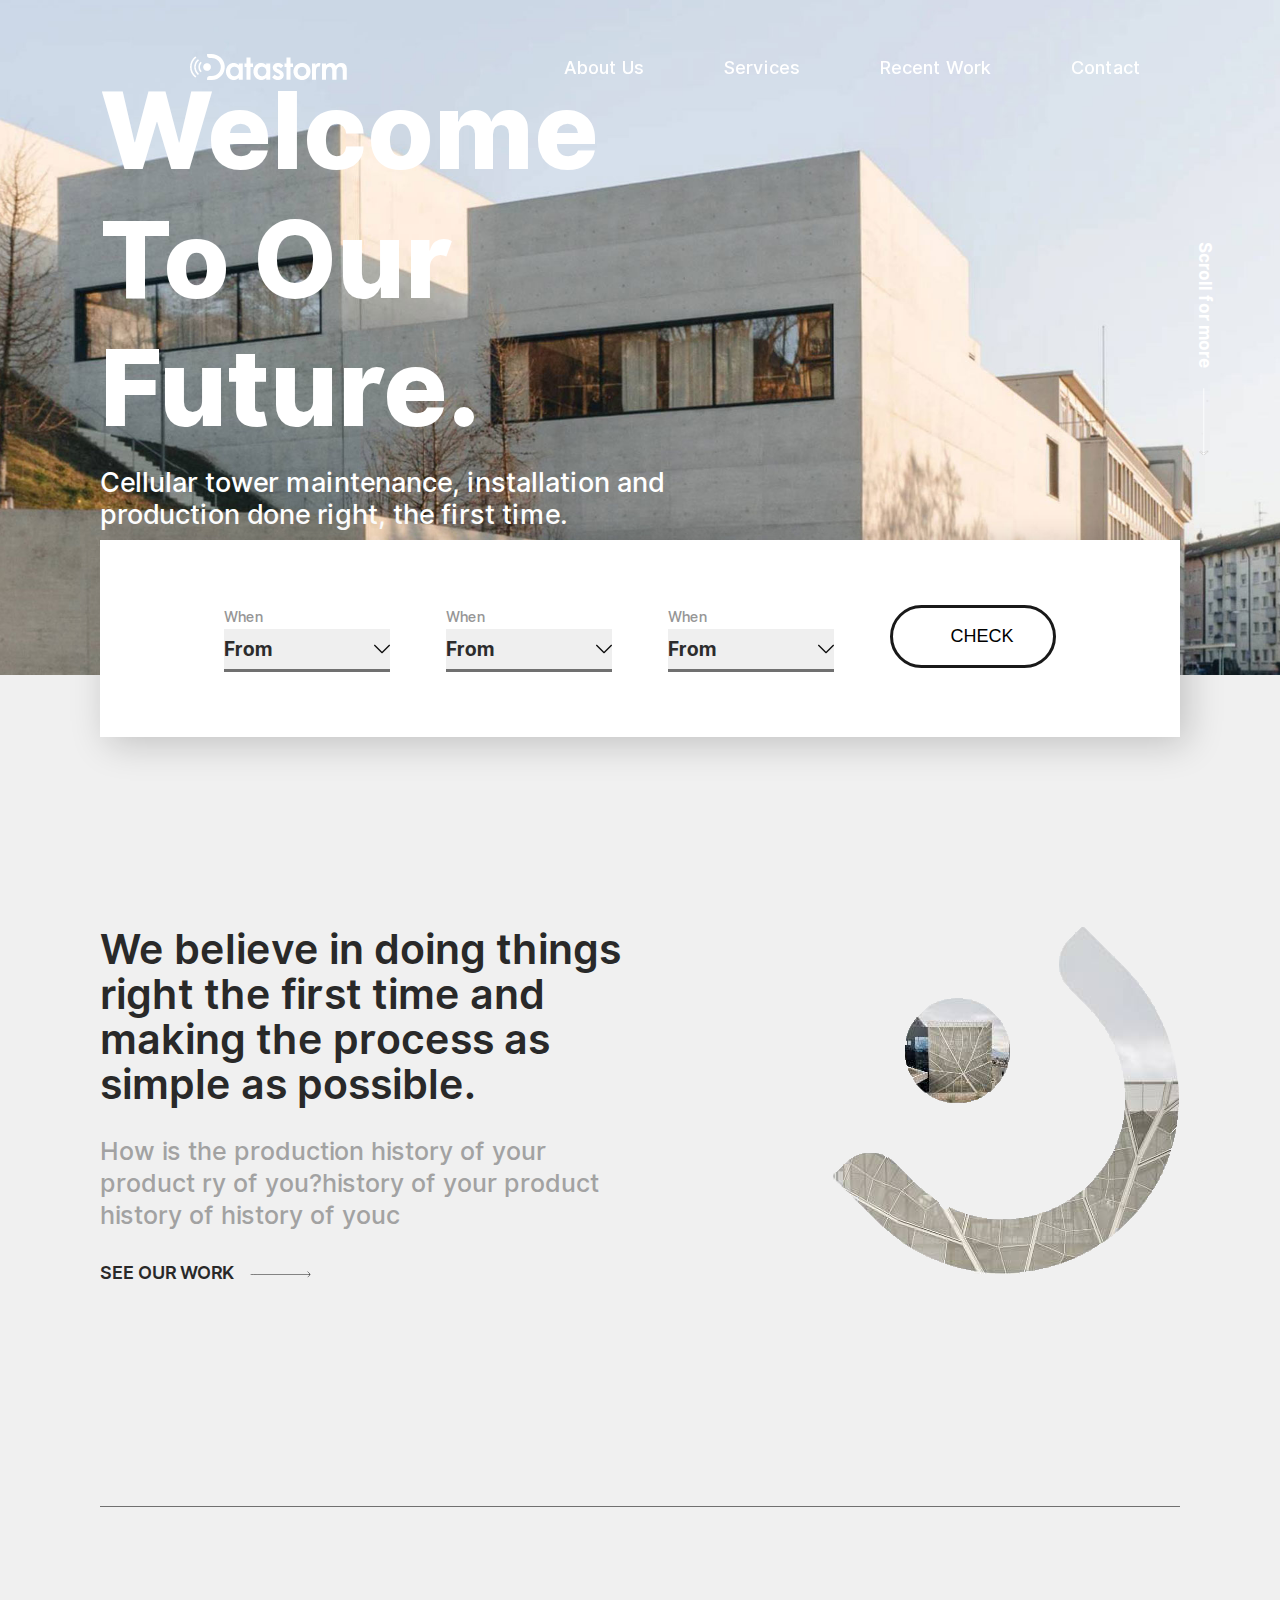
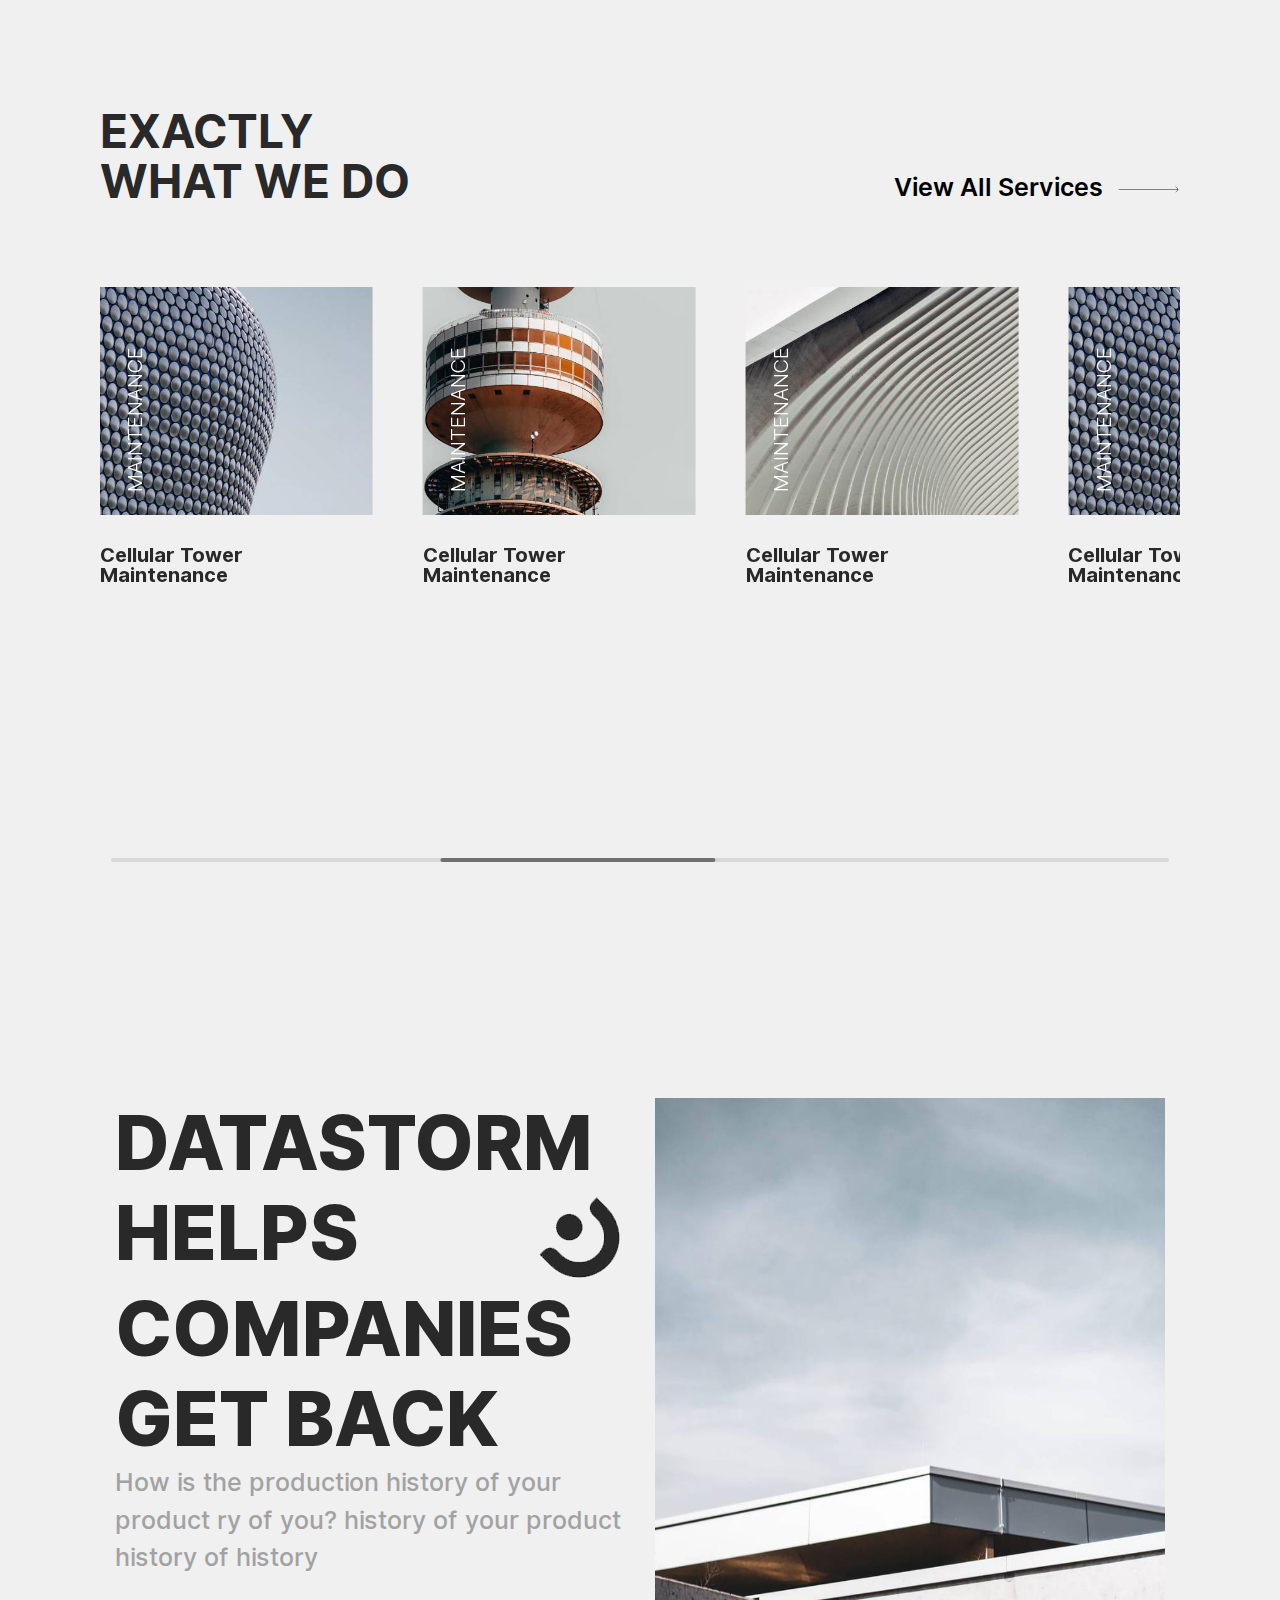
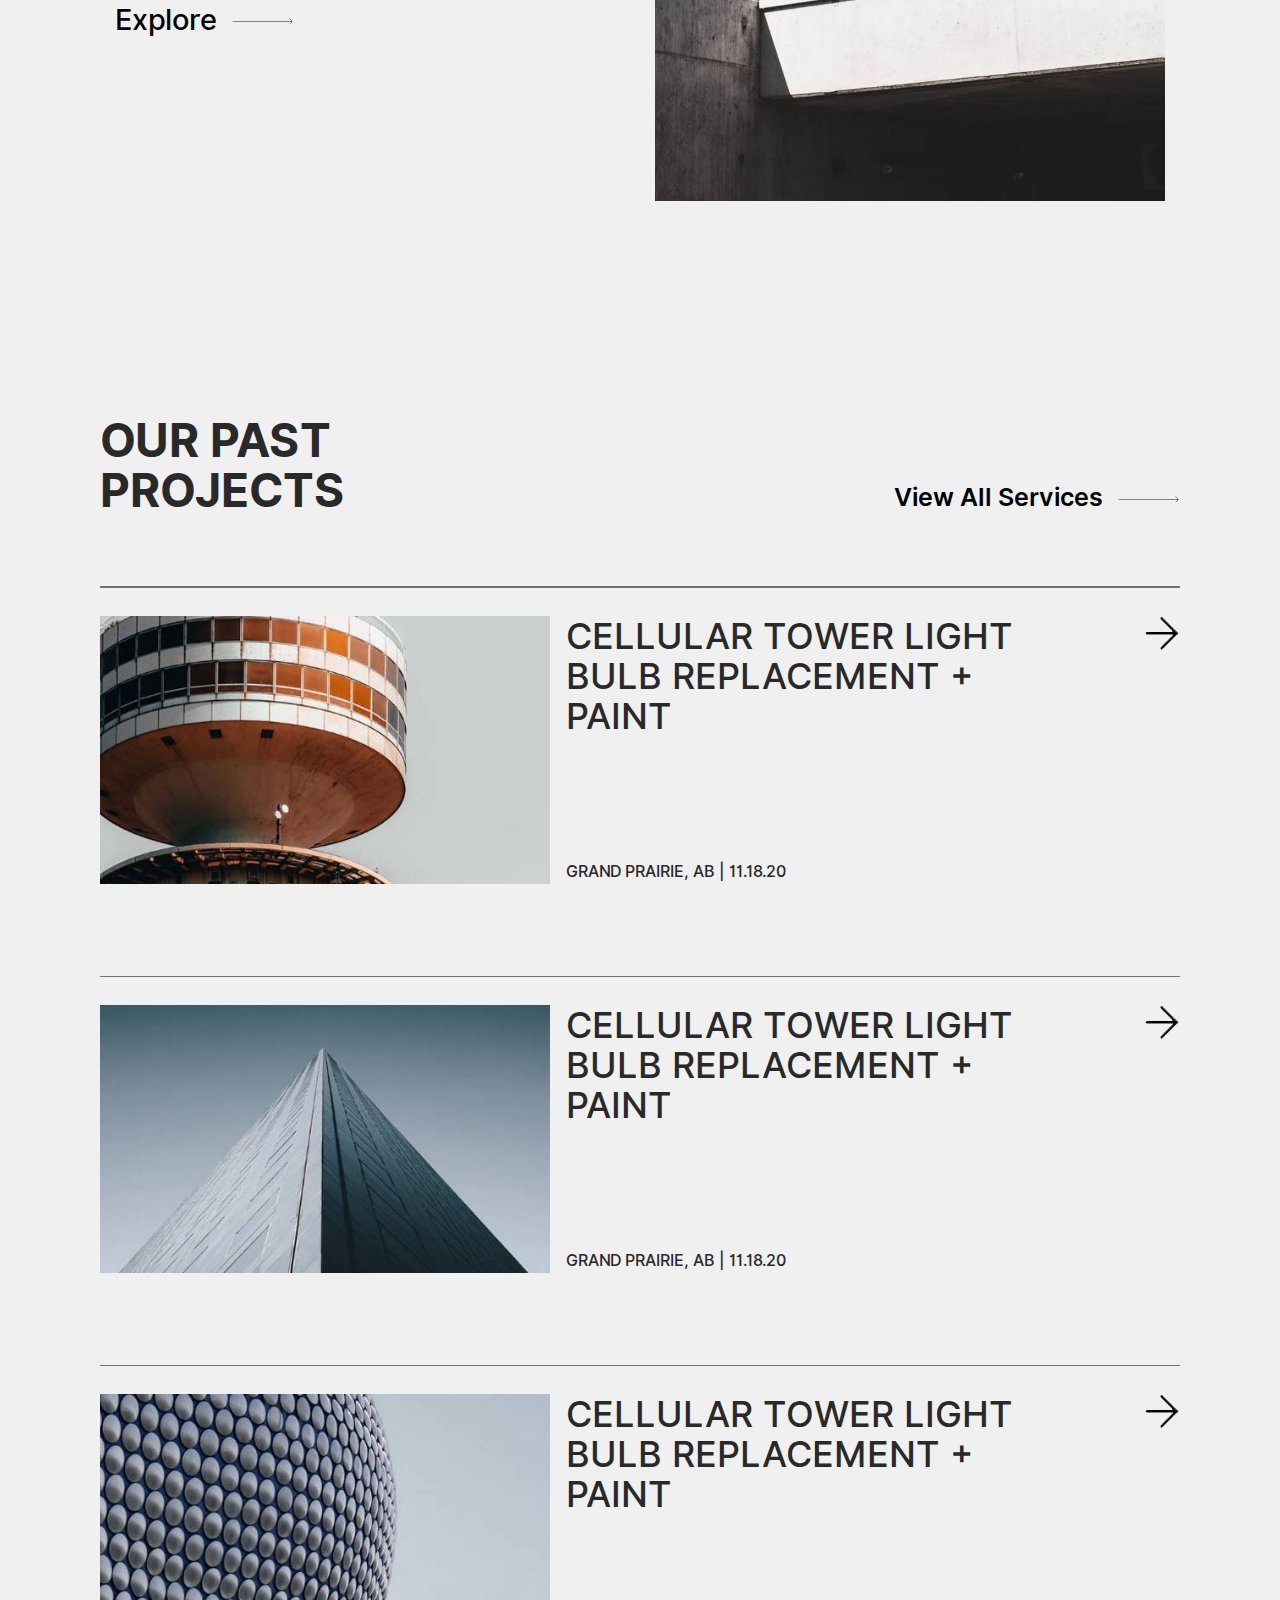
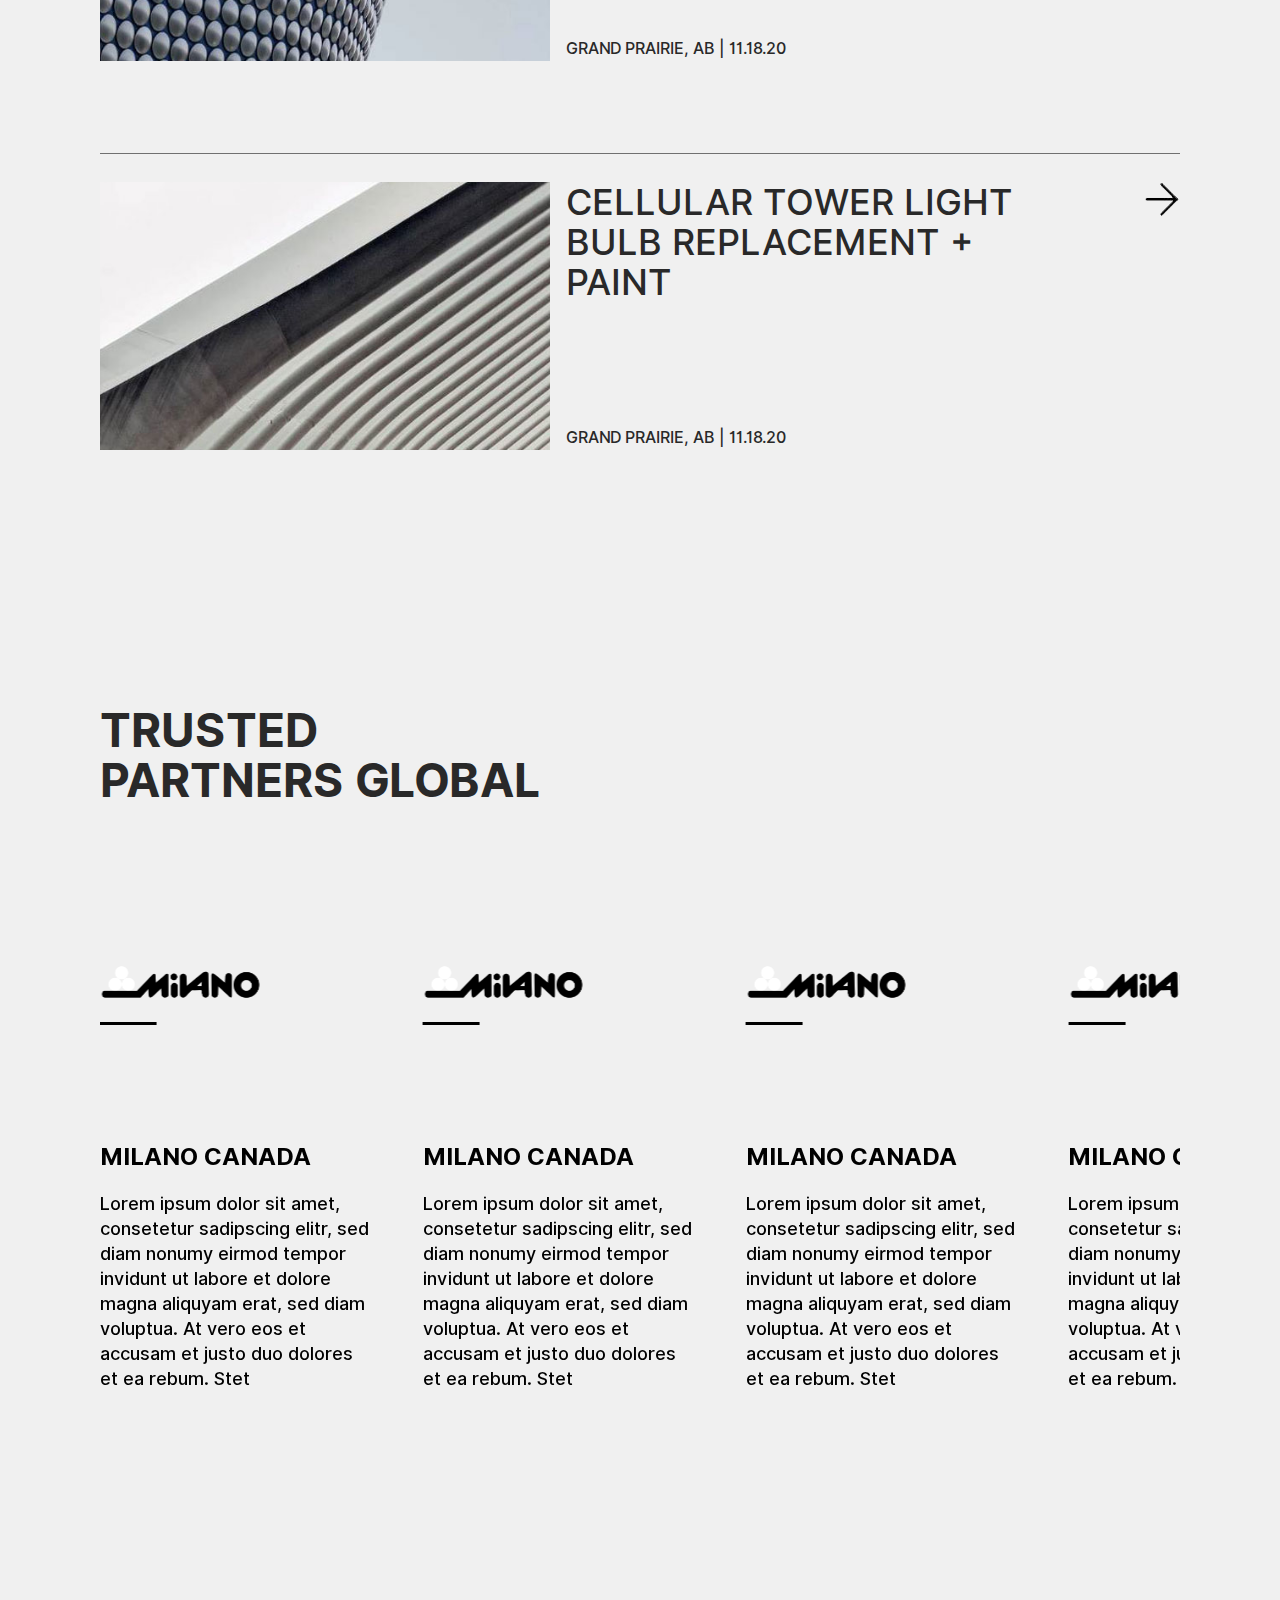
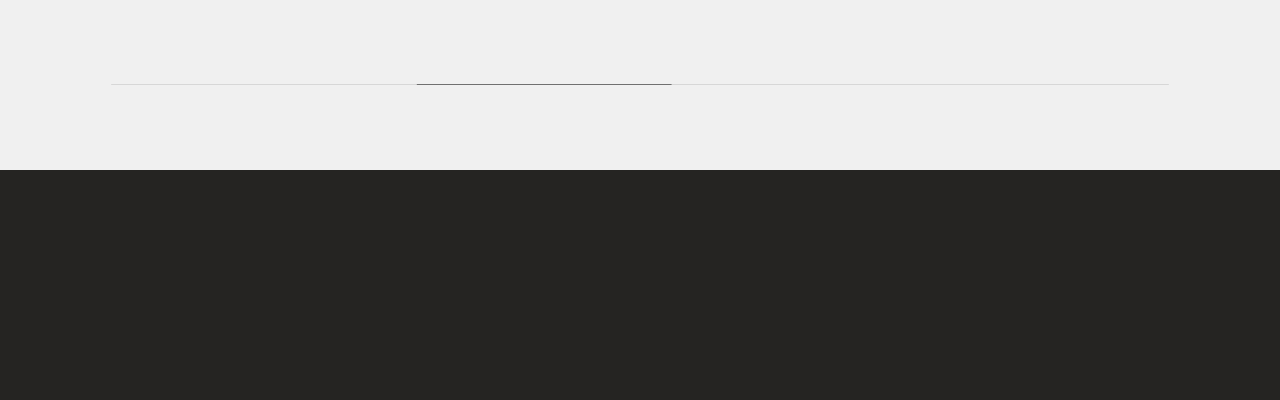
<file: index.html>
<!DOCTYPE html>
<html lang="en" class="default-light-mode">
  <head>
    <meta charset="UTF-8" />
    <meta name="viewport" content="width=device-width, initial-scale=1.0" />
    <title>Data Storm</title>
    <link rel="shortcut icon" href="#" />
    <link rel="stylesheet" href="./assets/css/datastorm.min.css" />
  </head>
  <body>
    <div id="header" class="w-100 common-header" style="z-index: 9"></div>
    <main class="main">
      <section
        id="section1"
        class="home-banner position-relative common-animates"
      >
        <img src="./assets/img/new-home-banner.jpg" alt="" class="img-fluid" />
        <div class="banner-inner">
          <div class="container-fluid h-100">
            <div class="d-flex h-100 align-items-center">
              <div class="banner-content">
                <h1 class="i-eb text-white">Welcome To Our Future.</h1>
                <p class="i-m text-white">
                  Cellular tower maintenance, installation and production done
                  right, the first time.
                </p>
                <a href="#" class="sf-l"
                  >Explore<img
                    src="./assets/img/arrow.png"
                    alt=""
                    style="padding-left: 15px"
                /></a>
              </div>
            </div>

            <div class="sticky-btn position-absolute">
              <span
                >Scroll for more
                <img
                  src="./assets/img/arrow.png"
                  alt=""
                  width="84"
                  height="11"
                  style="padding-left: 15px"
              /></span>
            </div>
          </div>
          <!-- <span class="h-line position-absolute h-100 h-line1"></span>
          <span class="h-line position-absolute h-100 h-line2"></span>
          <span class="h-line position-absolute h-100 h-line3"></span>
          <span class="h-line position-absolute h-100 h-line4"></span>
          <span class="h-line position-absolute h-100 h-line5"></span>
          <span class="h-line position-absolute h-100 h-line6"></span> -->
        </div>
      </section>
      <section
        id="section2"
        class="form-section d-inline-block w-100 common-animates"
      >
        <div class="container-fluid h-100">
          <div class="area-check-form mx-auto">
            <form action="" class="w-100">
              <div class="row mx-0 justify-content-between">
                <div class="one-fourth mb-3 mb-md-0">
                  <div class="form-group mb-0">
                    <label for="province">When</label>
                    <select name="province" id="province" value="Province">
                      <option value="Province" selected="selected">From</option>
                      <option value="option 1">Option 1</option>
                      <option value="option 2">Option 2</option>
                      <option value="option 3">Option 3</option>
                      <option value="option 4">Option 4</option>
                    </select>
                  </div>
                </div>
                <div class="one-fourth mb-3 mb-md-0">
                  <div class="form-group mb-0">
                    <label for="province">When</label>
                    <select name="province" id="province" value="Province">
                      <option value="Province" selected="selected">From</option>
                      <option value="option 1">Option 1</option>
                      <option value="option 2">Option 2</option>
                      <option value="option 3">Option 3</option>
                      <option value="option 4">Option 4</option>
                    </select>
                  </div>
                </div>
                <div class="one-fourth mb-3 mb-md-0">
                  <div class="form-group mb-0">
                    <label for="province">When</label>
                    <select name="province" id="province" value="Province">
                      <option value="Province" selected="selected">From</option>
                      <option value="option 1">Option 1</option>
                      <option value="option 2">Option 2</option>
                      <option value="option 3">Option 3</option>
                      <option value="option 4">Option 4</option>
                    </select>
                  </div>
                </div>
                <div class="one-fourth mb-3 mb-md-0 text-left text-md-right">
                  <input type="button" class="check-btn" value="CHECK" />
                </div>
              </div>
            </form>
          </div>
          <div class="production-history">
            <div class="row mx-0">
              <div class="col col-12 col-md-6 px-3 px-md-0">
                <div class="left-part">
                  <h3>
                    We believe in doing things right the first time and making
                    the process as simple as possible.
                  </h3>
                  <p>
                    How is the production history of your product ry of
                    you?history of your product history of history of youc
                  </p>
                  <a href="#" class="sf-l"
                    >SEE OUR WORK<img
                      src="./assets/img/arrow-black.png"
                      alt=""
                      style="padding-left: 15px"
                  /></a>
                </div>
              </div>
              <div class="col col-12 col-md-6 px-3 px-md-0">
                <div class="right-part text-left text-md-right">
                  <img src="./assets/img/moon-final.png" alt="" />
                </div>
              </div>
            </div>
          </div>
        </div>
      </section>
      <section id="section3" class="our-services">
        <div class="container-fluid h-100">
          <div class="row mx-0 no-gutters">
            <div class="col col-12 col-md-6">
              <div class="section-title">
                <h2>EXACTLY WHAT WE DO</h2>
              </div>
            </div>
            <div class="col col-12 col-md-6">
              <div class="section-cta w-100 text-right">
                <a href="#" class=""
                  >View All Services<img
                    src="./assets/img/arrow-black.png"
                    alt=""
                    style="padding-left: 15px"
                /></a>
              </div>
            </div>
          </div>
          <div class="swiper service-slider swiper-container">
            <div class="services swiper-wrapper">
              <div class="service swiper-slide">
                <div class="service-card-body position-relative">
                  <div class="service-image">
                    <img
                      src="./assets/img/img-465x388-1.jpg"
                      class="img-fluid"
                      alt="Responsive image"
                      width="465"
                      height="388"
                    />
                  </div>

                  <span class="position-absolute">MAINTENANCE</span>
                </div>
                <div class="cellular-tower-maintenance">
                  Cellular Tower Maintenance
                </div>
              </div>
              <div class="service swiper-slide">
                <div class="service-card-body position-relative">
                  <div class="service-image">
                    <img
                      src="./assets/img/img-465x388-2.jpg"
                      class="img-fluid"
                      alt="Responsive image"
                      width="465"
                      height="388"
                    />
                  </div>

                  <span class="position-absolute">MAINTENANCE</span>
                </div>
                <div class="cellular-tower-maintenance">
                  Cellular Tower Maintenance
                </div>
              </div>
              <div class="service swiper-slide">
                <div class="service-card-body position-relative">
                  <div class="service-image">
                    <img
                      src="./assets/img/img-465x388-3.jpg"
                      class="img-fluid"
                      alt="Responsive image"
                      width="465"
                      height="388"
                    />
                  </div>

                  <span class="position-absolute">MAINTENANCE</span>
                </div>
                <div class="cellular-tower-maintenance">
                  Cellular Tower Maintenance
                </div>
              </div>
              <div class="service swiper-slide">
                <div class="service-card-body position-relative">
                  <div class="service-image">
                    <img
                      src="./assets/img/img-465x388-1.jpg"
                      class="img-fluid"
                      alt="Responsive image"
                      width="465"
                      height="388"
                    />
                  </div>

                  <span class="position-absolute">MAINTENANCE</span>
                </div>
                <div class="cellular-tower-maintenance">
                  Cellular Tower Maintenance
                </div>
              </div>
              <div class="service swiper-slide">
                <div class="service-card-body position-relative">
                  <div class="service-image">
                    <img
                      src="./assets/img/img-465x388-2.jpg"
                      class="img-fluid"
                      alt="Responsive image"
                      width="465"
                      height="388"
                    />
                  </div>

                  <span class="position-absolute">MAINTENANCE</span>
                </div>
                <div class="cellular-tower-maintenance">
                  Cellular Tower Maintenance
                </div>
              </div>
            </div>
            <div class="swiper-scrollbar service-slider-scroller"></div>
          </div>
        </div>
      </section>
      <section id="section4" class="datastorm-help">
        <div class="container-fluid h-100">
          <div class="row mx-0">
            <div class="col col-12 col-md-6">
              <div class="left-part">
                <h3>
                  DATASTORM HELPS
                  <img
                    src="./assets/img/moon-text.png"
                    class="img-fluid"
                    alt="Responsive image"
                  />
                  COMPANIES GET BACK
                </h3>
                <p>
                  How is the production history of your product ry of you?
                  history of your product history of history
                </p>
                <a href="#" class=""
                  >Explore<img
                    src="./assets/img/arrow-black.png"
                    alt=""
                    style="padding-left: 15px"
                /></a>
              </div>
            </div>
            <div class="col col-12 col-md-6">
              <div class="right-part">
                <img
                  src="./assets/img/img-821x1133.jpg"
                  alt=""
                  width="100%"
                  height=""
                />
              </div>
            </div>
          </div>
        </div>
      </section>
      <section id="section5" class="our-past-projects">
        <div class="our-projects-entry">
          <div class="container-fluid h-100">
            <div class="row section-entry mx-0 no-gutters">
              <div class="col col-12 col-md-6">
                <div class="section-title">
                  <h2>OUR PAST PROJECTS</h2>
                </div>
              </div>
              <div class="col col-12 col-md-6">
                <div class="section-cta w-100 text-right">
                  <a href="#" class=""
                    >View All Services<img
                      src="./assets/img/arrow-black.png"
                      alt=""
                      style="padding-left: 15px"
                  /></a>
                </div>
              </div>
            </div>
          </div>
        </div>
        <div class="container-fluid h-100">
          <div class="row no-gutters past-projects-list">
            <div class="col col-12 col-md-5">
              <div class="past-projects-image">
                <a href="#">
                  <img
                    src="./assets/img/img-585x348-1.jpg"
                    alt=""
                    width="100%"
                    height=""
                  />
                </a>
              </div>
            </div>
            <div class="col col-12 col-md-7">
              <div class="past-projects-content pl-0 pl-md-3 position-relative">
                <a class="project-title mt-3 mt-md-0" href="#"
                  >CELLULAR TOWER LIGHT BULB REPLACEMENT + PAINT</a
                >
                <p class="project-meta">GRAND PRAIRIE, AB | 11.18.20</p>
                <span class="next-arrow position-absolute"
                  ><a href=""
                    ><img
                      src="./assets/img/small-next-arrow.png"
                      alt=""
                      width="37"
                      height="34" /></a
                ></span>
              </div>
            </div>
          </div>
          <div class="row no-gutters past-projects-list">
            <div class="col col-12 col-md-5">
              <div class="past-projects-image">
                <a href="#">
                  <img
                    src="./assets/img/img-585x348-2.jpg"
                    alt=""
                    width="100%"
                    height=""
                  />
                </a>
              </div>
            </div>
            <div class="col col-12 col-md-7">
              <div class="past-projects-content pl-0 pl-md-3 position-relative">
                <a class="project-title mt-3 mt-md-0" href="#"
                  >CELLULAR TOWER LIGHT BULB REPLACEMENT + PAINT</a
                >
                <p class="project-meta">GRAND PRAIRIE, AB | 11.18.20</p>
                <span class="next-arrow position-absolute"
                  ><a href=""
                    ><img
                      src="./assets/img/small-next-arrow.png"
                      alt=""
                      width="37"
                      height="34" /></a
                ></span>
              </div>
            </div>
          </div>
          <div class="row no-gutters past-projects-list">
            <div class="col col-12 col-md-5">
              <div class="past-projects-image">
                <a href="#">
                  <img
                    src="./assets/img/img-585x348-3.jpg"
                    alt=""
                    width="100%"
                    height=""
                  />
                </a>
              </div>
            </div>
            <div class="col col-12 col-md-7">
              <div class="past-projects-content pl-0 pl-md-3 position-relative">
                <a class="project-title mt-3 mt-md-0" href="#"
                  >CELLULAR TOWER LIGHT BULB REPLACEMENT + PAINT</a
                >
                <p class="project-meta">GRAND PRAIRIE, AB | 11.18.20</p>
                <span class="next-arrow position-absolute"
                  ><a href=""
                    ><img
                      src="./assets/img/small-next-arrow.png"
                      alt=""
                      width="37"
                      height="34" /></a
                ></span>
              </div>
            </div>
          </div>
          <div class="row no-gutters past-projects-list">
            <div class="col col-12 col-md-5">
              <div class="past-projects-image">
                <a href="#">
                  <img
                    src="./assets/img/img-585x348-4.jpg"
                    alt=""
                    width="100%"
                    height=""
                  />
                </a>
              </div>
            </div>
            <div class="col col-12 col-md-7">
              <div class="past-projects-content pl-0 pl-md-3 position-relative">
                <a class="project-title mt-3 mt-md-0" href="#"
                  >CELLULAR TOWER LIGHT BULB REPLACEMENT + PAINT</a
                >
                <p class="project-meta">GRAND PRAIRIE, AB | 11.18.20</p>
                <span class="next-arrow position-absolute"
                  ><a href=""
                    ><img
                      src="./assets/img/small-next-arrow.png"
                      alt=""
                      width="37"
                      height="34" /></a
                ></span>
              </div>
            </div>
          </div>
        </div>
      </section>
      <section id="section6" class="partners">
        <div class="container-fluid h-100">
          <div class="row mx-0 no-gutters">
            <div class="col col-12">
              <div class="section-title">
                <h2>TRUSTED PARTNERS GLOBAL</h2>
              </div>
            </div>
          </div>
          <div class="swiper swiper-container partners-list-slider">
            <div class="swiper-wrapper">
              <div class="swiper-slide partners-list">
                <div class="partner-brand-logo">
                  <img src="./assets/img/partner-logo.png" alt="" />
                </div>
                <div class="partner-title">MILANO CANADA</div>
                <div class="partner-desc">
                  Lorem ipsum dolor sit amet, consetetur sadipscing elitr, sed
                  diam nonumy eirmod tempor invidunt ut labore et dolore magna
                  aliquyam erat, sed diam voluptua. At vero eos et accusam et
                  justo duo dolores et ea rebum. Stet
                </div>
              </div>
              <div class="swiper-slide partners-list">
                <div class="partner-brand-logo">
                  <img src="./assets/img/partner-logo.png" alt="" />
                </div>
                <div class="partner-title">MILANO CANADA</div>
                <div class="partner-desc">
                  Lorem ipsum dolor sit amet, consetetur sadipscing elitr, sed
                  diam nonumy eirmod tempor invidunt ut labore et dolore magna
                  aliquyam erat, sed diam voluptua. At vero eos et accusam et
                  justo duo dolores et ea rebum. Stet
                </div>
              </div>
              <div class="swiper-slide partners-list">
                <div class="partner-brand-logo">
                  <img src="./assets/img/partner-logo.png" alt="" />
                </div>
                <div class="partner-title">MILANO CANADA</div>
                <div class="partner-desc">
                  Lorem ipsum dolor sit amet, consetetur sadipscing elitr, sed
                  diam nonumy eirmod tempor invidunt ut labore et dolore magna
                  aliquyam erat, sed diam voluptua. At vero eos et accusam et
                  justo duo dolores et ea rebum. Stet
                </div>
              </div>
              <div class="swiper-slide partners-list">
                <div class="partner-brand-logo">
                  <img src="./assets/img/partner-logo.png" alt="" />
                </div>
                <div class="partner-title">MILANO CANADA</div>
                <div class="partner-desc">
                  Lorem ipsum dolor sit amet, consetetur sadipscing elitr, sed
                  diam nonumy eirmod tempor invidunt ut labore et dolore magna
                  aliquyam erat, sed diam voluptua. At vero eos et accusam et
                  justo duo dolores et ea rebum. Stet
                </div>
              </div>
              <div class="swiper-slide partners-list">
                <div class="partner-brand-logo">
                  <img src="./assets/img/partner-logo.png" alt="" />
                </div>
                <div class="partner-title">MILANO CANADA</div>
                <div class="partner-desc">
                  Lorem ipsum dolor sit amet, consetetur sadipscing elitr, sed
                  diam nonumy eirmod tempor invidunt ut labore et dolore magna
                  aliquyam erat, sed diam voluptua. At vero eos et accusam et
                  justo duo dolores et ea rebum. Stet
                </div>
              </div>
              <div class="swiper-slide partners-list">
                <div class="partner-brand-logo">
                  <img src="./assets/img/partner-logo.png" alt="" />
                </div>
                <div class="partner-title">MILANO CANADA</div>
                <div class="partner-desc">
                  Lorem ipsum dolor sit amet, consetetur sadipscing elitr, sed
                  diam nonumy eirmod tempor invidunt ut labore et dolore magna
                  aliquyam erat, sed diam voluptua. At vero eos et accusam et
                  justo duo dolores et ea rebum. Stet
                </div>
              </div>
            </div>
            <div class="swiper-scrollbar partners-slider-scroller"></div>
          </div>
        </div>
      </section>
    </main>
    <!-- Footer start -->
    <div id="footer"></div>
    <!-- Footer end -->
    <script src="./assets/js/jquery.min.js"></script>
    <script src="./assets/js/bootstrap.bundle.min.js"></script>
    <script src="./assets/js/swiper-bundle.min.js"></script>
    <script src="./assets/js/datastorm.js"></script>
  </body>
</html>
</file>
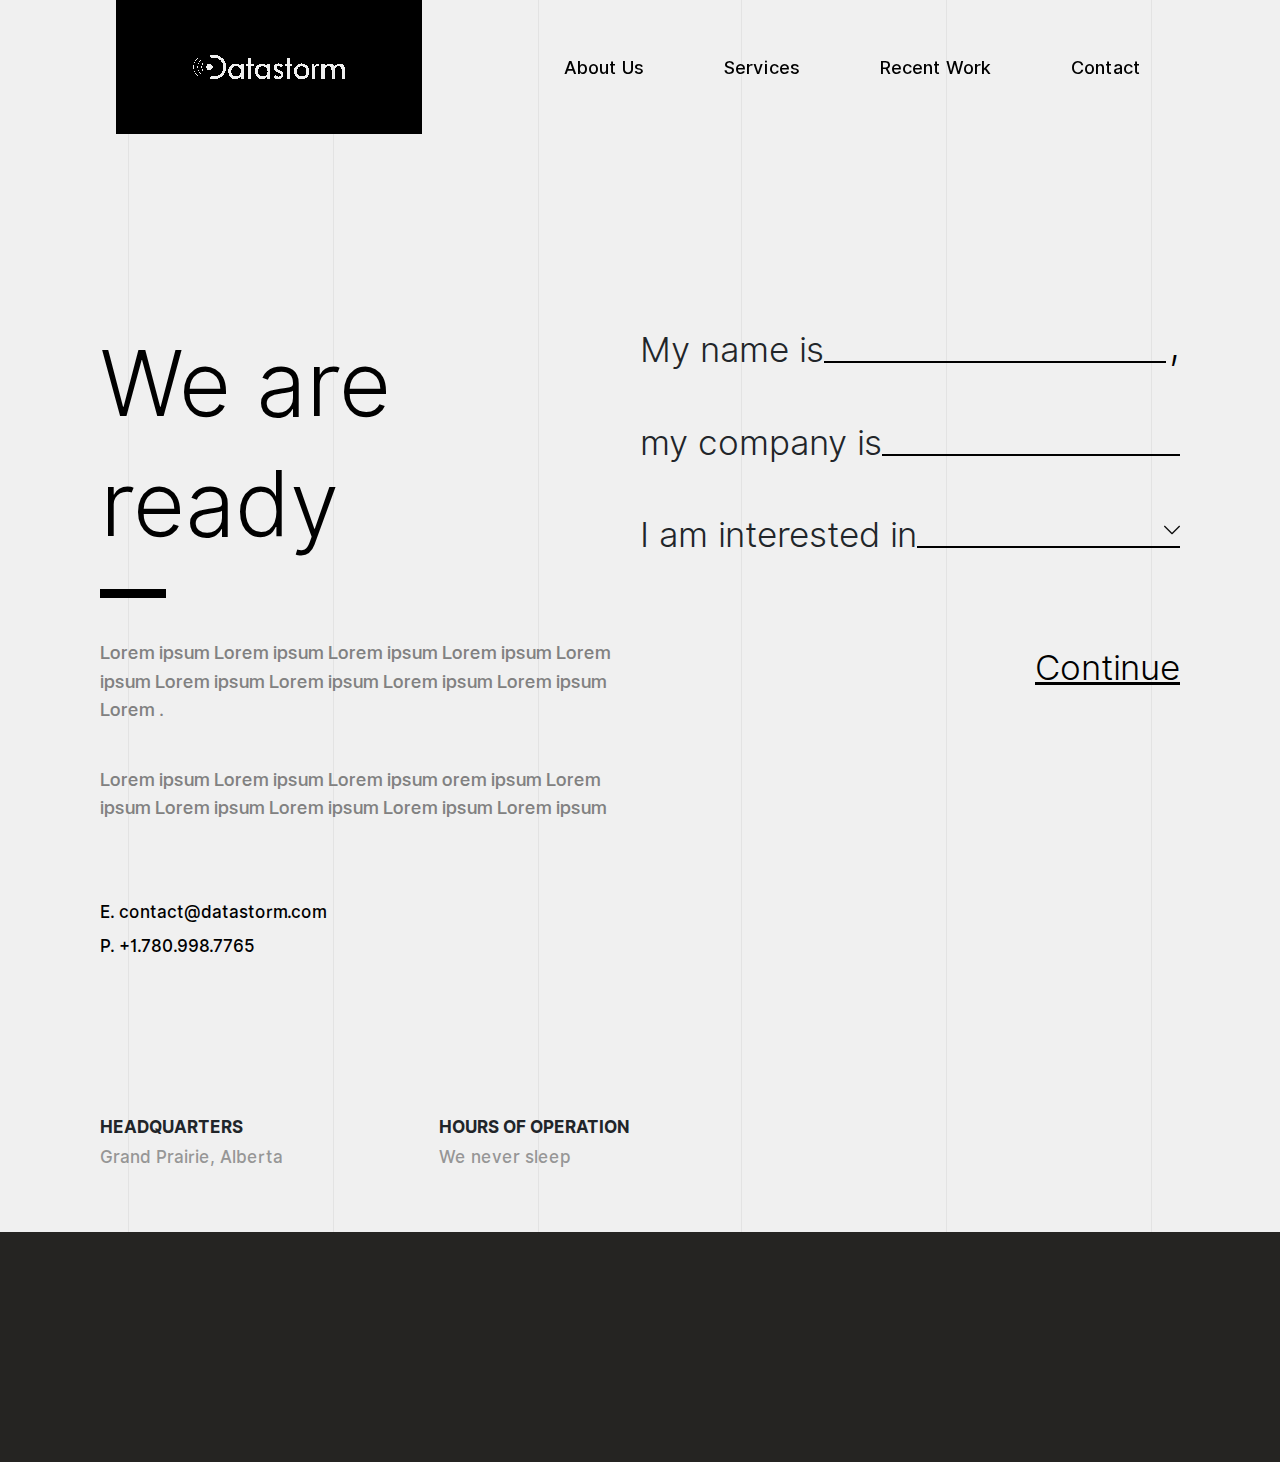
<file: contact.html>
<!DOCTYPE html>
<html lang="en">
  <head>
    <meta charset="UTF-8" />
    <meta name="viewport" content="width=device-width, initial-scale=1.0" />
    <title>Contact Us</title>
    <link rel="shortcut icon" href="#" />
    <link rel="stylesheet" href="./assets/css/datastorm.min.css" />
  </head>
  <body>
    <div id="header" class="w-100 white-header" style="z-index: 9"></div>
    <main class="main">
      <section class="contact-us-main position-relative">
        <div class="contact-us-outer">
          <div class="container-fluid">
            <div class="contact-content">
              <div class="row mx-0 no-gutters">
                <div class="col col-12 col-md-6">
                  <div class="contact-us-left-part">
                    <h1>We are ready</h1>
                    <div class="divider"></div>
                    <div class="contact-description">
                      <p>
                        Lorem ipsum Lorem ipsum Lorem ipsum Lorem ipsum Lorem
                        ipsum Lorem ipsum Lorem ipsum Lorem ipsum Lorem ipsum
                        Lorem .
                      </p>
                      <p>
                        Lorem ipsum Lorem ipsum Lorem ipsum orem ipsum Lorem
                        ipsum Lorem ipsum Lorem ipsum Lorem ipsum Lorem ipsum
                      </p>
                    </div>
                    <div class="contact-via">
                      <p>
                        E.
                        <a href="mailto:contact@datastorm.com"
                          >contact@datastorm.com</a
                        >
                      </p>
                      <p>
                        P. <a href="tel:+1.780.998.7765"> +1.780.998.7765</a>
                      </p>
                    </div>
                    <div class="timing">
                      <div class="d-flex mx-0 justify-content-between">
                        <div class="headquarters">
                          <strong>HEADQUARTERS</strong>
                          <p>Grand Prairie, Alberta</p>
                        </div>
                        <div class="time-operation">
                          <strong>HOURS OF OPERATION</strong>
                          <p>We never sleep</p>
                        </div>
                      </div>
                    </div>
                  </div>
                </div>
                <div class="col col-12 col-md-6">
                  <div class="d-flex justify-content-end">
                    <div class="contact-us-right-part-new">
                      <div class="stages">
                        <form
                          method="post"
                          class="form-details d-flex flex-column align-items-end"
                        >
                          <div class="default-stage">
                            <div class="field d-flex">
                              <label class="flex-shrink-1">My name is</label>
                              <input
                                type="text"
                                name="my-name"
                                class="my-name flex-grow-1"
                              /><span>,</span>
                            </div>
                            <div class="field d-flex">
                              <label class="flex-shrink-1">my company is</label>
                              <input
                                type="text"
                                name="my-company"
                                class="my-company flex-grow-1"
                              />
                            </div>
                            <div class="field d-flex">
                              <label for="interested" class="flex-shrink-1"
                                >I am interested in</label
                              >
                              <select
                                id="interested"
                                name="interested"
                                class="interested flex-grow-1"
                              >
                                <option value=""></option>
                                <option value="option-1">Option 1</option>
                                <option value="option-2">Option 2</option>
                                <option value="option-3">Option 3</option>
                              </select>
                            </div>
                          </div>
                          <div class="stage-2" style="display: none">
                            <div class="field d-flex">
                              <label class="flex-shrink-1"
                                >You can call me at</label
                              >
                              <input
                                type="text"
                                name="call-me-at"
                                class="my-name flex-grow-1"
                              />
                              <span>,</span>
                            </div>
                            <div class="field d-flex">
                              <label class="flex-shrink-1">my email is</label>
                              <input
                                type="text"
                                name="my-email"
                                class="my-company flex-grow-1"
                              />
                            </div>
                            <div class="field d-flex">
                              <label class="flex-shrink-1"
                                >I need you to know</label
                              >
                              <input
                                type="text"
                                name="know-1"
                                class="flex-grow-1"
                              />
                            </div>
                            <div class="field d-flex">
                              <input
                                type="text"
                                name="know-2"
                                class="flex-grow-1"
                              />
                            </div>
                          </div>
                          <div class="process">
                            <span class="continue">Continue</span>
                            <button
                              type="submit"
                              name="submit"
                              class="form-submit"
                              style="display: none"
                            >
                              Submit
                            </button>
                          </div>
                        </form>
                        <div class="stage-3" style="display: none">
                          <strong>Thanks for reaching out</strong>
                          <p>We usually respond within 15 hours</p>
                        </div>
                      </div>
                    </div>
                  </div>
                </div>
              </div>
            </div>
          </div>
          <span class="h-line position-absolute h-100 h-line1"></span>
          <span class="h-line position-absolute h-100 h-line2"></span>
          <span class="h-line position-absolute h-100 h-line3"></span>
          <span class="h-line position-absolute h-100 h-line4"></span>
          <span class="h-line position-absolute h-100 h-line5"></span>
          <span class="h-line position-absolute h-100 h-line6"></span>
        </div>
      </section>
    </main>
    <!-- Footer start -->
    <div id="footer"></div>
    <!-- Footer end -->
    <script src="./assets/js/jquery.min.js"></script>
    <script src="./assets/js/bootstrap.bundle.min.js"></script>
    <script src="./assets/js/swiper-bundle.min.js"></script>
    <script src="./assets/js/datastorm.js"></script>
  </body>
</html>
</file>
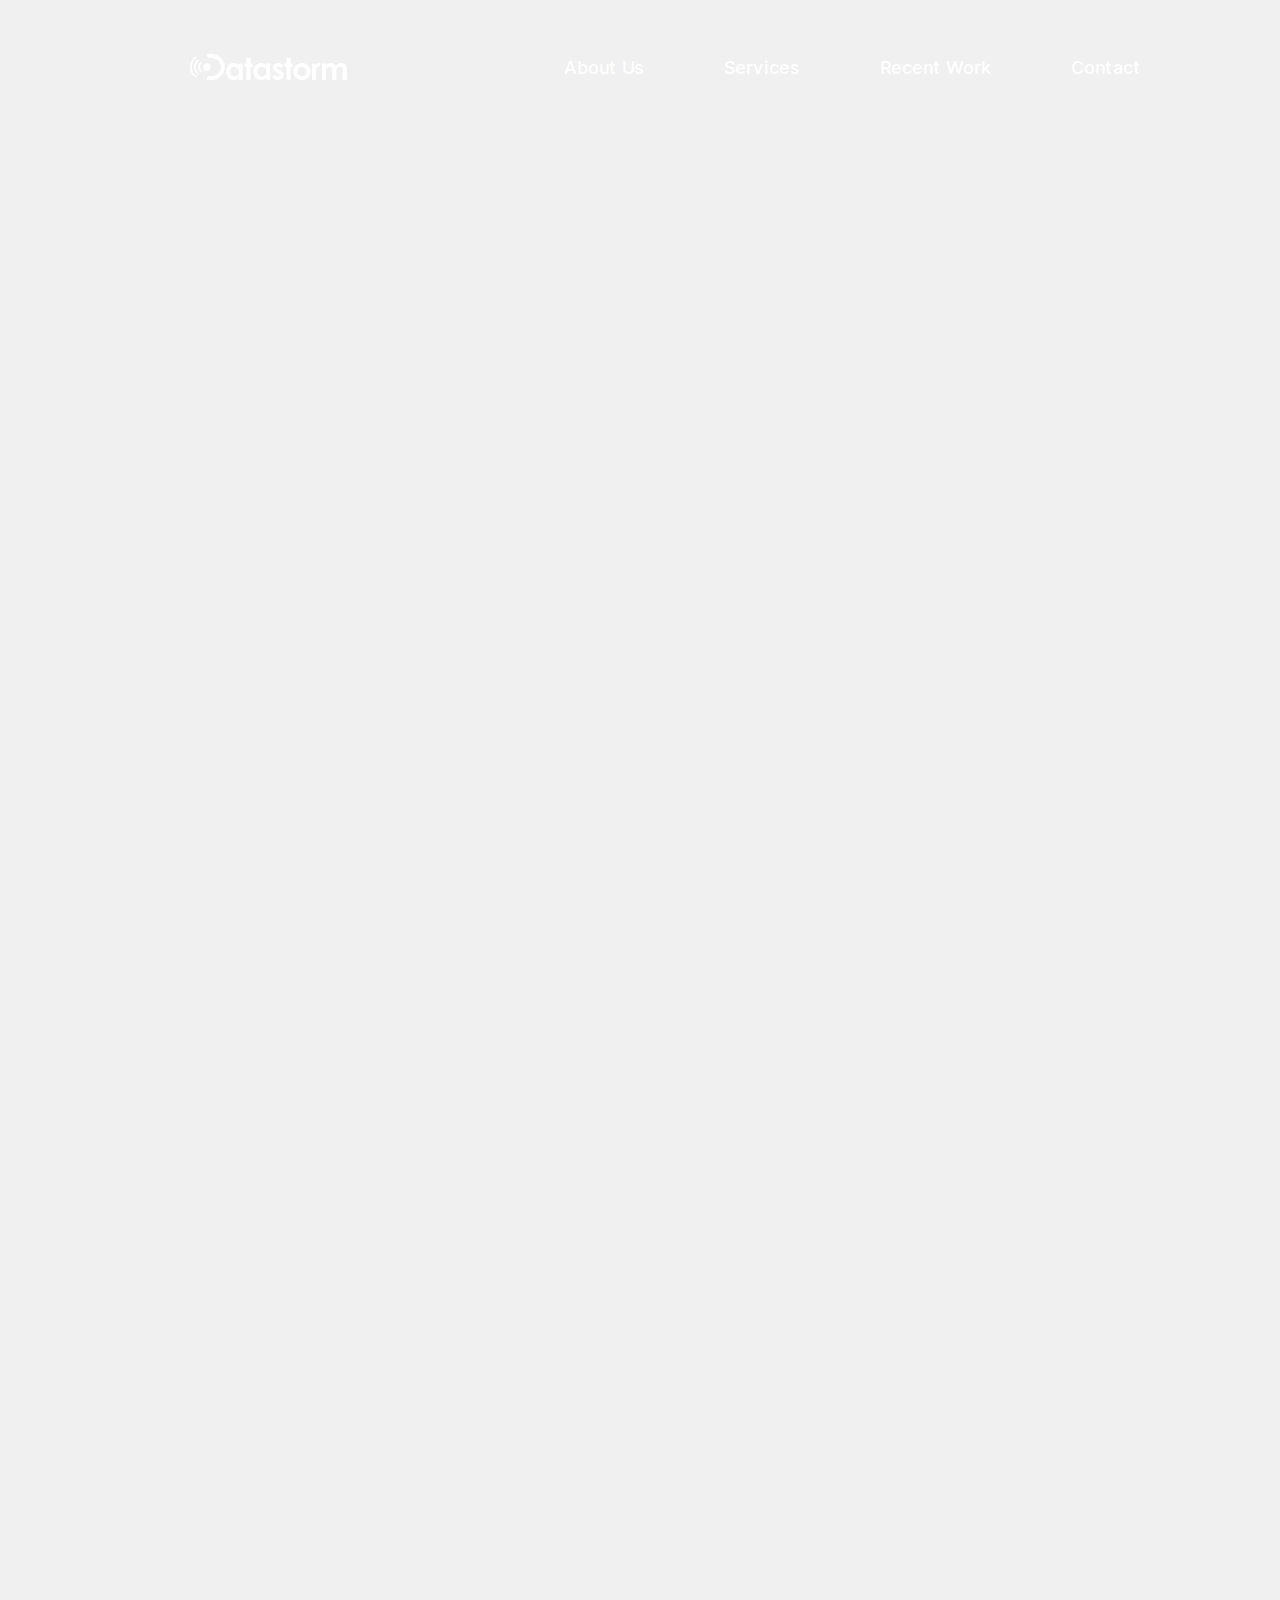
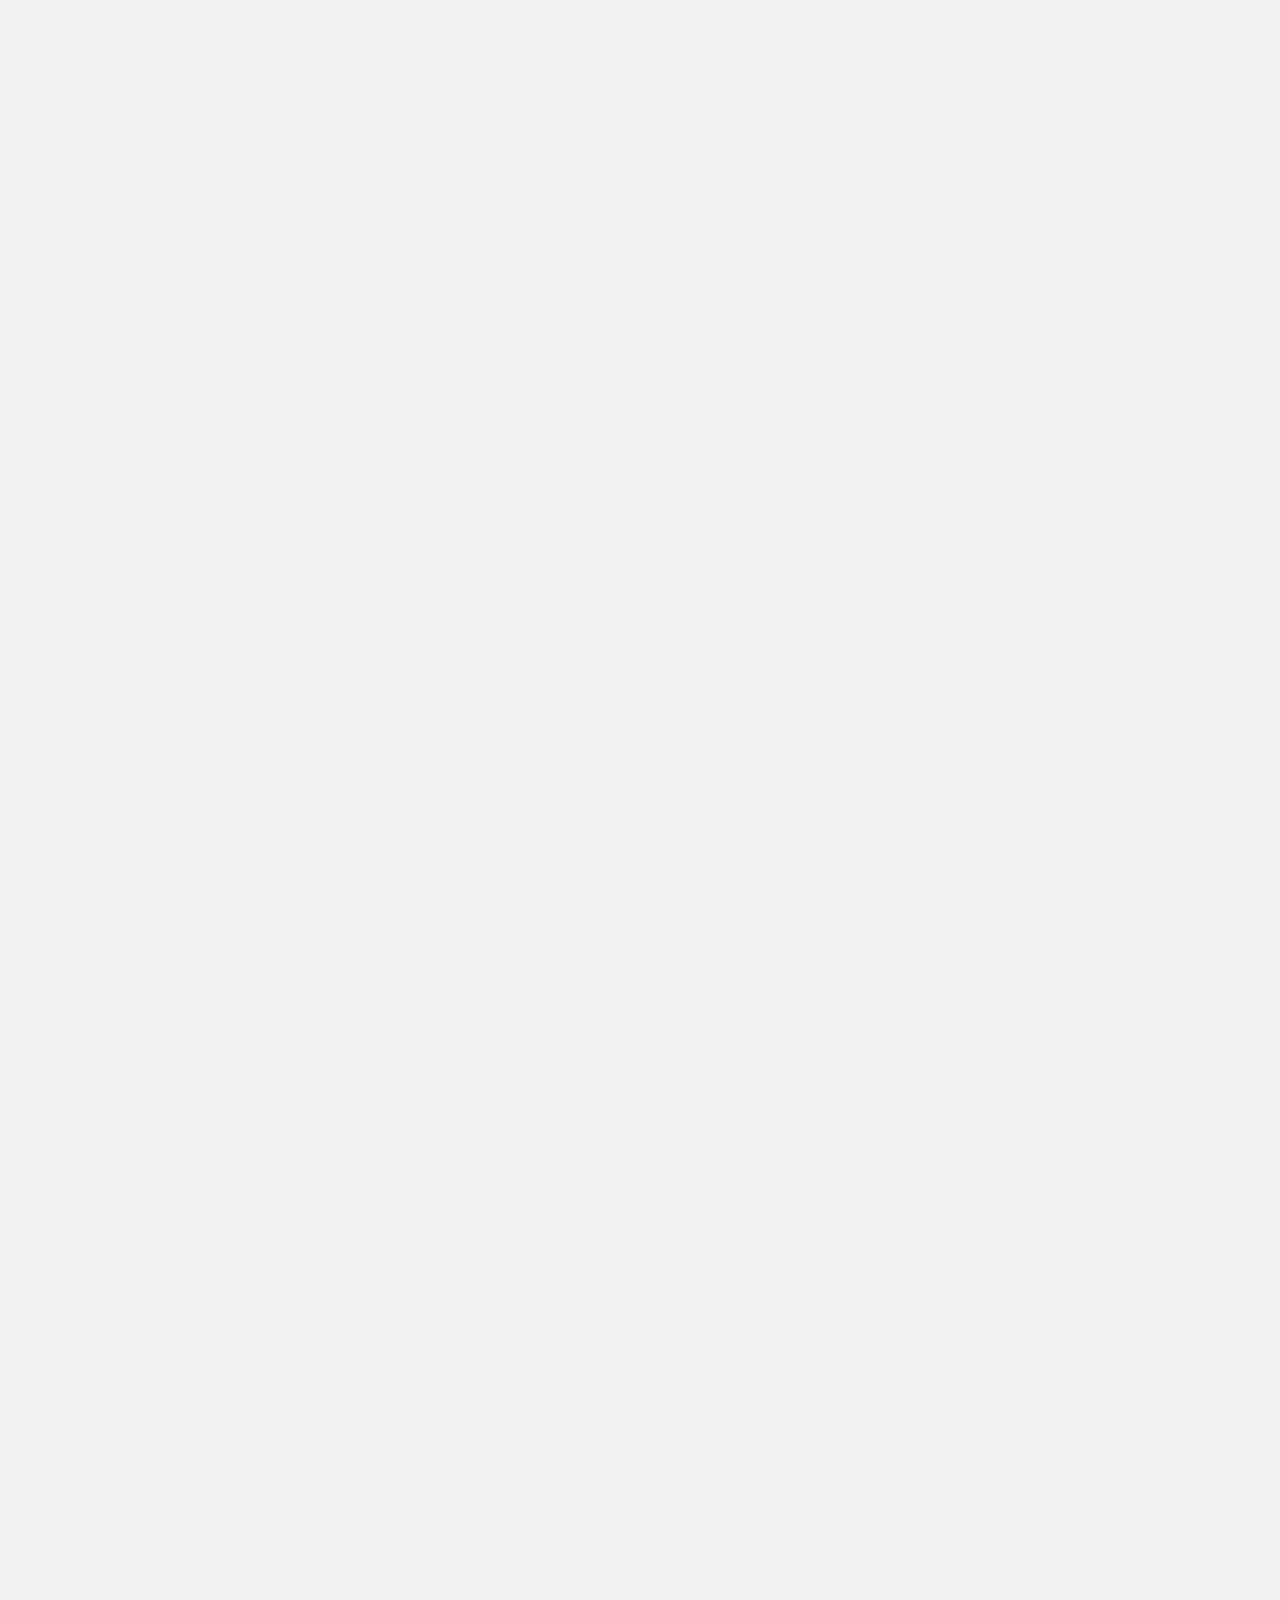
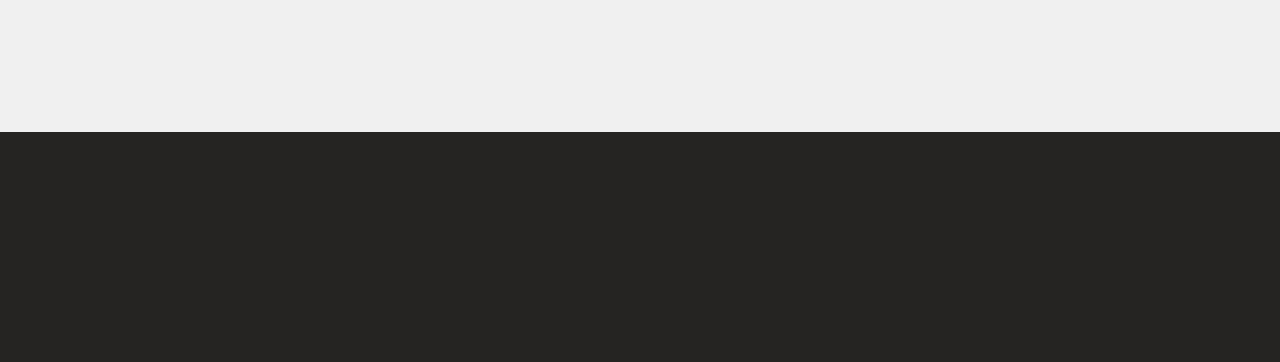
<file: index-new.html>
<!DOCTYPE html>
<html lang="en">
  <head>
    <meta charset="UTF-8" />
    <meta name="viewport" content="width=device-width, initial-scale=1.0" />
    <title>Data Storm</title>
    <link rel="shortcut icon" href="#" />
    <link rel="stylesheet" href="./assets/css/datastorm.min.css" />
  </head>
  <body>
    <div
      id="header"
      class="position-absolute w-100 common-header"
      style="z-index: 9"
    ></div>
    <main class="">
      <section
        id="section1"
        class="home-banner position-relative banner-new common-animate"
        style="background-image: url('./assets/img/banner.jpg')"
      >
        <div class="banner-inner">
          <div class="container">
            <div class="banner-content">
              <h1 class="i-eb text-white">Welcome to Our Future.</h1>
              <p class="i-m text-white">
                Cellular tower maintenance, installation and production done
                right, the first time.
              </p>
              <a href="#" class="sf-l"
                >Explore<img
                  src="./assets/img/arrow.png"
                  alt=""
                  style="padding-left: 15px"
              /></a>
            </div>
            <div class="banner-content-bottom">
              <div class="row mx-0">
                <div class="latest-project">
                  <span class="d-block">LATEST PROJECT</span>
                  <a href="#">Electrical Satellite Wiring</a>
                </div>
                <div class="recent-work">
                  <span class="d-block">3 MARCH 2021</span>
                  <a href="#"
                    >View Recent Work
                    <img
                      src="./assets/img/arrow.png"
                      alt=""
                      style="padding-left: 15px"
                  /></a>
                </div>
              </div>
            </div>
            <div class="sticky-btn position-absolute">
              <span
                >Scroll for more
                <img
                  src="./assets/img/arrow.png"
                  alt=""
                  style="padding-left: 15px"
              /></span>
            </div>
          </div>
          <span class="h-line position-absolute h-100 h-line1"></span>
          <span class="h-line position-absolute h-100 h-line2"></span>
          <span class="h-line position-absolute h-100 h-line3"></span>
          <span class="h-line position-absolute h-100 h-line4"></span>
          <span class="h-line position-absolute h-100 h-line5"></span>
          <span class="h-line position-absolute h-100 h-line6"></span>
        </div>
      </section>
      <section
        id="section2"
        class="section-2 d-inline-block w-100 bg-white common-animate"
      >
        <div class="container">
          <div class="production-history d-block d-lg-flex">
            <div class="production-left-part">
              <h2 class="m-0">Done Right The First Time</h2>
              <p class="m-0">
                How is the production history of your product ry of you? history
                of your product history of history of youchistory of history of
                history.
              </p>
              <a href="#" class="explore-btn"
                >Explore
                <img
                  src="./assets/img/arrow-black.png"
                  alt=""
                  style="padding-left: 15px"
              /></a>
            </div>
            <div class="production-right-part">
              <div class="w-100 d-flex justify-content-between align-items-end">
                <div class="text-right first-grid">
                  <div class="gal-img d-inline-block">
                    <img
                      src="./assets/img/img-328x432-new.jpg"
                      class="img-fluid"
                      alt="Responsive image"
                    />
                  </div>
                  <div class="gal-img d-inline-block">
                    <img
                      src="./assets/img/img-402x238-new.jpg"
                      class="img-fluid"
                      alt="Responsive image"
                    />
                  </div>
                </div>
                <div class="second-grid">
                  <div class="gal-img d-inline-block">
                    <img
                      src="./assets/img/img-382x140.jpg"
                      class="img-fluid"
                      alt="Responsive image"
                    />
                  </div>
                  <div class="gal-img d-inline-block">
                    <img
                      src="./assets/img/img-382x482.jpg"
                      class="img-fluid"
                      alt="Responsive image"
                    />
                  </div>
                </div>
              </div>
            </div>
          </div>
        </div>
      </section>
      <section id="section3" class="what-exactly common-animate">
        <div class="container">
          <div class="row px-0 mx-0">
            <div class="parallax-content">
              <h2 class="m-0 i-eb">What Exactly We Do</h2>
              <p>Lorem ipsum Lorem ipsum Lorem ipsum Lorem ipsum Lorem ipsum</p>
            </div>
          </div>
          <div class="row justify-content-between">
            <div class="product-history-2 swiper swiper-container">
              <div class="swiper-wrapper px-2">
                <div class="swiper-slide mb-4 tower-maintenance">
                  <div class="product-card">
                    <div class="bg-overlay"></div>
                    <div class="product-card-body">
                      <div class="product-image">
                        <img
                          src="./assets/img/img-386x622-1.jpg"
                          class="img-fluid"
                          alt="Responsive image"
                        />
                      </div>
                      <div class="cellular-tower-maintenance">
                        Cellular Tower Maintenance
                      </div>
                      <span>MAINTENANCE</span>
                    </div>
                  </div>
                </div>
                <div class="swiper-slide mb-4 tower-maintenance">
                  <div class="product-card">
                    <div class="bg-overlay"></div>
                    <div class="product-card-body">
                      <div class="product-image">
                        <img
                          src="./assets/img/img-386x622-2.jpg"
                          class="img-fluid"
                          alt="Responsive image"
                        />
                      </div>
                      <div class="cellular-tower-maintenance">
                        Cellular Tower Maintenance
                      </div>
                      <span>MAINTENANCE</span>
                    </div>
                  </div>
                </div>
                <div class="swiper-slide mb-4 tower-maintenance">
                  <div class="product-card">
                    <div class="bg-overlay"></div>
                    <div class="product-card-body">
                      <div class="product-image">
                        <img
                          src="./assets/img/img-386x622-3.jpg"
                          class="img-fluid"
                          alt="Responsive image"
                        />
                      </div>
                      <div class="cellular-tower-maintenance">
                        Cellular Tower Maintenance
                      </div>
                      <span>MAINTENANCE</span>
                    </div>
                  </div>
                </div>
                <div class="swiper-slide mb-4 tower-maintenance">
                  <div class="product-card">
                    <div class="bg-overlay"></div>
                    <div class="product-card-body">
                      <div class="product-image">
                        <img
                          src="./assets/img/img-386x622-1.jpg"
                          class="img-fluid"
                          alt="Responsive image"
                        />
                      </div>
                      <div class="cellular-tower-maintenance">
                        Cellular Tower Maintenance
                      </div>
                      <span>MAINTENANCE</span>
                    </div>
                  </div>
                </div>
                <div class="swiper-slide mb-4 tower-maintenance">
                  <div class="product-card">
                    <div class="bg-overlay"></div>
                    <div class="product-card-body">
                      <div class="product-image">
                        <img
                          src="./assets/img/img-386x622-2.jpg"
                          class="img-fluid"
                          alt="Responsive image"
                        />
                      </div>
                      <div class="cellular-tower-maintenance">
                        Cellular Tower Maintenance
                      </div>
                      <span>MAINTENANCE</span>
                    </div>
                  </div>
                </div>
              </div>
              <div class="swiper-scrollbar scroll-bar"></div>
            </div>
          </div>
        </div>
      </section>
      <section id="section4" class="trusted-parteners common-animate">
        <div class="container">
          <div class="row mx-0">
            <div class="trusted-partener-left">
              <div class="content-area">
                <h2>Trusted partners worldwide</h2>
                <p>
                  We’re partners with countless major organisations around the
                  globe
                </p>
              </div>
            </div>
            <div class="trusted-partener-right">
              <div class="row mx-0">
                <div class="col-4">
                  <div class="partener-logo">
                    <img
                      src="./assets/img/p-logo1.png"
                      class="img-fluid"
                      alt="Responsive image"
                    />
                  </div>
                </div>
                <div class="col-4">
                  <div class="partener-logo">
                    <img
                      src="./assets/img/p-logo2.png"
                      class="img-fluid"
                      alt="Responsive image"
                    />
                  </div>
                </div>
                <div class="col-4">
                  <div class="partener-logo">
                    <img
                      src="./assets/img/p-logo3.png"
                      class="img-fluid"
                      alt="Responsive image"
                    />
                  </div>
                </div>
              </div>
              <div class="row mx-0">
                <div class="col-4">
                  <div class="partener-logo">
                    <img
                      src="./assets/img/p-logo4.png"
                      class="img-fluid"
                      alt="Responsive image"
                    />
                  </div>
                </div>
                <div class="col-4">
                  <div class="partener-logo">
                    <img
                      src="./assets/img/p-logo5.png"
                      class="img-fluid"
                      alt="Responsive image"
                    />
                  </div>
                </div>
                <div class="col-4">
                  <div class="partener-logo">
                    <img
                      src="./assets/img/p-logo6.png"
                      class="img-fluid"
                      alt="Responsive image"
                    />
                  </div>
                </div>
              </div>
            </div>
          </div>
        </div>
      </section>
      <section id="section5" class="dream-furniture common-animate">
        <div class="container">
          <div class="dream-furniture-content">
            <div class="content-area">
              <h3>
                <span>COL dream furniture</span> exists to make carbon fiber 3D
                accessible to all engineers, designers, and manufacturers.
              </h3>
            </div>
          </div>
        </div>
      </section>
    </main>
    <!-- Footer start -->
    <div id="footer"></div>
    <!-- Footer end -->
    <script src="./assets/js/jquery.min.js"></script>
    <script src="./assets/js/bootstrap.bundle.min.js"></script>
    <script src="./assets/js/swiper-bundle.min.js"></script>
    <script src="./assets/js/snap-scroll.js"></script>
    <script src="./assets/js/datastorm.js"></script>
  </body>
</html>
</file>
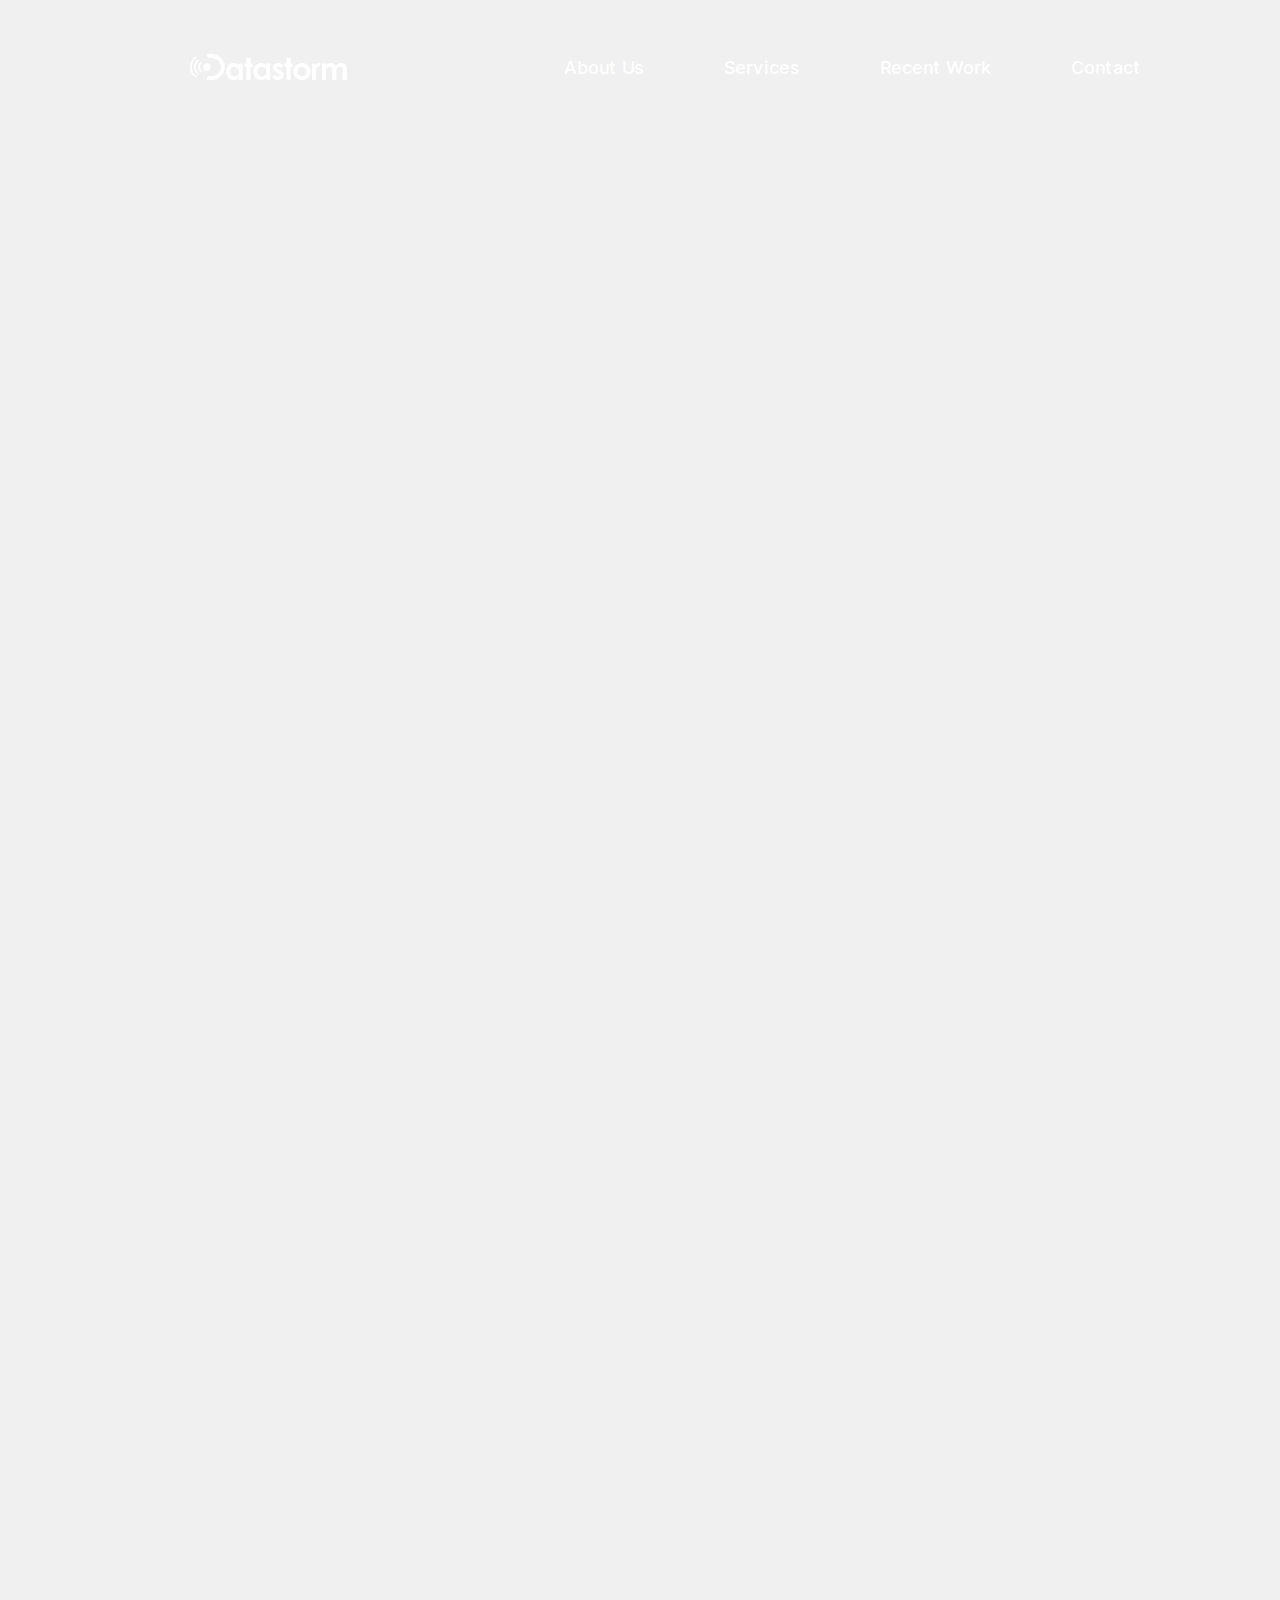
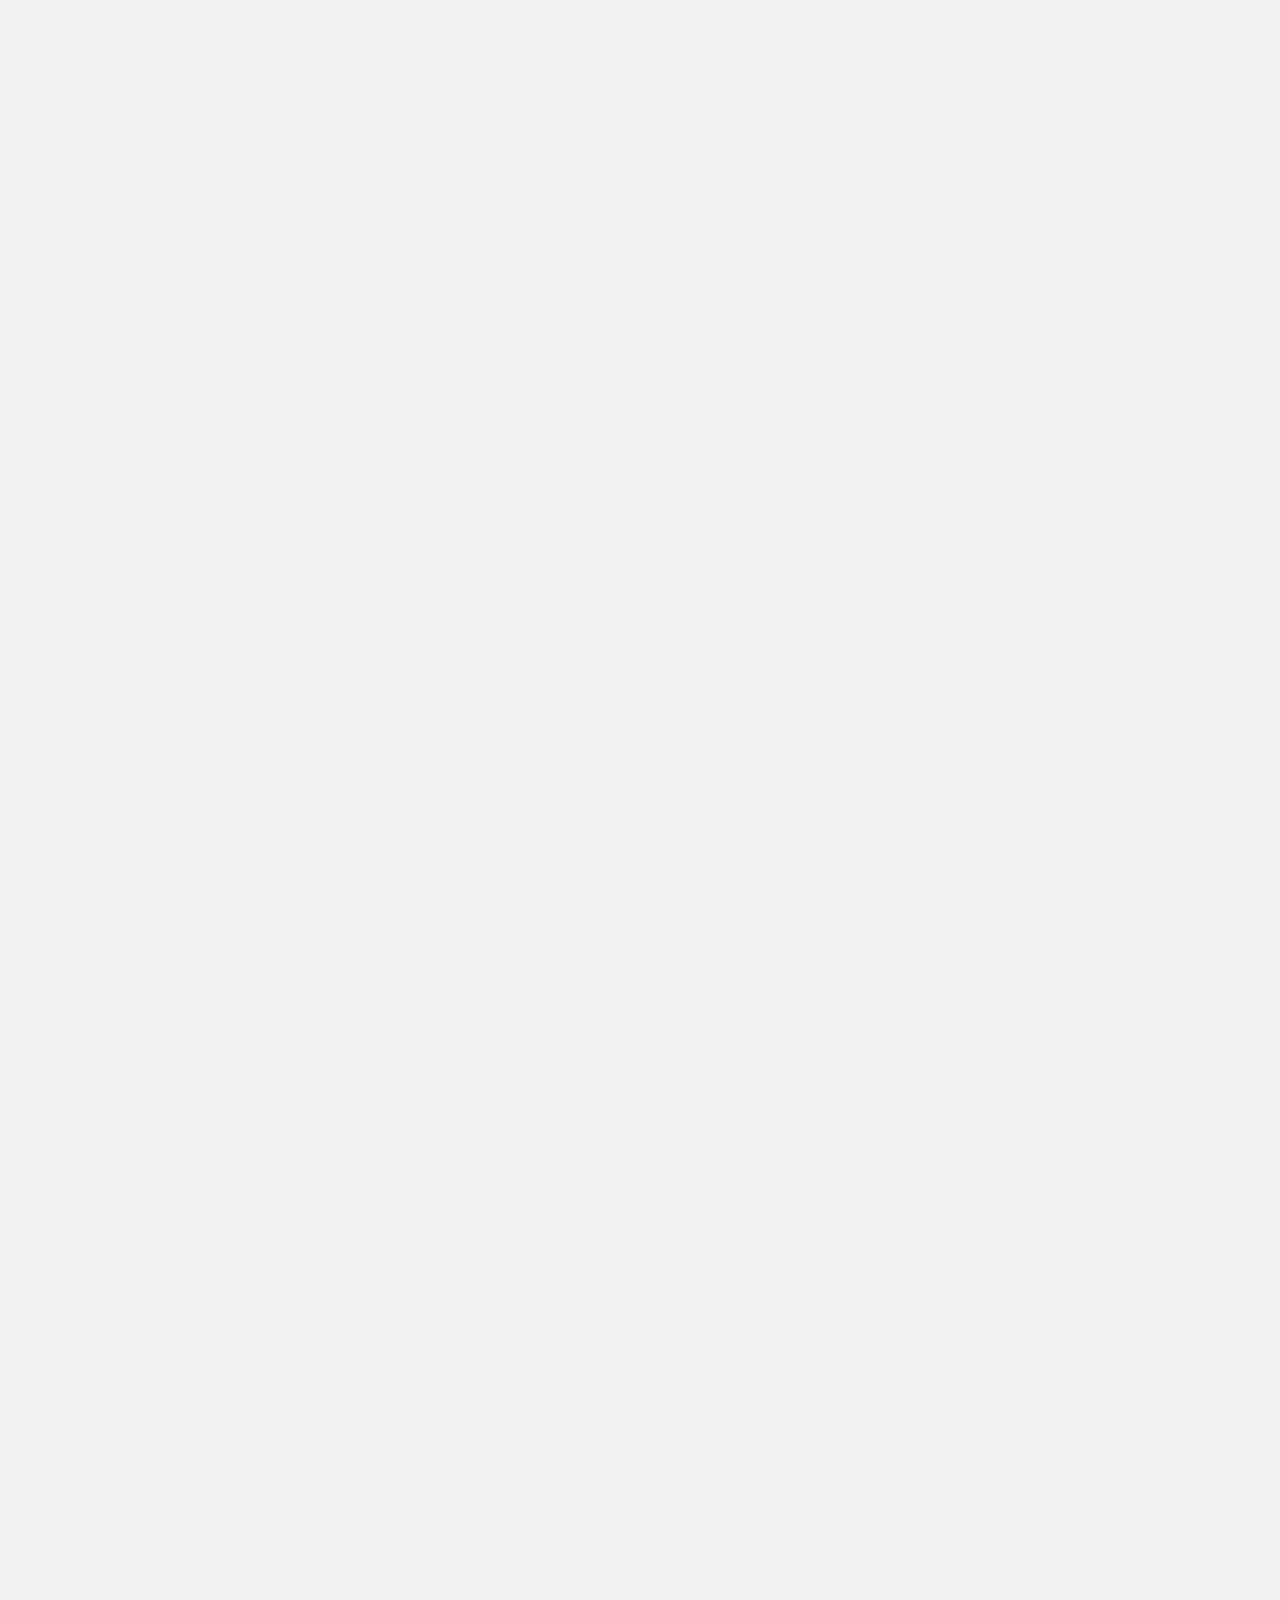
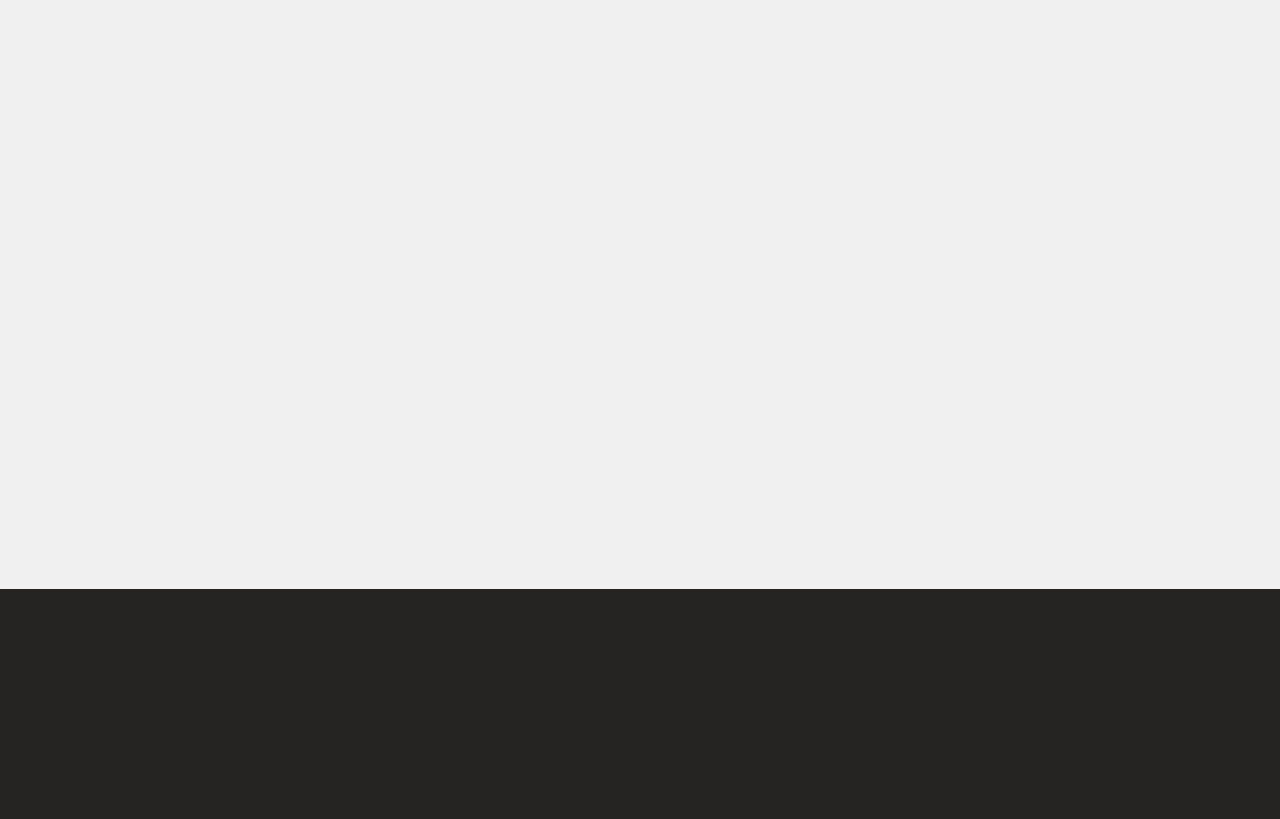
<file: index-old.html>
<!DOCTYPE html>
<html lang="en">
  <head>
    <meta charset="UTF-8" />
    <meta name="viewport" content="width=device-width, initial-scale=1.0" />
    <title>Data Storm</title>
    <link rel="shortcut icon" href="#" />
    <link rel="stylesheet" href="./assets/css/datastorm.min.css" />
  </head>
  <body>
    <div
      id="header"
      class="position-absolute w-100 common-header"
      style="z-index: 9"
    ></div>
    <main class="">
      <section
        id="section1"
        class="home-banner position-relative common-animate"
        style="background-image: url('./assets/img/banner.jpg')"
      >
        <div class="banner-inner">
          <div class="container">
            <div class="banner-content">
              <h1 class="i-b text-white">
                Cellular maintenance done right easy
              </h1>
              <p class="sf-l text-white">
                Lorem ipsum Lorem ipsum Lorem ipsum Lorem ipsum Lorem ipsum
                Lorem ipsum Lorem ipsum
              </p>
              <a href="#" class="banner-btn sf-l">Explore</a>
            </div>
            <div class="banner-content-bottom">
              <div class="row mx-0">
                <div class="latest-project">
                  <span class="d-block">LATEST PROJECT</span>
                  <a href="#">Electrical Satellite Wiring</a>
                </div>
                <div class="recent-work">
                  <span class="d-block">3 MARCH 2021</span>
                  <a href="#"
                    >View Recent Work
                    <img
                      src="./assets/img/arrow.png"
                      alt=""
                      width="84"
                      height="11"
                      style="padding-left: 15px"
                  /></a>
                </div>
              </div>
            </div>
            <div class="sticky-btn position-absolute">
              <span
                >Scroll for more
                <img
                  src="./assets/img/arrow.png"
                  alt=""
                  width="84"
                  height="11"
                  style="padding-left: 15px"
              /></span>
            </div>
          </div>
          <span class="h-line position-absolute h-100 h-line1"></span>
          <span class="h-line position-absolute h-100 h-line2"></span>
          <span class="h-line position-absolute h-100 h-line3"></span>
          <span class="h-line position-absolute h-100 h-line4"></span>
          <span class="h-line position-absolute h-100 h-line5"></span>
          <span class="h-line position-absolute h-100 h-line6"></span>
        </div>
      </section>
      <section
        id="section2"
        class="form-section d-inline-block w-100 common-animate"
      >
        <div class="container">
          <div class="production-history d-block d-lg-flex">
            <div class="production-left-part">
              <h2 class="m-0">
                How is the production history of your product?
              </h2>
              <p class="m-0 pr-0 pr-xl-5">
                How is the production history of your product ry of you? history
                of your product history of history of youchistory of history of
                history.
              </p>
              <a href="#" class="explore-btn"
                >Explore <i class="fa fa-long-arrow-down"></i
              ></a>
            </div>
            <div class="production-right-part">
              <div class="w-100 d-flex justify-content-between align-items-end">
                <div class="text-right first-grid">
                  <div class="gal-img d-inline-block">
                    <img
                      src="./assets/img/img-328x432.jpg"
                      class="img-fluid"
                      alt="Responsive image"
                      width="328"
                      height="432"
                    />
                  </div>
                  <div class="gal-img d-inline-block">
                    <img
                      src="./assets/img/img-402x238.jpg"
                      class="img-fluid"
                      alt="Responsive image"
                      width="402"
                      height="238"
                    />
                  </div>
                </div>
                <div class="second-grid d-inline-block">
                  <div class="gal-img">
                    <img
                      src="./assets/img/img-446x484.jpg"
                      class="img-fluid"
                      alt="Responsive image"
                      width="446"
                      height="484"
                    />
                  </div>
                </div>
              </div>
            </div>
          </div>
        </div>
      </section>
      <section
        id="section3"
        class="product-history-parallax common-animate"
        style="
          background-image: linear-gradient(
              to bottom,
              rgba(255, 255, 255, 0.8),
              rgba(0, 0, 0, 0.3)
            ),
            url('./assets/img/img-1920x693.jpg');
        "
      >
        <div class="container">
          <div class="parallax-content">
            <h2 class="m-0 sf-h">
              How is the production history of your product?
            </h2>
          </div>
        </div>
      </section>

      <section id="section4" class="product-history-section common-animate">
        <div class="container">
          <div class="row px-0 mx-0">
            <div class="parallax-content">
              <h2 class="m-0 sf-h">
                How is the production history of your product?
              </h2>
            </div>
          </div>
          <div class="row justify-content-between">
            <div class="product-history swiper swiper-container">
              <div class="swiper-wrapper px-2">
                <div class="swiper-slide mb-4 tower-maintenance">
                  <div class="product-card">
                    <div class="bg-overlay"></div>
                    <div class="product-card-body">
                      <div class="product-image">
                        <img
                          src="./assets/img/img-386x622-1.jpg"
                          class="img-fluid"
                          alt="Responsive image"
                          width="386"
                          height="622"
                        />
                      </div>
                      <div class="cellular-tower-maintenance">
                        Cellular Tower Maintenance
                      </div>
                      <span>MAINTENANCE</span>
                    </div>
                  </div>
                </div>
                <div class="swiper-slide mb-4 tower-maintenance">
                  <div class="product-card">
                    <div class="bg-overlay"></div>
                    <div class="product-card-body">
                      <div class="product-image">
                        <img
                          src="./assets/img/img-386x622-2.jpg"
                          class="img-fluid"
                          alt="Responsive image"
                          width="386"
                          height="622"
                        />
                      </div>
                      <div class="cellular-tower-maintenance">
                        Cellular Tower Maintenance
                      </div>
                      <span>MAINTENANCE</span>
                    </div>
                  </div>
                </div>
                <div class="swiper-slide mb-4 tower-maintenance">
                  <div class="product-card">
                    <div class="bg-overlay"></div>
                    <div class="product-card-body">
                      <div class="product-image">
                        <img
                          src="./assets/img/img-386x622-3.jpg"
                          class="img-fluid"
                          alt="Responsive image"
                          width="386"
                          height="622"
                        />
                      </div>
                      <div class="cellular-tower-maintenance">
                        Cellular Tower Maintenance
                      </div>
                      <span>MAINTENANCE</span>
                    </div>
                  </div>
                </div>
                <div class="swiper-slide mb-4 tower-maintenance">
                  <div class="product-card">
                    <div class="bg-overlay"></div>
                    <div class="product-card-body">
                      <div class="product-image">
                        <img
                          src="./assets/img/img-386x622-1.jpg"
                          class="img-fluid"
                          alt="Responsive image"
                          width="386"
                          height="622"
                        />
                      </div>
                      <div class="cellular-tower-maintenance">
                        Cellular Tower Maintenance
                      </div>
                      <span>MAINTENANCE</span>
                    </div>
                  </div>
                </div>
                <div class="swiper-slide mb-4 tower-maintenance">
                  <div class="product-card">
                    <div class="bg-overlay"></div>
                    <div class="product-card-body">
                      <div class="product-image">
                        <img
                          src="./assets/img/img-386x622-2.jpg"
                          class="img-fluid"
                          alt="Responsive image"
                          width="386"
                          height="622"
                        />
                      </div>
                      <div class="cellular-tower-maintenance">
                        Cellular Tower Maintenance
                      </div>
                      <span>MAINTENANCE</span>
                    </div>
                  </div>
                </div>
              </div>
            </div>
          </div>
        </div>
      </section>
      <section id="section5" class="trusted-parteners common-animate">
        <div class="container">
          <div class="row mx-0">
            <div class="trusted-partener-left">
              <div class="content-area">
                <h2>Trusted partners worldwide</h2>
                <p>
                  We’re partners with countless major organisations around the
                  globe
                </p>
              </div>
            </div>
            <div class="trusted-partener-right">
              <div class="row mx-0">
                <div class="col-4">
                  <div class="partener-logo">
                    <img
                      src="./assets/img/p-logo1.png"
                      class="img-fluid"
                      alt="Responsive image"
                      width="204"
                      height="90"
                    />
                  </div>
                </div>
                <div class="col-4">
                  <div class="partener-logo">
                    <img
                      src="./assets/img/p-logo2.png"
                      class="img-fluid"
                      alt="Responsive image"
                      width="204"
                      height="90"
                    />
                  </div>
                </div>
                <div class="col-4">
                  <div class="partener-logo">
                    <img
                      src="./assets/img/p-logo3.png"
                      class="img-fluid"
                      alt="Responsive image"
                      width="204"
                      height="90"
                    />
                  </div>
                </div>
              </div>
              <div class="row mx-0">
                <div class="col-4">
                  <div class="partener-logo">
                    <img
                      src="./assets/img/p-logo4.png"
                      class="img-fluid"
                      alt="Responsive image"
                      width="204"
                      height="90"
                    />
                  </div>
                </div>
                <div class="col-4">
                  <div class="partener-logo">
                    <img
                      src="./assets/img/p-logo5.png"
                      class="img-fluid"
                      alt="Responsive image"
                      width="204"
                      height="90"
                    />
                  </div>
                </div>
                <div class="col-4">
                  <div class="partener-logo">
                    <img
                      src="./assets/img/p-logo6.png"
                      class="img-fluid"
                      alt="Responsive image"
                      width="204"
                      height="90"
                    />
                  </div>
                </div>
              </div>
            </div>
          </div>
        </div>
      </section>
      <section id="section6" class="dream-furniture common-animate">
        <div class="container">
          <div class="dream-furniture-content">
            <div class="content-area">
              <h3>
                <span>COL dream furniture</span> exists to make carbon fiber 3D
                accessible to all engineers, designers, and manufacturers.
              </h3>
            </div>
          </div>
        </div>
      </section>
    </main>
    <!-- Footer start -->
    <div id="footer"></div>
    <!-- Footer end -->
    <script src="./assets/js/jquery.min.js"></script>
    <script src="./assets/js/bootstrap.bundle.min.js"></script>
    <script src="./assets/js/swiper-bundle.min.js"></script>
    <script src="./assets/js/snap-scroll.js"></script>
    <script src="./assets/js/datastorm.js"></script>
  </body>
</html>
</file>
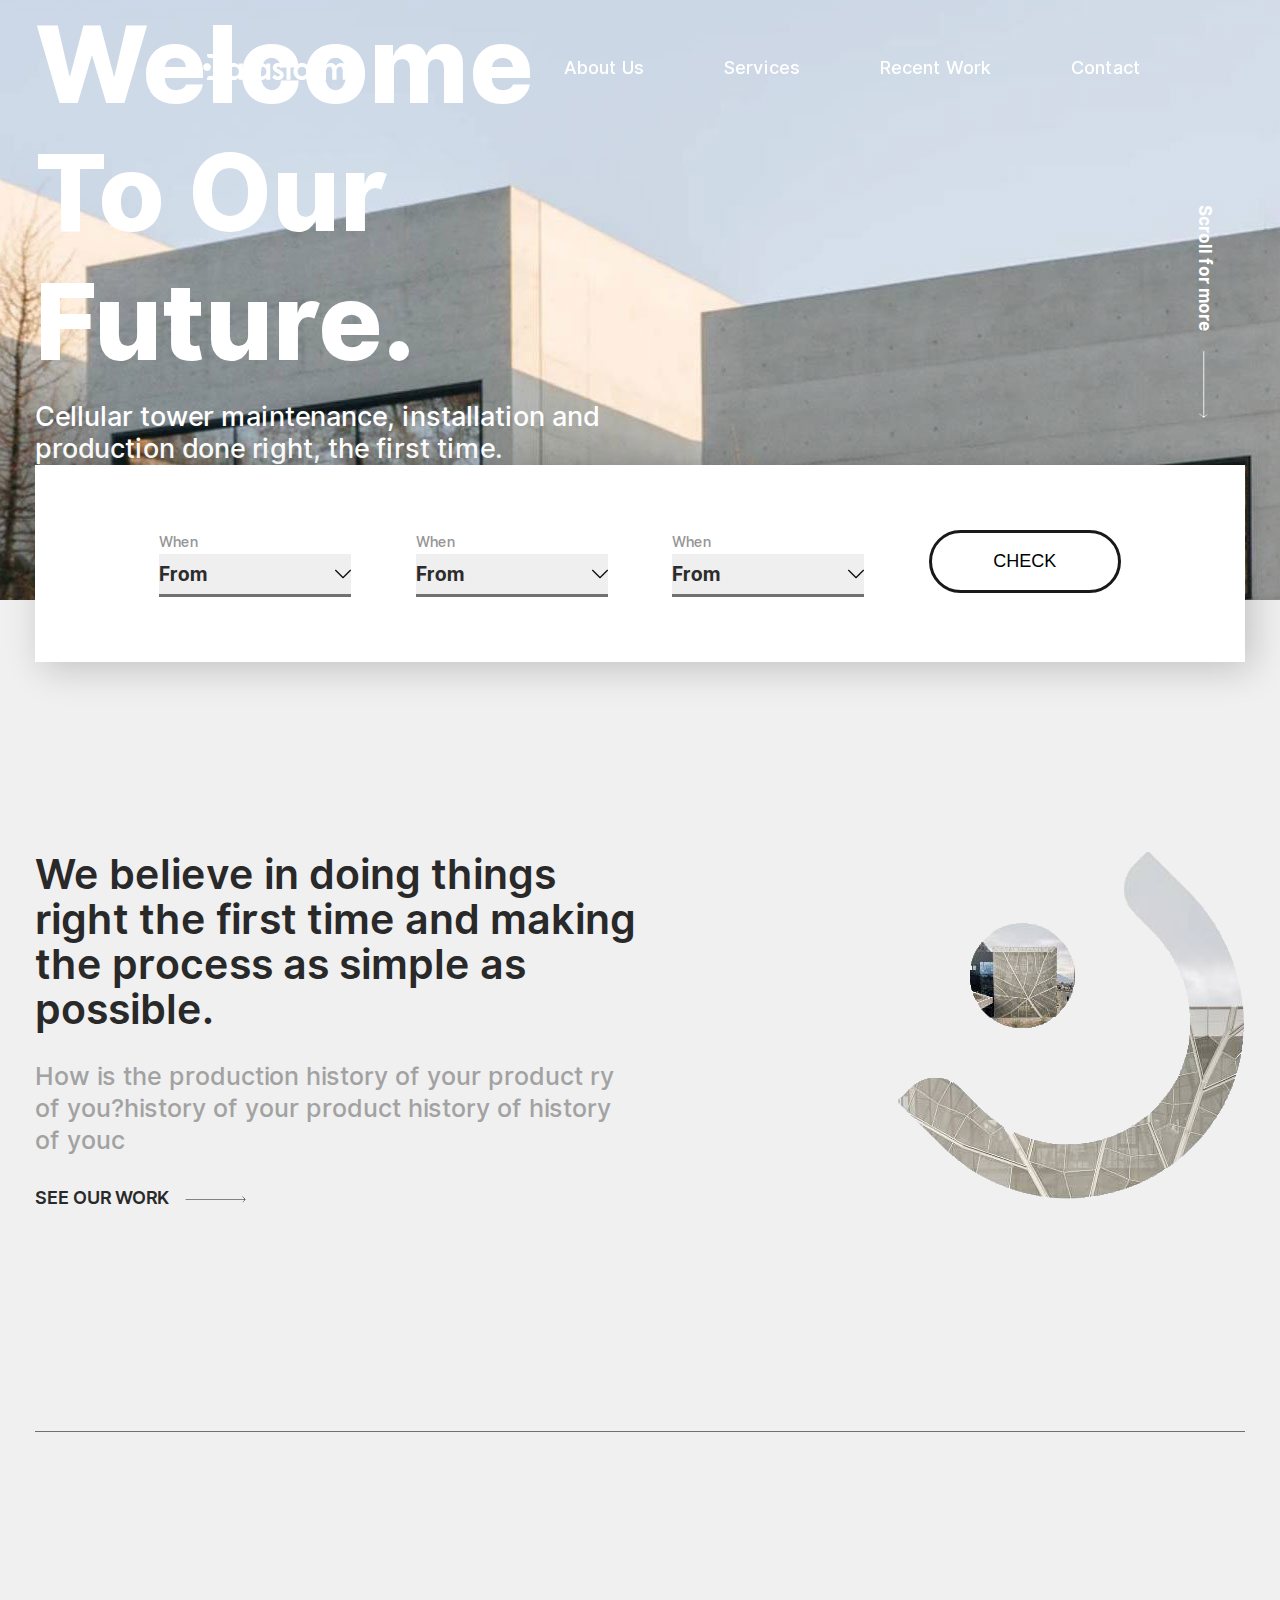
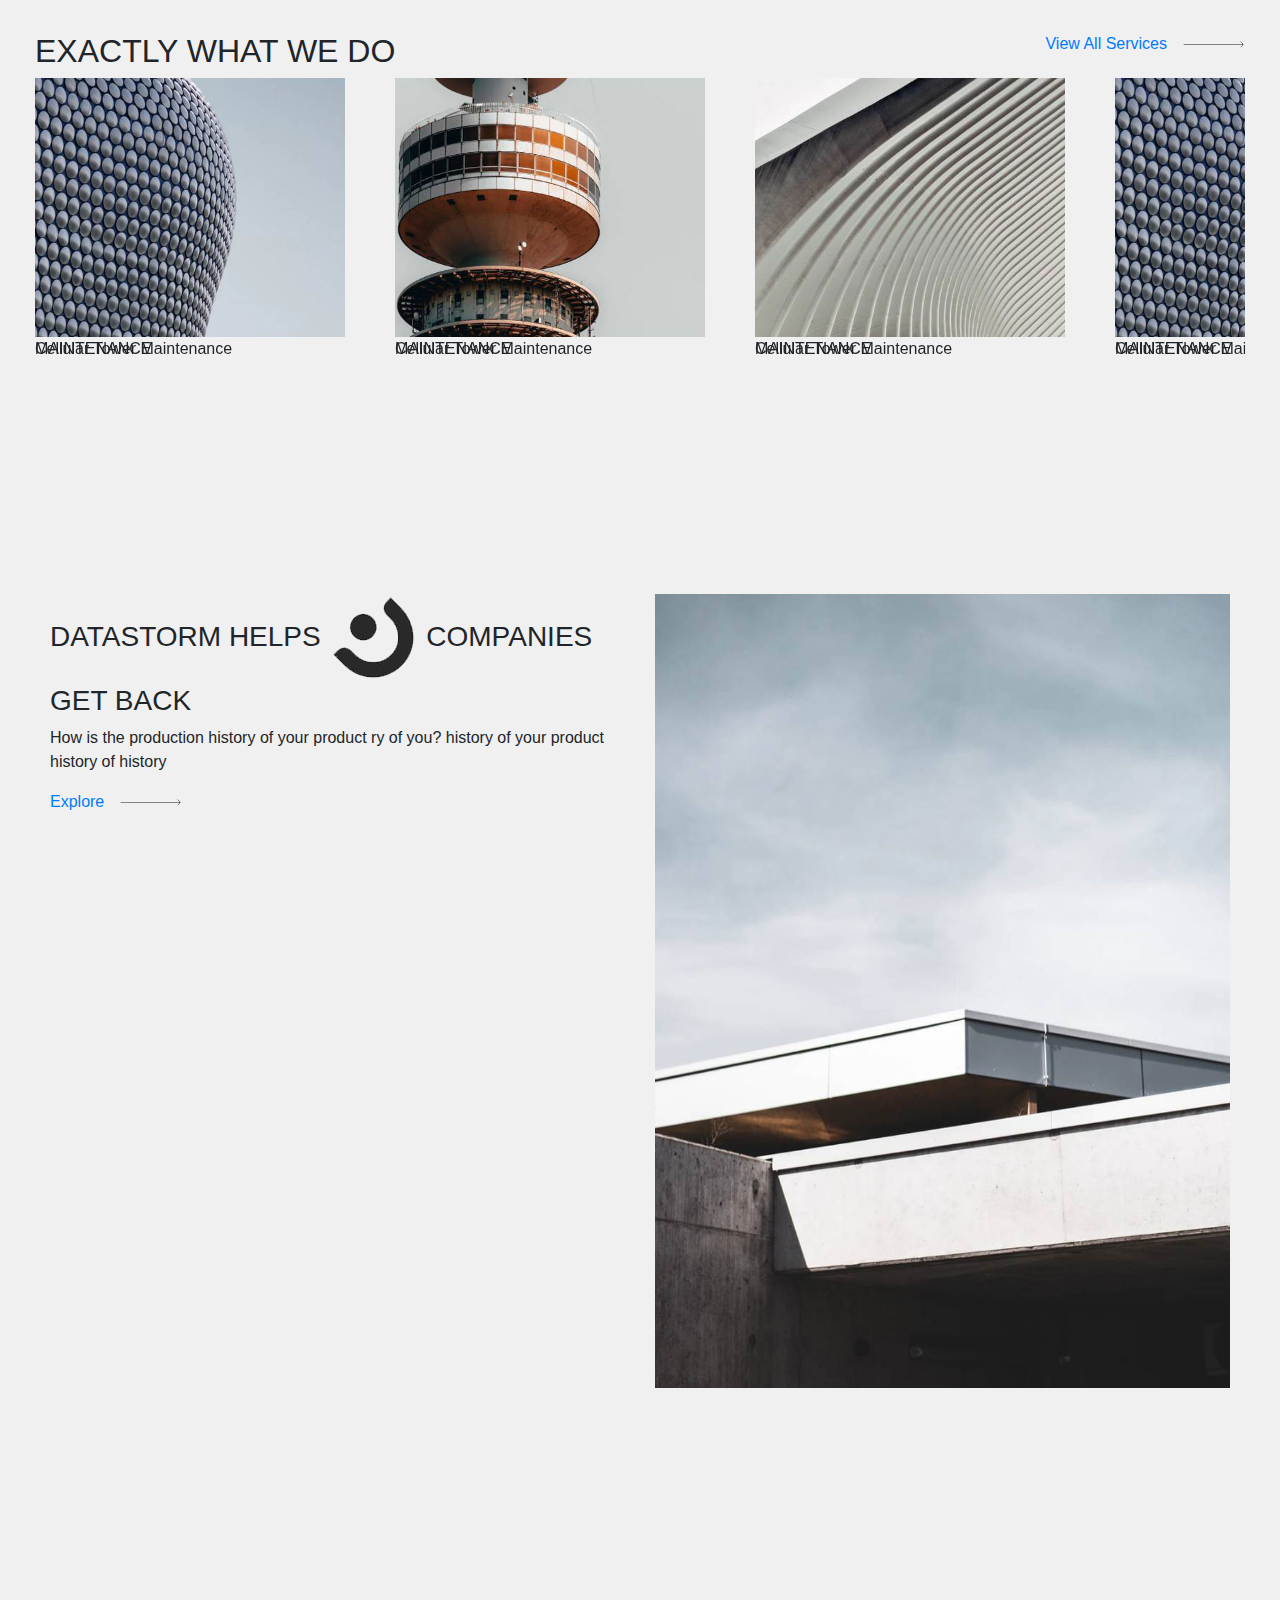
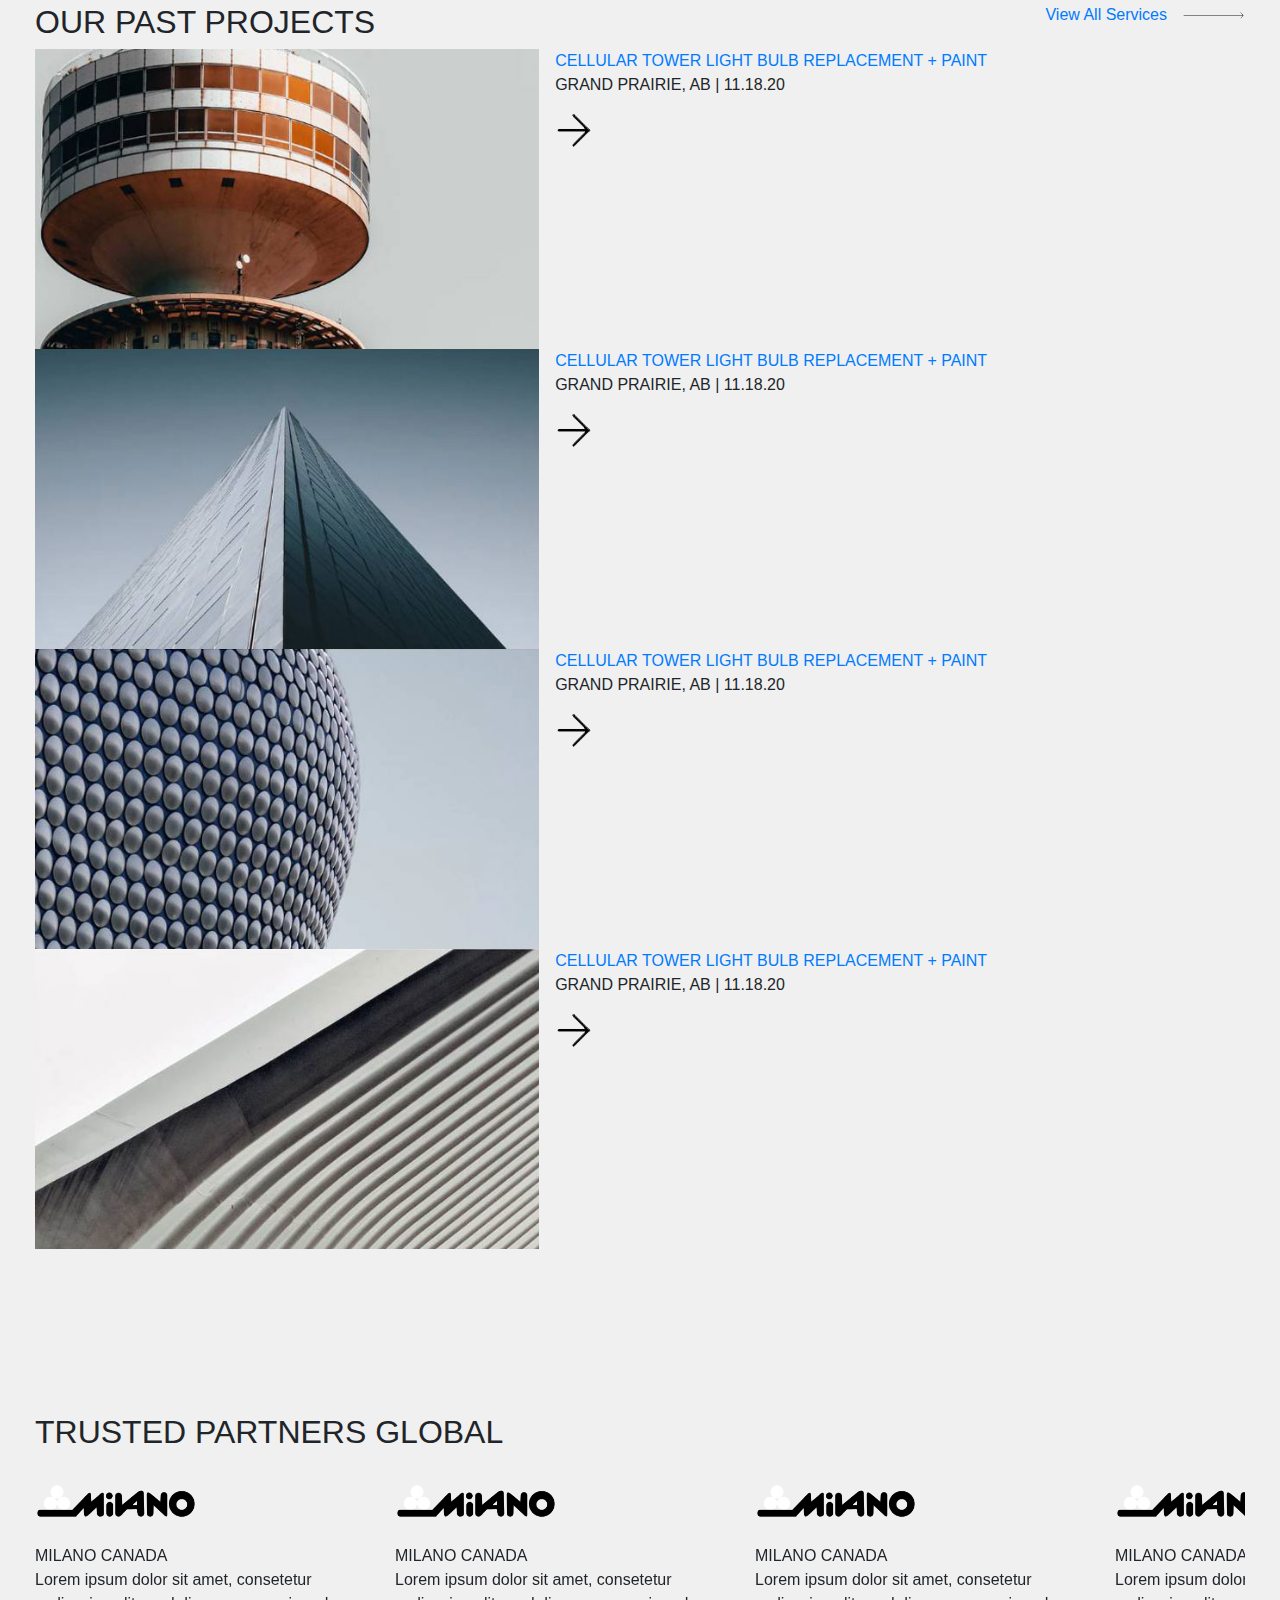
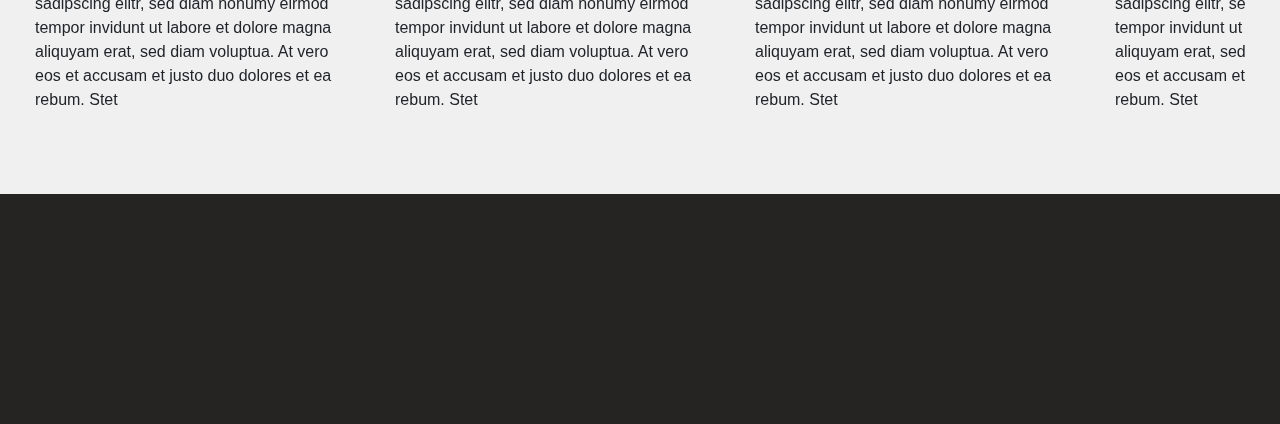
<file: index-old2.html>
<!DOCTYPE html>
<html lang="en" class="default-light-mode">
  <head>
    <meta charset="UTF-8" />
    <meta name="viewport" content="width=device-width, initial-scale=1.0" />
    <title>Data Storm</title>
    <link rel="shortcut icon" href="#" />
    <link rel="stylesheet" href="./assets/css/datastorm.min.css" />
  </head>
  <body>
    <div id="header" class="w-100 common-header" style="z-index: 9"></div>
    <main class="">
      <section
        id="section1"
        class="home-banner position-relative common-animates"
        style="background-image: url('./assets/img/new-home-banner.jpg')"
      >
        <div class="banner-inner">
          <div class="container">
            <div class="banner-content">
              <h1 class="i-eb text-white">Welcome To Our Future.</h1>
              <p class="i-m text-white">
                Cellular tower maintenance, installation and production done
                right, the first time.
              </p>
              <a href="#" class="sf-l"
                >Explore<img
                  src="./assets/img/arrow.png"
                  alt=""
                  style="padding-left: 15px"
              /></a>
            </div>

            <div class="sticky-btn position-absolute">
              <span
                >Scroll for more
                <img
                  src="./assets/img/arrow.png"
                  alt=""
                  width="84"
                  height="11"
                  style="padding-left: 15px"
              /></span>
            </div>
          </div>
          <!-- <span class="h-line position-absolute h-100 h-line1"></span>
          <span class="h-line position-absolute h-100 h-line2"></span>
          <span class="h-line position-absolute h-100 h-line3"></span>
          <span class="h-line position-absolute h-100 h-line4"></span>
          <span class="h-line position-absolute h-100 h-line5"></span>
          <span class="h-line position-absolute h-100 h-line6"></span> -->
        </div>
      </section>
      <section
        id="section2"
        class="form-section d-inline-block w-100 common-animates"
      >
        <div class="container">
          <div class="area-check-form mx-auto">
            <form action="" class="w-100">
              <div class="row mx-0 justify-content-between">
                <div class="one-fourth mb-3 mb-md-0">
                  <div class="form-group mb-0">
                    <label for="province">When</label>
                    <select name="province" id="province" value="Province">
                      <option value="Province" selected="selected">From</option>
                      <option value="option 1">Option 1</option>
                      <option value="option 2">Option 2</option>
                      <option value="option 3">Option 3</option>
                      <option value="option 4">Option 4</option>
                    </select>
                  </div>
                </div>
                <div class="one-fourth mb-3 mb-md-0">
                  <div class="form-group mb-0">
                    <label for="province">When</label>
                    <select name="province" id="province" value="Province">
                      <option value="Province" selected="selected">From</option>
                      <option value="option 1">Option 1</option>
                      <option value="option 2">Option 2</option>
                      <option value="option 3">Option 3</option>
                      <option value="option 4">Option 4</option>
                    </select>
                  </div>
                </div>
                <div class="one-fourth mb-3 mb-md-0">
                  <div class="form-group mb-0">
                    <label for="province">When</label>
                    <select name="province" id="province" value="Province">
                      <option value="Province" selected="selected">From</option>
                      <option value="option 1">Option 1</option>
                      <option value="option 2">Option 2</option>
                      <option value="option 3">Option 3</option>
                      <option value="option 4">Option 4</option>
                    </select>
                  </div>
                </div>
                <div class="one-fourth mb-3 mb-md-0 text-left text-md-right">
                  <input type="button" class="check-btn" value="CHECK" />
                </div>
              </div>
            </form>
          </div>
          <div class="production-history">
            <div class="row mx-0">
              <div class="col col-12 col-md-6 px-3 px-md-0">
                <div class="left-part">
                  <h3>
                    We believe in doing things right the first time and making
                    the process as simple as possible.
                  </h3>
                  <p>
                    How is the production history of your product ry of
                    you?history of your product history of history of youc
                  </p>
                  <a href="#" class="sf-l"
                    >SEE OUR WORK<img
                      src="./assets/img/arrow-black.png"
                      alt=""
                      style="padding-left: 15px"
                  /></a>
                </div>
              </div>
              <div class="col col-12 col-md-6 px-3 px-md-0">
                <div class="right-part text-left text-md-right">
                  <img src="./assets/img/moon-final.png" alt="" />
                </div>
              </div>
            </div>
          </div>
        </div>
      </section>
      <section id="section3" class="our-services">
        <div class="container">
          <div class="row mx-0 no-gutters">
            <div class="col col-12 col-md-6">
              <div class="section-title">
                <h2>EXACTLY WHAT WE DO</h2>
              </div>
            </div>
            <div class="col col-12 col-md-6">
              <div class="section-cta w-100 text-right">
                <a href="#" class=""
                  >View All Services<img
                    src="./assets/img/arrow-black.png"
                    alt=""
                    style="padding-left: 15px"
                /></a>
              </div>
            </div>
          </div>
          <div class="swiper service-slider swiper-container">
            <div class="services swiper-wrapper">
              <div class="service swiper-slide">
                <div class="service-card-body position-relative">
                  <div class="service-image">
                    <img
                      src="./assets/img/img-465x388-1.jpg"
                      class="img-fluid"
                      alt="Responsive image"
                      width="465"
                      height="388"
                    />
                  </div>

                  <span class="position-absolute">MAINTENANCE</span>
                </div>
                <div class="cellular-tower-maintenance">
                  Cellular Tower Maintenance
                </div>
              </div>
              <div class="service swiper-slide">
                <div class="service-card-body position-relative">
                  <div class="service-image">
                    <img
                      src="./assets/img/img-465x388-2.jpg"
                      class="img-fluid"
                      alt="Responsive image"
                      width="465"
                      height="388"
                    />
                  </div>

                  <span class="position-absolute">MAINTENANCE</span>
                </div>
                <div class="cellular-tower-maintenance">
                  Cellular Tower Maintenance
                </div>
              </div>
              <div class="service swiper-slide">
                <div class="service-card-body position-relative">
                  <div class="service-image">
                    <img
                      src="./assets/img/img-465x388-3.jpg"
                      class="img-fluid"
                      alt="Responsive image"
                      width="465"
                      height="388"
                    />
                  </div>

                  <span class="position-absolute">MAINTENANCE</span>
                </div>
                <div class="cellular-tower-maintenance">
                  Cellular Tower Maintenance
                </div>
              </div>
              <div class="service swiper-slide">
                <div class="service-card-body position-relative">
                  <div class="service-image">
                    <img
                      src="./assets/img/img-465x388-1.jpg"
                      class="img-fluid"
                      alt="Responsive image"
                      width="465"
                      height="388"
                    />
                  </div>

                  <span class="position-absolute">MAINTENANCE</span>
                </div>
                <div class="cellular-tower-maintenance">
                  Cellular Tower Maintenance
                </div>
              </div>
              <div class="service swiper-slide">
                <div class="service-card-body position-relative">
                  <div class="service-image">
                    <img
                      src="./assets/img/img-465x388-2.jpg"
                      class="img-fluid"
                      alt="Responsive image"
                      width="465"
                      height="388"
                    />
                  </div>

                  <span class="position-absolute">MAINTENANCE</span>
                </div>
                <div class="cellular-tower-maintenance">
                  Cellular Tower Maintenance
                </div>
              </div>
            </div>
            <div class="swiper-scrollbar service-slider-scroller"></div>
          </div>
        </div>
      </section>
      <section id="section4" class="datastorm-help">
        <div class="container">
          <div class="row mx-0">
            <div class="col col-12 col-md-6">
              <div class="left-part">
                <h3>
                  DATASTORM HELPS
                  <img
                    src="./assets/img/moon-text.png"
                    class="img-fluid"
                    alt="Responsive image"
                  />
                  COMPANIES GET BACK
                </h3>
                <p>
                  How is the production history of your product ry of you?
                  history of your product history of history
                </p>
                <a href="#" class=""
                  >Explore<img
                    src="./assets/img/arrow-black.png"
                    alt=""
                    style="padding-left: 15px"
                /></a>
              </div>
            </div>
            <div class="col col-12 col-md-6">
              <div class="right-part">
                <img
                  src="./assets/img/img-821x1133.jpg"
                  alt=""
                  width="100%"
                  height=""
                />
              </div>
            </div>
          </div>
        </div>
      </section>
      <section id="section5" class="our-past-projects">
        <div class="our-projects-entry">
          <div class="container">
            <div class="row section-entry mx-0 no-gutters">
              <div class="col col-12 col-md-6">
                <div class="section-title">
                  <h2>OUR PAST PROJECTS</h2>
                </div>
              </div>
              <div class="col col-12 col-md-6">
                <div class="section-cta w-100 text-right">
                  <a href="#" class=""
                    >View All Services<img
                      src="./assets/img/arrow-black.png"
                      alt=""
                      style="padding-left: 15px"
                  /></a>
                </div>
              </div>
            </div>
          </div>
        </div>
        <div class="container">
          <div class="row no-gutters past-projects-list">
            <div class="col col-12 col-md-5">
              <div class="past-projects-image">
                <a href="#">
                  <img
                    src="./assets/img/img-585x348-1.jpg"
                    alt=""
                    width="100%"
                    height=""
                  />
                </a>
              </div>
            </div>
            <div class="col col-12 col-md-7">
              <div class="past-projects-content pl-0 pl-md-3 position-relative">
                <a class="project-title mt-3 mt-md-0" href="#"
                  >CELLULAR TOWER LIGHT BULB REPLACEMENT + PAINT</a
                >
                <p class="project-meta">GRAND PRAIRIE, AB | 11.18.20</p>
                <span class="next-arrow position-absolute"
                  ><a href=""
                    ><img
                      src="./assets/img/small-next-arrow.png"
                      alt=""
                      width="37"
                      height="34" /></a
                ></span>
              </div>
            </div>
          </div>
          <div class="row no-gutters past-projects-list">
            <div class="col col-12 col-md-5">
              <div class="past-projects-image">
                <a href="#">
                  <img
                    src="./assets/img/img-585x348-2.jpg"
                    alt=""
                    width="100%"
                    height=""
                  />
                </a>
              </div>
            </div>
            <div class="col col-12 col-md-7">
              <div class="past-projects-content pl-0 pl-md-3 position-relative">
                <a class="project-title mt-3 mt-md-0" href="#"
                  >CELLULAR TOWER LIGHT BULB REPLACEMENT + PAINT</a
                >
                <p class="project-meta">GRAND PRAIRIE, AB | 11.18.20</p>
                <span class="next-arrow position-absolute"
                  ><a href=""
                    ><img
                      src="./assets/img/small-next-arrow.png"
                      alt=""
                      width="37"
                      height="34" /></a
                ></span>
              </div>
            </div>
          </div>
          <div class="row no-gutters past-projects-list">
            <div class="col col-12 col-md-5">
              <div class="past-projects-image">
                <a href="#">
                  <img
                    src="./assets/img/img-585x348-3.jpg"
                    alt=""
                    width="100%"
                    height=""
                  />
                </a>
              </div>
            </div>
            <div class="col col-12 col-md-7">
              <div class="past-projects-content pl-0 pl-md-3 position-relative">
                <a class="project-title mt-3 mt-md-0" href="#"
                  >CELLULAR TOWER LIGHT BULB REPLACEMENT + PAINT</a
                >
                <p class="project-meta">GRAND PRAIRIE, AB | 11.18.20</p>
                <span class="next-arrow position-absolute"
                  ><a href=""
                    ><img
                      src="./assets/img/small-next-arrow.png"
                      alt=""
                      width="37"
                      height="34" /></a
                ></span>
              </div>
            </div>
          </div>
          <div class="row no-gutters past-projects-list">
            <div class="col col-12 col-md-5">
              <div class="past-projects-image">
                <a href="#">
                  <img
                    src="./assets/img/img-585x348-4.jpg"
                    alt=""
                    width="100%"
                    height=""
                  />
                </a>
              </div>
            </div>
            <div class="col col-12 col-md-7">
              <div class="past-projects-content pl-0 pl-md-3 position-relative">
                <a class="project-title mt-3 mt-md-0" href="#"
                  >CELLULAR TOWER LIGHT BULB REPLACEMENT + PAINT</a
                >
                <p class="project-meta">GRAND PRAIRIE, AB | 11.18.20</p>
                <span class="next-arrow position-absolute"
                  ><a href=""
                    ><img
                      src="./assets/img/small-next-arrow.png"
                      alt=""
                      width="37"
                      height="34" /></a
                ></span>
              </div>
            </div>
          </div>
        </div>
      </section>
      <section id="section6" class="partners">
        <div class="container">
          <div class="row mx-0 no-gutters">
            <div class="col col-12">
              <div class="section-title">
                <h2>TRUSTED PARTNERS GLOBAL</h2>
              </div>
            </div>
          </div>
          <div class="swiper swiper-container partners-list-slider">
            <div class="swiper-wrapper">
              <div class="swiper-slide partners-list">
                <div class="partner-brand-logo">
                  <img src="./assets/img/partner-logo.png" alt="" />
                </div>
                <div class="partner-title">MILANO CANADA</div>
                <div class="partner-desc">
                  Lorem ipsum dolor sit amet, consetetur sadipscing elitr, sed
                  diam nonumy eirmod tempor invidunt ut labore et dolore magna
                  aliquyam erat, sed diam voluptua. At vero eos et accusam et
                  justo duo dolores et ea rebum. Stet
                </div>
              </div>
              <div class="swiper-slide partners-list">
                <div class="partner-brand-logo">
                  <img src="./assets/img/partner-logo.png" alt="" />
                </div>
                <div class="partner-title">MILANO CANADA</div>
                <div class="partner-desc">
                  Lorem ipsum dolor sit amet, consetetur sadipscing elitr, sed
                  diam nonumy eirmod tempor invidunt ut labore et dolore magna
                  aliquyam erat, sed diam voluptua. At vero eos et accusam et
                  justo duo dolores et ea rebum. Stet
                </div>
              </div>
              <div class="swiper-slide partners-list">
                <div class="partner-brand-logo">
                  <img src="./assets/img/partner-logo.png" alt="" />
                </div>
                <div class="partner-title">MILANO CANADA</div>
                <div class="partner-desc">
                  Lorem ipsum dolor sit amet, consetetur sadipscing elitr, sed
                  diam nonumy eirmod tempor invidunt ut labore et dolore magna
                  aliquyam erat, sed diam voluptua. At vero eos et accusam et
                  justo duo dolores et ea rebum. Stet
                </div>
              </div>
              <div class="swiper-slide partners-list">
                <div class="partner-brand-logo">
                  <img src="./assets/img/partner-logo.png" alt="" />
                </div>
                <div class="partner-title">MILANO CANADA</div>
                <div class="partner-desc">
                  Lorem ipsum dolor sit amet, consetetur sadipscing elitr, sed
                  diam nonumy eirmod tempor invidunt ut labore et dolore magna
                  aliquyam erat, sed diam voluptua. At vero eos et accusam et
                  justo duo dolores et ea rebum. Stet
                </div>
              </div>
              <div class="swiper-slide partners-list">
                <div class="partner-brand-logo">
                  <img src="./assets/img/partner-logo.png" alt="" />
                </div>
                <div class="partner-title">MILANO CANADA</div>
                <div class="partner-desc">
                  Lorem ipsum dolor sit amet, consetetur sadipscing elitr, sed
                  diam nonumy eirmod tempor invidunt ut labore et dolore magna
                  aliquyam erat, sed diam voluptua. At vero eos et accusam et
                  justo duo dolores et ea rebum. Stet
                </div>
              </div>
              <div class="swiper-slide partners-list">
                <div class="partner-brand-logo">
                  <img src="./assets/img/partner-logo.png" alt="" />
                </div>
                <div class="partner-title">MILANO CANADA</div>
                <div class="partner-desc">
                  Lorem ipsum dolor sit amet, consetetur sadipscing elitr, sed
                  diam nonumy eirmod tempor invidunt ut labore et dolore magna
                  aliquyam erat, sed diam voluptua. At vero eos et accusam et
                  justo duo dolores et ea rebum. Stet
                </div>
              </div>
            </div>
            <div class="swiper-scrollbar partners-slider-scroller"></div>
          </div>
        </div>
      </section>
    </main>
    <!-- Footer start -->
    <div id="footer"></div>
    <!-- Footer end -->
    <script src="./assets/js/jquery.min.js"></script>
    <script src="./assets/js/bootstrap.bundle.min.js"></script>
    <script src="./assets/js/swiper-bundle.min.js"></script>
    <script src="./assets/js/datastorm.js"></script>
  </body>
</html>
</file>
<file: assets/css/datastorm.min.css>
:root{--blue: #007bff;--indigo: #6610f2;--purple: #6f42c1;--pink: #e83e8c;--red: #dc3545;--orange: #fd7e14;--yellow: #ffc107;--green: #28a745;--teal: #20c997;--cyan: #17a2b8;--white: #fff;--gray: #6c757d;--gray-dark: #343a40;--primary: #007bff;--secondary: #6c757d;--success: #28a745;--info: #17a2b8;--warning: #ffc107;--danger: #dc3545;--light: #f8f9fa;--dark: #343a40;--breakpoint-xs: 0;--breakpoint-sm: 576px;--breakpoint-md: 768px;--breakpoint-lg: 992px;--breakpoint-xl: 1200px;--breakpoint-xxl: 1440px;--breakpoint-xxxl: 1600px;--font-family-sans-serif: -apple-system, BlinkMacSystemFont, "Segoe UI", Roboto, "Helvetica Neue", Arial, "Noto Sans", "Liberation Sans", sans-serif, "Apple Color Emoji", "Segoe UI Emoji", "Segoe UI Symbol", "Noto Color Emoji";--font-family-monospace: SFMono-Regular, Menlo, Monaco, Consolas, "Liberation Mono", "Courier New", monospace}*,*::before,*::after{-webkit-box-sizing:border-box;box-sizing:border-box}html{font-family:sans-serif;line-height:1.15;-webkit-text-size-adjust:100%;-webkit-tap-highlight-color:rgba(0,0,0,0)}article,aside,figcaption,figure,footer,header,hgroup,main,nav,section{display:block}body{margin:0;font-family:-apple-system,BlinkMacSystemFont,"Segoe UI",Roboto,"Helvetica Neue",Arial,"Noto Sans","Liberation Sans",sans-serif,"Apple Color Emoji","Segoe UI Emoji","Segoe UI Symbol","Noto Color Emoji";font-size:1rem;font-weight:400;line-height:1.5;color:#212529;text-align:left;background-color:#fff}[tabindex="-1"]:focus:not(:focus-visible){outline:0 !important}hr{-webkit-box-sizing:content-box;box-sizing:content-box;height:0;overflow:visible}h1,h2,h3,h4,h5,h6{margin-top:0;margin-bottom:.5rem}p{margin-top:0;margin-bottom:1rem}abbr[title],abbr[data-original-title]{text-decoration:underline;-webkit-text-decoration:underline dotted;text-decoration:underline dotted;cursor:help;border-bottom:0;text-decoration-skip-ink:none}address{margin-bottom:1rem;font-style:normal;line-height:inherit}ol,ul,dl{margin-top:0;margin-bottom:1rem}ol ol,ul ul,ol ul,ul ol{margin-bottom:0}dt{font-weight:700}dd{margin-bottom:.5rem;margin-left:0}blockquote{margin:0 0 1rem}b,strong{font-weight:bolder}small{font-size:80%}sub,sup{position:relative;font-size:75%;line-height:0;vertical-align:baseline}sub{bottom:-.25em}sup{top:-.5em}a{color:#007bff;text-decoration:none;background-color:transparent}a:hover{color:#0056b3;text-decoration:underline}a:not([href]):not([class]){color:inherit;text-decoration:none}a:not([href]):not([class]):hover{color:inherit;text-decoration:none}pre,code,kbd,samp{font-family:SFMono-Regular,Menlo,Monaco,Consolas,"Liberation Mono","Courier New",monospace;font-size:1em}pre{margin-top:0;margin-bottom:1rem;overflow:auto;-ms-overflow-style:scrollbar}figure{margin:0 0 1rem}img{vertical-align:middle;border-style:none}svg{overflow:hidden;vertical-align:middle}table{border-collapse:collapse}caption{padding-top:.75rem;padding-bottom:.75rem;color:#6c757d;text-align:left;caption-side:bottom}th{text-align:inherit;text-align:-webkit-match-parent}label{display:inline-block;margin-bottom:.5rem}button{border-radius:0}button:focus:not(:focus-visible){outline:0}input,button,select,optgroup,textarea{margin:0;font-family:inherit;font-size:inherit;line-height:inherit}button,input{overflow:visible}button,select{text-transform:none}[role="button"]{cursor:pointer}select{word-wrap:normal}button,[type="button"],[type="reset"],[type="submit"]{-webkit-appearance:button}button:not(:disabled),[type="button"]:not(:disabled),[type="reset"]:not(:disabled),[type="submit"]:not(:disabled){cursor:pointer}button::-moz-focus-inner,[type="button"]::-moz-focus-inner,[type="reset"]::-moz-focus-inner,[type="submit"]::-moz-focus-inner{padding:0;border-style:none}input[type="radio"],input[type="checkbox"]{-webkit-box-sizing:border-box;box-sizing:border-box;padding:0}textarea{overflow:auto;resize:vertical}fieldset{min-width:0;padding:0;margin:0;border:0}legend{display:block;width:100%;max-width:100%;padding:0;margin-bottom:.5rem;font-size:1.5rem;line-height:inherit;color:inherit;white-space:normal}progress{vertical-align:baseline}[type="number"]::-webkit-inner-spin-button,[type="number"]::-webkit-outer-spin-button{height:auto}[type="search"]{outline-offset:-2px;-webkit-appearance:none}[type="search"]::-webkit-search-decoration{-webkit-appearance:none}::-webkit-file-upload-button{font:inherit;-webkit-appearance:button}output{display:inline-block}summary{display:list-item;cursor:pointer}template{display:none}[hidden]{display:none !important}h1,h2,h3,h4,h5,h6,.h1,.h2,.h3,.h4,.h5,.h6{margin-bottom:.5rem;font-weight:500;line-height:1.2}h1,.h1{font-size:2.5rem}h2,.h2{font-size:2rem}h3,.h3{font-size:1.75rem}h4,.h4{font-size:1.5rem}h5,.h5{font-size:1.25rem}h6,.h6{font-size:1rem}.lead{font-size:1.25rem;font-weight:300}.display-1{font-size:6rem;font-weight:300;line-height:1.2}.display-2{font-size:5.5rem;font-weight:300;line-height:1.2}.display-3{font-size:4.5rem;font-weight:300;line-height:1.2}.display-4{font-size:3.5rem;font-weight:300;line-height:1.2}hr{margin-top:1rem;margin-bottom:1rem;border:0;border-top:1px solid rgba(0,0,0,0.1)}small,.small{font-size:80%;font-weight:400}mark,.mark{padding:.2em;background-color:#fcf8e3}.list-unstyled{padding-left:0;list-style:none}.list-inline{padding-left:0;list-style:none}.list-inline-item{display:inline-block}.list-inline-item:not(:last-child){margin-right:.5rem}.initialism{font-size:90%;text-transform:uppercase}.blockquote{margin-bottom:1rem;font-size:1.25rem}.blockquote-footer{display:block;font-size:80%;color:#6c757d}.blockquote-footer::before{content:"\2014\00A0"}.img-fluid{max-width:100%;height:auto}.img-thumbnail{padding:.25rem;background-color:#fff;border:1px solid #dee2e6;border-radius:.25rem;max-width:100%;height:auto}.figure{display:inline-block}.figure-img{margin-bottom:.5rem;line-height:1}.figure-caption{font-size:90%;color:#6c757d}code{font-size:87.5%;color:#e83e8c;word-wrap:break-word}a>code{color:inherit}kbd{padding:.2rem .4rem;font-size:87.5%;color:#fff;background-color:#212529;border-radius:.2rem}kbd kbd{padding:0;font-size:100%;font-weight:700}pre{display:block;font-size:87.5%;color:#212529}pre code{font-size:inherit;color:inherit;word-break:normal}.pre-scrollable{max-height:340px;overflow-y:scroll}.container,.container-fluid,.container-sm,.container-md,.container-lg,.container-xl{width:100%;padding-right:15px;padding-left:15px;margin-right:auto;margin-left:auto}@media (min-width: 576px){.container,.container-sm{max-width:540px}}@media (min-width: 768px){.container,.container-sm,.container-md{max-width:720px}}@media (min-width: 992px){.container,.container-sm,.container-md,.container-lg{max-width:960px}}@media (min-width: 1200px){.container,.container-sm,.container-md,.container-lg,.container-xl{max-width:1140px}}.row{display:-webkit-box;display:-ms-flexbox;display:flex;-ms-flex-wrap:wrap;flex-wrap:wrap;margin-right:-15px;margin-left:-15px}.no-gutters{margin-right:0;margin-left:0}.no-gutters>.col,.no-gutters>[class*="col-"]{padding-right:0;padding-left:0}.col-1,.col-2,.col-3,.col-4,.col-5,.col-6,.col-7,.col-8,.col-9,.col-10,.col-11,.col-12,.col,.col-auto,.col-sm-1,.col-sm-2,.col-sm-3,.col-sm-4,.col-sm-5,.col-sm-6,.col-sm-7,.col-sm-8,.col-sm-9,.col-sm-10,.col-sm-11,.col-sm-12,.col-sm,.col-sm-auto,.col-md-1,.col-md-2,.col-md-3,.col-md-4,.col-md-5,.col-md-6,.col-md-7,.col-md-8,.col-md-9,.col-md-10,.col-md-11,.col-md-12,.col-md,.col-md-auto,.col-lg-1,.col-lg-2,.col-lg-3,.col-lg-4,.col-lg-5,.col-lg-6,.col-lg-7,.col-lg-8,.col-lg-9,.col-lg-10,.col-lg-11,.col-lg-12,.col-lg,.col-lg-auto,.col-xl-1,.col-xl-2,.col-xl-3,.col-xl-4,.col-xl-5,.col-xl-6,.col-xl-7,.col-xl-8,.col-xl-9,.col-xl-10,.col-xl-11,.col-xl-12,.col-xl,.col-xl-auto,.col-xxl-1,.col-xxl-2,.col-xxl-3,.col-xxl-4,.col-xxl-5,.col-xxl-6,.col-xxl-7,.col-xxl-8,.col-xxl-9,.col-xxl-10,.col-xxl-11,.col-xxl-12,.col-xxl,.col-xxl-auto,.col-xxxl-1,.col-xxxl-2,.col-xxxl-3,.col-xxxl-4,.col-xxxl-5,.col-xxxl-6,.col-xxxl-7,.col-xxxl-8,.col-xxxl-9,.col-xxxl-10,.col-xxxl-11,.col-xxxl-12,.col-xxxl,.col-xxxl-auto{position:relative;width:100%;padding-right:15px;padding-left:15px}.col{-ms-flex-preferred-size:0;flex-basis:0;-webkit-box-flex:1;-ms-flex-positive:1;flex-grow:1;max-width:100%}.row-cols-1>*{-webkit-box-flex:0;-ms-flex:0 0 100%;flex:0 0 100%;max-width:100%}.row-cols-2>*{-webkit-box-flex:0;-ms-flex:0 0 50%;flex:0 0 50%;max-width:50%}.row-cols-3>*{-webkit-box-flex:0;-ms-flex:0 0 33.33333%;flex:0 0 33.33333%;max-width:33.33333%}.row-cols-4>*{-webkit-box-flex:0;-ms-flex:0 0 25%;flex:0 0 25%;max-width:25%}.row-cols-5>*{-webkit-box-flex:0;-ms-flex:0 0 20%;flex:0 0 20%;max-width:20%}.row-cols-6>*{-webkit-box-flex:0;-ms-flex:0 0 16.66667%;flex:0 0 16.66667%;max-width:16.66667%}.col-auto{-webkit-box-flex:0;-ms-flex:0 0 auto;flex:0 0 auto;width:auto;max-width:100%}.col-1{-webkit-box-flex:0;-ms-flex:0 0 8.33333%;flex:0 0 8.33333%;max-width:8.33333%}.col-2{-webkit-box-flex:0;-ms-flex:0 0 16.66667%;flex:0 0 16.66667%;max-width:16.66667%}.col-3{-webkit-box-flex:0;-ms-flex:0 0 25%;flex:0 0 25%;max-width:25%}.col-4{-webkit-box-flex:0;-ms-flex:0 0 33.33333%;flex:0 0 33.33333%;max-width:33.33333%}.col-5{-webkit-box-flex:0;-ms-flex:0 0 41.66667%;flex:0 0 41.66667%;max-width:41.66667%}.col-6{-webkit-box-flex:0;-ms-flex:0 0 50%;flex:0 0 50%;max-width:50%}.col-7{-webkit-box-flex:0;-ms-flex:0 0 58.33333%;flex:0 0 58.33333%;max-width:58.33333%}.col-8{-webkit-box-flex:0;-ms-flex:0 0 66.66667%;flex:0 0 66.66667%;max-width:66.66667%}.col-9{-webkit-box-flex:0;-ms-flex:0 0 75%;flex:0 0 75%;max-width:75%}.col-10{-webkit-box-flex:0;-ms-flex:0 0 83.33333%;flex:0 0 83.33333%;max-width:83.33333%}.col-11{-webkit-box-flex:0;-ms-flex:0 0 91.66667%;flex:0 0 91.66667%;max-width:91.66667%}.col-12{-webkit-box-flex:0;-ms-flex:0 0 100%;flex:0 0 100%;max-width:100%}.order-first{-webkit-box-ordinal-group:0;-ms-flex-order:-1;order:-1}.order-last{-webkit-box-ordinal-group:14;-ms-flex-order:13;order:13}.order-0{-webkit-box-ordinal-group:1;-ms-flex-order:0;order:0}.order-1{-webkit-box-ordinal-group:2;-ms-flex-order:1;order:1}.order-2{-webkit-box-ordinal-group:3;-ms-flex-order:2;order:2}.order-3{-webkit-box-ordinal-group:4;-ms-flex-order:3;order:3}.order-4{-webkit-box-ordinal-group:5;-ms-flex-order:4;order:4}.order-5{-webkit-box-ordinal-group:6;-ms-flex-order:5;order:5}.order-6{-webkit-box-ordinal-group:7;-ms-flex-order:6;order:6}.order-7{-webkit-box-ordinal-group:8;-ms-flex-order:7;order:7}.order-8{-webkit-box-ordinal-group:9;-ms-flex-order:8;order:8}.order-9{-webkit-box-ordinal-group:10;-ms-flex-order:9;order:9}.order-10{-webkit-box-ordinal-group:11;-ms-flex-order:10;order:10}.order-11{-webkit-box-ordinal-group:12;-ms-flex-order:11;order:11}.order-12{-webkit-box-ordinal-group:13;-ms-flex-order:12;order:12}.offset-1{margin-left:8.33333%}.offset-2{margin-left:16.66667%}.offset-3{margin-left:25%}.offset-4{margin-left:33.33333%}.offset-5{margin-left:41.66667%}.offset-6{margin-left:50%}.offset-7{margin-left:58.33333%}.offset-8{margin-left:66.66667%}.offset-9{margin-left:75%}.offset-10{margin-left:83.33333%}.offset-11{margin-left:91.66667%}@media (min-width: 576px){.col-sm{-ms-flex-preferred-size:0;flex-basis:0;-webkit-box-flex:1;-ms-flex-positive:1;flex-grow:1;max-width:100%}.row-cols-sm-1>*{-webkit-box-flex:0;-ms-flex:0 0 100%;flex:0 0 100%;max-width:100%}.row-cols-sm-2>*{-webkit-box-flex:0;-ms-flex:0 0 50%;flex:0 0 50%;max-width:50%}.row-cols-sm-3>*{-webkit-box-flex:0;-ms-flex:0 0 33.33333%;flex:0 0 33.33333%;max-width:33.33333%}.row-cols-sm-4>*{-webkit-box-flex:0;-ms-flex:0 0 25%;flex:0 0 25%;max-width:25%}.row-cols-sm-5>*{-webkit-box-flex:0;-ms-flex:0 0 20%;flex:0 0 20%;max-width:20%}.row-cols-sm-6>*{-webkit-box-flex:0;-ms-flex:0 0 16.66667%;flex:0 0 16.66667%;max-width:16.66667%}.col-sm-auto{-webkit-box-flex:0;-ms-flex:0 0 auto;flex:0 0 auto;width:auto;max-width:100%}.col-sm-1{-webkit-box-flex:0;-ms-flex:0 0 8.33333%;flex:0 0 8.33333%;max-width:8.33333%}.col-sm-2{-webkit-box-flex:0;-ms-flex:0 0 16.66667%;flex:0 0 16.66667%;max-width:16.66667%}.col-sm-3{-webkit-box-flex:0;-ms-flex:0 0 25%;flex:0 0 25%;max-width:25%}.col-sm-4{-webkit-box-flex:0;-ms-flex:0 0 33.33333%;flex:0 0 33.33333%;max-width:33.33333%}.col-sm-5{-webkit-box-flex:0;-ms-flex:0 0 41.66667%;flex:0 0 41.66667%;max-width:41.66667%}.col-sm-6{-webkit-box-flex:0;-ms-flex:0 0 50%;flex:0 0 50%;max-width:50%}.col-sm-7{-webkit-box-flex:0;-ms-flex:0 0 58.33333%;flex:0 0 58.33333%;max-width:58.33333%}.col-sm-8{-webkit-box-flex:0;-ms-flex:0 0 66.66667%;flex:0 0 66.66667%;max-width:66.66667%}.col-sm-9{-webkit-box-flex:0;-ms-flex:0 0 75%;flex:0 0 75%;max-width:75%}.col-sm-10{-webkit-box-flex:0;-ms-flex:0 0 83.33333%;flex:0 0 83.33333%;max-width:83.33333%}.col-sm-11{-webkit-box-flex:0;-ms-flex:0 0 91.66667%;flex:0 0 91.66667%;max-width:91.66667%}.col-sm-12{-webkit-box-flex:0;-ms-flex:0 0 100%;flex:0 0 100%;max-width:100%}.order-sm-first{-webkit-box-ordinal-group:0;-ms-flex-order:-1;order:-1}.order-sm-last{-webkit-box-ordinal-group:14;-ms-flex-order:13;order:13}.order-sm-0{-webkit-box-ordinal-group:1;-ms-flex-order:0;order:0}.order-sm-1{-webkit-box-ordinal-group:2;-ms-flex-order:1;order:1}.order-sm-2{-webkit-box-ordinal-group:3;-ms-flex-order:2;order:2}.order-sm-3{-webkit-box-ordinal-group:4;-ms-flex-order:3;order:3}.order-sm-4{-webkit-box-ordinal-group:5;-ms-flex-order:4;order:4}.order-sm-5{-webkit-box-ordinal-group:6;-ms-flex-order:5;order:5}.order-sm-6{-webkit-box-ordinal-group:7;-ms-flex-order:6;order:6}.order-sm-7{-webkit-box-ordinal-group:8;-ms-flex-order:7;order:7}.order-sm-8{-webkit-box-ordinal-group:9;-ms-flex-order:8;order:8}.order-sm-9{-webkit-box-ordinal-group:10;-ms-flex-order:9;order:9}.order-sm-10{-webkit-box-ordinal-group:11;-ms-flex-order:10;order:10}.order-sm-11{-webkit-box-ordinal-group:12;-ms-flex-order:11;order:11}.order-sm-12{-webkit-box-ordinal-group:13;-ms-flex-order:12;order:12}.offset-sm-0{margin-left:0}.offset-sm-1{margin-left:8.33333%}.offset-sm-2{margin-left:16.66667%}.offset-sm-3{margin-left:25%}.offset-sm-4{margin-left:33.33333%}.offset-sm-5{margin-left:41.66667%}.offset-sm-6{margin-left:50%}.offset-sm-7{margin-left:58.33333%}.offset-sm-8{margin-left:66.66667%}.offset-sm-9{margin-left:75%}.offset-sm-10{margin-left:83.33333%}.offset-sm-11{margin-left:91.66667%}}@media (min-width: 768px){.col-md{-ms-flex-preferred-size:0;flex-basis:0;-webkit-box-flex:1;-ms-flex-positive:1;flex-grow:1;max-width:100%}.row-cols-md-1>*{-webkit-box-flex:0;-ms-flex:0 0 100%;flex:0 0 100%;max-width:100%}.row-cols-md-2>*{-webkit-box-flex:0;-ms-flex:0 0 50%;flex:0 0 50%;max-width:50%}.row-cols-md-3>*{-webkit-box-flex:0;-ms-flex:0 0 33.33333%;flex:0 0 33.33333%;max-width:33.33333%}.row-cols-md-4>*{-webkit-box-flex:0;-ms-flex:0 0 25%;flex:0 0 25%;max-width:25%}.row-cols-md-5>*{-webkit-box-flex:0;-ms-flex:0 0 20%;flex:0 0 20%;max-width:20%}.row-cols-md-6>*{-webkit-box-flex:0;-ms-flex:0 0 16.66667%;flex:0 0 16.66667%;max-width:16.66667%}.col-md-auto{-webkit-box-flex:0;-ms-flex:0 0 auto;flex:0 0 auto;width:auto;max-width:100%}.col-md-1{-webkit-box-flex:0;-ms-flex:0 0 8.33333%;flex:0 0 8.33333%;max-width:8.33333%}.col-md-2{-webkit-box-flex:0;-ms-flex:0 0 16.66667%;flex:0 0 16.66667%;max-width:16.66667%}.col-md-3{-webkit-box-flex:0;-ms-flex:0 0 25%;flex:0 0 25%;max-width:25%}.col-md-4{-webkit-box-flex:0;-ms-flex:0 0 33.33333%;flex:0 0 33.33333%;max-width:33.33333%}.col-md-5{-webkit-box-flex:0;-ms-flex:0 0 41.66667%;flex:0 0 41.66667%;max-width:41.66667%}.col-md-6{-webkit-box-flex:0;-ms-flex:0 0 50%;flex:0 0 50%;max-width:50%}.col-md-7{-webkit-box-flex:0;-ms-flex:0 0 58.33333%;flex:0 0 58.33333%;max-width:58.33333%}.col-md-8{-webkit-box-flex:0;-ms-flex:0 0 66.66667%;flex:0 0 66.66667%;max-width:66.66667%}.col-md-9{-webkit-box-flex:0;-ms-flex:0 0 75%;flex:0 0 75%;max-width:75%}.col-md-10{-webkit-box-flex:0;-ms-flex:0 0 83.33333%;flex:0 0 83.33333%;max-width:83.33333%}.col-md-11{-webkit-box-flex:0;-ms-flex:0 0 91.66667%;flex:0 0 91.66667%;max-width:91.66667%}.col-md-12{-webkit-box-flex:0;-ms-flex:0 0 100%;flex:0 0 100%;max-width:100%}.order-md-first{-webkit-box-ordinal-group:0;-ms-flex-order:-1;order:-1}.order-md-last{-webkit-box-ordinal-group:14;-ms-flex-order:13;order:13}.order-md-0{-webkit-box-ordinal-group:1;-ms-flex-order:0;order:0}.order-md-1{-webkit-box-ordinal-group:2;-ms-flex-order:1;order:1}.order-md-2{-webkit-box-ordinal-group:3;-ms-flex-order:2;order:2}.order-md-3{-webkit-box-ordinal-group:4;-ms-flex-order:3;order:3}.order-md-4{-webkit-box-ordinal-group:5;-ms-flex-order:4;order:4}.order-md-5{-webkit-box-ordinal-group:6;-ms-flex-order:5;order:5}.order-md-6{-webkit-box-ordinal-group:7;-ms-flex-order:6;order:6}.order-md-7{-webkit-box-ordinal-group:8;-ms-flex-order:7;order:7}.order-md-8{-webkit-box-ordinal-group:9;-ms-flex-order:8;order:8}.order-md-9{-webkit-box-ordinal-group:10;-ms-flex-order:9;order:9}.order-md-10{-webkit-box-ordinal-group:11;-ms-flex-order:10;order:10}.order-md-11{-webkit-box-ordinal-group:12;-ms-flex-order:11;order:11}.order-md-12{-webkit-box-ordinal-group:13;-ms-flex-order:12;order:12}.offset-md-0{margin-left:0}.offset-md-1{margin-left:8.33333%}.offset-md-2{margin-left:16.66667%}.offset-md-3{margin-left:25%}.offset-md-4{margin-left:33.33333%}.offset-md-5{margin-left:41.66667%}.offset-md-6{margin-left:50%}.offset-md-7{margin-left:58.33333%}.offset-md-8{margin-left:66.66667%}.offset-md-9{margin-left:75%}.offset-md-10{margin-left:83.33333%}.offset-md-11{margin-left:91.66667%}}@media (min-width: 992px){.col-lg{-ms-flex-preferred-size:0;flex-basis:0;-webkit-box-flex:1;-ms-flex-positive:1;flex-grow:1;max-width:100%}.row-cols-lg-1>*{-webkit-box-flex:0;-ms-flex:0 0 100%;flex:0 0 100%;max-width:100%}.row-cols-lg-2>*{-webkit-box-flex:0;-ms-flex:0 0 50%;flex:0 0 50%;max-width:50%}.row-cols-lg-3>*{-webkit-box-flex:0;-ms-flex:0 0 33.33333%;flex:0 0 33.33333%;max-width:33.33333%}.row-cols-lg-4>*{-webkit-box-flex:0;-ms-flex:0 0 25%;flex:0 0 25%;max-width:25%}.row-cols-lg-5>*{-webkit-box-flex:0;-ms-flex:0 0 20%;flex:0 0 20%;max-width:20%}.row-cols-lg-6>*{-webkit-box-flex:0;-ms-flex:0 0 16.66667%;flex:0 0 16.66667%;max-width:16.66667%}.col-lg-auto{-webkit-box-flex:0;-ms-flex:0 0 auto;flex:0 0 auto;width:auto;max-width:100%}.col-lg-1{-webkit-box-flex:0;-ms-flex:0 0 8.33333%;flex:0 0 8.33333%;max-width:8.33333%}.col-lg-2{-webkit-box-flex:0;-ms-flex:0 0 16.66667%;flex:0 0 16.66667%;max-width:16.66667%}.col-lg-3{-webkit-box-flex:0;-ms-flex:0 0 25%;flex:0 0 25%;max-width:25%}.col-lg-4{-webkit-box-flex:0;-ms-flex:0 0 33.33333%;flex:0 0 33.33333%;max-width:33.33333%}.col-lg-5{-webkit-box-flex:0;-ms-flex:0 0 41.66667%;flex:0 0 41.66667%;max-width:41.66667%}.col-lg-6{-webkit-box-flex:0;-ms-flex:0 0 50%;flex:0 0 50%;max-width:50%}.col-lg-7{-webkit-box-flex:0;-ms-flex:0 0 58.33333%;flex:0 0 58.33333%;max-width:58.33333%}.col-lg-8{-webkit-box-flex:0;-ms-flex:0 0 66.66667%;flex:0 0 66.66667%;max-width:66.66667%}.col-lg-9{-webkit-box-flex:0;-ms-flex:0 0 75%;flex:0 0 75%;max-width:75%}.col-lg-10{-webkit-box-flex:0;-ms-flex:0 0 83.33333%;flex:0 0 83.33333%;max-width:83.33333%}.col-lg-11{-webkit-box-flex:0;-ms-flex:0 0 91.66667%;flex:0 0 91.66667%;max-width:91.66667%}.col-lg-12{-webkit-box-flex:0;-ms-flex:0 0 100%;flex:0 0 100%;max-width:100%}.order-lg-first{-webkit-box-ordinal-group:0;-ms-flex-order:-1;order:-1}.order-lg-last{-webkit-box-ordinal-group:14;-ms-flex-order:13;order:13}.order-lg-0{-webkit-box-ordinal-group:1;-ms-flex-order:0;order:0}.order-lg-1{-webkit-box-ordinal-group:2;-ms-flex-order:1;order:1}.order-lg-2{-webkit-box-ordinal-group:3;-ms-flex-order:2;order:2}.order-lg-3{-webkit-box-ordinal-group:4;-ms-flex-order:3;order:3}.order-lg-4{-webkit-box-ordinal-group:5;-ms-flex-order:4;order:4}.order-lg-5{-webkit-box-ordinal-group:6;-ms-flex-order:5;order:5}.order-lg-6{-webkit-box-ordinal-group:7;-ms-flex-order:6;order:6}.order-lg-7{-webkit-box-ordinal-group:8;-ms-flex-order:7;order:7}.order-lg-8{-webkit-box-ordinal-group:9;-ms-flex-order:8;order:8}.order-lg-9{-webkit-box-ordinal-group:10;-ms-flex-order:9;order:9}.order-lg-10{-webkit-box-ordinal-group:11;-ms-flex-order:10;order:10}.order-lg-11{-webkit-box-ordinal-group:12;-ms-flex-order:11;order:11}.order-lg-12{-webkit-box-ordinal-group:13;-ms-flex-order:12;order:12}.offset-lg-0{margin-left:0}.offset-lg-1{margin-left:8.33333%}.offset-lg-2{margin-left:16.66667%}.offset-lg-3{margin-left:25%}.offset-lg-4{margin-left:33.33333%}.offset-lg-5{margin-left:41.66667%}.offset-lg-6{margin-left:50%}.offset-lg-7{margin-left:58.33333%}.offset-lg-8{margin-left:66.66667%}.offset-lg-9{margin-left:75%}.offset-lg-10{margin-left:83.33333%}.offset-lg-11{margin-left:91.66667%}}@media (min-width: 1200px){.col-xl{-ms-flex-preferred-size:0;flex-basis:0;-webkit-box-flex:1;-ms-flex-positive:1;flex-grow:1;max-width:100%}.row-cols-xl-1>*{-webkit-box-flex:0;-ms-flex:0 0 100%;flex:0 0 100%;max-width:100%}.row-cols-xl-2>*{-webkit-box-flex:0;-ms-flex:0 0 50%;flex:0 0 50%;max-width:50%}.row-cols-xl-3>*{-webkit-box-flex:0;-ms-flex:0 0 33.33333%;flex:0 0 33.33333%;max-width:33.33333%}.row-cols-xl-4>*{-webkit-box-flex:0;-ms-flex:0 0 25%;flex:0 0 25%;max-width:25%}.row-cols-xl-5>*{-webkit-box-flex:0;-ms-flex:0 0 20%;flex:0 0 20%;max-width:20%}.row-cols-xl-6>*{-webkit-box-flex:0;-ms-flex:0 0 16.66667%;flex:0 0 16.66667%;max-width:16.66667%}.col-xl-auto{-webkit-box-flex:0;-ms-flex:0 0 auto;flex:0 0 auto;width:auto;max-width:100%}.col-xl-1{-webkit-box-flex:0;-ms-flex:0 0 8.33333%;flex:0 0 8.33333%;max-width:8.33333%}.col-xl-2{-webkit-box-flex:0;-ms-flex:0 0 16.66667%;flex:0 0 16.66667%;max-width:16.66667%}.col-xl-3{-webkit-box-flex:0;-ms-flex:0 0 25%;flex:0 0 25%;max-width:25%}.col-xl-4{-webkit-box-flex:0;-ms-flex:0 0 33.33333%;flex:0 0 33.33333%;max-width:33.33333%}.col-xl-5{-webkit-box-flex:0;-ms-flex:0 0 41.66667%;flex:0 0 41.66667%;max-width:41.66667%}.col-xl-6{-webkit-box-flex:0;-ms-flex:0 0 50%;flex:0 0 50%;max-width:50%}.col-xl-7{-webkit-box-flex:0;-ms-flex:0 0 58.33333%;flex:0 0 58.33333%;max-width:58.33333%}.col-xl-8{-webkit-box-flex:0;-ms-flex:0 0 66.66667%;flex:0 0 66.66667%;max-width:66.66667%}.col-xl-9{-webkit-box-flex:0;-ms-flex:0 0 75%;flex:0 0 75%;max-width:75%}.col-xl-10{-webkit-box-flex:0;-ms-flex:0 0 83.33333%;flex:0 0 83.33333%;max-width:83.33333%}.col-xl-11{-webkit-box-flex:0;-ms-flex:0 0 91.66667%;flex:0 0 91.66667%;max-width:91.66667%}.col-xl-12{-webkit-box-flex:0;-ms-flex:0 0 100%;flex:0 0 100%;max-width:100%}.order-xl-first{-webkit-box-ordinal-group:0;-ms-flex-order:-1;order:-1}.order-xl-last{-webkit-box-ordinal-group:14;-ms-flex-order:13;order:13}.order-xl-0{-webkit-box-ordinal-group:1;-ms-flex-order:0;order:0}.order-xl-1{-webkit-box-ordinal-group:2;-ms-flex-order:1;order:1}.order-xl-2{-webkit-box-ordinal-group:3;-ms-flex-order:2;order:2}.order-xl-3{-webkit-box-ordinal-group:4;-ms-flex-order:3;order:3}.order-xl-4{-webkit-box-ordinal-group:5;-ms-flex-order:4;order:4}.order-xl-5{-webkit-box-ordinal-group:6;-ms-flex-order:5;order:5}.order-xl-6{-webkit-box-ordinal-group:7;-ms-flex-order:6;order:6}.order-xl-7{-webkit-box-ordinal-group:8;-ms-flex-order:7;order:7}.order-xl-8{-webkit-box-ordinal-group:9;-ms-flex-order:8;order:8}.order-xl-9{-webkit-box-ordinal-group:10;-ms-flex-order:9;order:9}.order-xl-10{-webkit-box-ordinal-group:11;-ms-flex-order:10;order:10}.order-xl-11{-webkit-box-ordinal-group:12;-ms-flex-order:11;order:11}.order-xl-12{-webkit-box-ordinal-group:13;-ms-flex-order:12;order:12}.offset-xl-0{margin-left:0}.offset-xl-1{margin-left:8.33333%}.offset-xl-2{margin-left:16.66667%}.offset-xl-3{margin-left:25%}.offset-xl-4{margin-left:33.33333%}.offset-xl-5{margin-left:41.66667%}.offset-xl-6{margin-left:50%}.offset-xl-7{margin-left:58.33333%}.offset-xl-8{margin-left:66.66667%}.offset-xl-9{margin-left:75%}.offset-xl-10{margin-left:83.33333%}.offset-xl-11{margin-left:91.66667%}}@media (min-width: 1440px){.col-xxl{-ms-flex-preferred-size:0;flex-basis:0;-webkit-box-flex:1;-ms-flex-positive:1;flex-grow:1;max-width:100%}.row-cols-xxl-1>*{-webkit-box-flex:0;-ms-flex:0 0 100%;flex:0 0 100%;max-width:100%}.row-cols-xxl-2>*{-webkit-box-flex:0;-ms-flex:0 0 50%;flex:0 0 50%;max-width:50%}.row-cols-xxl-3>*{-webkit-box-flex:0;-ms-flex:0 0 33.33333%;flex:0 0 33.33333%;max-width:33.33333%}.row-cols-xxl-4>*{-webkit-box-flex:0;-ms-flex:0 0 25%;flex:0 0 25%;max-width:25%}.row-cols-xxl-5>*{-webkit-box-flex:0;-ms-flex:0 0 20%;flex:0 0 20%;max-width:20%}.row-cols-xxl-6>*{-webkit-box-flex:0;-ms-flex:0 0 16.66667%;flex:0 0 16.66667%;max-width:16.66667%}.col-xxl-auto{-webkit-box-flex:0;-ms-flex:0 0 auto;flex:0 0 auto;width:auto;max-width:100%}.col-xxl-1{-webkit-box-flex:0;-ms-flex:0 0 8.33333%;flex:0 0 8.33333%;max-width:8.33333%}.col-xxl-2{-webkit-box-flex:0;-ms-flex:0 0 16.66667%;flex:0 0 16.66667%;max-width:16.66667%}.col-xxl-3{-webkit-box-flex:0;-ms-flex:0 0 25%;flex:0 0 25%;max-width:25%}.col-xxl-4{-webkit-box-flex:0;-ms-flex:0 0 33.33333%;flex:0 0 33.33333%;max-width:33.33333%}.col-xxl-5{-webkit-box-flex:0;-ms-flex:0 0 41.66667%;flex:0 0 41.66667%;max-width:41.66667%}.col-xxl-6{-webkit-box-flex:0;-ms-flex:0 0 50%;flex:0 0 50%;max-width:50%}.col-xxl-7{-webkit-box-flex:0;-ms-flex:0 0 58.33333%;flex:0 0 58.33333%;max-width:58.33333%}.col-xxl-8{-webkit-box-flex:0;-ms-flex:0 0 66.66667%;flex:0 0 66.66667%;max-width:66.66667%}.col-xxl-9{-webkit-box-flex:0;-ms-flex:0 0 75%;flex:0 0 75%;max-width:75%}.col-xxl-10{-webkit-box-flex:0;-ms-flex:0 0 83.33333%;flex:0 0 83.33333%;max-width:83.33333%}.col-xxl-11{-webkit-box-flex:0;-ms-flex:0 0 91.66667%;flex:0 0 91.66667%;max-width:91.66667%}.col-xxl-12{-webkit-box-flex:0;-ms-flex:0 0 100%;flex:0 0 100%;max-width:100%}.order-xxl-first{-webkit-box-ordinal-group:0;-ms-flex-order:-1;order:-1}.order-xxl-last{-webkit-box-ordinal-group:14;-ms-flex-order:13;order:13}.order-xxl-0{-webkit-box-ordinal-group:1;-ms-flex-order:0;order:0}.order-xxl-1{-webkit-box-ordinal-group:2;-ms-flex-order:1;order:1}.order-xxl-2{-webkit-box-ordinal-group:3;-ms-flex-order:2;order:2}.order-xxl-3{-webkit-box-ordinal-group:4;-ms-flex-order:3;order:3}.order-xxl-4{-webkit-box-ordinal-group:5;-ms-flex-order:4;order:4}.order-xxl-5{-webkit-box-ordinal-group:6;-ms-flex-order:5;order:5}.order-xxl-6{-webkit-box-ordinal-group:7;-ms-flex-order:6;order:6}.order-xxl-7{-webkit-box-ordinal-group:8;-ms-flex-order:7;order:7}.order-xxl-8{-webkit-box-ordinal-group:9;-ms-flex-order:8;order:8}.order-xxl-9{-webkit-box-ordinal-group:10;-ms-flex-order:9;order:9}.order-xxl-10{-webkit-box-ordinal-group:11;-ms-flex-order:10;order:10}.order-xxl-11{-webkit-box-ordinal-group:12;-ms-flex-order:11;order:11}.order-xxl-12{-webkit-box-ordinal-group:13;-ms-flex-order:12;order:12}.offset-xxl-0{margin-left:0}.offset-xxl-1{margin-left:8.33333%}.offset-xxl-2{margin-left:16.66667%}.offset-xxl-3{margin-left:25%}.offset-xxl-4{margin-left:33.33333%}.offset-xxl-5{margin-left:41.66667%}.offset-xxl-6{margin-left:50%}.offset-xxl-7{margin-left:58.33333%}.offset-xxl-8{margin-left:66.66667%}.offset-xxl-9{margin-left:75%}.offset-xxl-10{margin-left:83.33333%}.offset-xxl-11{margin-left:91.66667%}}@media (min-width: 1600px){.col-xxxl{-ms-flex-preferred-size:0;flex-basis:0;-webkit-box-flex:1;-ms-flex-positive:1;flex-grow:1;max-width:100%}.row-cols-xxxl-1>*{-webkit-box-flex:0;-ms-flex:0 0 100%;flex:0 0 100%;max-width:100%}.row-cols-xxxl-2>*{-webkit-box-flex:0;-ms-flex:0 0 50%;flex:0 0 50%;max-width:50%}.row-cols-xxxl-3>*{-webkit-box-flex:0;-ms-flex:0 0 33.33333%;flex:0 0 33.33333%;max-width:33.33333%}.row-cols-xxxl-4>*{-webkit-box-flex:0;-ms-flex:0 0 25%;flex:0 0 25%;max-width:25%}.row-cols-xxxl-5>*{-webkit-box-flex:0;-ms-flex:0 0 20%;flex:0 0 20%;max-width:20%}.row-cols-xxxl-6>*{-webkit-box-flex:0;-ms-flex:0 0 16.66667%;flex:0 0 16.66667%;max-width:16.66667%}.col-xxxl-auto{-webkit-box-flex:0;-ms-flex:0 0 auto;flex:0 0 auto;width:auto;max-width:100%}.col-xxxl-1{-webkit-box-flex:0;-ms-flex:0 0 8.33333%;flex:0 0 8.33333%;max-width:8.33333%}.col-xxxl-2{-webkit-box-flex:0;-ms-flex:0 0 16.66667%;flex:0 0 16.66667%;max-width:16.66667%}.col-xxxl-3{-webkit-box-flex:0;-ms-flex:0 0 25%;flex:0 0 25%;max-width:25%}.col-xxxl-4{-webkit-box-flex:0;-ms-flex:0 0 33.33333%;flex:0 0 33.33333%;max-width:33.33333%}.col-xxxl-5{-webkit-box-flex:0;-ms-flex:0 0 41.66667%;flex:0 0 41.66667%;max-width:41.66667%}.col-xxxl-6{-webkit-box-flex:0;-ms-flex:0 0 50%;flex:0 0 50%;max-width:50%}.col-xxxl-7{-webkit-box-flex:0;-ms-flex:0 0 58.33333%;flex:0 0 58.33333%;max-width:58.33333%}.col-xxxl-8{-webkit-box-flex:0;-ms-flex:0 0 66.66667%;flex:0 0 66.66667%;max-width:66.66667%}.col-xxxl-9{-webkit-box-flex:0;-ms-flex:0 0 75%;flex:0 0 75%;max-width:75%}.col-xxxl-10{-webkit-box-flex:0;-ms-flex:0 0 83.33333%;flex:0 0 83.33333%;max-width:83.33333%}.col-xxxl-11{-webkit-box-flex:0;-ms-flex:0 0 91.66667%;flex:0 0 91.66667%;max-width:91.66667%}.col-xxxl-12{-webkit-box-flex:0;-ms-flex:0 0 100%;flex:0 0 100%;max-width:100%}.order-xxxl-first{-webkit-box-ordinal-group:0;-ms-flex-order:-1;order:-1}.order-xxxl-last{-webkit-box-ordinal-group:14;-ms-flex-order:13;order:13}.order-xxxl-0{-webkit-box-ordinal-group:1;-ms-flex-order:0;order:0}.order-xxxl-1{-webkit-box-ordinal-group:2;-ms-flex-order:1;order:1}.order-xxxl-2{-webkit-box-ordinal-group:3;-ms-flex-order:2;order:2}.order-xxxl-3{-webkit-box-ordinal-group:4;-ms-flex-order:3;order:3}.order-xxxl-4{-webkit-box-ordinal-group:5;-ms-flex-order:4;order:4}.order-xxxl-5{-webkit-box-ordinal-group:6;-ms-flex-order:5;order:5}.order-xxxl-6{-webkit-box-ordinal-group:7;-ms-flex-order:6;order:6}.order-xxxl-7{-webkit-box-ordinal-group:8;-ms-flex-order:7;order:7}.order-xxxl-8{-webkit-box-ordinal-group:9;-ms-flex-order:8;order:8}.order-xxxl-9{-webkit-box-ordinal-group:10;-ms-flex-order:9;order:9}.order-xxxl-10{-webkit-box-ordinal-group:11;-ms-flex-order:10;order:10}.order-xxxl-11{-webkit-box-ordinal-group:12;-ms-flex-order:11;order:11}.order-xxxl-12{-webkit-box-ordinal-group:13;-ms-flex-order:12;order:12}.offset-xxxl-0{margin-left:0}.offset-xxxl-1{margin-left:8.33333%}.offset-xxxl-2{margin-left:16.66667%}.offset-xxxl-3{margin-left:25%}.offset-xxxl-4{margin-left:33.33333%}.offset-xxxl-5{margin-left:41.66667%}.offset-xxxl-6{margin-left:50%}.offset-xxxl-7{margin-left:58.33333%}.offset-xxxl-8{margin-left:66.66667%}.offset-xxxl-9{margin-left:75%}.offset-xxxl-10{margin-left:83.33333%}.offset-xxxl-11{margin-left:91.66667%}}.table{width:100%;margin-bottom:1rem;color:#212529}.table th,.table td{padding:.75rem;vertical-align:top;border-top:1px solid #dee2e6}.table thead th{vertical-align:bottom;border-bottom:2px solid #dee2e6}.table tbody+tbody{border-top:2px solid #dee2e6}.table-sm th,.table-sm td{padding:.3rem}.table-bordered{border:1px solid #dee2e6}.table-bordered th,.table-bordered td{border:1px solid #dee2e6}.table-bordered thead th,.table-bordered thead td{border-bottom-width:2px}.table-borderless th,.table-borderless td,.table-borderless thead th,.table-borderless tbody+tbody{border:0}.table-striped tbody tr:nth-of-type(odd){background-color:rgba(0,0,0,0.05)}.table-hover tbody tr:hover{color:#212529;background-color:rgba(0,0,0,0.075)}.table-primary,.table-primary>th,.table-primary>td{background-color:#b8daff}.table-primary th,.table-primary td,.table-primary thead th,.table-primary tbody+tbody{border-color:#7abaff}.table-hover .table-primary:hover{background-color:#9fcdff}.table-hover .table-primary:hover>td,.table-hover .table-primary:hover>th{background-color:#9fcdff}.table-secondary,.table-secondary>th,.table-secondary>td{background-color:#d6d8db}.table-secondary th,.table-secondary td,.table-secondary thead th,.table-secondary tbody+tbody{border-color:#b3b7bb}.table-hover .table-secondary:hover{background-color:#c8cbcf}.table-hover .table-secondary:hover>td,.table-hover .table-secondary:hover>th{background-color:#c8cbcf}.table-success,.table-success>th,.table-success>td{background-color:#c3e6cb}.table-success th,.table-success td,.table-success thead th,.table-success tbody+tbody{border-color:#8fd19e}.table-hover .table-success:hover{background-color:#b1dfbb}.table-hover .table-success:hover>td,.table-hover .table-success:hover>th{background-color:#b1dfbb}.table-info,.table-info>th,.table-info>td{background-color:#bee5eb}.table-info th,.table-info td,.table-info thead th,.table-info tbody+tbody{border-color:#86cfda}.table-hover .table-info:hover{background-color:#abdde5}.table-hover .table-info:hover>td,.table-hover .table-info:hover>th{background-color:#abdde5}.table-warning,.table-warning>th,.table-warning>td{background-color:#ffeeba}.table-warning th,.table-warning td,.table-warning thead th,.table-warning tbody+tbody{border-color:#ffdf7e}.table-hover .table-warning:hover{background-color:#ffe8a1}.table-hover .table-warning:hover>td,.table-hover .table-warning:hover>th{background-color:#ffe8a1}.table-danger,.table-danger>th,.table-danger>td{background-color:#f5c6cb}.table-danger th,.table-danger td,.table-danger thead th,.table-danger tbody+tbody{border-color:#ed969e}.table-hover .table-danger:hover{background-color:#f1b0b7}.table-hover .table-danger:hover>td,.table-hover .table-danger:hover>th{background-color:#f1b0b7}.table-light,.table-light>th,.table-light>td{background-color:#fdfdfe}.table-light th,.table-light td,.table-light thead th,.table-light tbody+tbody{border-color:#fbfcfc}.table-hover .table-light:hover{background-color:#ececf6}.table-hover .table-light:hover>td,.table-hover .table-light:hover>th{background-color:#ececf6}.table-dark,.table-dark>th,.table-dark>td{background-color:#c6c8ca}.table-dark th,.table-dark td,.table-dark thead th,.table-dark tbody+tbody{border-color:#95999c}.table-hover .table-dark:hover{background-color:#b9bbbe}.table-hover .table-dark:hover>td,.table-hover .table-dark:hover>th{background-color:#b9bbbe}.table-active,.table-active>th,.table-active>td{background-color:rgba(0,0,0,0.075)}.table-hover .table-active:hover{background-color:rgba(0,0,0,0.075)}.table-hover .table-active:hover>td,.table-hover .table-active:hover>th{background-color:rgba(0,0,0,0.075)}.table .thead-dark th{color:#fff;background-color:#343a40;border-color:#454d55}.table .thead-light th{color:#495057;background-color:#e9ecef;border-color:#dee2e6}.table-dark{color:#fff;background-color:#343a40}.table-dark th,.table-dark td,.table-dark thead th{border-color:#454d55}.table-dark.table-bordered{border:0}.table-dark.table-striped tbody tr:nth-of-type(odd){background-color:rgba(255,255,255,0.05)}.table-dark.table-hover tbody tr:hover{color:#fff;background-color:rgba(255,255,255,0.075)}@media (max-width: 575.98px){.table-responsive-sm{display:block;width:100%;overflow-x:auto;-webkit-overflow-scrolling:touch}.table-responsive-sm>.table-bordered{border:0}}@media (max-width: 767.98px){.table-responsive-md{display:block;width:100%;overflow-x:auto;-webkit-overflow-scrolling:touch}.table-responsive-md>.table-bordered{border:0}}@media (max-width: 991.98px){.table-responsive-lg{display:block;width:100%;overflow-x:auto;-webkit-overflow-scrolling:touch}.table-responsive-lg>.table-bordered{border:0}}@media (max-width: 1199.98px){.table-responsive-xl{display:block;width:100%;overflow-x:auto;-webkit-overflow-scrolling:touch}.table-responsive-xl>.table-bordered{border:0}}@media (max-width: 1439.98px){.table-responsive-xxl{display:block;width:100%;overflow-x:auto;-webkit-overflow-scrolling:touch}.table-responsive-xxl>.table-bordered{border:0}}@media (max-width: 1599.98px){.table-responsive-xxxl{display:block;width:100%;overflow-x:auto;-webkit-overflow-scrolling:touch}.table-responsive-xxxl>.table-bordered{border:0}}.table-responsive{display:block;width:100%;overflow-x:auto;-webkit-overflow-scrolling:touch}.table-responsive>.table-bordered{border:0}.form-control{display:block;width:100%;height:calc(1.5em + .75rem + 2px);padding:.375rem .75rem;font-size:1rem;font-weight:400;line-height:1.5;color:#495057;background-color:#fff;background-clip:padding-box;border:1px solid #ced4da;border-radius:.25rem;-webkit-transition:border-color 0.15s ease-in-out,-webkit-box-shadow 0.15s ease-in-out;transition:border-color 0.15s ease-in-out,-webkit-box-shadow 0.15s ease-in-out;transition:border-color 0.15s ease-in-out,box-shadow 0.15s ease-in-out;transition:border-color 0.15s ease-in-out,box-shadow 0.15s ease-in-out,-webkit-box-shadow 0.15s ease-in-out}@media (prefers-reduced-motion: reduce){.form-control{-webkit-transition:none;transition:none}}.form-control::-ms-expand{background-color:transparent;border:0}.form-control:-moz-focusring{color:transparent;text-shadow:0 0 0 #495057}.form-control:focus{color:#495057;background-color:#fff;border-color:#80bdff;outline:0;-webkit-box-shadow:0 0 0 .2rem rgba(0,123,255,0.25);box-shadow:0 0 0 .2rem rgba(0,123,255,0.25)}.form-control::-webkit-input-placeholder{color:#6c757d;opacity:1}.form-control:-ms-input-placeholder{color:#6c757d;opacity:1}.form-control::-ms-input-placeholder{color:#6c757d;opacity:1}.form-control::placeholder{color:#6c757d;opacity:1}.form-control:disabled,.form-control[readonly]{background-color:#e9ecef;opacity:1}input[type="date"].form-control,input[type="time"].form-control,input[type="datetime-local"].form-control,input[type="month"].form-control{-webkit-appearance:none;-moz-appearance:none;appearance:none}select.form-control:focus::-ms-value{color:#495057;background-color:#fff}.form-control-file,.form-control-range{display:block;width:100%}.col-form-label{padding-top:calc(.375rem + 1px);padding-bottom:calc(.375rem + 1px);margin-bottom:0;font-size:inherit;line-height:1.5}.col-form-label-lg{padding-top:calc(.5rem + 1px);padding-bottom:calc(.5rem + 1px);font-size:1.25rem;line-height:1.5}.col-form-label-sm{padding-top:calc(.25rem + 1px);padding-bottom:calc(.25rem + 1px);font-size:.875rem;line-height:1.5}.form-control-plaintext{display:block;width:100%;padding:.375rem 0;margin-bottom:0;font-size:1rem;line-height:1.5;color:#212529;background-color:transparent;border:solid transparent;border-width:1px 0}.form-control-plaintext.form-control-sm,.form-control-plaintext.form-control-lg{padding-right:0;padding-left:0}.form-control-sm{height:calc(1.5em + .5rem + 2px);padding:.25rem .5rem;font-size:.875rem;line-height:1.5;border-radius:.2rem}.form-control-lg{height:calc(1.5em + 1rem + 2px);padding:.5rem 1rem;font-size:1.25rem;line-height:1.5;border-radius:.3rem}select.form-control[size],select.form-control[multiple]{height:auto}textarea.form-control{height:auto}.form-group{margin-bottom:1rem}.form-text{display:block;margin-top:.25rem}.form-row{display:-webkit-box;display:-ms-flexbox;display:flex;-ms-flex-wrap:wrap;flex-wrap:wrap;margin-right:-5px;margin-left:-5px}.form-row>.col,.form-row>[class*="col-"]{padding-right:5px;padding-left:5px}.form-check{position:relative;display:block;padding-left:1.25rem}.form-check-input{position:absolute;margin-top:.3rem;margin-left:-1.25rem}.form-check-input[disabled] ~ .form-check-label,.form-check-input:disabled ~ .form-check-label{color:#6c757d}.form-check-label{margin-bottom:0}.form-check-inline{display:-webkit-inline-box;display:-ms-inline-flexbox;display:inline-flex;-webkit-box-align:center;-ms-flex-align:center;align-items:center;padding-left:0;margin-right:.75rem}.form-check-inline .form-check-input{position:static;margin-top:0;margin-right:.3125rem;margin-left:0}.valid-feedback{display:none;width:100%;margin-top:.25rem;font-size:80%;color:#28a745}.valid-tooltip{position:absolute;top:100%;left:0;z-index:5;display:none;max-width:100%;padding:.25rem .5rem;margin-top:.1rem;font-size:.875rem;line-height:1.5;color:#fff;background-color:rgba(40,167,69,0.9);border-radius:.25rem}.form-row>.col>.valid-tooltip,.form-row>[class*="col-"]>.valid-tooltip{left:5px}.was-validated :valid ~ .valid-feedback,.was-validated :valid ~ .valid-tooltip,.is-valid ~ .valid-feedback,.is-valid ~ .valid-tooltip{display:block}.was-validated .form-control:valid,.form-control.is-valid{border-color:#28a745;padding-right:calc(1.5em + .75rem);background-image:url("data:image/svg+xml,%3csvg xmlns='http://www.w3.org/2000/svg' width='8' height='8' viewBox='0 0 8 8'%3e%3cpath fill='%2328a745' d='M2.3 6.73L.6 4.53c-.4-1.04.46-1.4 1.1-.8l1.1 1.4 3.4-3.8c.6-.63 1.6-.27 1.2.7l-4 4.6c-.43.5-.8.4-1.1.1z'/%3e%3c/svg%3e");background-repeat:no-repeat;background-position:right calc(.375em + .1875rem) center;background-size:calc(.75em + .375rem) calc(.75em + .375rem)}.was-validated .form-control:valid:focus,.form-control.is-valid:focus{border-color:#28a745;-webkit-box-shadow:0 0 0 .2rem rgba(40,167,69,0.25);box-shadow:0 0 0 .2rem rgba(40,167,69,0.25)}.was-validated textarea.form-control:valid,textarea.form-control.is-valid{padding-right:calc(1.5em + .75rem);background-position:top calc(.375em + .1875rem) right calc(.375em + .1875rem)}.was-validated .custom-select:valid,.custom-select.is-valid{border-color:#28a745;padding-right:calc(.75em + 2.3125rem);background:url("data:image/svg+xml,%3csvg xmlns='http://www.w3.org/2000/svg' width='4' height='5' viewBox='0 0 4 5'%3e%3cpath fill='%23343a40' d='M2 0L0 2h4zm0 5L0 3h4z'/%3e%3c/svg%3e") right .75rem center/8px 10px no-repeat,#fff url("data:image/svg+xml,%3csvg xmlns='http://www.w3.org/2000/svg' width='8' height='8' viewBox='0 0 8 8'%3e%3cpath fill='%2328a745' d='M2.3 6.73L.6 4.53c-.4-1.04.46-1.4 1.1-.8l1.1 1.4 3.4-3.8c.6-.63 1.6-.27 1.2.7l-4 4.6c-.43.5-.8.4-1.1.1z'/%3e%3c/svg%3e") center right 1.75rem/calc(.75em + .375rem) calc(.75em + .375rem) no-repeat}.was-validated .custom-select:valid:focus,.custom-select.is-valid:focus{border-color:#28a745;-webkit-box-shadow:0 0 0 .2rem rgba(40,167,69,0.25);box-shadow:0 0 0 .2rem rgba(40,167,69,0.25)}.was-validated .form-check-input:valid ~ .form-check-label,.form-check-input.is-valid ~ .form-check-label{color:#28a745}.was-validated .form-check-input:valid ~ .valid-feedback,.was-validated .form-check-input:valid ~ .valid-tooltip,.form-check-input.is-valid ~ .valid-feedback,.form-check-input.is-valid ~ .valid-tooltip{display:block}.was-validated .custom-control-input:valid ~ .custom-control-label,.custom-control-input.is-valid ~ .custom-control-label{color:#28a745}.was-validated .custom-control-input:valid ~ .custom-control-label::before,.custom-control-input.is-valid ~ .custom-control-label::before{border-color:#28a745}.was-validated .custom-control-input:valid:checked ~ .custom-control-label::before,.custom-control-input.is-valid:checked ~ .custom-control-label::before{border-color:#34ce57;background-color:#34ce57}.was-validated .custom-control-input:valid:focus ~ .custom-control-label::before,.custom-control-input.is-valid:focus ~ .custom-control-label::before{-webkit-box-shadow:0 0 0 .2rem rgba(40,167,69,0.25);box-shadow:0 0 0 .2rem rgba(40,167,69,0.25)}.was-validated .custom-control-input:valid:focus:not(:checked) ~ .custom-control-label::before,.custom-control-input.is-valid:focus:not(:checked) ~ .custom-control-label::before{border-color:#28a745}.was-validated .custom-file-input:valid ~ .custom-file-label,.custom-file-input.is-valid ~ .custom-file-label{border-color:#28a745}.was-validated .custom-file-input:valid:focus ~ .custom-file-label,.custom-file-input.is-valid:focus ~ .custom-file-label{border-color:#28a745;-webkit-box-shadow:0 0 0 .2rem rgba(40,167,69,0.25);box-shadow:0 0 0 .2rem rgba(40,167,69,0.25)}.invalid-feedback{display:none;width:100%;margin-top:.25rem;font-size:80%;color:#dc3545}.invalid-tooltip{position:absolute;top:100%;left:0;z-index:5;display:none;max-width:100%;padding:.25rem .5rem;margin-top:.1rem;font-size:.875rem;line-height:1.5;color:#fff;background-color:rgba(220,53,69,0.9);border-radius:.25rem}.form-row>.col>.invalid-tooltip,.form-row>[class*="col-"]>.invalid-tooltip{left:5px}.was-validated :invalid ~ .invalid-feedback,.was-validated :invalid ~ .invalid-tooltip,.is-invalid ~ .invalid-feedback,.is-invalid ~ .invalid-tooltip{display:block}.was-validated .form-control:invalid,.form-control.is-invalid{border-color:#dc3545;padding-right:calc(1.5em + .75rem);background-image:url("data:image/svg+xml,%3csvg xmlns='http://www.w3.org/2000/svg' width='12' height='12' fill='none' stroke='%23dc3545' viewBox='0 0 12 12'%3e%3ccircle cx='6' cy='6' r='4.5'/%3e%3cpath stroke-linejoin='round' d='M5.8 3.6h.4L6 6.5z'/%3e%3ccircle cx='6' cy='8.2' r='.6' fill='%23dc3545' stroke='none'/%3e%3c/svg%3e");background-repeat:no-repeat;background-position:right calc(.375em + .1875rem) center;background-size:calc(.75em + .375rem) calc(.75em + .375rem)}.was-validated .form-control:invalid:focus,.form-control.is-invalid:focus{border-color:#dc3545;-webkit-box-shadow:0 0 0 .2rem rgba(220,53,69,0.25);box-shadow:0 0 0 .2rem rgba(220,53,69,0.25)}.was-validated textarea.form-control:invalid,textarea.form-control.is-invalid{padding-right:calc(1.5em + .75rem);background-position:top calc(.375em + .1875rem) right calc(.375em + .1875rem)}.was-validated .custom-select:invalid,.custom-select.is-invalid{border-color:#dc3545;padding-right:calc(.75em + 2.3125rem);background:url("data:image/svg+xml,%3csvg xmlns='http://www.w3.org/2000/svg' width='4' height='5' viewBox='0 0 4 5'%3e%3cpath fill='%23343a40' d='M2 0L0 2h4zm0 5L0 3h4z'/%3e%3c/svg%3e") right .75rem center/8px 10px no-repeat,#fff url("data:image/svg+xml,%3csvg xmlns='http://www.w3.org/2000/svg' width='12' height='12' fill='none' stroke='%23dc3545' viewBox='0 0 12 12'%3e%3ccircle cx='6' cy='6' r='4.5'/%3e%3cpath stroke-linejoin='round' d='M5.8 3.6h.4L6 6.5z'/%3e%3ccircle cx='6' cy='8.2' r='.6' fill='%23dc3545' stroke='none'/%3e%3c/svg%3e") center right 1.75rem/calc(.75em + .375rem) calc(.75em + .375rem) no-repeat}.was-validated .custom-select:invalid:focus,.custom-select.is-invalid:focus{border-color:#dc3545;-webkit-box-shadow:0 0 0 .2rem rgba(220,53,69,0.25);box-shadow:0 0 0 .2rem rgba(220,53,69,0.25)}.was-validated .form-check-input:invalid ~ .form-check-label,.form-check-input.is-invalid ~ .form-check-label{color:#dc3545}.was-validated .form-check-input:invalid ~ .invalid-feedback,.was-validated .form-check-input:invalid ~ .invalid-tooltip,.form-check-input.is-invalid ~ .invalid-feedback,.form-check-input.is-invalid ~ .invalid-tooltip{display:block}.was-validated .custom-control-input:invalid ~ .custom-control-label,.custom-control-input.is-invalid ~ .custom-control-label{color:#dc3545}.was-validated .custom-control-input:invalid ~ .custom-control-label::before,.custom-control-input.is-invalid ~ .custom-control-label::before{border-color:#dc3545}.was-validated .custom-control-input:invalid:checked ~ .custom-control-label::before,.custom-control-input.is-invalid:checked ~ .custom-control-label::before{border-color:#e4606d;background-color:#e4606d}.was-validated .custom-control-input:invalid:focus ~ .custom-control-label::before,.custom-control-input.is-invalid:focus ~ .custom-control-label::before{-webkit-box-shadow:0 0 0 .2rem rgba(220,53,69,0.25);box-shadow:0 0 0 .2rem rgba(220,53,69,0.25)}.was-validated .custom-control-input:invalid:focus:not(:checked) ~ .custom-control-label::before,.custom-control-input.is-invalid:focus:not(:checked) ~ .custom-control-label::before{border-color:#dc3545}.was-validated .custom-file-input:invalid ~ .custom-file-label,.custom-file-input.is-invalid ~ .custom-file-label{border-color:#dc3545}.was-validated .custom-file-input:invalid:focus ~ .custom-file-label,.custom-file-input.is-invalid:focus ~ .custom-file-label{border-color:#dc3545;-webkit-box-shadow:0 0 0 .2rem rgba(220,53,69,0.25);box-shadow:0 0 0 .2rem rgba(220,53,69,0.25)}.form-inline{display:-webkit-box;display:-ms-flexbox;display:flex;-webkit-box-orient:horizontal;-webkit-box-direction:normal;-ms-flex-flow:row wrap;flex-flow:row wrap;-webkit-box-align:center;-ms-flex-align:center;align-items:center}.form-inline .form-check{width:100%}@media (min-width: 576px){.form-inline label{display:-webkit-box;display:-ms-flexbox;display:flex;-webkit-box-align:center;-ms-flex-align:center;align-items:center;-webkit-box-pack:center;-ms-flex-pack:center;justify-content:center;margin-bottom:0}.form-inline .form-group{display:-webkit-box;display:-ms-flexbox;display:flex;-webkit-box-flex:0;-ms-flex:0 0 auto;flex:0 0 auto;-webkit-box-orient:horizontal;-webkit-box-direction:normal;-ms-flex-flow:row wrap;flex-flow:row wrap;-webkit-box-align:center;-ms-flex-align:center;align-items:center;margin-bottom:0}.form-inline .form-control{display:inline-block;width:auto;vertical-align:middle}.form-inline .form-control-plaintext{display:inline-block}.form-inline .input-group,.form-inline .custom-select{width:auto}.form-inline .form-check{display:-webkit-box;display:-ms-flexbox;display:flex;-webkit-box-align:center;-ms-flex-align:center;align-items:center;-webkit-box-pack:center;-ms-flex-pack:center;justify-content:center;width:auto;padding-left:0}.form-inline .form-check-input{position:relative;-ms-flex-negative:0;flex-shrink:0;margin-top:0;margin-right:.25rem;margin-left:0}.form-inline .custom-control{-webkit-box-align:center;-ms-flex-align:center;align-items:center;-webkit-box-pack:center;-ms-flex-pack:center;justify-content:center}.form-inline .custom-control-label{margin-bottom:0}}.btn{display:inline-block;font-weight:400;color:#212529;text-align:center;vertical-align:middle;-webkit-user-select:none;-moz-user-select:none;-ms-user-select:none;user-select:none;background-color:transparent;border:1px solid transparent;padding:.375rem .75rem;font-size:1rem;line-height:1.5;border-radius:.25rem;-webkit-transition:color 0.15s ease-in-out,background-color 0.15s ease-in-out,border-color 0.15s ease-in-out,-webkit-box-shadow 0.15s ease-in-out;transition:color 0.15s ease-in-out,background-color 0.15s ease-in-out,border-color 0.15s ease-in-out,-webkit-box-shadow 0.15s ease-in-out;transition:color 0.15s ease-in-out,background-color 0.15s ease-in-out,border-color 0.15s ease-in-out,box-shadow 0.15s ease-in-out;transition:color 0.15s ease-in-out,background-color 0.15s ease-in-out,border-color 0.15s ease-in-out,box-shadow 0.15s ease-in-out,-webkit-box-shadow 0.15s ease-in-out}@media (prefers-reduced-motion: reduce){.btn{-webkit-transition:none;transition:none}}.btn:hover{color:#212529;text-decoration:none}.btn:focus,.btn.focus{outline:0;-webkit-box-shadow:0 0 0 .2rem rgba(0,123,255,0.25);box-shadow:0 0 0 .2rem rgba(0,123,255,0.25)}.btn.disabled,.btn:disabled{opacity:.65}.btn:not(:disabled):not(.disabled){cursor:pointer}a.btn.disabled,fieldset:disabled a.btn{pointer-events:none}.btn-primary{color:#fff;background-color:#007bff;border-color:#007bff}.btn-primary:hover{color:#fff;background-color:#0069d9;border-color:#0062cc}.btn-primary:focus,.btn-primary.focus{color:#fff;background-color:#0069d9;border-color:#0062cc;-webkit-box-shadow:0 0 0 .2rem rgba(38,143,255,0.5);box-shadow:0 0 0 .2rem rgba(38,143,255,0.5)}.btn-primary.disabled,.btn-primary:disabled{color:#fff;background-color:#007bff;border-color:#007bff}.btn-primary:not(:disabled):not(.disabled):active,.btn-primary:not(:disabled):not(.disabled).active,.show>.btn-primary.dropdown-toggle{color:#fff;background-color:#0062cc;border-color:#005cbf}.btn-primary:not(:disabled):not(.disabled):active:focus,.btn-primary:not(:disabled):not(.disabled).active:focus,.show>.btn-primary.dropdown-toggle:focus{-webkit-box-shadow:0 0 0 .2rem rgba(38,143,255,0.5);box-shadow:0 0 0 .2rem rgba(38,143,255,0.5)}.btn-secondary{color:#fff;background-color:#6c757d;border-color:#6c757d}.btn-secondary:hover{color:#fff;background-color:#5a6268;border-color:#545b62}.btn-secondary:focus,.btn-secondary.focus{color:#fff;background-color:#5a6268;border-color:#545b62;-webkit-box-shadow:0 0 0 .2rem rgba(130,138,145,0.5);box-shadow:0 0 0 .2rem rgba(130,138,145,0.5)}.btn-secondary.disabled,.btn-secondary:disabled{color:#fff;background-color:#6c757d;border-color:#6c757d}.btn-secondary:not(:disabled):not(.disabled):active,.btn-secondary:not(:disabled):not(.disabled).active,.show>.btn-secondary.dropdown-toggle{color:#fff;background-color:#545b62;border-color:#4e555b}.btn-secondary:not(:disabled):not(.disabled):active:focus,.btn-secondary:not(:disabled):not(.disabled).active:focus,.show>.btn-secondary.dropdown-toggle:focus{-webkit-box-shadow:0 0 0 .2rem rgba(130,138,145,0.5);box-shadow:0 0 0 .2rem rgba(130,138,145,0.5)}.btn-success{color:#fff;background-color:#28a745;border-color:#28a745}.btn-success:hover{color:#fff;background-color:#218838;border-color:#1e7e34}.btn-success:focus,.btn-success.focus{color:#fff;background-color:#218838;border-color:#1e7e34;-webkit-box-shadow:0 0 0 .2rem rgba(72,180,97,0.5);box-shadow:0 0 0 .2rem rgba(72,180,97,0.5)}.btn-success.disabled,.btn-success:disabled{color:#fff;background-color:#28a745;border-color:#28a745}.btn-success:not(:disabled):not(.disabled):active,.btn-success:not(:disabled):not(.disabled).active,.show>.btn-success.dropdown-toggle{color:#fff;background-color:#1e7e34;border-color:#1c7430}.btn-success:not(:disabled):not(.disabled):active:focus,.btn-success:not(:disabled):not(.disabled).active:focus,.show>.btn-success.dropdown-toggle:focus{-webkit-box-shadow:0 0 0 .2rem rgba(72,180,97,0.5);box-shadow:0 0 0 .2rem rgba(72,180,97,0.5)}.btn-info{color:#fff;background-color:#17a2b8;border-color:#17a2b8}.btn-info:hover{color:#fff;background-color:#138496;border-color:#117a8b}.btn-info:focus,.btn-info.focus{color:#fff;background-color:#138496;border-color:#117a8b;-webkit-box-shadow:0 0 0 .2rem rgba(58,176,195,0.5);box-shadow:0 0 0 .2rem rgba(58,176,195,0.5)}.btn-info.disabled,.btn-info:disabled{color:#fff;background-color:#17a2b8;border-color:#17a2b8}.btn-info:not(:disabled):not(.disabled):active,.btn-info:not(:disabled):not(.disabled).active,.show>.btn-info.dropdown-toggle{color:#fff;background-color:#117a8b;border-color:#10707f}.btn-info:not(:disabled):not(.disabled):active:focus,.btn-info:not(:disabled):not(.disabled).active:focus,.show>.btn-info.dropdown-toggle:focus{-webkit-box-shadow:0 0 0 .2rem rgba(58,176,195,0.5);box-shadow:0 0 0 .2rem rgba(58,176,195,0.5)}.btn-warning{color:#212529;background-color:#ffc107;border-color:#ffc107}.btn-warning:hover{color:#212529;background-color:#e0a800;border-color:#d39e00}.btn-warning:focus,.btn-warning.focus{color:#212529;background-color:#e0a800;border-color:#d39e00;-webkit-box-shadow:0 0 0 .2rem rgba(222,170,12,0.5);box-shadow:0 0 0 .2rem rgba(222,170,12,0.5)}.btn-warning.disabled,.btn-warning:disabled{color:#212529;background-color:#ffc107;border-color:#ffc107}.btn-warning:not(:disabled):not(.disabled):active,.btn-warning:not(:disabled):not(.disabled).active,.show>.btn-warning.dropdown-toggle{color:#212529;background-color:#d39e00;border-color:#c69500}.btn-warning:not(:disabled):not(.disabled):active:focus,.btn-warning:not(:disabled):not(.disabled).active:focus,.show>.btn-warning.dropdown-toggle:focus{-webkit-box-shadow:0 0 0 .2rem rgba(222,170,12,0.5);box-shadow:0 0 0 .2rem rgba(222,170,12,0.5)}.btn-danger{color:#fff;background-color:#dc3545;border-color:#dc3545}.btn-danger:hover{color:#fff;background-color:#c82333;border-color:#bd2130}.btn-danger:focus,.btn-danger.focus{color:#fff;background-color:#c82333;border-color:#bd2130;-webkit-box-shadow:0 0 0 .2rem rgba(225,83,97,0.5);box-shadow:0 0 0 .2rem rgba(225,83,97,0.5)}.btn-danger.disabled,.btn-danger:disabled{color:#fff;background-color:#dc3545;border-color:#dc3545}.btn-danger:not(:disabled):not(.disabled):active,.btn-danger:not(:disabled):not(.disabled).active,.show>.btn-danger.dropdown-toggle{color:#fff;background-color:#bd2130;border-color:#b21f2d}.btn-danger:not(:disabled):not(.disabled):active:focus,.btn-danger:not(:disabled):not(.disabled).active:focus,.show>.btn-danger.dropdown-toggle:focus{-webkit-box-shadow:0 0 0 .2rem rgba(225,83,97,0.5);box-shadow:0 0 0 .2rem rgba(225,83,97,0.5)}.btn-light{color:#212529;background-color:#f8f9fa;border-color:#f8f9fa}.btn-light:hover{color:#212529;background-color:#e2e6ea;border-color:#dae0e5}.btn-light:focus,.btn-light.focus{color:#212529;background-color:#e2e6ea;border-color:#dae0e5;-webkit-box-shadow:0 0 0 .2rem rgba(216,217,219,0.5);box-shadow:0 0 0 .2rem rgba(216,217,219,0.5)}.btn-light.disabled,.btn-light:disabled{color:#212529;background-color:#f8f9fa;border-color:#f8f9fa}.btn-light:not(:disabled):not(.disabled):active,.btn-light:not(:disabled):not(.disabled).active,.show>.btn-light.dropdown-toggle{color:#212529;background-color:#dae0e5;border-color:#d3d9df}.btn-light:not(:disabled):not(.disabled):active:focus,.btn-light:not(:disabled):not(.disabled).active:focus,.show>.btn-light.dropdown-toggle:focus{-webkit-box-shadow:0 0 0 .2rem rgba(216,217,219,0.5);box-shadow:0 0 0 .2rem rgba(216,217,219,0.5)}.btn-dark{color:#fff;background-color:#343a40;border-color:#343a40}.btn-dark:hover{color:#fff;background-color:#23272b;border-color:#1d2124}.btn-dark:focus,.btn-dark.focus{color:#fff;background-color:#23272b;border-color:#1d2124;-webkit-box-shadow:0 0 0 .2rem rgba(82,88,93,0.5);box-shadow:0 0 0 .2rem rgba(82,88,93,0.5)}.btn-dark.disabled,.btn-dark:disabled{color:#fff;background-color:#343a40;border-color:#343a40}.btn-dark:not(:disabled):not(.disabled):active,.btn-dark:not(:disabled):not(.disabled).active,.show>.btn-dark.dropdown-toggle{color:#fff;background-color:#1d2124;border-color:#171a1d}.btn-dark:not(:disabled):not(.disabled):active:focus,.btn-dark:not(:disabled):not(.disabled).active:focus,.show>.btn-dark.dropdown-toggle:focus{-webkit-box-shadow:0 0 0 .2rem rgba(82,88,93,0.5);box-shadow:0 0 0 .2rem rgba(82,88,93,0.5)}.btn-outline-primary{color:#007bff;border-color:#007bff}.btn-outline-primary:hover{color:#fff;background-color:#007bff;border-color:#007bff}.btn-outline-primary:focus,.btn-outline-primary.focus{-webkit-box-shadow:0 0 0 .2rem rgba(0,123,255,0.5);box-shadow:0 0 0 .2rem rgba(0,123,255,0.5)}.btn-outline-primary.disabled,.btn-outline-primary:disabled{color:#007bff;background-color:transparent}.btn-outline-primary:not(:disabled):not(.disabled):active,.btn-outline-primary:not(:disabled):not(.disabled).active,.show>.btn-outline-primary.dropdown-toggle{color:#fff;background-color:#007bff;border-color:#007bff}.btn-outline-primary:not(:disabled):not(.disabled):active:focus,.btn-outline-primary:not(:disabled):not(.disabled).active:focus,.show>.btn-outline-primary.dropdown-toggle:focus{-webkit-box-shadow:0 0 0 .2rem rgba(0,123,255,0.5);box-shadow:0 0 0 .2rem rgba(0,123,255,0.5)}.btn-outline-secondary{color:#6c757d;border-color:#6c757d}.btn-outline-secondary:hover{color:#fff;background-color:#6c757d;border-color:#6c757d}.btn-outline-secondary:focus,.btn-outline-secondary.focus{-webkit-box-shadow:0 0 0 .2rem rgba(108,117,125,0.5);box-shadow:0 0 0 .2rem rgba(108,117,125,0.5)}.btn-outline-secondary.disabled,.btn-outline-secondary:disabled{color:#6c757d;background-color:transparent}.btn-outline-secondary:not(:disabled):not(.disabled):active,.btn-outline-secondary:not(:disabled):not(.disabled).active,.show>.btn-outline-secondary.dropdown-toggle{color:#fff;background-color:#6c757d;border-color:#6c757d}.btn-outline-secondary:not(:disabled):not(.disabled):active:focus,.btn-outline-secondary:not(:disabled):not(.disabled).active:focus,.show>.btn-outline-secondary.dropdown-toggle:focus{-webkit-box-shadow:0 0 0 .2rem rgba(108,117,125,0.5);box-shadow:0 0 0 .2rem rgba(108,117,125,0.5)}.btn-outline-success{color:#28a745;border-color:#28a745}.btn-outline-success:hover{color:#fff;background-color:#28a745;border-color:#28a745}.btn-outline-success:focus,.btn-outline-success.focus{-webkit-box-shadow:0 0 0 .2rem rgba(40,167,69,0.5);box-shadow:0 0 0 .2rem rgba(40,167,69,0.5)}.btn-outline-success.disabled,.btn-outline-success:disabled{color:#28a745;background-color:transparent}.btn-outline-success:not(:disabled):not(.disabled):active,.btn-outline-success:not(:disabled):not(.disabled).active,.show>.btn-outline-success.dropdown-toggle{color:#fff;background-color:#28a745;border-color:#28a745}.btn-outline-success:not(:disabled):not(.disabled):active:focus,.btn-outline-success:not(:disabled):not(.disabled).active:focus,.show>.btn-outline-success.dropdown-toggle:focus{-webkit-box-shadow:0 0 0 .2rem rgba(40,167,69,0.5);box-shadow:0 0 0 .2rem rgba(40,167,69,0.5)}.btn-outline-info{color:#17a2b8;border-color:#17a2b8}.btn-outline-info:hover{color:#fff;background-color:#17a2b8;border-color:#17a2b8}.btn-outline-info:focus,.btn-outline-info.focus{-webkit-box-shadow:0 0 0 .2rem rgba(23,162,184,0.5);box-shadow:0 0 0 .2rem rgba(23,162,184,0.5)}.btn-outline-info.disabled,.btn-outline-info:disabled{color:#17a2b8;background-color:transparent}.btn-outline-info:not(:disabled):not(.disabled):active,.btn-outline-info:not(:disabled):not(.disabled).active,.show>.btn-outline-info.dropdown-toggle{color:#fff;background-color:#17a2b8;border-color:#17a2b8}.btn-outline-info:not(:disabled):not(.disabled):active:focus,.btn-outline-info:not(:disabled):not(.disabled).active:focus,.show>.btn-outline-info.dropdown-toggle:focus{-webkit-box-shadow:0 0 0 .2rem rgba(23,162,184,0.5);box-shadow:0 0 0 .2rem rgba(23,162,184,0.5)}.btn-outline-warning{color:#ffc107;border-color:#ffc107}.btn-outline-warning:hover{color:#212529;background-color:#ffc107;border-color:#ffc107}.btn-outline-warning:focus,.btn-outline-warning.focus{-webkit-box-shadow:0 0 0 .2rem rgba(255,193,7,0.5);box-shadow:0 0 0 .2rem rgba(255,193,7,0.5)}.btn-outline-warning.disabled,.btn-outline-warning:disabled{color:#ffc107;background-color:transparent}.btn-outline-warning:not(:disabled):not(.disabled):active,.btn-outline-warning:not(:disabled):not(.disabled).active,.show>.btn-outline-warning.dropdown-toggle{color:#212529;background-color:#ffc107;border-color:#ffc107}.btn-outline-warning:not(:disabled):not(.disabled):active:focus,.btn-outline-warning:not(:disabled):not(.disabled).active:focus,.show>.btn-outline-warning.dropdown-toggle:focus{-webkit-box-shadow:0 0 0 .2rem rgba(255,193,7,0.5);box-shadow:0 0 0 .2rem rgba(255,193,7,0.5)}.btn-outline-danger{color:#dc3545;border-color:#dc3545}.btn-outline-danger:hover{color:#fff;background-color:#dc3545;border-color:#dc3545}.btn-outline-danger:focus,.btn-outline-danger.focus{-webkit-box-shadow:0 0 0 .2rem rgba(220,53,69,0.5);box-shadow:0 0 0 .2rem rgba(220,53,69,0.5)}.btn-outline-danger.disabled,.btn-outline-danger:disabled{color:#dc3545;background-color:transparent}.btn-outline-danger:not(:disabled):not(.disabled):active,.btn-outline-danger:not(:disabled):not(.disabled).active,.show>.btn-outline-danger.dropdown-toggle{color:#fff;background-color:#dc3545;border-color:#dc3545}.btn-outline-danger:not(:disabled):not(.disabled):active:focus,.btn-outline-danger:not(:disabled):not(.disabled).active:focus,.show>.btn-outline-danger.dropdown-toggle:focus{-webkit-box-shadow:0 0 0 .2rem rgba(220,53,69,0.5);box-shadow:0 0 0 .2rem rgba(220,53,69,0.5)}.btn-outline-light{color:#f8f9fa;border-color:#f8f9fa}.btn-outline-light:hover{color:#212529;background-color:#f8f9fa;border-color:#f8f9fa}.btn-outline-light:focus,.btn-outline-light.focus{-webkit-box-shadow:0 0 0 .2rem rgba(248,249,250,0.5);box-shadow:0 0 0 .2rem rgba(248,249,250,0.5)}.btn-outline-light.disabled,.btn-outline-light:disabled{color:#f8f9fa;background-color:transparent}.btn-outline-light:not(:disabled):not(.disabled):active,.btn-outline-light:not(:disabled):not(.disabled).active,.show>.btn-outline-light.dropdown-toggle{color:#212529;background-color:#f8f9fa;border-color:#f8f9fa}.btn-outline-light:not(:disabled):not(.disabled):active:focus,.btn-outline-light:not(:disabled):not(.disabled).active:focus,.show>.btn-outline-light.dropdown-toggle:focus{-webkit-box-shadow:0 0 0 .2rem rgba(248,249,250,0.5);box-shadow:0 0 0 .2rem rgba(248,249,250,0.5)}.btn-outline-dark{color:#343a40;border-color:#343a40}.btn-outline-dark:hover{color:#fff;background-color:#343a40;border-color:#343a40}.btn-outline-dark:focus,.btn-outline-dark.focus{-webkit-box-shadow:0 0 0 .2rem rgba(52,58,64,0.5);box-shadow:0 0 0 .2rem rgba(52,58,64,0.5)}.btn-outline-dark.disabled,.btn-outline-dark:disabled{color:#343a40;background-color:transparent}.btn-outline-dark:not(:disabled):not(.disabled):active,.btn-outline-dark:not(:disabled):not(.disabled).active,.show>.btn-outline-dark.dropdown-toggle{color:#fff;background-color:#343a40;border-color:#343a40}.btn-outline-dark:not(:disabled):not(.disabled):active:focus,.btn-outline-dark:not(:disabled):not(.disabled).active:focus,.show>.btn-outline-dark.dropdown-toggle:focus{-webkit-box-shadow:0 0 0 .2rem rgba(52,58,64,0.5);box-shadow:0 0 0 .2rem rgba(52,58,64,0.5)}.btn-link{font-weight:400;color:#007bff;text-decoration:none}.btn-link:hover{color:#0056b3;text-decoration:underline}.btn-link:focus,.btn-link.focus{text-decoration:underline}.btn-link:disabled,.btn-link.disabled{color:#6c757d;pointer-events:none}.btn-lg,.btn-group-lg>.btn{padding:.5rem 1rem;font-size:1.25rem;line-height:1.5;border-radius:.3rem}.btn-sm,.btn-group-sm>.btn{padding:.25rem .5rem;font-size:.875rem;line-height:1.5;border-radius:.2rem}.btn-block{display:block;width:100%}.btn-block+.btn-block{margin-top:.5rem}input[type="submit"].btn-block,input[type="reset"].btn-block,input[type="button"].btn-block{width:100%}.fade{-webkit-transition:opacity 0.15s linear;transition:opacity 0.15s linear}@media (prefers-reduced-motion: reduce){.fade{-webkit-transition:none;transition:none}}.fade:not(.show){opacity:0}.collapse:not(.show){display:none}.collapsing{position:relative;height:0;overflow:hidden;-webkit-transition:height 0.35s ease;transition:height 0.35s ease}@media (prefers-reduced-motion: reduce){.collapsing{-webkit-transition:none;transition:none}}.dropup,.dropright,.dropdown,.dropleft{position:relative}.dropdown-toggle{white-space:nowrap}.dropdown-toggle::after{display:inline-block;margin-left:.255em;vertical-align:.255em;content:"";border-top:.3em solid;border-right:.3em solid transparent;border-bottom:0;border-left:.3em solid transparent}.dropdown-toggle:empty::after{margin-left:0}.dropdown-menu{position:absolute;top:100%;left:0;z-index:1000;display:none;float:left;min-width:10rem;padding:.5rem 0;margin:.125rem 0 0;font-size:1rem;color:#212529;text-align:left;list-style:none;background-color:#fff;background-clip:padding-box;border:1px solid rgba(0,0,0,0.15);border-radius:.25rem}.dropdown-menu-left{right:auto;left:0}.dropdown-menu-right{right:0;left:auto}@media (min-width: 576px){.dropdown-menu-sm-left{right:auto;left:0}.dropdown-menu-sm-right{right:0;left:auto}}@media (min-width: 768px){.dropdown-menu-md-left{right:auto;left:0}.dropdown-menu-md-right{right:0;left:auto}}@media (min-width: 992px){.dropdown-menu-lg-left{right:auto;left:0}.dropdown-menu-lg-right{right:0;left:auto}}@media (min-width: 1200px){.dropdown-menu-xl-left{right:auto;left:0}.dropdown-menu-xl-right{right:0;left:auto}}@media (min-width: 1440px){.dropdown-menu-xxl-left{right:auto;left:0}.dropdown-menu-xxl-right{right:0;left:auto}}@media (min-width: 1600px){.dropdown-menu-xxxl-left{right:auto;left:0}.dropdown-menu-xxxl-right{right:0;left:auto}}.dropup .dropdown-menu{top:auto;bottom:100%;margin-top:0;margin-bottom:.125rem}.dropup .dropdown-toggle::after{display:inline-block;margin-left:.255em;vertical-align:.255em;content:"";border-top:0;border-right:.3em solid transparent;border-bottom:.3em solid;border-left:.3em solid transparent}.dropup .dropdown-toggle:empty::after{margin-left:0}.dropright .dropdown-menu{top:0;right:auto;left:100%;margin-top:0;margin-left:.125rem}.dropright .dropdown-toggle::after{display:inline-block;margin-left:.255em;vertical-align:.255em;content:"";border-top:.3em solid transparent;border-right:0;border-bottom:.3em solid transparent;border-left:.3em solid}.dropright .dropdown-toggle:empty::after{margin-left:0}.dropright .dropdown-toggle::after{vertical-align:0}.dropleft .dropdown-menu{top:0;right:100%;left:auto;margin-top:0;margin-right:.125rem}.dropleft .dropdown-toggle::after{display:inline-block;margin-left:.255em;vertical-align:.255em;content:""}.dropleft .dropdown-toggle::after{display:none}.dropleft .dropdown-toggle::before{display:inline-block;margin-right:.255em;vertical-align:.255em;content:"";border-top:.3em solid transparent;border-right:.3em solid;border-bottom:.3em solid transparent}.dropleft .dropdown-toggle:empty::after{margin-left:0}.dropleft .dropdown-toggle::before{vertical-align:0}.dropdown-menu[x-placement^="top"],.dropdown-menu[x-placement^="right"],.dropdown-menu[x-placement^="bottom"],.dropdown-menu[x-placement^="left"]{right:auto;bottom:auto}.dropdown-divider{height:0;margin:.5rem 0;overflow:hidden;border-top:1px solid #e9ecef}.dropdown-item{display:block;width:100%;padding:.25rem 1.5rem;clear:both;font-weight:400;color:#212529;text-align:inherit;white-space:nowrap;background-color:transparent;border:0}.dropdown-item:hover,.dropdown-item:focus{color:#16181b;text-decoration:none;background-color:#e9ecef}.dropdown-item.active,.dropdown-item:active{color:#fff;text-decoration:none;background-color:#007bff}.dropdown-item.disabled,.dropdown-item:disabled{color:#adb5bd;pointer-events:none;background-color:transparent}.dropdown-menu.show{display:block}.dropdown-header{display:block;padding:.5rem 1.5rem;margin-bottom:0;font-size:.875rem;color:#6c757d;white-space:nowrap}.dropdown-item-text{display:block;padding:.25rem 1.5rem;color:#212529}.btn-group,.btn-group-vertical{position:relative;display:-webkit-inline-box;display:-ms-inline-flexbox;display:inline-flex;vertical-align:middle}.btn-group>.btn,.btn-group-vertical>.btn{position:relative;-webkit-box-flex:1;-ms-flex:1 1 auto;flex:1 1 auto}.btn-group>.btn:hover,.btn-group-vertical>.btn:hover{z-index:1}.btn-group>.btn:focus,.btn-group>.btn:active,.btn-group>.btn.active,.btn-group-vertical>.btn:focus,.btn-group-vertical>.btn:active,.btn-group-vertical>.btn.active{z-index:1}.btn-toolbar{display:-webkit-box;display:-ms-flexbox;display:flex;-ms-flex-wrap:wrap;flex-wrap:wrap;-webkit-box-pack:start;-ms-flex-pack:start;justify-content:flex-start}.btn-toolbar .input-group{width:auto}.btn-group>.btn:not(:first-child),.btn-group>.btn-group:not(:first-child){margin-left:-1px}.btn-group>.btn:not(:last-child):not(.dropdown-toggle),.btn-group>.btn-group:not(:last-child)>.btn{border-top-right-radius:0;border-bottom-right-radius:0}.btn-group>.btn:not(:first-child),.btn-group>.btn-group:not(:first-child)>.btn{border-top-left-radius:0;border-bottom-left-radius:0}.dropdown-toggle-split{padding-right:.5625rem;padding-left:.5625rem}.dropdown-toggle-split::after,.dropup .dropdown-toggle-split::after,.dropright .dropdown-toggle-split::after{margin-left:0}.dropleft .dropdown-toggle-split::before{margin-right:0}.btn-sm+.dropdown-toggle-split,.btn-group-sm>.btn+.dropdown-toggle-split{padding-right:.375rem;padding-left:.375rem}.btn-lg+.dropdown-toggle-split,.btn-group-lg>.btn+.dropdown-toggle-split{padding-right:.75rem;padding-left:.75rem}.btn-group-vertical{-webkit-box-orient:vertical;-webkit-box-direction:normal;-ms-flex-direction:column;flex-direction:column;-webkit-box-align:start;-ms-flex-align:start;align-items:flex-start;-webkit-box-pack:center;-ms-flex-pack:center;justify-content:center}.btn-group-vertical>.btn,.btn-group-vertical>.btn-group{width:100%}.btn-group-vertical>.btn:not(:first-child),.btn-group-vertical>.btn-group:not(:first-child){margin-top:-1px}.btn-group-vertical>.btn:not(:last-child):not(.dropdown-toggle),.btn-group-vertical>.btn-group:not(:last-child)>.btn{border-bottom-right-radius:0;border-bottom-left-radius:0}.btn-group-vertical>.btn:not(:first-child),.btn-group-vertical>.btn-group:not(:first-child)>.btn{border-top-left-radius:0;border-top-right-radius:0}.btn-group-toggle>.btn,.btn-group-toggle>.btn-group>.btn{margin-bottom:0}.btn-group-toggle>.btn input[type="radio"],.btn-group-toggle>.btn input[type="checkbox"],.btn-group-toggle>.btn-group>.btn input[type="radio"],.btn-group-toggle>.btn-group>.btn input[type="checkbox"]{position:absolute;clip:rect(0, 0, 0, 0);pointer-events:none}.input-group{position:relative;display:-webkit-box;display:-ms-flexbox;display:flex;-ms-flex-wrap:wrap;flex-wrap:wrap;-webkit-box-align:stretch;-ms-flex-align:stretch;align-items:stretch;width:100%}.input-group>.form-control,.input-group>.form-control-plaintext,.input-group>.custom-select,.input-group>.custom-file{position:relative;-webkit-box-flex:1;-ms-flex:1 1 auto;flex:1 1 auto;width:1%;min-width:0;margin-bottom:0}.input-group>.form-control+.form-control,.input-group>.form-control+.custom-select,.input-group>.form-control+.custom-file,.input-group>.form-control-plaintext+.form-control,.input-group>.form-control-plaintext+.custom-select,.input-group>.form-control-plaintext+.custom-file,.input-group>.custom-select+.form-control,.input-group>.custom-select+.custom-select,.input-group>.custom-select+.custom-file,.input-group>.custom-file+.form-control,.input-group>.custom-file+.custom-select,.input-group>.custom-file+.custom-file{margin-left:-1px}.input-group>.form-control:focus,.input-group>.custom-select:focus,.input-group>.custom-file .custom-file-input:focus ~ .custom-file-label{z-index:3}.input-group>.custom-file .custom-file-input:focus{z-index:4}.input-group>.form-control:not(:first-child),.input-group>.custom-select:not(:first-child){border-top-left-radius:0;border-bottom-left-radius:0}.input-group>.custom-file{display:-webkit-box;display:-ms-flexbox;display:flex;-webkit-box-align:center;-ms-flex-align:center;align-items:center}.input-group>.custom-file:not(:last-child) .custom-file-label,.input-group>.custom-file:not(:first-child) .custom-file-label{border-top-left-radius:0;border-bottom-left-radius:0}.input-group:not(.has-validation)>.form-control:not(:last-child),.input-group:not(.has-validation)>.custom-select:not(:last-child),.input-group:not(.has-validation)>.custom-file:not(:last-child) .custom-file-label::after{border-top-right-radius:0;border-bottom-right-radius:0}.input-group.has-validation>.form-control:nth-last-child(n+3),.input-group.has-validation>.custom-select:nth-last-child(n+3),.input-group.has-validation>.custom-file:nth-last-child(n+3) .custom-file-label::after{border-top-right-radius:0;border-bottom-right-radius:0}.input-group-prepend,.input-group-append{display:-webkit-box;display:-ms-flexbox;display:flex}.input-group-prepend .btn,.input-group-append .btn{position:relative;z-index:2}.input-group-prepend .btn:focus,.input-group-append .btn:focus{z-index:3}.input-group-prepend .btn+.btn,.input-group-prepend .btn+.input-group-text,.input-group-prepend .input-group-text+.input-group-text,.input-group-prepend .input-group-text+.btn,.input-group-append .btn+.btn,.input-group-append .btn+.input-group-text,.input-group-append .input-group-text+.input-group-text,.input-group-append .input-group-text+.btn{margin-left:-1px}.input-group-prepend{margin-right:-1px}.input-group-append{margin-left:-1px}.input-group-text{display:-webkit-box;display:-ms-flexbox;display:flex;-webkit-box-align:center;-ms-flex-align:center;align-items:center;padding:.375rem .75rem;margin-bottom:0;font-size:1rem;font-weight:400;line-height:1.5;color:#495057;text-align:center;white-space:nowrap;background-color:#e9ecef;border:1px solid #ced4da;border-radius:.25rem}.input-group-text input[type="radio"],.input-group-text input[type="checkbox"]{margin-top:0}.input-group-lg>.form-control:not(textarea),.input-group-lg>.custom-select{height:calc(1.5em + 1rem + 2px)}.input-group-lg>.form-control,.input-group-lg>.custom-select,.input-group-lg>.input-group-prepend>.input-group-text,.input-group-lg>.input-group-append>.input-group-text,.input-group-lg>.input-group-prepend>.btn,.input-group-lg>.input-group-append>.btn{padding:.5rem 1rem;font-size:1.25rem;line-height:1.5;border-radius:.3rem}.input-group-sm>.form-control:not(textarea),.input-group-sm>.custom-select{height:calc(1.5em + .5rem + 2px)}.input-group-sm>.form-control,.input-group-sm>.custom-select,.input-group-sm>.input-group-prepend>.input-group-text,.input-group-sm>.input-group-append>.input-group-text,.input-group-sm>.input-group-prepend>.btn,.input-group-sm>.input-group-append>.btn{padding:.25rem .5rem;font-size:.875rem;line-height:1.5;border-radius:.2rem}.input-group-lg>.custom-select,.input-group-sm>.custom-select{padding-right:1.75rem}.input-group>.input-group-prepend>.btn,.input-group>.input-group-prepend>.input-group-text,.input-group:not(.has-validation)>.input-group-append:not(:last-child)>.btn,.input-group:not(.has-validation)>.input-group-append:not(:last-child)>.input-group-text,.input-group.has-validation>.input-group-append:nth-last-child(n+3)>.btn,.input-group.has-validation>.input-group-append:nth-last-child(n+3)>.input-group-text,.input-group>.input-group-append:last-child>.btn:not(:last-child):not(.dropdown-toggle),.input-group>.input-group-append:last-child>.input-group-text:not(:last-child){border-top-right-radius:0;border-bottom-right-radius:0}.input-group>.input-group-append>.btn,.input-group>.input-group-append>.input-group-text,.input-group>.input-group-prepend:not(:first-child)>.btn,.input-group>.input-group-prepend:not(:first-child)>.input-group-text,.input-group>.input-group-prepend:first-child>.btn:not(:first-child),.input-group>.input-group-prepend:first-child>.input-group-text:not(:first-child){border-top-left-radius:0;border-bottom-left-radius:0}.custom-control{position:relative;z-index:1;display:block;min-height:1.5rem;padding-left:1.5rem;color-adjust:exact}.custom-control-inline{display:-webkit-inline-box;display:-ms-inline-flexbox;display:inline-flex;margin-right:1rem}.custom-control-input{position:absolute;left:0;z-index:-1;width:1rem;height:1.25rem;opacity:0}.custom-control-input:checked ~ .custom-control-label::before{color:#fff;border-color:#007bff;background-color:#007bff}.custom-control-input:focus ~ .custom-control-label::before{-webkit-box-shadow:0 0 0 .2rem rgba(0,123,255,0.25);box-shadow:0 0 0 .2rem rgba(0,123,255,0.25)}.custom-control-input:focus:not(:checked) ~ .custom-control-label::before{border-color:#80bdff}.custom-control-input:not(:disabled):active ~ .custom-control-label::before{color:#fff;background-color:#b3d7ff;border-color:#b3d7ff}.custom-control-input[disabled] ~ .custom-control-label,.custom-control-input:disabled ~ .custom-control-label{color:#6c757d}.custom-control-input[disabled] ~ .custom-control-label::before,.custom-control-input:disabled ~ .custom-control-label::before{background-color:#e9ecef}.custom-control-label{position:relative;margin-bottom:0;vertical-align:top}.custom-control-label::before{position:absolute;top:.25rem;left:-1.5rem;display:block;width:1rem;height:1rem;pointer-events:none;content:"";background-color:#fff;border:#adb5bd solid 1px}.custom-control-label::after{position:absolute;top:.25rem;left:-1.5rem;display:block;width:1rem;height:1rem;content:"";background:50% / 50% 50% no-repeat}.custom-checkbox .custom-control-label::before{border-radius:.25rem}.custom-checkbox .custom-control-input:checked ~ .custom-control-label::after{background-image:url("data:image/svg+xml,%3csvg xmlns='http://www.w3.org/2000/svg' width='8' height='8' viewBox='0 0 8 8'%3e%3cpath fill='%23fff' d='M6.564.75l-3.59 3.612-1.538-1.55L0 4.26l2.974 2.99L8 2.193z'/%3e%3c/svg%3e")}.custom-checkbox .custom-control-input:indeterminate ~ .custom-control-label::before{border-color:#007bff;background-color:#007bff}.custom-checkbox .custom-control-input:indeterminate ~ .custom-control-label::after{background-image:url("data:image/svg+xml,%3csvg xmlns='http://www.w3.org/2000/svg' width='4' height='4' viewBox='0 0 4 4'%3e%3cpath stroke='%23fff' d='M0 2h4'/%3e%3c/svg%3e")}.custom-checkbox .custom-control-input:disabled:checked ~ .custom-control-label::before{background-color:rgba(0,123,255,0.5)}.custom-checkbox .custom-control-input:disabled:indeterminate ~ .custom-control-label::before{background-color:rgba(0,123,255,0.5)}.custom-radio .custom-control-label::before{border-radius:50%}.custom-radio .custom-control-input:checked ~ .custom-control-label::after{background-image:url("data:image/svg+xml,%3csvg xmlns='http://www.w3.org/2000/svg' width='12' height='12' viewBox='-4 -4 8 8'%3e%3ccircle r='3' fill='%23fff'/%3e%3c/svg%3e")}.custom-radio .custom-control-input:disabled:checked ~ .custom-control-label::before{background-color:rgba(0,123,255,0.5)}.custom-switch{padding-left:2.25rem}.custom-switch .custom-control-label::before{left:-2.25rem;width:1.75rem;pointer-events:all;border-radius:.5rem}.custom-switch .custom-control-label::after{top:calc(.25rem + 2px);left:calc(-2.25rem + 2px);width:calc(1rem - 4px);height:calc(1rem - 4px);background-color:#adb5bd;border-radius:.5rem;-webkit-transition:background-color 0.15s ease-in-out,border-color 0.15s ease-in-out,-webkit-transform 0.15s ease-in-out,-webkit-box-shadow 0.15s ease-in-out;transition:background-color 0.15s ease-in-out,border-color 0.15s ease-in-out,-webkit-transform 0.15s ease-in-out,-webkit-box-shadow 0.15s ease-in-out;transition:transform 0.15s ease-in-out,background-color 0.15s ease-in-out,border-color 0.15s ease-in-out,box-shadow 0.15s ease-in-out;transition:transform 0.15s ease-in-out,background-color 0.15s ease-in-out,border-color 0.15s ease-in-out,box-shadow 0.15s ease-in-out,-webkit-transform 0.15s ease-in-out,-webkit-box-shadow 0.15s ease-in-out}@media (prefers-reduced-motion: reduce){.custom-switch .custom-control-label::after{-webkit-transition:none;transition:none}}.custom-switch .custom-control-input:checked ~ .custom-control-label::after{background-color:#fff;-webkit-transform:translateX(.75rem);transform:translateX(.75rem)}.custom-switch .custom-control-input:disabled:checked ~ .custom-control-label::before{background-color:rgba(0,123,255,0.5)}.custom-select{display:inline-block;width:100%;height:calc(1.5em + .75rem + 2px);padding:.375rem 1.75rem .375rem .75rem;font-size:1rem;font-weight:400;line-height:1.5;color:#495057;vertical-align:middle;background:#fff url("data:image/svg+xml,%3csvg xmlns='http://www.w3.org/2000/svg' width='4' height='5' viewBox='0 0 4 5'%3e%3cpath fill='%23343a40' d='M2 0L0 2h4zm0 5L0 3h4z'/%3e%3c/svg%3e") right .75rem center/8px 10px no-repeat;border:1px solid #ced4da;border-radius:.25rem;-webkit-appearance:none;-moz-appearance:none;appearance:none}.custom-select:focus{border-color:#80bdff;outline:0;-webkit-box-shadow:0 0 0 .2rem rgba(0,123,255,0.25);box-shadow:0 0 0 .2rem rgba(0,123,255,0.25)}.custom-select:focus::-ms-value{color:#495057;background-color:#fff}.custom-select[multiple],.custom-select[size]:not([size="1"]){height:auto;padding-right:.75rem;background-image:none}.custom-select:disabled{color:#6c757d;background-color:#e9ecef}.custom-select::-ms-expand{display:none}.custom-select:-moz-focusring{color:transparent;text-shadow:0 0 0 #495057}.custom-select-sm{height:calc(1.5em + .5rem + 2px);padding-top:.25rem;padding-bottom:.25rem;padding-left:.5rem;font-size:.875rem}.custom-select-lg{height:calc(1.5em + 1rem + 2px);padding-top:.5rem;padding-bottom:.5rem;padding-left:1rem;font-size:1.25rem}.custom-file{position:relative;display:inline-block;width:100%;height:calc(1.5em + .75rem + 2px);margin-bottom:0}.custom-file-input{position:relative;z-index:2;width:100%;height:calc(1.5em + .75rem + 2px);margin:0;overflow:hidden;opacity:0}.custom-file-input:focus ~ .custom-file-label{border-color:#80bdff;-webkit-box-shadow:0 0 0 .2rem rgba(0,123,255,0.25);box-shadow:0 0 0 .2rem rgba(0,123,255,0.25)}.custom-file-input[disabled] ~ .custom-file-label,.custom-file-input:disabled ~ .custom-file-label{background-color:#e9ecef}.custom-file-input:lang(en) ~ .custom-file-label::after{content:"Browse"}.custom-file-input ~ .custom-file-label[data-browse]::after{content:attr(data-browse)}.custom-file-label{position:absolute;top:0;right:0;left:0;z-index:1;height:calc(1.5em + .75rem + 2px);padding:.375rem .75rem;overflow:hidden;font-weight:400;line-height:1.5;color:#495057;background-color:#fff;border:1px solid #ced4da;border-radius:.25rem}.custom-file-label::after{position:absolute;top:0;right:0;bottom:0;z-index:3;display:block;height:calc(1.5em + .75rem);padding:.375rem .75rem;line-height:1.5;color:#495057;content:"Browse";background-color:#e9ecef;border-left:inherit;border-radius:0 .25rem .25rem 0}.custom-range{width:100%;height:1.4rem;padding:0;background-color:transparent;-webkit-appearance:none;-moz-appearance:none;appearance:none}.custom-range:focus{outline:0}.custom-range:focus::-webkit-slider-thumb{-webkit-box-shadow:0 0 0 1px #fff,0 0 0 .2rem rgba(0,123,255,0.25);box-shadow:0 0 0 1px #fff,0 0 0 .2rem rgba(0,123,255,0.25)}.custom-range:focus::-moz-range-thumb{box-shadow:0 0 0 1px #fff,0 0 0 .2rem rgba(0,123,255,0.25)}.custom-range:focus::-ms-thumb{box-shadow:0 0 0 1px #fff,0 0 0 .2rem rgba(0,123,255,0.25)}.custom-range::-moz-focus-outer{border:0}.custom-range::-webkit-slider-thumb{width:1rem;height:1rem;margin-top:-.25rem;background-color:#007bff;border:0;border-radius:1rem;-webkit-transition:background-color 0.15s ease-in-out,border-color 0.15s ease-in-out,-webkit-box-shadow 0.15s ease-in-out;transition:background-color 0.15s ease-in-out,border-color 0.15s ease-in-out,-webkit-box-shadow 0.15s ease-in-out;transition:background-color 0.15s ease-in-out,border-color 0.15s ease-in-out,box-shadow 0.15s ease-in-out;transition:background-color 0.15s ease-in-out,border-color 0.15s ease-in-out,box-shadow 0.15s ease-in-out,-webkit-box-shadow 0.15s ease-in-out;-webkit-appearance:none;appearance:none}@media (prefers-reduced-motion: reduce){.custom-range::-webkit-slider-thumb{-webkit-transition:none;transition:none}}.custom-range::-webkit-slider-thumb:active{background-color:#b3d7ff}.custom-range::-webkit-slider-runnable-track{width:100%;height:.5rem;color:transparent;cursor:pointer;background-color:#dee2e6;border-color:transparent;border-radius:1rem}.custom-range::-moz-range-thumb{width:1rem;height:1rem;background-color:#007bff;border:0;border-radius:1rem;-webkit-transition:background-color 0.15s ease-in-out,border-color 0.15s ease-in-out,-webkit-box-shadow 0.15s ease-in-out;transition:background-color 0.15s ease-in-out,border-color 0.15s ease-in-out,-webkit-box-shadow 0.15s ease-in-out;transition:background-color 0.15s ease-in-out,border-color 0.15s ease-in-out,box-shadow 0.15s ease-in-out;transition:background-color 0.15s ease-in-out,border-color 0.15s ease-in-out,box-shadow 0.15s ease-in-out,-webkit-box-shadow 0.15s ease-in-out;-moz-appearance:none;appearance:none}@media (prefers-reduced-motion: reduce){.custom-range::-moz-range-thumb{-webkit-transition:none;transition:none}}.custom-range::-moz-range-thumb:active{background-color:#b3d7ff}.custom-range::-moz-range-track{width:100%;height:.5rem;color:transparent;cursor:pointer;background-color:#dee2e6;border-color:transparent;border-radius:1rem}.custom-range::-ms-thumb{width:1rem;height:1rem;margin-top:0;margin-right:.2rem;margin-left:.2rem;background-color:#007bff;border:0;border-radius:1rem;-webkit-transition:background-color 0.15s ease-in-out,border-color 0.15s ease-in-out,-webkit-box-shadow 0.15s ease-in-out;transition:background-color 0.15s ease-in-out,border-color 0.15s ease-in-out,-webkit-box-shadow 0.15s ease-in-out;transition:background-color 0.15s ease-in-out,border-color 0.15s ease-in-out,box-shadow 0.15s ease-in-out;transition:background-color 0.15s ease-in-out,border-color 0.15s ease-in-out,box-shadow 0.15s ease-in-out,-webkit-box-shadow 0.15s ease-in-out;appearance:none}@media (prefers-reduced-motion: reduce){.custom-range::-ms-thumb{-webkit-transition:none;transition:none}}.custom-range::-ms-thumb:active{background-color:#b3d7ff}.custom-range::-ms-track{width:100%;height:.5rem;color:transparent;cursor:pointer;background-color:transparent;border-color:transparent;border-width:.5rem}.custom-range::-ms-fill-lower{background-color:#dee2e6;border-radius:1rem}.custom-range::-ms-fill-upper{margin-right:15px;background-color:#dee2e6;border-radius:1rem}.custom-range:disabled::-webkit-slider-thumb{background-color:#adb5bd}.custom-range:disabled::-webkit-slider-runnable-track{cursor:default}.custom-range:disabled::-moz-range-thumb{background-color:#adb5bd}.custom-range:disabled::-moz-range-track{cursor:default}.custom-range:disabled::-ms-thumb{background-color:#adb5bd}.custom-control-label::before,.custom-file-label,.custom-select{-webkit-transition:background-color 0.15s ease-in-out,border-color 0.15s ease-in-out,-webkit-box-shadow 0.15s ease-in-out;transition:background-color 0.15s ease-in-out,border-color 0.15s ease-in-out,-webkit-box-shadow 0.15s ease-in-out;transition:background-color 0.15s ease-in-out,border-color 0.15s ease-in-out,box-shadow 0.15s ease-in-out;transition:background-color 0.15s ease-in-out,border-color 0.15s ease-in-out,box-shadow 0.15s ease-in-out,-webkit-box-shadow 0.15s ease-in-out}@media (prefers-reduced-motion: reduce){.custom-control-label::before,.custom-file-label,.custom-select{-webkit-transition:none;transition:none}}.nav{display:-webkit-box;display:-ms-flexbox;display:flex;-ms-flex-wrap:wrap;flex-wrap:wrap;padding-left:0;margin-bottom:0;list-style:none}.nav-link{display:block;padding:.5rem 1rem}.nav-link:hover,.nav-link:focus{text-decoration:none}.nav-link.disabled{color:#6c757d;pointer-events:none;cursor:default}.nav-tabs{border-bottom:1px solid #dee2e6}.nav-tabs .nav-link{margin-bottom:-1px;border:1px solid transparent;border-top-left-radius:.25rem;border-top-right-radius:.25rem}.nav-tabs .nav-link:hover,.nav-tabs .nav-link:focus{border-color:#e9ecef #e9ecef #dee2e6}.nav-tabs .nav-link.disabled{color:#6c757d;background-color:transparent;border-color:transparent}.nav-tabs .nav-link.active,.nav-tabs .nav-item.show .nav-link{color:#495057;background-color:#fff;border-color:#dee2e6 #dee2e6 #fff}.nav-tabs .dropdown-menu{margin-top:-1px;border-top-left-radius:0;border-top-right-radius:0}.nav-pills .nav-link{border-radius:.25rem}.nav-pills .nav-link.active,.nav-pills .show>.nav-link{color:#fff;background-color:#007bff}.nav-fill>.nav-link,.nav-fill .nav-item{-webkit-box-flex:1;-ms-flex:1 1 auto;flex:1 1 auto;text-align:center}.nav-justified>.nav-link,.nav-justified .nav-item{-ms-flex-preferred-size:0;flex-basis:0;-webkit-box-flex:1;-ms-flex-positive:1;flex-grow:1;text-align:center}.tab-content>.tab-pane{display:none}.tab-content>.active{display:block}.navbar{position:relative;display:-webkit-box;display:-ms-flexbox;display:flex;-ms-flex-wrap:wrap;flex-wrap:wrap;-webkit-box-align:center;-ms-flex-align:center;align-items:center;-webkit-box-pack:justify;-ms-flex-pack:justify;justify-content:space-between;padding:.5rem 1rem}.navbar .container,.navbar .container-fluid,.navbar .container-sm,.navbar .container-md,.navbar .container-lg,.navbar .container-xl{display:-webkit-box;display:-ms-flexbox;display:flex;-ms-flex-wrap:wrap;flex-wrap:wrap;-webkit-box-align:center;-ms-flex-align:center;align-items:center;-webkit-box-pack:justify;-ms-flex-pack:justify;justify-content:space-between}.navbar-brand{display:inline-block;padding-top:.3125rem;padding-bottom:.3125rem;margin-right:1rem;font-size:1.25rem;line-height:inherit;white-space:nowrap}.navbar-brand:hover,.navbar-brand:focus{text-decoration:none}.navbar-nav{display:-webkit-box;display:-ms-flexbox;display:flex;-webkit-box-orient:vertical;-webkit-box-direction:normal;-ms-flex-direction:column;flex-direction:column;padding-left:0;margin-bottom:0;list-style:none}.navbar-nav .nav-link{padding-right:0;padding-left:0}.navbar-nav .dropdown-menu{position:static;float:none}.navbar-text{display:inline-block;padding-top:.5rem;padding-bottom:.5rem}.navbar-collapse{-ms-flex-preferred-size:100%;flex-basis:100%;-webkit-box-flex:1;-ms-flex-positive:1;flex-grow:1;-webkit-box-align:center;-ms-flex-align:center;align-items:center}.navbar-toggler{padding:.25rem .75rem;font-size:1.25rem;line-height:1;background-color:transparent;border:1px solid transparent;border-radius:.25rem}.navbar-toggler:hover,.navbar-toggler:focus{text-decoration:none}.navbar-toggler-icon{display:inline-block;width:1.5em;height:1.5em;vertical-align:middle;content:"";background:50% / 100% 100% no-repeat}.navbar-nav-scroll{max-height:75vh;overflow-y:auto}@media (max-width: 575.98px){.navbar-expand-sm>.container,.navbar-expand-sm>.container-fluid,.navbar-expand-sm>.container-sm,.navbar-expand-sm>.container-md,.navbar-expand-sm>.container-lg,.navbar-expand-sm>.container-xl{padding-right:0;padding-left:0}}@media (min-width: 576px){.navbar-expand-sm{-webkit-box-orient:horizontal;-webkit-box-direction:normal;-ms-flex-flow:row nowrap;flex-flow:row nowrap;-webkit-box-pack:start;-ms-flex-pack:start;justify-content:flex-start}.navbar-expand-sm .navbar-nav{-webkit-box-orient:horizontal;-webkit-box-direction:normal;-ms-flex-direction:row;flex-direction:row}.navbar-expand-sm .navbar-nav .dropdown-menu{position:absolute}.navbar-expand-sm .navbar-nav .nav-link{padding-right:.5rem;padding-left:.5rem}.navbar-expand-sm>.container,.navbar-expand-sm>.container-fluid,.navbar-expand-sm>.container-sm,.navbar-expand-sm>.container-md,.navbar-expand-sm>.container-lg,.navbar-expand-sm>.container-xl{-ms-flex-wrap:nowrap;flex-wrap:nowrap}.navbar-expand-sm .navbar-nav-scroll{overflow:visible}.navbar-expand-sm .navbar-collapse{display:-webkit-box !important;display:-ms-flexbox !important;display:flex !important;-ms-flex-preferred-size:auto;flex-basis:auto}.navbar-expand-sm .navbar-toggler{display:none}}@media (max-width: 767.98px){.navbar-expand-md>.container,.navbar-expand-md>.container-fluid,.navbar-expand-md>.container-sm,.navbar-expand-md>.container-md,.navbar-expand-md>.container-lg,.navbar-expand-md>.container-xl{padding-right:0;padding-left:0}}@media (min-width: 768px){.navbar-expand-md{-webkit-box-orient:horizontal;-webkit-box-direction:normal;-ms-flex-flow:row nowrap;flex-flow:row nowrap;-webkit-box-pack:start;-ms-flex-pack:start;justify-content:flex-start}.navbar-expand-md .navbar-nav{-webkit-box-orient:horizontal;-webkit-box-direction:normal;-ms-flex-direction:row;flex-direction:row}.navbar-expand-md .navbar-nav .dropdown-menu{position:absolute}.navbar-expand-md .navbar-nav .nav-link{padding-right:.5rem;padding-left:.5rem}.navbar-expand-md>.container,.navbar-expand-md>.container-fluid,.navbar-expand-md>.container-sm,.navbar-expand-md>.container-md,.navbar-expand-md>.container-lg,.navbar-expand-md>.container-xl{-ms-flex-wrap:nowrap;flex-wrap:nowrap}.navbar-expand-md .navbar-nav-scroll{overflow:visible}.navbar-expand-md .navbar-collapse{display:-webkit-box !important;display:-ms-flexbox !important;display:flex !important;-ms-flex-preferred-size:auto;flex-basis:auto}.navbar-expand-md .navbar-toggler{display:none}}@media (max-width: 991.98px){.navbar-expand-lg>.container,.navbar-expand-lg>.container-fluid,.navbar-expand-lg>.container-sm,.navbar-expand-lg>.container-md,.navbar-expand-lg>.container-lg,.navbar-expand-lg>.container-xl{padding-right:0;padding-left:0}}@media (min-width: 992px){.navbar-expand-lg{-webkit-box-orient:horizontal;-webkit-box-direction:normal;-ms-flex-flow:row nowrap;flex-flow:row nowrap;-webkit-box-pack:start;-ms-flex-pack:start;justify-content:flex-start}.navbar-expand-lg .navbar-nav{-webkit-box-orient:horizontal;-webkit-box-direction:normal;-ms-flex-direction:row;flex-direction:row}.navbar-expand-lg .navbar-nav .dropdown-menu{position:absolute}.navbar-expand-lg .navbar-nav .nav-link{padding-right:.5rem;padding-left:.5rem}.navbar-expand-lg>.container,.navbar-expand-lg>.container-fluid,.navbar-expand-lg>.container-sm,.navbar-expand-lg>.container-md,.navbar-expand-lg>.container-lg,.navbar-expand-lg>.container-xl{-ms-flex-wrap:nowrap;flex-wrap:nowrap}.navbar-expand-lg .navbar-nav-scroll{overflow:visible}.navbar-expand-lg .navbar-collapse{display:-webkit-box !important;display:-ms-flexbox !important;display:flex !important;-ms-flex-preferred-size:auto;flex-basis:auto}.navbar-expand-lg .navbar-toggler{display:none}}@media (max-width: 1199.98px){.navbar-expand-xl>.container,.navbar-expand-xl>.container-fluid,.navbar-expand-xl>.container-sm,.navbar-expand-xl>.container-md,.navbar-expand-xl>.container-lg,.navbar-expand-xl>.container-xl{padding-right:0;padding-left:0}}@media (min-width: 1200px){.navbar-expand-xl{-webkit-box-orient:horizontal;-webkit-box-direction:normal;-ms-flex-flow:row nowrap;flex-flow:row nowrap;-webkit-box-pack:start;-ms-flex-pack:start;justify-content:flex-start}.navbar-expand-xl .navbar-nav{-webkit-box-orient:horizontal;-webkit-box-direction:normal;-ms-flex-direction:row;flex-direction:row}.navbar-expand-xl .navbar-nav .dropdown-menu{position:absolute}.navbar-expand-xl .navbar-nav .nav-link{padding-right:.5rem;padding-left:.5rem}.navbar-expand-xl>.container,.navbar-expand-xl>.container-fluid,.navbar-expand-xl>.container-sm,.navbar-expand-xl>.container-md,.navbar-expand-xl>.container-lg,.navbar-expand-xl>.container-xl{-ms-flex-wrap:nowrap;flex-wrap:nowrap}.navbar-expand-xl .navbar-nav-scroll{overflow:visible}.navbar-expand-xl .navbar-collapse{display:-webkit-box !important;display:-ms-flexbox !important;display:flex !important;-ms-flex-preferred-size:auto;flex-basis:auto}.navbar-expand-xl .navbar-toggler{display:none}}@media (max-width: 1439.98px){.navbar-expand-xxl>.container,.navbar-expand-xxl>.container-fluid,.navbar-expand-xxl>.container-sm,.navbar-expand-xxl>.container-md,.navbar-expand-xxl>.container-lg,.navbar-expand-xxl>.container-xl{padding-right:0;padding-left:0}}@media (min-width: 1440px){.navbar-expand-xxl{-webkit-box-orient:horizontal;-webkit-box-direction:normal;-ms-flex-flow:row nowrap;flex-flow:row nowrap;-webkit-box-pack:start;-ms-flex-pack:start;justify-content:flex-start}.navbar-expand-xxl .navbar-nav{-webkit-box-orient:horizontal;-webkit-box-direction:normal;-ms-flex-direction:row;flex-direction:row}.navbar-expand-xxl .navbar-nav .dropdown-menu{position:absolute}.navbar-expand-xxl .navbar-nav .nav-link{padding-right:.5rem;padding-left:.5rem}.navbar-expand-xxl>.container,.navbar-expand-xxl>.container-fluid,.navbar-expand-xxl>.container-sm,.navbar-expand-xxl>.container-md,.navbar-expand-xxl>.container-lg,.navbar-expand-xxl>.container-xl{-ms-flex-wrap:nowrap;flex-wrap:nowrap}.navbar-expand-xxl .navbar-nav-scroll{overflow:visible}.navbar-expand-xxl .navbar-collapse{display:-webkit-box !important;display:-ms-flexbox !important;display:flex !important;-ms-flex-preferred-size:auto;flex-basis:auto}.navbar-expand-xxl .navbar-toggler{display:none}}@media (max-width: 1599.98px){.navbar-expand-xxxl>.container,.navbar-expand-xxxl>.container-fluid,.navbar-expand-xxxl>.container-sm,.navbar-expand-xxxl>.container-md,.navbar-expand-xxxl>.container-lg,.navbar-expand-xxxl>.container-xl{padding-right:0;padding-left:0}}@media (min-width: 1600px){.navbar-expand-xxxl{-webkit-box-orient:horizontal;-webkit-box-direction:normal;-ms-flex-flow:row nowrap;flex-flow:row nowrap;-webkit-box-pack:start;-ms-flex-pack:start;justify-content:flex-start}.navbar-expand-xxxl .navbar-nav{-webkit-box-orient:horizontal;-webkit-box-direction:normal;-ms-flex-direction:row;flex-direction:row}.navbar-expand-xxxl .navbar-nav .dropdown-menu{position:absolute}.navbar-expand-xxxl .navbar-nav .nav-link{padding-right:.5rem;padding-left:.5rem}.navbar-expand-xxxl>.container,.navbar-expand-xxxl>.container-fluid,.navbar-expand-xxxl>.container-sm,.navbar-expand-xxxl>.container-md,.navbar-expand-xxxl>.container-lg,.navbar-expand-xxxl>.container-xl{-ms-flex-wrap:nowrap;flex-wrap:nowrap}.navbar-expand-xxxl .navbar-nav-scroll{overflow:visible}.navbar-expand-xxxl .navbar-collapse{display:-webkit-box !important;display:-ms-flexbox !important;display:flex !important;-ms-flex-preferred-size:auto;flex-basis:auto}.navbar-expand-xxxl .navbar-toggler{display:none}}.navbar-expand{-webkit-box-orient:horizontal;-webkit-box-direction:normal;-ms-flex-flow:row nowrap;flex-flow:row nowrap;-webkit-box-pack:start;-ms-flex-pack:start;justify-content:flex-start}.navbar-expand>.container,.navbar-expand>.container-fluid,.navbar-expand>.container-sm,.navbar-expand>.container-md,.navbar-expand>.container-lg,.navbar-expand>.container-xl{padding-right:0;padding-left:0}.navbar-expand .navbar-nav{-webkit-box-orient:horizontal;-webkit-box-direction:normal;-ms-flex-direction:row;flex-direction:row}.navbar-expand .navbar-nav .dropdown-menu{position:absolute}.navbar-expand .navbar-nav .nav-link{padding-right:.5rem;padding-left:.5rem}.navbar-expand>.container,.navbar-expand>.container-fluid,.navbar-expand>.container-sm,.navbar-expand>.container-md,.navbar-expand>.container-lg,.navbar-expand>.container-xl{-ms-flex-wrap:nowrap;flex-wrap:nowrap}.navbar-expand .navbar-nav-scroll{overflow:visible}.navbar-expand .navbar-collapse{display:-webkit-box !important;display:-ms-flexbox !important;display:flex !important;-ms-flex-preferred-size:auto;flex-basis:auto}.navbar-expand .navbar-toggler{display:none}.navbar-light .navbar-brand{color:rgba(0,0,0,0.9)}.navbar-light .navbar-brand:hover,.navbar-light .navbar-brand:focus{color:rgba(0,0,0,0.9)}.navbar-light .navbar-nav .nav-link{color:rgba(0,0,0,0.5)}.navbar-light .navbar-nav .nav-link:hover,.navbar-light .navbar-nav .nav-link:focus{color:rgba(0,0,0,0.7)}.navbar-light .navbar-nav .nav-link.disabled{color:rgba(0,0,0,0.3)}.navbar-light .navbar-nav .show>.nav-link,.navbar-light .navbar-nav .active>.nav-link,.navbar-light .navbar-nav .nav-link.show,.navbar-light .navbar-nav .nav-link.active{color:rgba(0,0,0,0.9)}.navbar-light .navbar-toggler{color:rgba(0,0,0,0.5);border-color:rgba(0,0,0,0.1)}.navbar-light .navbar-toggler-icon{background-image:url("data:image/svg+xml,%3csvg xmlns='http://www.w3.org/2000/svg' width='30' height='30' viewBox='0 0 30 30'%3e%3cpath stroke='rgba%280,0,0,0.5%29' stroke-linecap='round' stroke-miterlimit='10' stroke-width='2' d='M4 7h22M4 15h22M4 23h22'/%3e%3c/svg%3e")}.navbar-light .navbar-text{color:rgba(0,0,0,0.5)}.navbar-light .navbar-text a{color:rgba(0,0,0,0.9)}.navbar-light .navbar-text a:hover,.navbar-light .navbar-text a:focus{color:rgba(0,0,0,0.9)}.navbar-dark .navbar-brand{color:#fff}.navbar-dark .navbar-brand:hover,.navbar-dark .navbar-brand:focus{color:#fff}.navbar-dark .navbar-nav .nav-link{color:rgba(255,255,255,0.5)}.navbar-dark .navbar-nav .nav-link:hover,.navbar-dark .navbar-nav .nav-link:focus{color:rgba(255,255,255,0.75)}.navbar-dark .navbar-nav .nav-link.disabled{color:rgba(255,255,255,0.25)}.navbar-dark .navbar-nav .show>.nav-link,.navbar-dark .navbar-nav .active>.nav-link,.navbar-dark .navbar-nav .nav-link.show,.navbar-dark .navbar-nav .nav-link.active{color:#fff}.navbar-dark .navbar-toggler{color:rgba(255,255,255,0.5);border-color:rgba(255,255,255,0.1)}.navbar-dark .navbar-toggler-icon{background-image:url("data:image/svg+xml,%3csvg xmlns='http://www.w3.org/2000/svg' width='30' height='30' viewBox='0 0 30 30'%3e%3cpath stroke='rgba%28255,255,255,0.5%29' stroke-linecap='round' stroke-miterlimit='10' stroke-width='2' d='M4 7h22M4 15h22M4 23h22'/%3e%3c/svg%3e")}.navbar-dark .navbar-text{color:rgba(255,255,255,0.5)}.navbar-dark .navbar-text a{color:#fff}.navbar-dark .navbar-text a:hover,.navbar-dark .navbar-text a:focus{color:#fff}.card{position:relative;display:-webkit-box;display:-ms-flexbox;display:flex;-webkit-box-orient:vertical;-webkit-box-direction:normal;-ms-flex-direction:column;flex-direction:column;min-width:0;word-wrap:break-word;background-color:#fff;background-clip:border-box;border:1px solid rgba(0,0,0,0.125);border-radius:.25rem}.card>hr{margin-right:0;margin-left:0}.card>.list-group{border-top:inherit;border-bottom:inherit}.card>.list-group:first-child{border-top-width:0;border-top-left-radius:calc(.25rem - 1px);border-top-right-radius:calc(.25rem - 1px)}.card>.list-group:last-child{border-bottom-width:0;border-bottom-right-radius:calc(.25rem - 1px);border-bottom-left-radius:calc(.25rem - 1px)}.card>.card-header+.list-group,.card>.list-group+.card-footer{border-top:0}.card-body{-webkit-box-flex:1;-ms-flex:1 1 auto;flex:1 1 auto;min-height:1px;padding:1.25rem}.card-title{margin-bottom:.75rem}.card-subtitle{margin-top:-.375rem;margin-bottom:0}.card-text:last-child{margin-bottom:0}.card-link:hover{text-decoration:none}.card-link+.card-link{margin-left:1.25rem}.card-header{padding:.75rem 1.25rem;margin-bottom:0;background-color:rgba(0,0,0,0.03);border-bottom:1px solid rgba(0,0,0,0.125)}.card-header:first-child{border-radius:calc(.25rem - 1px) calc(.25rem - 1px) 0 0}.card-footer{padding:.75rem 1.25rem;background-color:rgba(0,0,0,0.03);border-top:1px solid rgba(0,0,0,0.125)}.card-footer:last-child{border-radius:0 0 calc(.25rem - 1px) calc(.25rem - 1px)}.card-header-tabs{margin-right:-.625rem;margin-bottom:-.75rem;margin-left:-.625rem;border-bottom:0}.card-header-pills{margin-right:-.625rem;margin-left:-.625rem}.card-img-overlay{position:absolute;top:0;right:0;bottom:0;left:0;padding:1.25rem;border-radius:calc(.25rem - 1px)}.card-img,.card-img-top,.card-img-bottom{-ms-flex-negative:0;flex-shrink:0;width:100%}.card-img,.card-img-top{border-top-left-radius:calc(.25rem - 1px);border-top-right-radius:calc(.25rem - 1px)}.card-img,.card-img-bottom{border-bottom-right-radius:calc(.25rem - 1px);border-bottom-left-radius:calc(.25rem - 1px)}.card-deck .card{margin-bottom:15px}@media (min-width: 576px){.card-deck{display:-webkit-box;display:-ms-flexbox;display:flex;-webkit-box-orient:horizontal;-webkit-box-direction:normal;-ms-flex-flow:row wrap;flex-flow:row wrap;margin-right:-15px;margin-left:-15px}.card-deck .card{-webkit-box-flex:1;-ms-flex:1 0 0%;flex:1 0 0%;margin-right:15px;margin-bottom:0;margin-left:15px}}.card-group>.card{margin-bottom:15px}@media (min-width: 576px){.card-group{display:-webkit-box;display:-ms-flexbox;display:flex;-webkit-box-orient:horizontal;-webkit-box-direction:normal;-ms-flex-flow:row wrap;flex-flow:row wrap}.card-group>.card{-webkit-box-flex:1;-ms-flex:1 0 0%;flex:1 0 0%;margin-bottom:0}.card-group>.card+.card{margin-left:0;border-left:0}.card-group>.card:not(:last-child){border-top-right-radius:0;border-bottom-right-radius:0}.card-group>.card:not(:last-child) .card-img-top,.card-group>.card:not(:last-child) .card-header{border-top-right-radius:0}.card-group>.card:not(:last-child) .card-img-bottom,.card-group>.card:not(:last-child) .card-footer{border-bottom-right-radius:0}.card-group>.card:not(:first-child){border-top-left-radius:0;border-bottom-left-radius:0}.card-group>.card:not(:first-child) .card-img-top,.card-group>.card:not(:first-child) .card-header{border-top-left-radius:0}.card-group>.card:not(:first-child) .card-img-bottom,.card-group>.card:not(:first-child) .card-footer{border-bottom-left-radius:0}}.card-columns .card{margin-bottom:.75rem}@media (min-width: 576px){.card-columns{-webkit-column-count:3;column-count:3;-webkit-column-gap:1.25rem;column-gap:1.25rem;orphans:1;widows:1}.card-columns .card{display:inline-block;width:100%}}.accordion{overflow-anchor:none}.accordion>.card{overflow:hidden}.accordion>.card:not(:last-of-type){border-bottom:0;border-bottom-right-radius:0;border-bottom-left-radius:0}.accordion>.card:not(:first-of-type){border-top-left-radius:0;border-top-right-radius:0}.accordion>.card>.card-header{border-radius:0;margin-bottom:-1px}.breadcrumb{display:-webkit-box;display:-ms-flexbox;display:flex;-ms-flex-wrap:wrap;flex-wrap:wrap;padding:.75rem 1rem;margin-bottom:1rem;list-style:none;background-color:#e9ecef;border-radius:.25rem}.breadcrumb-item+.breadcrumb-item{padding-left:.5rem}.breadcrumb-item+.breadcrumb-item::before{float:left;padding-right:.5rem;color:#6c757d;content:"/"}.breadcrumb-item+.breadcrumb-item:hover::before{text-decoration:underline}.breadcrumb-item+.breadcrumb-item:hover::before{text-decoration:none}.breadcrumb-item.active{color:#6c757d}.pagination{display:-webkit-box;display:-ms-flexbox;display:flex;padding-left:0;list-style:none;border-radius:.25rem}.page-link{position:relative;display:block;padding:.5rem .75rem;margin-left:-1px;line-height:1.25;color:#007bff;background-color:#fff;border:1px solid #dee2e6}.page-link:hover{z-index:2;color:#0056b3;text-decoration:none;background-color:#e9ecef;border-color:#dee2e6}.page-link:focus{z-index:3;outline:0;-webkit-box-shadow:0 0 0 .2rem rgba(0,123,255,0.25);box-shadow:0 0 0 .2rem rgba(0,123,255,0.25)}.page-item:first-child .page-link{margin-left:0;border-top-left-radius:.25rem;border-bottom-left-radius:.25rem}.page-item:last-child .page-link{border-top-right-radius:.25rem;border-bottom-right-radius:.25rem}.page-item.active .page-link{z-index:3;color:#fff;background-color:#007bff;border-color:#007bff}.page-item.disabled .page-link{color:#6c757d;pointer-events:none;cursor:auto;background-color:#fff;border-color:#dee2e6}.pagination-lg .page-link{padding:.75rem 1.5rem;font-size:1.25rem;line-height:1.5}.pagination-lg .page-item:first-child .page-link{border-top-left-radius:.3rem;border-bottom-left-radius:.3rem}.pagination-lg .page-item:last-child .page-link{border-top-right-radius:.3rem;border-bottom-right-radius:.3rem}.pagination-sm .page-link{padding:.25rem .5rem;font-size:.875rem;line-height:1.5}.pagination-sm .page-item:first-child .page-link{border-top-left-radius:.2rem;border-bottom-left-radius:.2rem}.pagination-sm .page-item:last-child .page-link{border-top-right-radius:.2rem;border-bottom-right-radius:.2rem}.badge{display:inline-block;padding:.25em .4em;font-size:75%;font-weight:700;line-height:1;text-align:center;white-space:nowrap;vertical-align:baseline;border-radius:.25rem;-webkit-transition:color 0.15s ease-in-out,background-color 0.15s ease-in-out,border-color 0.15s ease-in-out,-webkit-box-shadow 0.15s ease-in-out;transition:color 0.15s ease-in-out,background-color 0.15s ease-in-out,border-color 0.15s ease-in-out,-webkit-box-shadow 0.15s ease-in-out;transition:color 0.15s ease-in-out,background-color 0.15s ease-in-out,border-color 0.15s ease-in-out,box-shadow 0.15s ease-in-out;transition:color 0.15s ease-in-out,background-color 0.15s ease-in-out,border-color 0.15s ease-in-out,box-shadow 0.15s ease-in-out,-webkit-box-shadow 0.15s ease-in-out}@media (prefers-reduced-motion: reduce){.badge{-webkit-transition:none;transition:none}}a.badge:hover,a.badge:focus{text-decoration:none}.badge:empty{display:none}.btn .badge{position:relative;top:-1px}.badge-pill{padding-right:.6em;padding-left:.6em;border-radius:10rem}.badge-primary{color:#fff;background-color:#007bff}a.badge-primary:hover,a.badge-primary:focus{color:#fff;background-color:#0062cc}a.badge-primary:focus,a.badge-primary.focus{outline:0;-webkit-box-shadow:0 0 0 .2rem rgba(0,123,255,0.5);box-shadow:0 0 0 .2rem rgba(0,123,255,0.5)}.badge-secondary{color:#fff;background-color:#6c757d}a.badge-secondary:hover,a.badge-secondary:focus{color:#fff;background-color:#545b62}a.badge-secondary:focus,a.badge-secondary.focus{outline:0;-webkit-box-shadow:0 0 0 .2rem rgba(108,117,125,0.5);box-shadow:0 0 0 .2rem rgba(108,117,125,0.5)}.badge-success{color:#fff;background-color:#28a745}a.badge-success:hover,a.badge-success:focus{color:#fff;background-color:#1e7e34}a.badge-success:focus,a.badge-success.focus{outline:0;-webkit-box-shadow:0 0 0 .2rem rgba(40,167,69,0.5);box-shadow:0 0 0 .2rem rgba(40,167,69,0.5)}.badge-info{color:#fff;background-color:#17a2b8}a.badge-info:hover,a.badge-info:focus{color:#fff;background-color:#117a8b}a.badge-info:focus,a.badge-info.focus{outline:0;-webkit-box-shadow:0 0 0 .2rem rgba(23,162,184,0.5);box-shadow:0 0 0 .2rem rgba(23,162,184,0.5)}.badge-warning{color:#212529;background-color:#ffc107}a.badge-warning:hover,a.badge-warning:focus{color:#212529;background-color:#d39e00}a.badge-warning:focus,a.badge-warning.focus{outline:0;-webkit-box-shadow:0 0 0 .2rem rgba(255,193,7,0.5);box-shadow:0 0 0 .2rem rgba(255,193,7,0.5)}.badge-danger{color:#fff;background-color:#dc3545}a.badge-danger:hover,a.badge-danger:focus{color:#fff;background-color:#bd2130}a.badge-danger:focus,a.badge-danger.focus{outline:0;-webkit-box-shadow:0 0 0 .2rem rgba(220,53,69,0.5);box-shadow:0 0 0 .2rem rgba(220,53,69,0.5)}.badge-light{color:#212529;background-color:#f8f9fa}a.badge-light:hover,a.badge-light:focus{color:#212529;background-color:#dae0e5}a.badge-light:focus,a.badge-light.focus{outline:0;-webkit-box-shadow:0 0 0 .2rem rgba(248,249,250,0.5);box-shadow:0 0 0 .2rem rgba(248,249,250,0.5)}.badge-dark{color:#fff;background-color:#343a40}a.badge-dark:hover,a.badge-dark:focus{color:#fff;background-color:#1d2124}a.badge-dark:focus,a.badge-dark.focus{outline:0;-webkit-box-shadow:0 0 0 .2rem rgba(52,58,64,0.5);box-shadow:0 0 0 .2rem rgba(52,58,64,0.5)}.jumbotron{padding:2rem 1rem;margin-bottom:2rem;background-color:#e9ecef;border-radius:.3rem}@media (min-width: 576px){.jumbotron{padding:4rem 2rem}}.jumbotron-fluid{padding-right:0;padding-left:0;border-radius:0}.alert{position:relative;padding:.75rem 1.25rem;margin-bottom:1rem;border:1px solid transparent;border-radius:.25rem}.alert-heading{color:inherit}.alert-link{font-weight:700}.alert-dismissible{padding-right:4rem}.alert-dismissible .close{position:absolute;top:0;right:0;z-index:2;padding:.75rem 1.25rem;color:inherit}.alert-primary{color:#004085;background-color:#cce5ff;border-color:#b8daff}.alert-primary hr{border-top-color:#9fcdff}.alert-primary .alert-link{color:#002752}.alert-secondary{color:#383d41;background-color:#e2e3e5;border-color:#d6d8db}.alert-secondary hr{border-top-color:#c8cbcf}.alert-secondary .alert-link{color:#202326}.alert-success{color:#155724;background-color:#d4edda;border-color:#c3e6cb}.alert-success hr{border-top-color:#b1dfbb}.alert-success .alert-link{color:#0b2e13}.alert-info{color:#0c5460;background-color:#d1ecf1;border-color:#bee5eb}.alert-info hr{border-top-color:#abdde5}.alert-info .alert-link{color:#062c33}.alert-warning{color:#856404;background-color:#fff3cd;border-color:#ffeeba}.alert-warning hr{border-top-color:#ffe8a1}.alert-warning .alert-link{color:#533f03}.alert-danger{color:#721c24;background-color:#f8d7da;border-color:#f5c6cb}.alert-danger hr{border-top-color:#f1b0b7}.alert-danger .alert-link{color:#491217}.alert-light{color:#818182;background-color:#fefefe;border-color:#fdfdfe}.alert-light hr{border-top-color:#ececf6}.alert-light .alert-link{color:#686868}.alert-dark{color:#1b1e21;background-color:#d6d8d9;border-color:#c6c8ca}.alert-dark hr{border-top-color:#b9bbbe}.alert-dark .alert-link{color:#040505}@-webkit-keyframes progress-bar-stripes{from{background-position:1rem 0}to{background-position:0 0}}@keyframes progress-bar-stripes{from{background-position:1rem 0}to{background-position:0 0}}.progress{display:-webkit-box;display:-ms-flexbox;display:flex;height:1rem;overflow:hidden;line-height:0;font-size:.75rem;background-color:#e9ecef;border-radius:.25rem}.progress-bar{display:-webkit-box;display:-ms-flexbox;display:flex;-webkit-box-orient:vertical;-webkit-box-direction:normal;-ms-flex-direction:column;flex-direction:column;-webkit-box-pack:center;-ms-flex-pack:center;justify-content:center;overflow:hidden;color:#fff;text-align:center;white-space:nowrap;background-color:#007bff;-webkit-transition:width 0.6s ease;transition:width 0.6s ease}@media (prefers-reduced-motion: reduce){.progress-bar{-webkit-transition:none;transition:none}}.progress-bar-striped{background-image:linear-gradient(45deg, rgba(255,255,255,0.15) 25%, transparent 25%, transparent 50%, rgba(255,255,255,0.15) 50%, rgba(255,255,255,0.15) 75%, transparent 75%, transparent);background-size:1rem 1rem}.progress-bar-animated{-webkit-animation:1s linear infinite progress-bar-stripes;animation:1s linear infinite progress-bar-stripes}@media (prefers-reduced-motion: reduce){.progress-bar-animated{-webkit-animation:none;animation:none}}.media{display:-webkit-box;display:-ms-flexbox;display:flex;-webkit-box-align:start;-ms-flex-align:start;align-items:flex-start}.media-body{-webkit-box-flex:1;-ms-flex:1;flex:1}.list-group{display:-webkit-box;display:-ms-flexbox;display:flex;-webkit-box-orient:vertical;-webkit-box-direction:normal;-ms-flex-direction:column;flex-direction:column;padding-left:0;margin-bottom:0;border-radius:.25rem}.list-group-item-action{width:100%;color:#495057;text-align:inherit}.list-group-item-action:hover,.list-group-item-action:focus{z-index:1;color:#495057;text-decoration:none;background-color:#f8f9fa}.list-group-item-action:active{color:#212529;background-color:#e9ecef}.list-group-item{position:relative;display:block;padding:.75rem 1.25rem;background-color:#fff;border:1px solid rgba(0,0,0,0.125)}.list-group-item:first-child{border-top-left-radius:inherit;border-top-right-radius:inherit}.list-group-item:last-child{border-bottom-right-radius:inherit;border-bottom-left-radius:inherit}.list-group-item.disabled,.list-group-item:disabled{color:#6c757d;pointer-events:none;background-color:#fff}.list-group-item.active{z-index:2;color:#fff;background-color:#007bff;border-color:#007bff}.list-group-item+.list-group-item{border-top-width:0}.list-group-item+.list-group-item.active{margin-top:-1px;border-top-width:1px}.list-group-horizontal{-webkit-box-orient:horizontal;-webkit-box-direction:normal;-ms-flex-direction:row;flex-direction:row}.list-group-horizontal>.list-group-item:first-child{border-bottom-left-radius:.25rem;border-top-right-radius:0}.list-group-horizontal>.list-group-item:last-child{border-top-right-radius:.25rem;border-bottom-left-radius:0}.list-group-horizontal>.list-group-item.active{margin-top:0}.list-group-horizontal>.list-group-item+.list-group-item{border-top-width:1px;border-left-width:0}.list-group-horizontal>.list-group-item+.list-group-item.active{margin-left:-1px;border-left-width:1px}@media (min-width: 576px){.list-group-horizontal-sm{-webkit-box-orient:horizontal;-webkit-box-direction:normal;-ms-flex-direction:row;flex-direction:row}.list-group-horizontal-sm>.list-group-item:first-child{border-bottom-left-radius:.25rem;border-top-right-radius:0}.list-group-horizontal-sm>.list-group-item:last-child{border-top-right-radius:.25rem;border-bottom-left-radius:0}.list-group-horizontal-sm>.list-group-item.active{margin-top:0}.list-group-horizontal-sm>.list-group-item+.list-group-item{border-top-width:1px;border-left-width:0}.list-group-horizontal-sm>.list-group-item+.list-group-item.active{margin-left:-1px;border-left-width:1px}}@media (min-width: 768px){.list-group-horizontal-md{-webkit-box-orient:horizontal;-webkit-box-direction:normal;-ms-flex-direction:row;flex-direction:row}.list-group-horizontal-md>.list-group-item:first-child{border-bottom-left-radius:.25rem;border-top-right-radius:0}.list-group-horizontal-md>.list-group-item:last-child{border-top-right-radius:.25rem;border-bottom-left-radius:0}.list-group-horizontal-md>.list-group-item.active{margin-top:0}.list-group-horizontal-md>.list-group-item+.list-group-item{border-top-width:1px;border-left-width:0}.list-group-horizontal-md>.list-group-item+.list-group-item.active{margin-left:-1px;border-left-width:1px}}@media (min-width: 992px){.list-group-horizontal-lg{-webkit-box-orient:horizontal;-webkit-box-direction:normal;-ms-flex-direction:row;flex-direction:row}.list-group-horizontal-lg>.list-group-item:first-child{border-bottom-left-radius:.25rem;border-top-right-radius:0}.list-group-horizontal-lg>.list-group-item:last-child{border-top-right-radius:.25rem;border-bottom-left-radius:0}.list-group-horizontal-lg>.list-group-item.active{margin-top:0}.list-group-horizontal-lg>.list-group-item+.list-group-item{border-top-width:1px;border-left-width:0}.list-group-horizontal-lg>.list-group-item+.list-group-item.active{margin-left:-1px;border-left-width:1px}}@media (min-width: 1200px){.list-group-horizontal-xl{-webkit-box-orient:horizontal;-webkit-box-direction:normal;-ms-flex-direction:row;flex-direction:row}.list-group-horizontal-xl>.list-group-item:first-child{border-bottom-left-radius:.25rem;border-top-right-radius:0}.list-group-horizontal-xl>.list-group-item:last-child{border-top-right-radius:.25rem;border-bottom-left-radius:0}.list-group-horizontal-xl>.list-group-item.active{margin-top:0}.list-group-horizontal-xl>.list-group-item+.list-group-item{border-top-width:1px;border-left-width:0}.list-group-horizontal-xl>.list-group-item+.list-group-item.active{margin-left:-1px;border-left-width:1px}}@media (min-width: 1440px){.list-group-horizontal-xxl{-webkit-box-orient:horizontal;-webkit-box-direction:normal;-ms-flex-direction:row;flex-direction:row}.list-group-horizontal-xxl>.list-group-item:first-child{border-bottom-left-radius:.25rem;border-top-right-radius:0}.list-group-horizontal-xxl>.list-group-item:last-child{border-top-right-radius:.25rem;border-bottom-left-radius:0}.list-group-horizontal-xxl>.list-group-item.active{margin-top:0}.list-group-horizontal-xxl>.list-group-item+.list-group-item{border-top-width:1px;border-left-width:0}.list-group-horizontal-xxl>.list-group-item+.list-group-item.active{margin-left:-1px;border-left-width:1px}}@media (min-width: 1600px){.list-group-horizontal-xxxl{-webkit-box-orient:horizontal;-webkit-box-direction:normal;-ms-flex-direction:row;flex-direction:row}.list-group-horizontal-xxxl>.list-group-item:first-child{border-bottom-left-radius:.25rem;border-top-right-radius:0}.list-group-horizontal-xxxl>.list-group-item:last-child{border-top-right-radius:.25rem;border-bottom-left-radius:0}.list-group-horizontal-xxxl>.list-group-item.active{margin-top:0}.list-group-horizontal-xxxl>.list-group-item+.list-group-item{border-top-width:1px;border-left-width:0}.list-group-horizontal-xxxl>.list-group-item+.list-group-item.active{margin-left:-1px;border-left-width:1px}}.list-group-flush{border-radius:0}.list-group-flush>.list-group-item{border-width:0 0 1px}.list-group-flush>.list-group-item:last-child{border-bottom-width:0}.list-group-item-primary{color:#004085;background-color:#b8daff}.list-group-item-primary.list-group-item-action:hover,.list-group-item-primary.list-group-item-action:focus{color:#004085;background-color:#9fcdff}.list-group-item-primary.list-group-item-action.active{color:#fff;background-color:#004085;border-color:#004085}.list-group-item-secondary{color:#383d41;background-color:#d6d8db}.list-group-item-secondary.list-group-item-action:hover,.list-group-item-secondary.list-group-item-action:focus{color:#383d41;background-color:#c8cbcf}.list-group-item-secondary.list-group-item-action.active{color:#fff;background-color:#383d41;border-color:#383d41}.list-group-item-success{color:#155724;background-color:#c3e6cb}.list-group-item-success.list-group-item-action:hover,.list-group-item-success.list-group-item-action:focus{color:#155724;background-color:#b1dfbb}.list-group-item-success.list-group-item-action.active{color:#fff;background-color:#155724;border-color:#155724}.list-group-item-info{color:#0c5460;background-color:#bee5eb}.list-group-item-info.list-group-item-action:hover,.list-group-item-info.list-group-item-action:focus{color:#0c5460;background-color:#abdde5}.list-group-item-info.list-group-item-action.active{color:#fff;background-color:#0c5460;border-color:#0c5460}.list-group-item-warning{color:#856404;background-color:#ffeeba}.list-group-item-warning.list-group-item-action:hover,.list-group-item-warning.list-group-item-action:focus{color:#856404;background-color:#ffe8a1}.list-group-item-warning.list-group-item-action.active{color:#fff;background-color:#856404;border-color:#856404}.list-group-item-danger{color:#721c24;background-color:#f5c6cb}.list-group-item-danger.list-group-item-action:hover,.list-group-item-danger.list-group-item-action:focus{color:#721c24;background-color:#f1b0b7}.list-group-item-danger.list-group-item-action.active{color:#fff;background-color:#721c24;border-color:#721c24}.list-group-item-light{color:#818182;background-color:#fdfdfe}.list-group-item-light.list-group-item-action:hover,.list-group-item-light.list-group-item-action:focus{color:#818182;background-color:#ececf6}.list-group-item-light.list-group-item-action.active{color:#fff;background-color:#818182;border-color:#818182}.list-group-item-dark{color:#1b1e21;background-color:#c6c8ca}.list-group-item-dark.list-group-item-action:hover,.list-group-item-dark.list-group-item-action:focus{color:#1b1e21;background-color:#b9bbbe}.list-group-item-dark.list-group-item-action.active{color:#fff;background-color:#1b1e21;border-color:#1b1e21}.close{float:right;font-size:1.5rem;font-weight:700;line-height:1;color:#000;text-shadow:0 1px 0 #fff;opacity:.5}.close:hover{color:#000;text-decoration:none}.close:not(:disabled):not(.disabled):hover,.close:not(:disabled):not(.disabled):focus{opacity:.75}button.close{padding:0;background-color:transparent;border:0}a.close.disabled{pointer-events:none}.toast{-ms-flex-preferred-size:350px;flex-basis:350px;max-width:350px;font-size:.875rem;background-color:rgba(255,255,255,0.85);background-clip:padding-box;border:1px solid rgba(0,0,0,0.1);-webkit-box-shadow:0 0.25rem 0.75rem rgba(0,0,0,0.1);box-shadow:0 0.25rem 0.75rem rgba(0,0,0,0.1);opacity:0;border-radius:.25rem}.toast:not(:last-child){margin-bottom:.75rem}.toast.showing{opacity:1}.toast.show{display:block;opacity:1}.toast.hide{display:none}.toast-header{display:-webkit-box;display:-ms-flexbox;display:flex;-webkit-box-align:center;-ms-flex-align:center;align-items:center;padding:.25rem .75rem;color:#6c757d;background-color:rgba(255,255,255,0.85);background-clip:padding-box;border-bottom:1px solid rgba(0,0,0,0.05);border-top-left-radius:calc(.25rem - 1px);border-top-right-radius:calc(.25rem - 1px)}.toast-body{padding:.75rem}.modal-open{overflow:hidden}.modal-open .modal{overflow-x:hidden;overflow-y:auto}.modal{position:fixed;top:0;left:0;z-index:1050;display:none;width:100%;height:100%;overflow:hidden;outline:0}.modal-dialog{position:relative;width:auto;margin:.5rem;pointer-events:none}.modal.fade .modal-dialog{-webkit-transition:-webkit-transform 0.3s ease-out;transition:-webkit-transform 0.3s ease-out;transition:transform 0.3s ease-out;transition:transform 0.3s ease-out, -webkit-transform 0.3s ease-out;-webkit-transform:translate(0, -50px);transform:translate(0, -50px)}@media (prefers-reduced-motion: reduce){.modal.fade .modal-dialog{-webkit-transition:none;transition:none}}.modal.show .modal-dialog{-webkit-transform:none;transform:none}.modal.modal-static .modal-dialog{-webkit-transform:scale(1.02);transform:scale(1.02)}.modal-dialog-scrollable{display:-webkit-box;display:-ms-flexbox;display:flex;max-height:calc(100% - 1rem)}.modal-dialog-scrollable .modal-content{max-height:calc(100vh - 1rem);overflow:hidden}.modal-dialog-scrollable .modal-header,.modal-dialog-scrollable .modal-footer{-ms-flex-negative:0;flex-shrink:0}.modal-dialog-scrollable .modal-body{overflow-y:auto}.modal-dialog-centered{display:-webkit-box;display:-ms-flexbox;display:flex;-webkit-box-align:center;-ms-flex-align:center;align-items:center;min-height:calc(100% - 1rem)}.modal-dialog-centered::before{display:block;height:calc(100vh - 1rem);height:-webkit-min-content;height:-moz-min-content;height:min-content;content:""}.modal-dialog-centered.modal-dialog-scrollable{-webkit-box-orient:vertical;-webkit-box-direction:normal;-ms-flex-direction:column;flex-direction:column;-webkit-box-pack:center;-ms-flex-pack:center;justify-content:center;height:100%}.modal-dialog-centered.modal-dialog-scrollable .modal-content{max-height:none}.modal-dialog-centered.modal-dialog-scrollable::before{content:none}.modal-content{position:relative;display:-webkit-box;display:-ms-flexbox;display:flex;-webkit-box-orient:vertical;-webkit-box-direction:normal;-ms-flex-direction:column;flex-direction:column;width:100%;pointer-events:auto;background-color:#fff;background-clip:padding-box;border:1px solid rgba(0,0,0,0.2);border-radius:.3rem;outline:0}.modal-backdrop{position:fixed;top:0;left:0;z-index:1040;width:100vw;height:100vh;background-color:#000}.modal-backdrop.fade{opacity:0}.modal-backdrop.show{opacity:.5}.modal-header{display:-webkit-box;display:-ms-flexbox;display:flex;-webkit-box-align:start;-ms-flex-align:start;align-items:flex-start;-webkit-box-pack:justify;-ms-flex-pack:justify;justify-content:space-between;padding:1rem 1rem;border-bottom:1px solid #dee2e6;border-top-left-radius:calc(.3rem - 1px);border-top-right-radius:calc(.3rem - 1px)}.modal-header .close{padding:1rem 1rem;margin:-1rem -1rem -1rem auto}.modal-title{margin-bottom:0;line-height:1.5}.modal-body{position:relative;-webkit-box-flex:1;-ms-flex:1 1 auto;flex:1 1 auto;padding:1rem}.modal-footer{display:-webkit-box;display:-ms-flexbox;display:flex;-ms-flex-wrap:wrap;flex-wrap:wrap;-webkit-box-align:center;-ms-flex-align:center;align-items:center;-webkit-box-pack:end;-ms-flex-pack:end;justify-content:flex-end;padding:.75rem;border-top:1px solid #dee2e6;border-bottom-right-radius:calc(.3rem - 1px);border-bottom-left-radius:calc(.3rem - 1px)}.modal-footer>*{margin:.25rem}.modal-scrollbar-measure{position:absolute;top:-9999px;width:50px;height:50px;overflow:scroll}@media (min-width: 576px){.modal-dialog{max-width:500px;margin:1.75rem auto}.modal-dialog-scrollable{max-height:calc(100% - 3.5rem)}.modal-dialog-scrollable .modal-content{max-height:calc(100vh - 3.5rem)}.modal-dialog-centered{min-height:calc(100% - 3.5rem)}.modal-dialog-centered::before{height:calc(100vh - 3.5rem);height:-webkit-min-content;height:-moz-min-content;height:min-content}.modal-sm{max-width:300px}}@media (min-width: 992px){.modal-lg,.modal-xl{max-width:800px}}@media (min-width: 1200px){.modal-xl{max-width:1140px}}.tooltip{position:absolute;z-index:1070;display:block;margin:0;font-family:-apple-system,BlinkMacSystemFont,"Segoe UI",Roboto,"Helvetica Neue",Arial,"Noto Sans","Liberation Sans",sans-serif,"Apple Color Emoji","Segoe UI Emoji","Segoe UI Symbol","Noto Color Emoji";font-style:normal;font-weight:400;line-height:1.5;text-align:left;text-align:start;text-decoration:none;text-shadow:none;text-transform:none;letter-spacing:normal;word-break:normal;word-spacing:normal;white-space:normal;line-break:auto;font-size:.875rem;word-wrap:break-word;opacity:0}.tooltip.show{opacity:.9}.tooltip .arrow{position:absolute;display:block;width:.8rem;height:.4rem}.tooltip .arrow::before{position:absolute;content:"";border-color:transparent;border-style:solid}.bs-tooltip-top,.bs-tooltip-auto[x-placement^="top"]{padding:.4rem 0}.bs-tooltip-top .arrow,.bs-tooltip-auto[x-placement^="top"] .arrow{bottom:0}.bs-tooltip-top .arrow::before,.bs-tooltip-auto[x-placement^="top"] .arrow::before{top:0;border-width:.4rem .4rem 0;border-top-color:#000}.bs-tooltip-right,.bs-tooltip-auto[x-placement^="right"]{padding:0 .4rem}.bs-tooltip-right .arrow,.bs-tooltip-auto[x-placement^="right"] .arrow{left:0;width:.4rem;height:.8rem}.bs-tooltip-right .arrow::before,.bs-tooltip-auto[x-placement^="right"] .arrow::before{right:0;border-width:.4rem .4rem .4rem 0;border-right-color:#000}.bs-tooltip-bottom,.bs-tooltip-auto[x-placement^="bottom"]{padding:.4rem 0}.bs-tooltip-bottom .arrow,.bs-tooltip-auto[x-placement^="bottom"] .arrow{top:0}.bs-tooltip-bottom .arrow::before,.bs-tooltip-auto[x-placement^="bottom"] .arrow::before{bottom:0;border-width:0 .4rem .4rem;border-bottom-color:#000}.bs-tooltip-left,.bs-tooltip-auto[x-placement^="left"]{padding:0 .4rem}.bs-tooltip-left .arrow,.bs-tooltip-auto[x-placement^="left"] .arrow{right:0;width:.4rem;height:.8rem}.bs-tooltip-left .arrow::before,.bs-tooltip-auto[x-placement^="left"] .arrow::before{left:0;border-width:.4rem 0 .4rem .4rem;border-left-color:#000}.tooltip-inner{max-width:200px;padding:.25rem .5rem;color:#fff;text-align:center;background-color:#000;border-radius:.25rem}.popover{position:absolute;top:0;left:0;z-index:1060;display:block;max-width:276px;font-family:-apple-system,BlinkMacSystemFont,"Segoe UI",Roboto,"Helvetica Neue",Arial,"Noto Sans","Liberation Sans",sans-serif,"Apple Color Emoji","Segoe UI Emoji","Segoe UI Symbol","Noto Color Emoji";font-style:normal;font-weight:400;line-height:1.5;text-align:left;text-align:start;text-decoration:none;text-shadow:none;text-transform:none;letter-spacing:normal;word-break:normal;word-spacing:normal;white-space:normal;line-break:auto;font-size:.875rem;word-wrap:break-word;background-color:#fff;background-clip:padding-box;border:1px solid rgba(0,0,0,0.2);border-radius:.3rem}.popover .arrow{position:absolute;display:block;width:1rem;height:.5rem;margin:0 .3rem}.popover .arrow::before,.popover .arrow::after{position:absolute;display:block;content:"";border-color:transparent;border-style:solid}.bs-popover-top,.bs-popover-auto[x-placement^="top"]{margin-bottom:.5rem}.bs-popover-top>.arrow,.bs-popover-auto[x-placement^="top"]>.arrow{bottom:calc(-.5rem - 1px)}.bs-popover-top>.arrow::before,.bs-popover-auto[x-placement^="top"]>.arrow::before{bottom:0;border-width:.5rem .5rem 0;border-top-color:rgba(0,0,0,0.25)}.bs-popover-top>.arrow::after,.bs-popover-auto[x-placement^="top"]>.arrow::after{bottom:1px;border-width:.5rem .5rem 0;border-top-color:#fff}.bs-popover-right,.bs-popover-auto[x-placement^="right"]{margin-left:.5rem}.bs-popover-right>.arrow,.bs-popover-auto[x-placement^="right"]>.arrow{left:calc(-.5rem - 1px);width:.5rem;height:1rem;margin:.3rem 0}.bs-popover-right>.arrow::before,.bs-popover-auto[x-placement^="right"]>.arrow::before{left:0;border-width:.5rem .5rem .5rem 0;border-right-color:rgba(0,0,0,0.25)}.bs-popover-right>.arrow::after,.bs-popover-auto[x-placement^="right"]>.arrow::after{left:1px;border-width:.5rem .5rem .5rem 0;border-right-color:#fff}.bs-popover-bottom,.bs-popover-auto[x-placement^="bottom"]{margin-top:.5rem}.bs-popover-bottom>.arrow,.bs-popover-auto[x-placement^="bottom"]>.arrow{top:calc(-.5rem - 1px)}.bs-popover-bottom>.arrow::before,.bs-popover-auto[x-placement^="bottom"]>.arrow::before{top:0;border-width:0 .5rem .5rem .5rem;border-bottom-color:rgba(0,0,0,0.25)}.bs-popover-bottom>.arrow::after,.bs-popover-auto[x-placement^="bottom"]>.arrow::after{top:1px;border-width:0 .5rem .5rem .5rem;border-bottom-color:#fff}.bs-popover-bottom .popover-header::before,.bs-popover-auto[x-placement^="bottom"] .popover-header::before{position:absolute;top:0;left:50%;display:block;width:1rem;margin-left:-.5rem;content:"";border-bottom:1px solid #f7f7f7}.bs-popover-left,.bs-popover-auto[x-placement^="left"]{margin-right:.5rem}.bs-popover-left>.arrow,.bs-popover-auto[x-placement^="left"]>.arrow{right:calc(-.5rem - 1px);width:.5rem;height:1rem;margin:.3rem 0}.bs-popover-left>.arrow::before,.bs-popover-auto[x-placement^="left"]>.arrow::before{right:0;border-width:.5rem 0 .5rem .5rem;border-left-color:rgba(0,0,0,0.25)}.bs-popover-left>.arrow::after,.bs-popover-auto[x-placement^="left"]>.arrow::after{right:1px;border-width:.5rem 0 .5rem .5rem;border-left-color:#fff}.popover-header{padding:.5rem .75rem;margin-bottom:0;font-size:1rem;background-color:#f7f7f7;border-bottom:1px solid #ebebeb;border-top-left-radius:calc(.3rem - 1px);border-top-right-radius:calc(.3rem - 1px)}.popover-header:empty{display:none}.popover-body{padding:.5rem .75rem;color:#212529}.carousel{position:relative}.carousel.pointer-event{-ms-touch-action:pan-y;touch-action:pan-y}.carousel-inner{position:relative;width:100%;overflow:hidden}.carousel-inner::after{display:block;clear:both;content:""}.carousel-item{position:relative;display:none;float:left;width:100%;margin-right:-100%;-webkit-backface-visibility:hidden;backface-visibility:hidden;-webkit-transition:-webkit-transform .6s ease-in-out;transition:-webkit-transform .6s ease-in-out;transition:transform .6s ease-in-out;transition:transform .6s ease-in-out, -webkit-transform .6s ease-in-out}@media (prefers-reduced-motion: reduce){.carousel-item{-webkit-transition:none;transition:none}}.carousel-item.active,.carousel-item-next,.carousel-item-prev{display:block}.carousel-item-next:not(.carousel-item-left),.active.carousel-item-right{-webkit-transform:translateX(100%);transform:translateX(100%)}.carousel-item-prev:not(.carousel-item-right),.active.carousel-item-left{-webkit-transform:translateX(-100%);transform:translateX(-100%)}.carousel-fade .carousel-item{opacity:0;-webkit-transition-property:opacity;transition-property:opacity;-webkit-transform:none;transform:none}.carousel-fade .carousel-item.active,.carousel-fade .carousel-item-next.carousel-item-left,.carousel-fade .carousel-item-prev.carousel-item-right{z-index:1;opacity:1}.carousel-fade .active.carousel-item-left,.carousel-fade .active.carousel-item-right{z-index:0;opacity:0;-webkit-transition:opacity 0s .6s;transition:opacity 0s .6s}@media (prefers-reduced-motion: reduce){.carousel-fade .active.carousel-item-left,.carousel-fade .active.carousel-item-right{-webkit-transition:none;transition:none}}.carousel-control-prev,.carousel-control-next{position:absolute;top:0;bottom:0;z-index:1;display:-webkit-box;display:-ms-flexbox;display:flex;-webkit-box-align:center;-ms-flex-align:center;align-items:center;-webkit-box-pack:center;-ms-flex-pack:center;justify-content:center;width:15%;color:#fff;text-align:center;opacity:.5;-webkit-transition:opacity 0.15s ease;transition:opacity 0.15s ease}@media (prefers-reduced-motion: reduce){.carousel-control-prev,.carousel-control-next{-webkit-transition:none;transition:none}}.carousel-control-prev:hover,.carousel-control-prev:focus,.carousel-control-next:hover,.carousel-control-next:focus{color:#fff;text-decoration:none;outline:0;opacity:.9}.carousel-control-prev{left:0}.carousel-control-next{right:0}.carousel-control-prev-icon,.carousel-control-next-icon{display:inline-block;width:20px;height:20px;background:50% / 100% 100% no-repeat}.carousel-control-prev-icon{background-image:url("data:image/svg+xml,%3csvg xmlns='http://www.w3.org/2000/svg' fill='%23fff' width='8' height='8' viewBox='0 0 8 8'%3e%3cpath d='M5.25 0l-4 4 4 4 1.5-1.5L4.25 4l2.5-2.5L5.25 0z'/%3e%3c/svg%3e")}.carousel-control-next-icon{background-image:url("data:image/svg+xml,%3csvg xmlns='http://www.w3.org/2000/svg' fill='%23fff' width='8' height='8' viewBox='0 0 8 8'%3e%3cpath d='M2.75 0l-1.5 1.5L3.75 4l-2.5 2.5L2.75 8l4-4-4-4z'/%3e%3c/svg%3e")}.carousel-indicators{position:absolute;right:0;bottom:0;left:0;z-index:15;display:-webkit-box;display:-ms-flexbox;display:flex;-webkit-box-pack:center;-ms-flex-pack:center;justify-content:center;padding-left:0;margin-right:15%;margin-left:15%;list-style:none}.carousel-indicators li{-webkit-box-sizing:content-box;box-sizing:content-box;-webkit-box-flex:0;-ms-flex:0 1 auto;flex:0 1 auto;width:30px;height:3px;margin-right:3px;margin-left:3px;text-indent:-999px;cursor:pointer;background-color:#fff;background-clip:padding-box;border-top:10px solid transparent;border-bottom:10px solid transparent;opacity:.5;-webkit-transition:opacity 0.6s ease;transition:opacity 0.6s ease}@media (prefers-reduced-motion: reduce){.carousel-indicators li{-webkit-transition:none;transition:none}}.carousel-indicators .active{opacity:1}.carousel-caption{position:absolute;right:15%;bottom:20px;left:15%;z-index:10;padding-top:20px;padding-bottom:20px;color:#fff;text-align:center}@-webkit-keyframes spinner-border{to{-webkit-transform:rotate(360deg);transform:rotate(360deg)}}@keyframes spinner-border{to{-webkit-transform:rotate(360deg);transform:rotate(360deg)}}.spinner-border{display:inline-block;width:2rem;height:2rem;vertical-align:text-bottom;border:.25em solid currentColor;border-right-color:transparent;border-radius:50%;-webkit-animation:.75s linear infinite spinner-border;animation:.75s linear infinite spinner-border}.spinner-border-sm{width:1rem;height:1rem;border-width:.2em}@-webkit-keyframes spinner-grow{0%{-webkit-transform:scale(0);transform:scale(0)}50%{opacity:1;-webkit-transform:none;transform:none}}@keyframes spinner-grow{0%{-webkit-transform:scale(0);transform:scale(0)}50%{opacity:1;-webkit-transform:none;transform:none}}.spinner-grow{display:inline-block;width:2rem;height:2rem;vertical-align:text-bottom;background-color:currentColor;border-radius:50%;opacity:0;-webkit-animation:.75s linear infinite spinner-grow;animation:.75s linear infinite spinner-grow}.spinner-grow-sm{width:1rem;height:1rem}@media (prefers-reduced-motion: reduce){.spinner-border,.spinner-grow{-webkit-animation-duration:1.5s;animation-duration:1.5s}}.align-baseline{vertical-align:baseline !important}.align-top{vertical-align:top !important}.align-middle{vertical-align:middle !important}.align-bottom{vertical-align:bottom !important}.align-text-bottom{vertical-align:text-bottom !important}.align-text-top{vertical-align:text-top !important}.bg-primary{background-color:#007bff !important}a.bg-primary:hover,a.bg-primary:focus,button.bg-primary:hover,button.bg-primary:focus{background-color:#0062cc !important}.bg-secondary{background-color:#6c757d !important}a.bg-secondary:hover,a.bg-secondary:focus,button.bg-secondary:hover,button.bg-secondary:focus{background-color:#545b62 !important}.bg-success{background-color:#28a745 !important}a.bg-success:hover,a.bg-success:focus,button.bg-success:hover,button.bg-success:focus{background-color:#1e7e34 !important}.bg-info{background-color:#17a2b8 !important}a.bg-info:hover,a.bg-info:focus,button.bg-info:hover,button.bg-info:focus{background-color:#117a8b !important}.bg-warning{background-color:#ffc107 !important}a.bg-warning:hover,a.bg-warning:focus,button.bg-warning:hover,button.bg-warning:focus{background-color:#d39e00 !important}.bg-danger{background-color:#dc3545 !important}a.bg-danger:hover,a.bg-danger:focus,button.bg-danger:hover,button.bg-danger:focus{background-color:#bd2130 !important}.bg-light{background-color:#f8f9fa !important}a.bg-light:hover,a.bg-light:focus,button.bg-light:hover,button.bg-light:focus{background-color:#dae0e5 !important}.bg-dark{background-color:#343a40 !important}a.bg-dark:hover,a.bg-dark:focus,button.bg-dark:hover,button.bg-dark:focus{background-color:#1d2124 !important}.bg-white{background-color:#fff !important}.bg-transparent{background-color:transparent !important}.border{border:1px solid #dee2e6 !important}.border-top{border-top:1px solid #dee2e6 !important}.border-right{border-right:1px solid #dee2e6 !important}.border-bottom{border-bottom:1px solid #dee2e6 !important}.border-left{border-left:1px solid #dee2e6 !important}.border-0{border:0 !important}.border-top-0{border-top:0 !important}.border-right-0{border-right:0 !important}.border-bottom-0{border-bottom:0 !important}.border-left-0{border-left:0 !important}.border-primary{border-color:#007bff !important}.border-secondary{border-color:#6c757d !important}.border-success{border-color:#28a745 !important}.border-info{border-color:#17a2b8 !important}.border-warning{border-color:#ffc107 !important}.border-danger{border-color:#dc3545 !important}.border-light{border-color:#f8f9fa !important}.border-dark{border-color:#343a40 !important}.border-white{border-color:#fff !important}.rounded-sm{border-radius:.2rem !important}.rounded{border-radius:.25rem !important}.rounded-top{border-top-left-radius:.25rem !important;border-top-right-radius:.25rem !important}.rounded-right{border-top-right-radius:.25rem !important;border-bottom-right-radius:.25rem !important}.rounded-bottom{border-bottom-right-radius:.25rem !important;border-bottom-left-radius:.25rem !important}.rounded-left{border-top-left-radius:.25rem !important;border-bottom-left-radius:.25rem !important}.rounded-lg{border-radius:.3rem !important}.rounded-circle{border-radius:50% !important}.rounded-pill{border-radius:50rem !important}.rounded-0{border-radius:0 !important}.clearfix::after{display:block;clear:both;content:""}.d-none{display:none !important}.d-inline{display:inline !important}.d-inline-block{display:inline-block !important}.d-block{display:block !important}.d-table{display:table !important}.d-table-row{display:table-row !important}.d-table-cell{display:table-cell !important}.d-flex{display:-webkit-box !important;display:-ms-flexbox !important;display:flex !important}.d-inline-flex{display:-webkit-inline-box !important;display:-ms-inline-flexbox !important;display:inline-flex !important}@media (min-width: 576px){.d-sm-none{display:none !important}.d-sm-inline{display:inline !important}.d-sm-inline-block{display:inline-block !important}.d-sm-block{display:block !important}.d-sm-table{display:table !important}.d-sm-table-row{display:table-row !important}.d-sm-table-cell{display:table-cell !important}.d-sm-flex{display:-webkit-box !important;display:-ms-flexbox !important;display:flex !important}.d-sm-inline-flex{display:-webkit-inline-box !important;display:-ms-inline-flexbox !important;display:inline-flex !important}}@media (min-width: 768px){.d-md-none{display:none !important}.d-md-inline{display:inline !important}.d-md-inline-block{display:inline-block !important}.d-md-block{display:block !important}.d-md-table{display:table !important}.d-md-table-row{display:table-row !important}.d-md-table-cell{display:table-cell !important}.d-md-flex{display:-webkit-box !important;display:-ms-flexbox !important;display:flex !important}.d-md-inline-flex{display:-webkit-inline-box !important;display:-ms-inline-flexbox !important;display:inline-flex !important}}@media (min-width: 992px){.d-lg-none{display:none !important}.d-lg-inline{display:inline !important}.d-lg-inline-block{display:inline-block !important}.d-lg-block{display:block !important}.d-lg-table{display:table !important}.d-lg-table-row{display:table-row !important}.d-lg-table-cell{display:table-cell !important}.d-lg-flex{display:-webkit-box !important;display:-ms-flexbox !important;display:flex !important}.d-lg-inline-flex{display:-webkit-inline-box !important;display:-ms-inline-flexbox !important;display:inline-flex !important}}@media (min-width: 1200px){.d-xl-none{display:none !important}.d-xl-inline{display:inline !important}.d-xl-inline-block{display:inline-block !important}.d-xl-block{display:block !important}.d-xl-table{display:table !important}.d-xl-table-row{display:table-row !important}.d-xl-table-cell{display:table-cell !important}.d-xl-flex{display:-webkit-box !important;display:-ms-flexbox !important;display:flex !important}.d-xl-inline-flex{display:-webkit-inline-box !important;display:-ms-inline-flexbox !important;display:inline-flex !important}}@media (min-width: 1440px){.d-xxl-none{display:none !important}.d-xxl-inline{display:inline !important}.d-xxl-inline-block{display:inline-block !important}.d-xxl-block{display:block !important}.d-xxl-table{display:table !important}.d-xxl-table-row{display:table-row !important}.d-xxl-table-cell{display:table-cell !important}.d-xxl-flex{display:-webkit-box !important;display:-ms-flexbox !important;display:flex !important}.d-xxl-inline-flex{display:-webkit-inline-box !important;display:-ms-inline-flexbox !important;display:inline-flex !important}}@media (min-width: 1600px){.d-xxxl-none{display:none !important}.d-xxxl-inline{display:inline !important}.d-xxxl-inline-block{display:inline-block !important}.d-xxxl-block{display:block !important}.d-xxxl-table{display:table !important}.d-xxxl-table-row{display:table-row !important}.d-xxxl-table-cell{display:table-cell !important}.d-xxxl-flex{display:-webkit-box !important;display:-ms-flexbox !important;display:flex !important}.d-xxxl-inline-flex{display:-webkit-inline-box !important;display:-ms-inline-flexbox !important;display:inline-flex !important}}@media print{.d-print-none{display:none !important}.d-print-inline{display:inline !important}.d-print-inline-block{display:inline-block !important}.d-print-block{display:block !important}.d-print-table{display:table !important}.d-print-table-row{display:table-row !important}.d-print-table-cell{display:table-cell !important}.d-print-flex{display:-webkit-box !important;display:-ms-flexbox !important;display:flex !important}.d-print-inline-flex{display:-webkit-inline-box !important;display:-ms-inline-flexbox !important;display:inline-flex !important}}.embed-responsive{position:relative;display:block;width:100%;padding:0;overflow:hidden}.embed-responsive::before{display:block;content:""}.embed-responsive .embed-responsive-item,.embed-responsive iframe,.embed-responsive embed,.embed-responsive object,.embed-responsive video{position:absolute;top:0;bottom:0;left:0;width:100%;height:100%;border:0}.embed-responsive-21by9::before{padding-top:42.85714%}.embed-responsive-16by9::before{padding-top:56.25%}.embed-responsive-4by3::before{padding-top:75%}.embed-responsive-1by1::before{padding-top:100%}.flex-row{-webkit-box-orient:horizontal !important;-webkit-box-direction:normal !important;-ms-flex-direction:row !important;flex-direction:row !important}.flex-column{-webkit-box-orient:vertical !important;-webkit-box-direction:normal !important;-ms-flex-direction:column !important;flex-direction:column !important}.flex-row-reverse{-webkit-box-orient:horizontal !important;-webkit-box-direction:reverse !important;-ms-flex-direction:row-reverse !important;flex-direction:row-reverse !important}.flex-column-reverse{-webkit-box-orient:vertical !important;-webkit-box-direction:reverse !important;-ms-flex-direction:column-reverse !important;flex-direction:column-reverse !important}.flex-wrap{-ms-flex-wrap:wrap !important;flex-wrap:wrap !important}.flex-nowrap{-ms-flex-wrap:nowrap !important;flex-wrap:nowrap !important}.flex-wrap-reverse{-ms-flex-wrap:wrap-reverse !important;flex-wrap:wrap-reverse !important}.flex-fill{-webkit-box-flex:1 !important;-ms-flex:1 1 auto !important;flex:1 1 auto !important}.flex-grow-0{-webkit-box-flex:0 !important;-ms-flex-positive:0 !important;flex-grow:0 !important}.flex-grow-1{-webkit-box-flex:1 !important;-ms-flex-positive:1 !important;flex-grow:1 !important}.flex-shrink-0{-ms-flex-negative:0 !important;flex-shrink:0 !important}.flex-shrink-1{-ms-flex-negative:1 !important;flex-shrink:1 !important}.justify-content-start{-webkit-box-pack:start !important;-ms-flex-pack:start !important;justify-content:flex-start !important}.justify-content-end{-webkit-box-pack:end !important;-ms-flex-pack:end !important;justify-content:flex-end !important}.justify-content-center{-webkit-box-pack:center !important;-ms-flex-pack:center !important;justify-content:center !important}.justify-content-between{-webkit-box-pack:justify !important;-ms-flex-pack:justify !important;justify-content:space-between !important}.justify-content-around{-ms-flex-pack:distribute !important;justify-content:space-around !important}.align-items-start{-webkit-box-align:start !important;-ms-flex-align:start !important;align-items:flex-start !important}.align-items-end{-webkit-box-align:end !important;-ms-flex-align:end !important;align-items:flex-end !important}.align-items-center{-webkit-box-align:center !important;-ms-flex-align:center !important;align-items:center !important}.align-items-baseline{-webkit-box-align:baseline !important;-ms-flex-align:baseline !important;align-items:baseline !important}.align-items-stretch{-webkit-box-align:stretch !important;-ms-flex-align:stretch !important;align-items:stretch !important}.align-content-start{-ms-flex-line-pack:start !important;align-content:flex-start !important}.align-content-end{-ms-flex-line-pack:end !important;align-content:flex-end !important}.align-content-center{-ms-flex-line-pack:center !important;align-content:center !important}.align-content-between{-ms-flex-line-pack:justify !important;align-content:space-between !important}.align-content-around{-ms-flex-line-pack:distribute !important;align-content:space-around !important}.align-content-stretch{-ms-flex-line-pack:stretch !important;align-content:stretch !important}.align-self-auto{-ms-flex-item-align:auto !important;-ms-grid-row-align:auto !important;align-self:auto !important}.align-self-start{-ms-flex-item-align:start !important;align-self:flex-start !important}.align-self-end{-ms-flex-item-align:end !important;align-self:flex-end !important}.align-self-center{-ms-flex-item-align:center !important;-ms-grid-row-align:center !important;align-self:center !important}.align-self-baseline{-ms-flex-item-align:baseline !important;align-self:baseline !important}.align-self-stretch{-ms-flex-item-align:stretch !important;-ms-grid-row-align:stretch !important;align-self:stretch !important}@media (min-width: 576px){.flex-sm-row{-webkit-box-orient:horizontal !important;-webkit-box-direction:normal !important;-ms-flex-direction:row !important;flex-direction:row !important}.flex-sm-column{-webkit-box-orient:vertical !important;-webkit-box-direction:normal !important;-ms-flex-direction:column !important;flex-direction:column !important}.flex-sm-row-reverse{-webkit-box-orient:horizontal !important;-webkit-box-direction:reverse !important;-ms-flex-direction:row-reverse !important;flex-direction:row-reverse !important}.flex-sm-column-reverse{-webkit-box-orient:vertical !important;-webkit-box-direction:reverse !important;-ms-flex-direction:column-reverse !important;flex-direction:column-reverse !important}.flex-sm-wrap{-ms-flex-wrap:wrap !important;flex-wrap:wrap !important}.flex-sm-nowrap{-ms-flex-wrap:nowrap !important;flex-wrap:nowrap !important}.flex-sm-wrap-reverse{-ms-flex-wrap:wrap-reverse !important;flex-wrap:wrap-reverse !important}.flex-sm-fill{-webkit-box-flex:1 !important;-ms-flex:1 1 auto !important;flex:1 1 auto !important}.flex-sm-grow-0{-webkit-box-flex:0 !important;-ms-flex-positive:0 !important;flex-grow:0 !important}.flex-sm-grow-1{-webkit-box-flex:1 !important;-ms-flex-positive:1 !important;flex-grow:1 !important}.flex-sm-shrink-0{-ms-flex-negative:0 !important;flex-shrink:0 !important}.flex-sm-shrink-1{-ms-flex-negative:1 !important;flex-shrink:1 !important}.justify-content-sm-start{-webkit-box-pack:start !important;-ms-flex-pack:start !important;justify-content:flex-start !important}.justify-content-sm-end{-webkit-box-pack:end !important;-ms-flex-pack:end !important;justify-content:flex-end !important}.justify-content-sm-center{-webkit-box-pack:center !important;-ms-flex-pack:center !important;justify-content:center !important}.justify-content-sm-between{-webkit-box-pack:justify !important;-ms-flex-pack:justify !important;justify-content:space-between !important}.justify-content-sm-around{-ms-flex-pack:distribute !important;justify-content:space-around !important}.align-items-sm-start{-webkit-box-align:start !important;-ms-flex-align:start !important;align-items:flex-start !important}.align-items-sm-end{-webkit-box-align:end !important;-ms-flex-align:end !important;align-items:flex-end !important}.align-items-sm-center{-webkit-box-align:center !important;-ms-flex-align:center !important;align-items:center !important}.align-items-sm-baseline{-webkit-box-align:baseline !important;-ms-flex-align:baseline !important;align-items:baseline !important}.align-items-sm-stretch{-webkit-box-align:stretch !important;-ms-flex-align:stretch !important;align-items:stretch !important}.align-content-sm-start{-ms-flex-line-pack:start !important;align-content:flex-start !important}.align-content-sm-end{-ms-flex-line-pack:end !important;align-content:flex-end !important}.align-content-sm-center{-ms-flex-line-pack:center !important;align-content:center !important}.align-content-sm-between{-ms-flex-line-pack:justify !important;align-content:space-between !important}.align-content-sm-around{-ms-flex-line-pack:distribute !important;align-content:space-around !important}.align-content-sm-stretch{-ms-flex-line-pack:stretch !important;align-content:stretch !important}.align-self-sm-auto{-ms-flex-item-align:auto !important;-ms-grid-row-align:auto !important;align-self:auto !important}.align-self-sm-start{-ms-flex-item-align:start !important;align-self:flex-start !important}.align-self-sm-end{-ms-flex-item-align:end !important;align-self:flex-end !important}.align-self-sm-center{-ms-flex-item-align:center !important;-ms-grid-row-align:center !important;align-self:center !important}.align-self-sm-baseline{-ms-flex-item-align:baseline !important;align-self:baseline !important}.align-self-sm-stretch{-ms-flex-item-align:stretch !important;-ms-grid-row-align:stretch !important;align-self:stretch !important}}@media (min-width: 768px){.flex-md-row{-webkit-box-orient:horizontal !important;-webkit-box-direction:normal !important;-ms-flex-direction:row !important;flex-direction:row !important}.flex-md-column{-webkit-box-orient:vertical !important;-webkit-box-direction:normal !important;-ms-flex-direction:column !important;flex-direction:column !important}.flex-md-row-reverse{-webkit-box-orient:horizontal !important;-webkit-box-direction:reverse !important;-ms-flex-direction:row-reverse !important;flex-direction:row-reverse !important}.flex-md-column-reverse{-webkit-box-orient:vertical !important;-webkit-box-direction:reverse !important;-ms-flex-direction:column-reverse !important;flex-direction:column-reverse !important}.flex-md-wrap{-ms-flex-wrap:wrap !important;flex-wrap:wrap !important}.flex-md-nowrap{-ms-flex-wrap:nowrap !important;flex-wrap:nowrap !important}.flex-md-wrap-reverse{-ms-flex-wrap:wrap-reverse !important;flex-wrap:wrap-reverse !important}.flex-md-fill{-webkit-box-flex:1 !important;-ms-flex:1 1 auto !important;flex:1 1 auto !important}.flex-md-grow-0{-webkit-box-flex:0 !important;-ms-flex-positive:0 !important;flex-grow:0 !important}.flex-md-grow-1{-webkit-box-flex:1 !important;-ms-flex-positive:1 !important;flex-grow:1 !important}.flex-md-shrink-0{-ms-flex-negative:0 !important;flex-shrink:0 !important}.flex-md-shrink-1{-ms-flex-negative:1 !important;flex-shrink:1 !important}.justify-content-md-start{-webkit-box-pack:start !important;-ms-flex-pack:start !important;justify-content:flex-start !important}.justify-content-md-end{-webkit-box-pack:end !important;-ms-flex-pack:end !important;justify-content:flex-end !important}.justify-content-md-center{-webkit-box-pack:center !important;-ms-flex-pack:center !important;justify-content:center !important}.justify-content-md-between{-webkit-box-pack:justify !important;-ms-flex-pack:justify !important;justify-content:space-between !important}.justify-content-md-around{-ms-flex-pack:distribute !important;justify-content:space-around !important}.align-items-md-start{-webkit-box-align:start !important;-ms-flex-align:start !important;align-items:flex-start !important}.align-items-md-end{-webkit-box-align:end !important;-ms-flex-align:end !important;align-items:flex-end !important}.align-items-md-center{-webkit-box-align:center !important;-ms-flex-align:center !important;align-items:center !important}.align-items-md-baseline{-webkit-box-align:baseline !important;-ms-flex-align:baseline !important;align-items:baseline !important}.align-items-md-stretch{-webkit-box-align:stretch !important;-ms-flex-align:stretch !important;align-items:stretch !important}.align-content-md-start{-ms-flex-line-pack:start !important;align-content:flex-start !important}.align-content-md-end{-ms-flex-line-pack:end !important;align-content:flex-end !important}.align-content-md-center{-ms-flex-line-pack:center !important;align-content:center !important}.align-content-md-between{-ms-flex-line-pack:justify !important;align-content:space-between !important}.align-content-md-around{-ms-flex-line-pack:distribute !important;align-content:space-around !important}.align-content-md-stretch{-ms-flex-line-pack:stretch !important;align-content:stretch !important}.align-self-md-auto{-ms-flex-item-align:auto !important;-ms-grid-row-align:auto !important;align-self:auto !important}.align-self-md-start{-ms-flex-item-align:start !important;align-self:flex-start !important}.align-self-md-end{-ms-flex-item-align:end !important;align-self:flex-end !important}.align-self-md-center{-ms-flex-item-align:center !important;-ms-grid-row-align:center !important;align-self:center !important}.align-self-md-baseline{-ms-flex-item-align:baseline !important;align-self:baseline !important}.align-self-md-stretch{-ms-flex-item-align:stretch !important;-ms-grid-row-align:stretch !important;align-self:stretch !important}}@media (min-width: 992px){.flex-lg-row{-webkit-box-orient:horizontal !important;-webkit-box-direction:normal !important;-ms-flex-direction:row !important;flex-direction:row !important}.flex-lg-column{-webkit-box-orient:vertical !important;-webkit-box-direction:normal !important;-ms-flex-direction:column !important;flex-direction:column !important}.flex-lg-row-reverse{-webkit-box-orient:horizontal !important;-webkit-box-direction:reverse !important;-ms-flex-direction:row-reverse !important;flex-direction:row-reverse !important}.flex-lg-column-reverse{-webkit-box-orient:vertical !important;-webkit-box-direction:reverse !important;-ms-flex-direction:column-reverse !important;flex-direction:column-reverse !important}.flex-lg-wrap{-ms-flex-wrap:wrap !important;flex-wrap:wrap !important}.flex-lg-nowrap{-ms-flex-wrap:nowrap !important;flex-wrap:nowrap !important}.flex-lg-wrap-reverse{-ms-flex-wrap:wrap-reverse !important;flex-wrap:wrap-reverse !important}.flex-lg-fill{-webkit-box-flex:1 !important;-ms-flex:1 1 auto !important;flex:1 1 auto !important}.flex-lg-grow-0{-webkit-box-flex:0 !important;-ms-flex-positive:0 !important;flex-grow:0 !important}.flex-lg-grow-1{-webkit-box-flex:1 !important;-ms-flex-positive:1 !important;flex-grow:1 !important}.flex-lg-shrink-0{-ms-flex-negative:0 !important;flex-shrink:0 !important}.flex-lg-shrink-1{-ms-flex-negative:1 !important;flex-shrink:1 !important}.justify-content-lg-start{-webkit-box-pack:start !important;-ms-flex-pack:start !important;justify-content:flex-start !important}.justify-content-lg-end{-webkit-box-pack:end !important;-ms-flex-pack:end !important;justify-content:flex-end !important}.justify-content-lg-center{-webkit-box-pack:center !important;-ms-flex-pack:center !important;justify-content:center !important}.justify-content-lg-between{-webkit-box-pack:justify !important;-ms-flex-pack:justify !important;justify-content:space-between !important}.justify-content-lg-around{-ms-flex-pack:distribute !important;justify-content:space-around !important}.align-items-lg-start{-webkit-box-align:start !important;-ms-flex-align:start !important;align-items:flex-start !important}.align-items-lg-end{-webkit-box-align:end !important;-ms-flex-align:end !important;align-items:flex-end !important}.align-items-lg-center{-webkit-box-align:center !important;-ms-flex-align:center !important;align-items:center !important}.align-items-lg-baseline{-webkit-box-align:baseline !important;-ms-flex-align:baseline !important;align-items:baseline !important}.align-items-lg-stretch{-webkit-box-align:stretch !important;-ms-flex-align:stretch !important;align-items:stretch !important}.align-content-lg-start{-ms-flex-line-pack:start !important;align-content:flex-start !important}.align-content-lg-end{-ms-flex-line-pack:end !important;align-content:flex-end !important}.align-content-lg-center{-ms-flex-line-pack:center !important;align-content:center !important}.align-content-lg-between{-ms-flex-line-pack:justify !important;align-content:space-between !important}.align-content-lg-around{-ms-flex-line-pack:distribute !important;align-content:space-around !important}.align-content-lg-stretch{-ms-flex-line-pack:stretch !important;align-content:stretch !important}.align-self-lg-auto{-ms-flex-item-align:auto !important;-ms-grid-row-align:auto !important;align-self:auto !important}.align-self-lg-start{-ms-flex-item-align:start !important;align-self:flex-start !important}.align-self-lg-end{-ms-flex-item-align:end !important;align-self:flex-end !important}.align-self-lg-center{-ms-flex-item-align:center !important;-ms-grid-row-align:center !important;align-self:center !important}.align-self-lg-baseline{-ms-flex-item-align:baseline !important;align-self:baseline !important}.align-self-lg-stretch{-ms-flex-item-align:stretch !important;-ms-grid-row-align:stretch !important;align-self:stretch !important}}@media (min-width: 1200px){.flex-xl-row{-webkit-box-orient:horizontal !important;-webkit-box-direction:normal !important;-ms-flex-direction:row !important;flex-direction:row !important}.flex-xl-column{-webkit-box-orient:vertical !important;-webkit-box-direction:normal !important;-ms-flex-direction:column !important;flex-direction:column !important}.flex-xl-row-reverse{-webkit-box-orient:horizontal !important;-webkit-box-direction:reverse !important;-ms-flex-direction:row-reverse !important;flex-direction:row-reverse !important}.flex-xl-column-reverse{-webkit-box-orient:vertical !important;-webkit-box-direction:reverse !important;-ms-flex-direction:column-reverse !important;flex-direction:column-reverse !important}.flex-xl-wrap{-ms-flex-wrap:wrap !important;flex-wrap:wrap !important}.flex-xl-nowrap{-ms-flex-wrap:nowrap !important;flex-wrap:nowrap !important}.flex-xl-wrap-reverse{-ms-flex-wrap:wrap-reverse !important;flex-wrap:wrap-reverse !important}.flex-xl-fill{-webkit-box-flex:1 !important;-ms-flex:1 1 auto !important;flex:1 1 auto !important}.flex-xl-grow-0{-webkit-box-flex:0 !important;-ms-flex-positive:0 !important;flex-grow:0 !important}.flex-xl-grow-1{-webkit-box-flex:1 !important;-ms-flex-positive:1 !important;flex-grow:1 !important}.flex-xl-shrink-0{-ms-flex-negative:0 !important;flex-shrink:0 !important}.flex-xl-shrink-1{-ms-flex-negative:1 !important;flex-shrink:1 !important}.justify-content-xl-start{-webkit-box-pack:start !important;-ms-flex-pack:start !important;justify-content:flex-start !important}.justify-content-xl-end{-webkit-box-pack:end !important;-ms-flex-pack:end !important;justify-content:flex-end !important}.justify-content-xl-center{-webkit-box-pack:center !important;-ms-flex-pack:center !important;justify-content:center !important}.justify-content-xl-between{-webkit-box-pack:justify !important;-ms-flex-pack:justify !important;justify-content:space-between !important}.justify-content-xl-around{-ms-flex-pack:distribute !important;justify-content:space-around !important}.align-items-xl-start{-webkit-box-align:start !important;-ms-flex-align:start !important;align-items:flex-start !important}.align-items-xl-end{-webkit-box-align:end !important;-ms-flex-align:end !important;align-items:flex-end !important}.align-items-xl-center{-webkit-box-align:center !important;-ms-flex-align:center !important;align-items:center !important}.align-items-xl-baseline{-webkit-box-align:baseline !important;-ms-flex-align:baseline !important;align-items:baseline !important}.align-items-xl-stretch{-webkit-box-align:stretch !important;-ms-flex-align:stretch !important;align-items:stretch !important}.align-content-xl-start{-ms-flex-line-pack:start !important;align-content:flex-start !important}.align-content-xl-end{-ms-flex-line-pack:end !important;align-content:flex-end !important}.align-content-xl-center{-ms-flex-line-pack:center !important;align-content:center !important}.align-content-xl-between{-ms-flex-line-pack:justify !important;align-content:space-between !important}.align-content-xl-around{-ms-flex-line-pack:distribute !important;align-content:space-around !important}.align-content-xl-stretch{-ms-flex-line-pack:stretch !important;align-content:stretch !important}.align-self-xl-auto{-ms-flex-item-align:auto !important;-ms-grid-row-align:auto !important;align-self:auto !important}.align-self-xl-start{-ms-flex-item-align:start !important;align-self:flex-start !important}.align-self-xl-end{-ms-flex-item-align:end !important;align-self:flex-end !important}.align-self-xl-center{-ms-flex-item-align:center !important;-ms-grid-row-align:center !important;align-self:center !important}.align-self-xl-baseline{-ms-flex-item-align:baseline !important;align-self:baseline !important}.align-self-xl-stretch{-ms-flex-item-align:stretch !important;-ms-grid-row-align:stretch !important;align-self:stretch !important}}@media (min-width: 1440px){.flex-xxl-row{-webkit-box-orient:horizontal !important;-webkit-box-direction:normal !important;-ms-flex-direction:row !important;flex-direction:row !important}.flex-xxl-column{-webkit-box-orient:vertical !important;-webkit-box-direction:normal !important;-ms-flex-direction:column !important;flex-direction:column !important}.flex-xxl-row-reverse{-webkit-box-orient:horizontal !important;-webkit-box-direction:reverse !important;-ms-flex-direction:row-reverse !important;flex-direction:row-reverse !important}.flex-xxl-column-reverse{-webkit-box-orient:vertical !important;-webkit-box-direction:reverse !important;-ms-flex-direction:column-reverse !important;flex-direction:column-reverse !important}.flex-xxl-wrap{-ms-flex-wrap:wrap !important;flex-wrap:wrap !important}.flex-xxl-nowrap{-ms-flex-wrap:nowrap !important;flex-wrap:nowrap !important}.flex-xxl-wrap-reverse{-ms-flex-wrap:wrap-reverse !important;flex-wrap:wrap-reverse !important}.flex-xxl-fill{-webkit-box-flex:1 !important;-ms-flex:1 1 auto !important;flex:1 1 auto !important}.flex-xxl-grow-0{-webkit-box-flex:0 !important;-ms-flex-positive:0 !important;flex-grow:0 !important}.flex-xxl-grow-1{-webkit-box-flex:1 !important;-ms-flex-positive:1 !important;flex-grow:1 !important}.flex-xxl-shrink-0{-ms-flex-negative:0 !important;flex-shrink:0 !important}.flex-xxl-shrink-1{-ms-flex-negative:1 !important;flex-shrink:1 !important}.justify-content-xxl-start{-webkit-box-pack:start !important;-ms-flex-pack:start !important;justify-content:flex-start !important}.justify-content-xxl-end{-webkit-box-pack:end !important;-ms-flex-pack:end !important;justify-content:flex-end !important}.justify-content-xxl-center{-webkit-box-pack:center !important;-ms-flex-pack:center !important;justify-content:center !important}.justify-content-xxl-between{-webkit-box-pack:justify !important;-ms-flex-pack:justify !important;justify-content:space-between !important}.justify-content-xxl-around{-ms-flex-pack:distribute !important;justify-content:space-around !important}.align-items-xxl-start{-webkit-box-align:start !important;-ms-flex-align:start !important;align-items:flex-start !important}.align-items-xxl-end{-webkit-box-align:end !important;-ms-flex-align:end !important;align-items:flex-end !important}.align-items-xxl-center{-webkit-box-align:center !important;-ms-flex-align:center !important;align-items:center !important}.align-items-xxl-baseline{-webkit-box-align:baseline !important;-ms-flex-align:baseline !important;align-items:baseline !important}.align-items-xxl-stretch{-webkit-box-align:stretch !important;-ms-flex-align:stretch !important;align-items:stretch !important}.align-content-xxl-start{-ms-flex-line-pack:start !important;align-content:flex-start !important}.align-content-xxl-end{-ms-flex-line-pack:end !important;align-content:flex-end !important}.align-content-xxl-center{-ms-flex-line-pack:center !important;align-content:center !important}.align-content-xxl-between{-ms-flex-line-pack:justify !important;align-content:space-between !important}.align-content-xxl-around{-ms-flex-line-pack:distribute !important;align-content:space-around !important}.align-content-xxl-stretch{-ms-flex-line-pack:stretch !important;align-content:stretch !important}.align-self-xxl-auto{-ms-flex-item-align:auto !important;-ms-grid-row-align:auto !important;align-self:auto !important}.align-self-xxl-start{-ms-flex-item-align:start !important;align-self:flex-start !important}.align-self-xxl-end{-ms-flex-item-align:end !important;align-self:flex-end !important}.align-self-xxl-center{-ms-flex-item-align:center !important;-ms-grid-row-align:center !important;align-self:center !important}.align-self-xxl-baseline{-ms-flex-item-align:baseline !important;align-self:baseline !important}.align-self-xxl-stretch{-ms-flex-item-align:stretch !important;-ms-grid-row-align:stretch !important;align-self:stretch !important}}@media (min-width: 1600px){.flex-xxxl-row{-webkit-box-orient:horizontal !important;-webkit-box-direction:normal !important;-ms-flex-direction:row !important;flex-direction:row !important}.flex-xxxl-column{-webkit-box-orient:vertical !important;-webkit-box-direction:normal !important;-ms-flex-direction:column !important;flex-direction:column !important}.flex-xxxl-row-reverse{-webkit-box-orient:horizontal !important;-webkit-box-direction:reverse !important;-ms-flex-direction:row-reverse !important;flex-direction:row-reverse !important}.flex-xxxl-column-reverse{-webkit-box-orient:vertical !important;-webkit-box-direction:reverse !important;-ms-flex-direction:column-reverse !important;flex-direction:column-reverse !important}.flex-xxxl-wrap{-ms-flex-wrap:wrap !important;flex-wrap:wrap !important}.flex-xxxl-nowrap{-ms-flex-wrap:nowrap !important;flex-wrap:nowrap !important}.flex-xxxl-wrap-reverse{-ms-flex-wrap:wrap-reverse !important;flex-wrap:wrap-reverse !important}.flex-xxxl-fill{-webkit-box-flex:1 !important;-ms-flex:1 1 auto !important;flex:1 1 auto !important}.flex-xxxl-grow-0{-webkit-box-flex:0 !important;-ms-flex-positive:0 !important;flex-grow:0 !important}.flex-xxxl-grow-1{-webkit-box-flex:1 !important;-ms-flex-positive:1 !important;flex-grow:1 !important}.flex-xxxl-shrink-0{-ms-flex-negative:0 !important;flex-shrink:0 !important}.flex-xxxl-shrink-1{-ms-flex-negative:1 !important;flex-shrink:1 !important}.justify-content-xxxl-start{-webkit-box-pack:start !important;-ms-flex-pack:start !important;justify-content:flex-start !important}.justify-content-xxxl-end{-webkit-box-pack:end !important;-ms-flex-pack:end !important;justify-content:flex-end !important}.justify-content-xxxl-center{-webkit-box-pack:center !important;-ms-flex-pack:center !important;justify-content:center !important}.justify-content-xxxl-between{-webkit-box-pack:justify !important;-ms-flex-pack:justify !important;justify-content:space-between !important}.justify-content-xxxl-around{-ms-flex-pack:distribute !important;justify-content:space-around !important}.align-items-xxxl-start{-webkit-box-align:start !important;-ms-flex-align:start !important;align-items:flex-start !important}.align-items-xxxl-end{-webkit-box-align:end !important;-ms-flex-align:end !important;align-items:flex-end !important}.align-items-xxxl-center{-webkit-box-align:center !important;-ms-flex-align:center !important;align-items:center !important}.align-items-xxxl-baseline{-webkit-box-align:baseline !important;-ms-flex-align:baseline !important;align-items:baseline !important}.align-items-xxxl-stretch{-webkit-box-align:stretch !important;-ms-flex-align:stretch !important;align-items:stretch !important}.align-content-xxxl-start{-ms-flex-line-pack:start !important;align-content:flex-start !important}.align-content-xxxl-end{-ms-flex-line-pack:end !important;align-content:flex-end !important}.align-content-xxxl-center{-ms-flex-line-pack:center !important;align-content:center !important}.align-content-xxxl-between{-ms-flex-line-pack:justify !important;align-content:space-between !important}.align-content-xxxl-around{-ms-flex-line-pack:distribute !important;align-content:space-around !important}.align-content-xxxl-stretch{-ms-flex-line-pack:stretch !important;align-content:stretch !important}.align-self-xxxl-auto{-ms-flex-item-align:auto !important;-ms-grid-row-align:auto !important;align-self:auto !important}.align-self-xxxl-start{-ms-flex-item-align:start !important;align-self:flex-start !important}.align-self-xxxl-end{-ms-flex-item-align:end !important;align-self:flex-end !important}.align-self-xxxl-center{-ms-flex-item-align:center !important;-ms-grid-row-align:center !important;align-self:center !important}.align-self-xxxl-baseline{-ms-flex-item-align:baseline !important;align-self:baseline !important}.align-self-xxxl-stretch{-ms-flex-item-align:stretch !important;-ms-grid-row-align:stretch !important;align-self:stretch !important}}.float-left{float:left !important}.float-right{float:right !important}.float-none{float:none !important}@media (min-width: 576px){.float-sm-left{float:left !important}.float-sm-right{float:right !important}.float-sm-none{float:none !important}}@media (min-width: 768px){.float-md-left{float:left !important}.float-md-right{float:right !important}.float-md-none{float:none !important}}@media (min-width: 992px){.float-lg-left{float:left !important}.float-lg-right{float:right !important}.float-lg-none{float:none !important}}@media (min-width: 1200px){.float-xl-left{float:left !important}.float-xl-right{float:right !important}.float-xl-none{float:none !important}}@media (min-width: 1440px){.float-xxl-left{float:left !important}.float-xxl-right{float:right !important}.float-xxl-none{float:none !important}}@media (min-width: 1600px){.float-xxxl-left{float:left !important}.float-xxxl-right{float:right !important}.float-xxxl-none{float:none !important}}.user-select-all{-webkit-user-select:all !important;-moz-user-select:all !important;-ms-user-select:all !important;user-select:all !important}.user-select-auto{-webkit-user-select:auto !important;-moz-user-select:auto !important;-ms-user-select:auto !important;user-select:auto !important}.user-select-none{-webkit-user-select:none !important;-moz-user-select:none !important;-ms-user-select:none !important;user-select:none !important}.overflow-auto{overflow:auto !important}.overflow-hidden{overflow:hidden !important}.position-static{position:static !important}.position-relative{position:relative !important}.position-absolute{position:absolute !important}.position-fixed{position:fixed !important}.position-sticky{position:-webkit-sticky !important;position:sticky !important}.fixed-top{position:fixed;top:0;right:0;left:0;z-index:1030}.fixed-bottom{position:fixed;right:0;bottom:0;left:0;z-index:1030}@supports ((position: -webkit-sticky) or (position: sticky)){.sticky-top{position:-webkit-sticky;position:sticky;top:0;z-index:1020}}.sr-only{position:absolute;width:1px;height:1px;padding:0;margin:-1px;overflow:hidden;clip:rect(0, 0, 0, 0);white-space:nowrap;border:0}.sr-only-focusable:active,.sr-only-focusable:focus{position:static;width:auto;height:auto;overflow:visible;clip:auto;white-space:normal}.shadow-sm{-webkit-box-shadow:0 0.125rem 0.25rem rgba(0,0,0,0.075) !important;box-shadow:0 0.125rem 0.25rem rgba(0,0,0,0.075) !important}.shadow{-webkit-box-shadow:0 0.5rem 1rem rgba(0,0,0,0.15) !important;box-shadow:0 0.5rem 1rem rgba(0,0,0,0.15) !important}.shadow-lg{-webkit-box-shadow:0 1rem 3rem rgba(0,0,0,0.175) !important;box-shadow:0 1rem 3rem rgba(0,0,0,0.175) !important}.shadow-none{-webkit-box-shadow:none !important;box-shadow:none !important}.w-25{width:25% !important}.w-50{width:50% !important}.w-75{width:75% !important}.w-100{width:100% !important}.w-auto{width:auto !important}.h-25{height:25% !important}.h-50{height:50% !important}.h-75{height:75% !important}.h-100{height:100% !important}.h-auto{height:auto !important}.mw-100{max-width:100% !important}.mh-100{max-height:100% !important}.min-vw-100{min-width:100vw !important}.min-vh-100{min-height:100vh !important}.vw-100{width:100vw !important}.vh-100{height:100vh !important}.m-0{margin:0 !important}.mt-0,.my-0{margin-top:0 !important}.mr-0,.mx-0{margin-right:0 !important}.mb-0,.my-0{margin-bottom:0 !important}.ml-0,.mx-0{margin-left:0 !important}.m-1{margin:.25rem !important}.mt-1,.my-1{margin-top:.25rem !important}.mr-1,.mx-1{margin-right:.25rem !important}.mb-1,.my-1{margin-bottom:.25rem !important}.ml-1,.mx-1{margin-left:.25rem !important}.m-2{margin:.5rem !important}.mt-2,.my-2{margin-top:.5rem !important}.mr-2,.mx-2{margin-right:.5rem !important}.mb-2,.my-2{margin-bottom:.5rem !important}.ml-2,.mx-2{margin-left:.5rem !important}.m-3{margin:1rem !important}.mt-3,.my-3{margin-top:1rem !important}.mr-3,.mx-3{margin-right:1rem !important}.mb-3,.my-3{margin-bottom:1rem !important}.ml-3,.mx-3{margin-left:1rem !important}.m-4{margin:1.5rem !important}.mt-4,.my-4{margin-top:1.5rem !important}.mr-4,.mx-4{margin-right:1.5rem !important}.mb-4,.my-4{margin-bottom:1.5rem !important}.ml-4,.mx-4{margin-left:1.5rem !important}.m-5{margin:3rem !important}.mt-5,.my-5{margin-top:3rem !important}.mr-5,.mx-5{margin-right:3rem !important}.mb-5,.my-5{margin-bottom:3rem !important}.ml-5,.mx-5{margin-left:3rem !important}.p-0{padding:0 !important}.pt-0,.py-0{padding-top:0 !important}.pr-0,.px-0{padding-right:0 !important}.pb-0,.py-0{padding-bottom:0 !important}.pl-0,.px-0{padding-left:0 !important}.p-1{padding:.25rem !important}.pt-1,.py-1{padding-top:.25rem !important}.pr-1,.px-1{padding-right:.25rem !important}.pb-1,.py-1{padding-bottom:.25rem !important}.pl-1,.px-1{padding-left:.25rem !important}.p-2{padding:.5rem !important}.pt-2,.py-2{padding-top:.5rem !important}.pr-2,.px-2{padding-right:.5rem !important}.pb-2,.py-2{padding-bottom:.5rem !important}.pl-2,.px-2{padding-left:.5rem !important}.p-3{padding:1rem !important}.pt-3,.py-3{padding-top:1rem !important}.pr-3,.px-3{padding-right:1rem !important}.pb-3,.py-3{padding-bottom:1rem !important}.pl-3,.px-3{padding-left:1rem !important}.p-4{padding:1.5rem !important}.pt-4,.py-4{padding-top:1.5rem !important}.pr-4,.px-4{padding-right:1.5rem !important}.pb-4,.py-4{padding-bottom:1.5rem !important}.pl-4,.px-4{padding-left:1.5rem !important}.p-5{padding:3rem !important}.pt-5,.py-5{padding-top:3rem !important}.pr-5,.px-5{padding-right:3rem !important}.pb-5,.py-5{padding-bottom:3rem !important}.pl-5,.px-5{padding-left:3rem !important}.m-n1{margin:-0.25rem !important}.mt-n1,.my-n1{margin-top:-0.25rem !important}.mr-n1,.mx-n1{margin-right:-0.25rem !important}.mb-n1,.my-n1{margin-bottom:-0.25rem !important}.ml-n1,.mx-n1{margin-left:-0.25rem !important}.m-n2{margin:-0.25rem !important}.mt-n2,.my-n2{margin-top:-0.25rem !important}.mr-n2,.mx-n2{margin-right:-0.25rem !important}.mb-n2,.my-n2{margin-bottom:-0.25rem !important}.ml-n2,.mx-n2{margin-left:-0.25rem !important}.m-n3{margin:-0.25rem !important}.mt-n3,.my-n3{margin-top:-0.25rem !important}.mr-n3,.mx-n3{margin-right:-0.25rem !important}.mb-n3,.my-n3{margin-bottom:-0.25rem !important}.ml-n3,.mx-n3{margin-left:-0.25rem !important}.m-n4{margin:-0.25rem !important}.mt-n4,.my-n4{margin-top:-0.25rem !important}.mr-n4,.mx-n4{margin-right:-0.25rem !important}.mb-n4,.my-n4{margin-bottom:-0.25rem !important}.ml-n4,.mx-n4{margin-left:-0.25rem !important}.m-n5{margin:-0.25rem !important}.mt-n5,.my-n5{margin-top:-0.25rem !important}.mr-n5,.mx-n5{margin-right:-0.25rem !important}.mb-n5,.my-n5{margin-bottom:-0.25rem !important}.ml-n5,.mx-n5{margin-left:-0.25rem !important}.m-auto{margin:auto !important}.mt-auto,.my-auto{margin-top:auto !important}.mr-auto,.mx-auto{margin-right:auto !important}.mb-auto,.my-auto{margin-bottom:auto !important}.ml-auto,.mx-auto{margin-left:auto !important}@media (min-width: 576px){.m-sm-0{margin:0 !important}.mt-sm-0,.my-sm-0{margin-top:0 !important}.mr-sm-0,.mx-sm-0{margin-right:0 !important}.mb-sm-0,.my-sm-0{margin-bottom:0 !important}.ml-sm-0,.mx-sm-0{margin-left:0 !important}.m-sm-1{margin:.25rem !important}.mt-sm-1,.my-sm-1{margin-top:.25rem !important}.mr-sm-1,.mx-sm-1{margin-right:.25rem !important}.mb-sm-1,.my-sm-1{margin-bottom:.25rem !important}.ml-sm-1,.mx-sm-1{margin-left:.25rem !important}.m-sm-2{margin:.5rem !important}.mt-sm-2,.my-sm-2{margin-top:.5rem !important}.mr-sm-2,.mx-sm-2{margin-right:.5rem !important}.mb-sm-2,.my-sm-2{margin-bottom:.5rem !important}.ml-sm-2,.mx-sm-2{margin-left:.5rem !important}.m-sm-3{margin:1rem !important}.mt-sm-3,.my-sm-3{margin-top:1rem !important}.mr-sm-3,.mx-sm-3{margin-right:1rem !important}.mb-sm-3,.my-sm-3{margin-bottom:1rem !important}.ml-sm-3,.mx-sm-3{margin-left:1rem !important}.m-sm-4{margin:1.5rem !important}.mt-sm-4,.my-sm-4{margin-top:1.5rem !important}.mr-sm-4,.mx-sm-4{margin-right:1.5rem !important}.mb-sm-4,.my-sm-4{margin-bottom:1.5rem !important}.ml-sm-4,.mx-sm-4{margin-left:1.5rem !important}.m-sm-5{margin:3rem !important}.mt-sm-5,.my-sm-5{margin-top:3rem !important}.mr-sm-5,.mx-sm-5{margin-right:3rem !important}.mb-sm-5,.my-sm-5{margin-bottom:3rem !important}.ml-sm-5,.mx-sm-5{margin-left:3rem !important}.p-sm-0{padding:0 !important}.pt-sm-0,.py-sm-0{padding-top:0 !important}.pr-sm-0,.px-sm-0{padding-right:0 !important}.pb-sm-0,.py-sm-0{padding-bottom:0 !important}.pl-sm-0,.px-sm-0{padding-left:0 !important}.p-sm-1{padding:.25rem !important}.pt-sm-1,.py-sm-1{padding-top:.25rem !important}.pr-sm-1,.px-sm-1{padding-right:.25rem !important}.pb-sm-1,.py-sm-1{padding-bottom:.25rem !important}.pl-sm-1,.px-sm-1{padding-left:.25rem !important}.p-sm-2{padding:.5rem !important}.pt-sm-2,.py-sm-2{padding-top:.5rem !important}.pr-sm-2,.px-sm-2{padding-right:.5rem !important}.pb-sm-2,.py-sm-2{padding-bottom:.5rem !important}.pl-sm-2,.px-sm-2{padding-left:.5rem !important}.p-sm-3{padding:1rem !important}.pt-sm-3,.py-sm-3{padding-top:1rem !important}.pr-sm-3,.px-sm-3{padding-right:1rem !important}.pb-sm-3,.py-sm-3{padding-bottom:1rem !important}.pl-sm-3,.px-sm-3{padding-left:1rem !important}.p-sm-4{padding:1.5rem !important}.pt-sm-4,.py-sm-4{padding-top:1.5rem !important}.pr-sm-4,.px-sm-4{padding-right:1.5rem !important}.pb-sm-4,.py-sm-4{padding-bottom:1.5rem !important}.pl-sm-4,.px-sm-4{padding-left:1.5rem !important}.p-sm-5{padding:3rem !important}.pt-sm-5,.py-sm-5{padding-top:3rem !important}.pr-sm-5,.px-sm-5{padding-right:3rem !important}.pb-sm-5,.py-sm-5{padding-bottom:3rem !important}.pl-sm-5,.px-sm-5{padding-left:3rem !important}.m-sm-n1{margin:-0.25rem !important}.mt-sm-n1,.my-sm-n1{margin-top:-0.25rem !important}.mr-sm-n1,.mx-sm-n1{margin-right:-0.25rem !important}.mb-sm-n1,.my-sm-n1{margin-bottom:-0.25rem !important}.ml-sm-n1,.mx-sm-n1{margin-left:-0.25rem !important}.m-sm-n2{margin:-0.25rem !important}.mt-sm-n2,.my-sm-n2{margin-top:-0.25rem !important}.mr-sm-n2,.mx-sm-n2{margin-right:-0.25rem !important}.mb-sm-n2,.my-sm-n2{margin-bottom:-0.25rem !important}.ml-sm-n2,.mx-sm-n2{margin-left:-0.25rem !important}.m-sm-n3{margin:-0.25rem !important}.mt-sm-n3,.my-sm-n3{margin-top:-0.25rem !important}.mr-sm-n3,.mx-sm-n3{margin-right:-0.25rem !important}.mb-sm-n3,.my-sm-n3{margin-bottom:-0.25rem !important}.ml-sm-n3,.mx-sm-n3{margin-left:-0.25rem !important}.m-sm-n4{margin:-0.25rem !important}.mt-sm-n4,.my-sm-n4{margin-top:-0.25rem !important}.mr-sm-n4,.mx-sm-n4{margin-right:-0.25rem !important}.mb-sm-n4,.my-sm-n4{margin-bottom:-0.25rem !important}.ml-sm-n4,.mx-sm-n4{margin-left:-0.25rem !important}.m-sm-n5{margin:-0.25rem !important}.mt-sm-n5,.my-sm-n5{margin-top:-0.25rem !important}.mr-sm-n5,.mx-sm-n5{margin-right:-0.25rem !important}.mb-sm-n5,.my-sm-n5{margin-bottom:-0.25rem !important}.ml-sm-n5,.mx-sm-n5{margin-left:-0.25rem !important}.m-sm-auto{margin:auto !important}.mt-sm-auto,.my-sm-auto{margin-top:auto !important}.mr-sm-auto,.mx-sm-auto{margin-right:auto !important}.mb-sm-auto,.my-sm-auto{margin-bottom:auto !important}.ml-sm-auto,.mx-sm-auto{margin-left:auto !important}}@media (min-width: 768px){.m-md-0{margin:0 !important}.mt-md-0,.my-md-0{margin-top:0 !important}.mr-md-0,.mx-md-0{margin-right:0 !important}.mb-md-0,.my-md-0{margin-bottom:0 !important}.ml-md-0,.mx-md-0{margin-left:0 !important}.m-md-1{margin:.25rem !important}.mt-md-1,.my-md-1{margin-top:.25rem !important}.mr-md-1,.mx-md-1{margin-right:.25rem !important}.mb-md-1,.my-md-1{margin-bottom:.25rem !important}.ml-md-1,.mx-md-1{margin-left:.25rem !important}.m-md-2{margin:.5rem !important}.mt-md-2,.my-md-2{margin-top:.5rem !important}.mr-md-2,.mx-md-2{margin-right:.5rem !important}.mb-md-2,.my-md-2{margin-bottom:.5rem !important}.ml-md-2,.mx-md-2{margin-left:.5rem !important}.m-md-3{margin:1rem !important}.mt-md-3,.my-md-3{margin-top:1rem !important}.mr-md-3,.mx-md-3{margin-right:1rem !important}.mb-md-3,.my-md-3{margin-bottom:1rem !important}.ml-md-3,.mx-md-3{margin-left:1rem !important}.m-md-4{margin:1.5rem !important}.mt-md-4,.my-md-4{margin-top:1.5rem !important}.mr-md-4,.mx-md-4{margin-right:1.5rem !important}.mb-md-4,.my-md-4{margin-bottom:1.5rem !important}.ml-md-4,.mx-md-4{margin-left:1.5rem !important}.m-md-5{margin:3rem !important}.mt-md-5,.my-md-5{margin-top:3rem !important}.mr-md-5,.mx-md-5{margin-right:3rem !important}.mb-md-5,.my-md-5{margin-bottom:3rem !important}.ml-md-5,.mx-md-5{margin-left:3rem !important}.p-md-0{padding:0 !important}.pt-md-0,.py-md-0{padding-top:0 !important}.pr-md-0,.px-md-0{padding-right:0 !important}.pb-md-0,.py-md-0{padding-bottom:0 !important}.pl-md-0,.px-md-0{padding-left:0 !important}.p-md-1{padding:.25rem !important}.pt-md-1,.py-md-1{padding-top:.25rem !important}.pr-md-1,.px-md-1{padding-right:.25rem !important}.pb-md-1,.py-md-1{padding-bottom:.25rem !important}.pl-md-1,.px-md-1{padding-left:.25rem !important}.p-md-2{padding:.5rem !important}.pt-md-2,.py-md-2{padding-top:.5rem !important}.pr-md-2,.px-md-2{padding-right:.5rem !important}.pb-md-2,.py-md-2{padding-bottom:.5rem !important}.pl-md-2,.px-md-2{padding-left:.5rem !important}.p-md-3{padding:1rem !important}.pt-md-3,.py-md-3{padding-top:1rem !important}.pr-md-3,.px-md-3{padding-right:1rem !important}.pb-md-3,.py-md-3{padding-bottom:1rem !important}.pl-md-3,.px-md-3{padding-left:1rem !important}.p-md-4{padding:1.5rem !important}.pt-md-4,.py-md-4{padding-top:1.5rem !important}.pr-md-4,.px-md-4{padding-right:1.5rem !important}.pb-md-4,.py-md-4{padding-bottom:1.5rem !important}.pl-md-4,.px-md-4{padding-left:1.5rem !important}.p-md-5{padding:3rem !important}.pt-md-5,.py-md-5{padding-top:3rem !important}.pr-md-5,.px-md-5{padding-right:3rem !important}.pb-md-5,.py-md-5{padding-bottom:3rem !important}.pl-md-5,.px-md-5{padding-left:3rem !important}.m-md-n1{margin:-0.25rem !important}.mt-md-n1,.my-md-n1{margin-top:-0.25rem !important}.mr-md-n1,.mx-md-n1{margin-right:-0.25rem !important}.mb-md-n1,.my-md-n1{margin-bottom:-0.25rem !important}.ml-md-n1,.mx-md-n1{margin-left:-0.25rem !important}.m-md-n2{margin:-0.25rem !important}.mt-md-n2,.my-md-n2{margin-top:-0.25rem !important}.mr-md-n2,.mx-md-n2{margin-right:-0.25rem !important}.mb-md-n2,.my-md-n2{margin-bottom:-0.25rem !important}.ml-md-n2,.mx-md-n2{margin-left:-0.25rem !important}.m-md-n3{margin:-0.25rem !important}.mt-md-n3,.my-md-n3{margin-top:-0.25rem !important}.mr-md-n3,.mx-md-n3{margin-right:-0.25rem !important}.mb-md-n3,.my-md-n3{margin-bottom:-0.25rem !important}.ml-md-n3,.mx-md-n3{margin-left:-0.25rem !important}.m-md-n4{margin:-0.25rem !important}.mt-md-n4,.my-md-n4{margin-top:-0.25rem !important}.mr-md-n4,.mx-md-n4{margin-right:-0.25rem !important}.mb-md-n4,.my-md-n4{margin-bottom:-0.25rem !important}.ml-md-n4,.mx-md-n4{margin-left:-0.25rem !important}.m-md-n5{margin:-0.25rem !important}.mt-md-n5,.my-md-n5{margin-top:-0.25rem !important}.mr-md-n5,.mx-md-n5{margin-right:-0.25rem !important}.mb-md-n5,.my-md-n5{margin-bottom:-0.25rem !important}.ml-md-n5,.mx-md-n5{margin-left:-0.25rem !important}.m-md-auto{margin:auto !important}.mt-md-auto,.my-md-auto{margin-top:auto !important}.mr-md-auto,.mx-md-auto{margin-right:auto !important}.mb-md-auto,.my-md-auto{margin-bottom:auto !important}.ml-md-auto,.mx-md-auto{margin-left:auto !important}}@media (min-width: 992px){.m-lg-0{margin:0 !important}.mt-lg-0,.my-lg-0{margin-top:0 !important}.mr-lg-0,.mx-lg-0{margin-right:0 !important}.mb-lg-0,.my-lg-0{margin-bottom:0 !important}.ml-lg-0,.mx-lg-0{margin-left:0 !important}.m-lg-1{margin:.25rem !important}.mt-lg-1,.my-lg-1{margin-top:.25rem !important}.mr-lg-1,.mx-lg-1{margin-right:.25rem !important}.mb-lg-1,.my-lg-1{margin-bottom:.25rem !important}.ml-lg-1,.mx-lg-1{margin-left:.25rem !important}.m-lg-2{margin:.5rem !important}.mt-lg-2,.my-lg-2{margin-top:.5rem !important}.mr-lg-2,.mx-lg-2{margin-right:.5rem !important}.mb-lg-2,.my-lg-2{margin-bottom:.5rem !important}.ml-lg-2,.mx-lg-2{margin-left:.5rem !important}.m-lg-3{margin:1rem !important}.mt-lg-3,.my-lg-3{margin-top:1rem !important}.mr-lg-3,.mx-lg-3{margin-right:1rem !important}.mb-lg-3,.my-lg-3{margin-bottom:1rem !important}.ml-lg-3,.mx-lg-3{margin-left:1rem !important}.m-lg-4{margin:1.5rem !important}.mt-lg-4,.my-lg-4{margin-top:1.5rem !important}.mr-lg-4,.mx-lg-4{margin-right:1.5rem !important}.mb-lg-4,.my-lg-4{margin-bottom:1.5rem !important}.ml-lg-4,.mx-lg-4{margin-left:1.5rem !important}.m-lg-5{margin:3rem !important}.mt-lg-5,.my-lg-5{margin-top:3rem !important}.mr-lg-5,.mx-lg-5{margin-right:3rem !important}.mb-lg-5,.my-lg-5{margin-bottom:3rem !important}.ml-lg-5,.mx-lg-5{margin-left:3rem !important}.p-lg-0{padding:0 !important}.pt-lg-0,.py-lg-0{padding-top:0 !important}.pr-lg-0,.px-lg-0{padding-right:0 !important}.pb-lg-0,.py-lg-0{padding-bottom:0 !important}.pl-lg-0,.px-lg-0{padding-left:0 !important}.p-lg-1{padding:.25rem !important}.pt-lg-1,.py-lg-1{padding-top:.25rem !important}.pr-lg-1,.px-lg-1{padding-right:.25rem !important}.pb-lg-1,.py-lg-1{padding-bottom:.25rem !important}.pl-lg-1,.px-lg-1{padding-left:.25rem !important}.p-lg-2{padding:.5rem !important}.pt-lg-2,.py-lg-2{padding-top:.5rem !important}.pr-lg-2,.px-lg-2{padding-right:.5rem !important}.pb-lg-2,.py-lg-2{padding-bottom:.5rem !important}.pl-lg-2,.px-lg-2{padding-left:.5rem !important}.p-lg-3{padding:1rem !important}.pt-lg-3,.py-lg-3{padding-top:1rem !important}.pr-lg-3,.px-lg-3{padding-right:1rem !important}.pb-lg-3,.py-lg-3{padding-bottom:1rem !important}.pl-lg-3,.px-lg-3{padding-left:1rem !important}.p-lg-4{padding:1.5rem !important}.pt-lg-4,.py-lg-4{padding-top:1.5rem !important}.pr-lg-4,.px-lg-4{padding-right:1.5rem !important}.pb-lg-4,.py-lg-4{padding-bottom:1.5rem !important}.pl-lg-4,.px-lg-4{padding-left:1.5rem !important}.p-lg-5{padding:3rem !important}.pt-lg-5,.py-lg-5{padding-top:3rem !important}.pr-lg-5,.px-lg-5{padding-right:3rem !important}.pb-lg-5,.py-lg-5{padding-bottom:3rem !important}.pl-lg-5,.px-lg-5{padding-left:3rem !important}.m-lg-n1{margin:-0.25rem !important}.mt-lg-n1,.my-lg-n1{margin-top:-0.25rem !important}.mr-lg-n1,.mx-lg-n1{margin-right:-0.25rem !important}.mb-lg-n1,.my-lg-n1{margin-bottom:-0.25rem !important}.ml-lg-n1,.mx-lg-n1{margin-left:-0.25rem !important}.m-lg-n2{margin:-0.25rem !important}.mt-lg-n2,.my-lg-n2{margin-top:-0.25rem !important}.mr-lg-n2,.mx-lg-n2{margin-right:-0.25rem !important}.mb-lg-n2,.my-lg-n2{margin-bottom:-0.25rem !important}.ml-lg-n2,.mx-lg-n2{margin-left:-0.25rem !important}.m-lg-n3{margin:-0.25rem !important}.mt-lg-n3,.my-lg-n3{margin-top:-0.25rem !important}.mr-lg-n3,.mx-lg-n3{margin-right:-0.25rem !important}.mb-lg-n3,.my-lg-n3{margin-bottom:-0.25rem !important}.ml-lg-n3,.mx-lg-n3{margin-left:-0.25rem !important}.m-lg-n4{margin:-0.25rem !important}.mt-lg-n4,.my-lg-n4{margin-top:-0.25rem !important}.mr-lg-n4,.mx-lg-n4{margin-right:-0.25rem !important}.mb-lg-n4,.my-lg-n4{margin-bottom:-0.25rem !important}.ml-lg-n4,.mx-lg-n4{margin-left:-0.25rem !important}.m-lg-n5{margin:-0.25rem !important}.mt-lg-n5,.my-lg-n5{margin-top:-0.25rem !important}.mr-lg-n5,.mx-lg-n5{margin-right:-0.25rem !important}.mb-lg-n5,.my-lg-n5{margin-bottom:-0.25rem !important}.ml-lg-n5,.mx-lg-n5{margin-left:-0.25rem !important}.m-lg-auto{margin:auto !important}.mt-lg-auto,.my-lg-auto{margin-top:auto !important}.mr-lg-auto,.mx-lg-auto{margin-right:auto !important}.mb-lg-auto,.my-lg-auto{margin-bottom:auto !important}.ml-lg-auto,.mx-lg-auto{margin-left:auto !important}}@media (min-width: 1200px){.m-xl-0{margin:0 !important}.mt-xl-0,.my-xl-0{margin-top:0 !important}.mr-xl-0,.mx-xl-0{margin-right:0 !important}.mb-xl-0,.my-xl-0{margin-bottom:0 !important}.ml-xl-0,.mx-xl-0{margin-left:0 !important}.m-xl-1{margin:.25rem !important}.mt-xl-1,.my-xl-1{margin-top:.25rem !important}.mr-xl-1,.mx-xl-1{margin-right:.25rem !important}.mb-xl-1,.my-xl-1{margin-bottom:.25rem !important}.ml-xl-1,.mx-xl-1{margin-left:.25rem !important}.m-xl-2{margin:.5rem !important}.mt-xl-2,.my-xl-2{margin-top:.5rem !important}.mr-xl-2,.mx-xl-2{margin-right:.5rem !important}.mb-xl-2,.my-xl-2{margin-bottom:.5rem !important}.ml-xl-2,.mx-xl-2{margin-left:.5rem !important}.m-xl-3{margin:1rem !important}.mt-xl-3,.my-xl-3{margin-top:1rem !important}.mr-xl-3,.mx-xl-3{margin-right:1rem !important}.mb-xl-3,.my-xl-3{margin-bottom:1rem !important}.ml-xl-3,.mx-xl-3{margin-left:1rem !important}.m-xl-4{margin:1.5rem !important}.mt-xl-4,.my-xl-4{margin-top:1.5rem !important}.mr-xl-4,.mx-xl-4{margin-right:1.5rem !important}.mb-xl-4,.my-xl-4{margin-bottom:1.5rem !important}.ml-xl-4,.mx-xl-4{margin-left:1.5rem !important}.m-xl-5{margin:3rem !important}.mt-xl-5,.my-xl-5{margin-top:3rem !important}.mr-xl-5,.mx-xl-5{margin-right:3rem !important}.mb-xl-5,.my-xl-5{margin-bottom:3rem !important}.ml-xl-5,.mx-xl-5{margin-left:3rem !important}.p-xl-0{padding:0 !important}.pt-xl-0,.py-xl-0{padding-top:0 !important}.pr-xl-0,.px-xl-0{padding-right:0 !important}.pb-xl-0,.py-xl-0{padding-bottom:0 !important}.pl-xl-0,.px-xl-0{padding-left:0 !important}.p-xl-1{padding:.25rem !important}.pt-xl-1,.py-xl-1{padding-top:.25rem !important}.pr-xl-1,.px-xl-1{padding-right:.25rem !important}.pb-xl-1,.py-xl-1{padding-bottom:.25rem !important}.pl-xl-1,.px-xl-1{padding-left:.25rem !important}.p-xl-2{padding:.5rem !important}.pt-xl-2,.py-xl-2{padding-top:.5rem !important}.pr-xl-2,.px-xl-2{padding-right:.5rem !important}.pb-xl-2,.py-xl-2{padding-bottom:.5rem !important}.pl-xl-2,.px-xl-2{padding-left:.5rem !important}.p-xl-3{padding:1rem !important}.pt-xl-3,.py-xl-3{padding-top:1rem !important}.pr-xl-3,.px-xl-3{padding-right:1rem !important}.pb-xl-3,.py-xl-3{padding-bottom:1rem !important}.pl-xl-3,.px-xl-3{padding-left:1rem !important}.p-xl-4{padding:1.5rem !important}.pt-xl-4,.py-xl-4{padding-top:1.5rem !important}.pr-xl-4,.px-xl-4{padding-right:1.5rem !important}.pb-xl-4,.py-xl-4{padding-bottom:1.5rem !important}.pl-xl-4,.px-xl-4{padding-left:1.5rem !important}.p-xl-5{padding:3rem !important}.pt-xl-5,.py-xl-5{padding-top:3rem !important}.pr-xl-5,.px-xl-5{padding-right:3rem !important}.pb-xl-5,.py-xl-5{padding-bottom:3rem !important}.pl-xl-5,.px-xl-5{padding-left:3rem !important}.m-xl-n1{margin:-0.25rem !important}.mt-xl-n1,.my-xl-n1{margin-top:-0.25rem !important}.mr-xl-n1,.mx-xl-n1{margin-right:-0.25rem !important}.mb-xl-n1,.my-xl-n1{margin-bottom:-0.25rem !important}.ml-xl-n1,.mx-xl-n1{margin-left:-0.25rem !important}.m-xl-n2{margin:-0.25rem !important}.mt-xl-n2,.my-xl-n2{margin-top:-0.25rem !important}.mr-xl-n2,.mx-xl-n2{margin-right:-0.25rem !important}.mb-xl-n2,.my-xl-n2{margin-bottom:-0.25rem !important}.ml-xl-n2,.mx-xl-n2{margin-left:-0.25rem !important}.m-xl-n3{margin:-0.25rem !important}.mt-xl-n3,.my-xl-n3{margin-top:-0.25rem !important}.mr-xl-n3,.mx-xl-n3{margin-right:-0.25rem !important}.mb-xl-n3,.my-xl-n3{margin-bottom:-0.25rem !important}.ml-xl-n3,.mx-xl-n3{margin-left:-0.25rem !important}.m-xl-n4{margin:-0.25rem !important}.mt-xl-n4,.my-xl-n4{margin-top:-0.25rem !important}.mr-xl-n4,.mx-xl-n4{margin-right:-0.25rem !important}.mb-xl-n4,.my-xl-n4{margin-bottom:-0.25rem !important}.ml-xl-n4,.mx-xl-n4{margin-left:-0.25rem !important}.m-xl-n5{margin:-0.25rem !important}.mt-xl-n5,.my-xl-n5{margin-top:-0.25rem !important}.mr-xl-n5,.mx-xl-n5{margin-right:-0.25rem !important}.mb-xl-n5,.my-xl-n5{margin-bottom:-0.25rem !important}.ml-xl-n5,.mx-xl-n5{margin-left:-0.25rem !important}.m-xl-auto{margin:auto !important}.mt-xl-auto,.my-xl-auto{margin-top:auto !important}.mr-xl-auto,.mx-xl-auto{margin-right:auto !important}.mb-xl-auto,.my-xl-auto{margin-bottom:auto !important}.ml-xl-auto,.mx-xl-auto{margin-left:auto !important}}@media (min-width: 1440px){.m-xxl-0{margin:0 !important}.mt-xxl-0,.my-xxl-0{margin-top:0 !important}.mr-xxl-0,.mx-xxl-0{margin-right:0 !important}.mb-xxl-0,.my-xxl-0{margin-bottom:0 !important}.ml-xxl-0,.mx-xxl-0{margin-left:0 !important}.m-xxl-1{margin:.25rem !important}.mt-xxl-1,.my-xxl-1{margin-top:.25rem !important}.mr-xxl-1,.mx-xxl-1{margin-right:.25rem !important}.mb-xxl-1,.my-xxl-1{margin-bottom:.25rem !important}.ml-xxl-1,.mx-xxl-1{margin-left:.25rem !important}.m-xxl-2{margin:.5rem !important}.mt-xxl-2,.my-xxl-2{margin-top:.5rem !important}.mr-xxl-2,.mx-xxl-2{margin-right:.5rem !important}.mb-xxl-2,.my-xxl-2{margin-bottom:.5rem !important}.ml-xxl-2,.mx-xxl-2{margin-left:.5rem !important}.m-xxl-3{margin:1rem !important}.mt-xxl-3,.my-xxl-3{margin-top:1rem !important}.mr-xxl-3,.mx-xxl-3{margin-right:1rem !important}.mb-xxl-3,.my-xxl-3{margin-bottom:1rem !important}.ml-xxl-3,.mx-xxl-3{margin-left:1rem !important}.m-xxl-4{margin:1.5rem !important}.mt-xxl-4,.my-xxl-4{margin-top:1.5rem !important}.mr-xxl-4,.mx-xxl-4{margin-right:1.5rem !important}.mb-xxl-4,.my-xxl-4{margin-bottom:1.5rem !important}.ml-xxl-4,.mx-xxl-4{margin-left:1.5rem !important}.m-xxl-5{margin:3rem !important}.mt-xxl-5,.my-xxl-5{margin-top:3rem !important}.mr-xxl-5,.mx-xxl-5{margin-right:3rem !important}.mb-xxl-5,.my-xxl-5{margin-bottom:3rem !important}.ml-xxl-5,.mx-xxl-5{margin-left:3rem !important}.p-xxl-0{padding:0 !important}.pt-xxl-0,.py-xxl-0{padding-top:0 !important}.pr-xxl-0,.px-xxl-0{padding-right:0 !important}.pb-xxl-0,.py-xxl-0{padding-bottom:0 !important}.pl-xxl-0,.px-xxl-0{padding-left:0 !important}.p-xxl-1{padding:.25rem !important}.pt-xxl-1,.py-xxl-1{padding-top:.25rem !important}.pr-xxl-1,.px-xxl-1{padding-right:.25rem !important}.pb-xxl-1,.py-xxl-1{padding-bottom:.25rem !important}.pl-xxl-1,.px-xxl-1{padding-left:.25rem !important}.p-xxl-2{padding:.5rem !important}.pt-xxl-2,.py-xxl-2{padding-top:.5rem !important}.pr-xxl-2,.px-xxl-2{padding-right:.5rem !important}.pb-xxl-2,.py-xxl-2{padding-bottom:.5rem !important}.pl-xxl-2,.px-xxl-2{padding-left:.5rem !important}.p-xxl-3{padding:1rem !important}.pt-xxl-3,.py-xxl-3{padding-top:1rem !important}.pr-xxl-3,.px-xxl-3{padding-right:1rem !important}.pb-xxl-3,.py-xxl-3{padding-bottom:1rem !important}.pl-xxl-3,.px-xxl-3{padding-left:1rem !important}.p-xxl-4{padding:1.5rem !important}.pt-xxl-4,.py-xxl-4{padding-top:1.5rem !important}.pr-xxl-4,.px-xxl-4{padding-right:1.5rem !important}.pb-xxl-4,.py-xxl-4{padding-bottom:1.5rem !important}.pl-xxl-4,.px-xxl-4{padding-left:1.5rem !important}.p-xxl-5{padding:3rem !important}.pt-xxl-5,.py-xxl-5{padding-top:3rem !important}.pr-xxl-5,.px-xxl-5{padding-right:3rem !important}.pb-xxl-5,.py-xxl-5{padding-bottom:3rem !important}.pl-xxl-5,.px-xxl-5{padding-left:3rem !important}.m-xxl-n1{margin:-0.25rem !important}.mt-xxl-n1,.my-xxl-n1{margin-top:-0.25rem !important}.mr-xxl-n1,.mx-xxl-n1{margin-right:-0.25rem !important}.mb-xxl-n1,.my-xxl-n1{margin-bottom:-0.25rem !important}.ml-xxl-n1,.mx-xxl-n1{margin-left:-0.25rem !important}.m-xxl-n2{margin:-0.25rem !important}.mt-xxl-n2,.my-xxl-n2{margin-top:-0.25rem !important}.mr-xxl-n2,.mx-xxl-n2{margin-right:-0.25rem !important}.mb-xxl-n2,.my-xxl-n2{margin-bottom:-0.25rem !important}.ml-xxl-n2,.mx-xxl-n2{margin-left:-0.25rem !important}.m-xxl-n3{margin:-0.25rem !important}.mt-xxl-n3,.my-xxl-n3{margin-top:-0.25rem !important}.mr-xxl-n3,.mx-xxl-n3{margin-right:-0.25rem !important}.mb-xxl-n3,.my-xxl-n3{margin-bottom:-0.25rem !important}.ml-xxl-n3,.mx-xxl-n3{margin-left:-0.25rem !important}.m-xxl-n4{margin:-0.25rem !important}.mt-xxl-n4,.my-xxl-n4{margin-top:-0.25rem !important}.mr-xxl-n4,.mx-xxl-n4{margin-right:-0.25rem !important}.mb-xxl-n4,.my-xxl-n4{margin-bottom:-0.25rem !important}.ml-xxl-n4,.mx-xxl-n4{margin-left:-0.25rem !important}.m-xxl-n5{margin:-0.25rem !important}.mt-xxl-n5,.my-xxl-n5{margin-top:-0.25rem !important}.mr-xxl-n5,.mx-xxl-n5{margin-right:-0.25rem !important}.mb-xxl-n5,.my-xxl-n5{margin-bottom:-0.25rem !important}.ml-xxl-n5,.mx-xxl-n5{margin-left:-0.25rem !important}.m-xxl-auto{margin:auto !important}.mt-xxl-auto,.my-xxl-auto{margin-top:auto !important}.mr-xxl-auto,.mx-xxl-auto{margin-right:auto !important}.mb-xxl-auto,.my-xxl-auto{margin-bottom:auto !important}.ml-xxl-auto,.mx-xxl-auto{margin-left:auto !important}}@media (min-width: 1600px){.m-xxxl-0{margin:0 !important}.mt-xxxl-0,.my-xxxl-0{margin-top:0 !important}.mr-xxxl-0,.mx-xxxl-0{margin-right:0 !important}.mb-xxxl-0,.my-xxxl-0{margin-bottom:0 !important}.ml-xxxl-0,.mx-xxxl-0{margin-left:0 !important}.m-xxxl-1{margin:.25rem !important}.mt-xxxl-1,.my-xxxl-1{margin-top:.25rem !important}.mr-xxxl-1,.mx-xxxl-1{margin-right:.25rem !important}.mb-xxxl-1,.my-xxxl-1{margin-bottom:.25rem !important}.ml-xxxl-1,.mx-xxxl-1{margin-left:.25rem !important}.m-xxxl-2{margin:.5rem !important}.mt-xxxl-2,.my-xxxl-2{margin-top:.5rem !important}.mr-xxxl-2,.mx-xxxl-2{margin-right:.5rem !important}.mb-xxxl-2,.my-xxxl-2{margin-bottom:.5rem !important}.ml-xxxl-2,.mx-xxxl-2{margin-left:.5rem !important}.m-xxxl-3{margin:1rem !important}.mt-xxxl-3,.my-xxxl-3{margin-top:1rem !important}.mr-xxxl-3,.mx-xxxl-3{margin-right:1rem !important}.mb-xxxl-3,.my-xxxl-3{margin-bottom:1rem !important}.ml-xxxl-3,.mx-xxxl-3{margin-left:1rem !important}.m-xxxl-4{margin:1.5rem !important}.mt-xxxl-4,.my-xxxl-4{margin-top:1.5rem !important}.mr-xxxl-4,.mx-xxxl-4{margin-right:1.5rem !important}.mb-xxxl-4,.my-xxxl-4{margin-bottom:1.5rem !important}.ml-xxxl-4,.mx-xxxl-4{margin-left:1.5rem !important}.m-xxxl-5{margin:3rem !important}.mt-xxxl-5,.my-xxxl-5{margin-top:3rem !important}.mr-xxxl-5,.mx-xxxl-5{margin-right:3rem !important}.mb-xxxl-5,.my-xxxl-5{margin-bottom:3rem !important}.ml-xxxl-5,.mx-xxxl-5{margin-left:3rem !important}.p-xxxl-0{padding:0 !important}.pt-xxxl-0,.py-xxxl-0{padding-top:0 !important}.pr-xxxl-0,.px-xxxl-0{padding-right:0 !important}.pb-xxxl-0,.py-xxxl-0{padding-bottom:0 !important}.pl-xxxl-0,.px-xxxl-0{padding-left:0 !important}.p-xxxl-1{padding:.25rem !important}.pt-xxxl-1,.py-xxxl-1{padding-top:.25rem !important}.pr-xxxl-1,.px-xxxl-1{padding-right:.25rem !important}.pb-xxxl-1,.py-xxxl-1{padding-bottom:.25rem !important}.pl-xxxl-1,.px-xxxl-1{padding-left:.25rem !important}.p-xxxl-2{padding:.5rem !important}.pt-xxxl-2,.py-xxxl-2{padding-top:.5rem !important}.pr-xxxl-2,.px-xxxl-2{padding-right:.5rem !important}.pb-xxxl-2,.py-xxxl-2{padding-bottom:.5rem !important}.pl-xxxl-2,.px-xxxl-2{padding-left:.5rem !important}.p-xxxl-3{padding:1rem !important}.pt-xxxl-3,.py-xxxl-3{padding-top:1rem !important}.pr-xxxl-3,.px-xxxl-3{padding-right:1rem !important}.pb-xxxl-3,.py-xxxl-3{padding-bottom:1rem !important}.pl-xxxl-3,.px-xxxl-3{padding-left:1rem !important}.p-xxxl-4{padding:1.5rem !important}.pt-xxxl-4,.py-xxxl-4{padding-top:1.5rem !important}.pr-xxxl-4,.px-xxxl-4{padding-right:1.5rem !important}.pb-xxxl-4,.py-xxxl-4{padding-bottom:1.5rem !important}.pl-xxxl-4,.px-xxxl-4{padding-left:1.5rem !important}.p-xxxl-5{padding:3rem !important}.pt-xxxl-5,.py-xxxl-5{padding-top:3rem !important}.pr-xxxl-5,.px-xxxl-5{padding-right:3rem !important}.pb-xxxl-5,.py-xxxl-5{padding-bottom:3rem !important}.pl-xxxl-5,.px-xxxl-5{padding-left:3rem !important}.m-xxxl-n1{margin:-0.25rem !important}.mt-xxxl-n1,.my-xxxl-n1{margin-top:-0.25rem !important}.mr-xxxl-n1,.mx-xxxl-n1{margin-right:-0.25rem !important}.mb-xxxl-n1,.my-xxxl-n1{margin-bottom:-0.25rem !important}.ml-xxxl-n1,.mx-xxxl-n1{margin-left:-0.25rem !important}.m-xxxl-n2{margin:-0.25rem !important}.mt-xxxl-n2,.my-xxxl-n2{margin-top:-0.25rem !important}.mr-xxxl-n2,.mx-xxxl-n2{margin-right:-0.25rem !important}.mb-xxxl-n2,.my-xxxl-n2{margin-bottom:-0.25rem !important}.ml-xxxl-n2,.mx-xxxl-n2{margin-left:-0.25rem !important}.m-xxxl-n3{margin:-0.25rem !important}.mt-xxxl-n3,.my-xxxl-n3{margin-top:-0.25rem !important}.mr-xxxl-n3,.mx-xxxl-n3{margin-right:-0.25rem !important}.mb-xxxl-n3,.my-xxxl-n3{margin-bottom:-0.25rem !important}.ml-xxxl-n3,.mx-xxxl-n3{margin-left:-0.25rem !important}.m-xxxl-n4{margin:-0.25rem !important}.mt-xxxl-n4,.my-xxxl-n4{margin-top:-0.25rem !important}.mr-xxxl-n4,.mx-xxxl-n4{margin-right:-0.25rem !important}.mb-xxxl-n4,.my-xxxl-n4{margin-bottom:-0.25rem !important}.ml-xxxl-n4,.mx-xxxl-n4{margin-left:-0.25rem !important}.m-xxxl-n5{margin:-0.25rem !important}.mt-xxxl-n5,.my-xxxl-n5{margin-top:-0.25rem !important}.mr-xxxl-n5,.mx-xxxl-n5{margin-right:-0.25rem !important}.mb-xxxl-n5,.my-xxxl-n5{margin-bottom:-0.25rem !important}.ml-xxxl-n5,.mx-xxxl-n5{margin-left:-0.25rem !important}.m-xxxl-auto{margin:auto !important}.mt-xxxl-auto,.my-xxxl-auto{margin-top:auto !important}.mr-xxxl-auto,.mx-xxxl-auto{margin-right:auto !important}.mb-xxxl-auto,.my-xxxl-auto{margin-bottom:auto !important}.ml-xxxl-auto,.mx-xxxl-auto{margin-left:auto !important}}.stretched-link::after{position:absolute;top:0;right:0;bottom:0;left:0;z-index:1;pointer-events:auto;content:"";background-color:rgba(0,0,0,0)}.text-monospace{font-family:SFMono-Regular,Menlo,Monaco,Consolas,"Liberation Mono","Courier New",monospace !important}.text-justify{text-align:justify !important}.text-wrap{white-space:normal !important}.text-nowrap{white-space:nowrap !important}.text-truncate{overflow:hidden;text-overflow:ellipsis;white-space:nowrap}.text-left{text-align:left !important}.text-right{text-align:right !important}.text-center{text-align:center !important}@media (min-width: 576px){.text-sm-left{text-align:left !important}.text-sm-right{text-align:right !important}.text-sm-center{text-align:center !important}}@media (min-width: 768px){.text-md-left{text-align:left !important}.text-md-right{text-align:right !important}.text-md-center{text-align:center !important}}@media (min-width: 992px){.text-lg-left{text-align:left !important}.text-lg-right{text-align:right !important}.text-lg-center{text-align:center !important}}@media (min-width: 1200px){.text-xl-left{text-align:left !important}.text-xl-right{text-align:right !important}.text-xl-center{text-align:center !important}}@media (min-width: 1440px){.text-xxl-left{text-align:left !important}.text-xxl-right{text-align:right !important}.text-xxl-center{text-align:center !important}}@media (min-width: 1600px){.text-xxxl-left{text-align:left !important}.text-xxxl-right{text-align:right !important}.text-xxxl-center{text-align:center !important}}.text-lowercase{text-transform:lowercase !important}.text-uppercase{text-transform:uppercase !important}.text-capitalize{text-transform:capitalize !important}.font-weight-light{font-weight:300 !important}.font-weight-lighter{font-weight:lighter !important}.font-weight-normal{font-weight:400 !important}.font-weight-bold{font-weight:700 !important}.font-weight-bolder{font-weight:bolder !important}.font-italic{font-style:italic !important}.text-white{color:#fff !important}.text-primary{color:#007bff !important}a.text-primary:hover,a.text-primary:focus{color:#0056b3 !important}.text-secondary{color:#6c757d !important}a.text-secondary:hover,a.text-secondary:focus{color:#494f54 !important}.text-success{color:#28a745 !important}a.text-success:hover,a.text-success:focus{color:#19692c !important}.text-info{color:#17a2b8 !important}a.text-info:hover,a.text-info:focus{color:#0f6674 !important}.text-warning{color:#ffc107 !important}a.text-warning:hover,a.text-warning:focus{color:#ba8b00 !important}.text-danger{color:#dc3545 !important}a.text-danger:hover,a.text-danger:focus{color:#a71d2a !important}.text-light{color:#f8f9fa !important}a.text-light:hover,a.text-light:focus{color:#cbd3da !important}.text-dark{color:#343a40 !important}a.text-dark:hover,a.text-dark:focus{color:#121416 !important}.text-body{color:#212529 !important}.text-muted{color:#6c757d !important}.text-black-50{color:rgba(0,0,0,0.5) !important}.text-white-50{color:rgba(255,255,255,0.5) !important}.text-hide{font:0/0 a;color:transparent;text-shadow:none;background-color:transparent;border:0}.text-decoration-none{text-decoration:none !important}.text-break{word-break:break-word !important;word-wrap:break-word !important}.text-reset{color:inherit !important}.visible{visibility:visible !important}.invisible{visibility:hidden !important}@media print{*,*::before,*::after{text-shadow:none !important;-webkit-box-shadow:none !important;box-shadow:none !important}a:not(.btn){text-decoration:underline}abbr[title]::after{content:" (" attr(title) ")"}pre{white-space:pre-wrap !important}pre,blockquote{border:1px solid #adb5bd;page-break-inside:avoid}thead{display:table-header-group}tr,img{page-break-inside:avoid}p,h2,h3{orphans:3;widows:3}h2,h3{page-break-after:avoid}@page{size:a3}body{min-width:992px !important}.container{min-width:992px !important}.navbar{display:none}.badge{border:1px solid #000}.table{border-collapse:collapse !important}.table td,.table th{background-color:#fff !important}.table-bordered th,.table-bordered td{border:1px solid #dee2e6 !important}.table-dark{color:inherit}.table-dark th,.table-dark td,.table-dark thead th,.table-dark tbody+tbody{border-color:#dee2e6}.table .thead-dark th{color:inherit;border-color:#dee2e6}}@font-face{font-family:'FontAwesome';src:url("../fonts/font-awesome/fontawesome-webfont.eot?v=4.7.0");src:url("../fonts/font-awesome/fontawesome-webfont.eot?v=4.7.0#iefix") format("embedded-opentype"),url("../fonts/font-awesome/fontawesome-webfont.woff2?v=4.7.0") format("woff2"),url("../fonts/font-awesome/fontawesome-webfont.woff?v=4.7.0") format("woff"),url("../fonts/font-awesome/fontawesome-webfont.ttf?v=4.7.0") format("truetype"),url("../fonts/font-awesome/fontawesome-webfont.svg?v=4.7.0#fontawesomeregular") format("svg");font-weight:normal;font-style:normal}.fa{display:inline-block;font:normal normal normal 14px/1 FontAwesome;font-size:inherit;text-rendering:auto;-webkit-font-smoothing:antialiased;-moz-osx-font-smoothing:grayscale}.fa-lg{font-size:1.33333em;line-height:.75em;vertical-align:-15%}.fa-2x{font-size:2em}.fa-3x{font-size:3em}.fa-4x{font-size:4em}.fa-5x{font-size:5em}.fa-fw{width:1.28571em;text-align:center}.fa-ul{padding-left:0;margin-left:2.14286em;list-style-type:none}.fa-ul>li{position:relative}.fa-li{position:absolute;left:-2.14286em;width:2.14286em;top:.14286em;text-align:center}.fa-li.fa-lg{left:-1.85714em}.fa-border{padding:.2em .25em .15em;border:solid 0.08em #eee;border-radius:.1em}.fa-pull-left{float:left}.fa-pull-right{float:right}.fa.fa-pull-left{margin-right:.3em}.fa.fa-pull-right{margin-left:.3em}.pull-right{float:right}.pull-left{float:left}.fa.pull-left{margin-right:.3em}.fa.pull-right{margin-left:.3em}.fa-spin{-webkit-animation:fa-spin 2s infinite linear;animation:fa-spin 2s infinite linear}.fa-pulse{-webkit-animation:fa-spin 1s infinite steps(8);animation:fa-spin 1s infinite steps(8)}@-webkit-keyframes fa-spin{0%{-webkit-transform:rotate(0deg);transform:rotate(0deg)}100%{-webkit-transform:rotate(359deg);transform:rotate(359deg)}}@keyframes fa-spin{0%{-webkit-transform:rotate(0deg);transform:rotate(0deg)}100%{-webkit-transform:rotate(359deg);transform:rotate(359deg)}}.fa-rotate-90{-ms-filter:"progid:DXImageTransform.Microsoft.BasicImage(rotation=1)";-webkit-transform:rotate(90deg);transform:rotate(90deg)}.fa-rotate-180{-ms-filter:"progid:DXImageTransform.Microsoft.BasicImage(rotation=2)";-webkit-transform:rotate(180deg);transform:rotate(180deg)}.fa-rotate-270{-ms-filter:"progid:DXImageTransform.Microsoft.BasicImage(rotation=3)";-webkit-transform:rotate(270deg);transform:rotate(270deg)}.fa-flip-horizontal{-ms-filter:"progid:DXImageTransform.Microsoft.BasicImage(rotation=0, mirror=1)";-webkit-transform:scale(-1, 1);transform:scale(-1, 1)}.fa-flip-vertical{-ms-filter:"progid:DXImageTransform.Microsoft.BasicImage(rotation=2, mirror=1)";-webkit-transform:scale(1, -1);transform:scale(1, -1)}:root .fa-rotate-90,:root .fa-rotate-180,:root .fa-rotate-270,:root .fa-flip-horizontal,:root .fa-flip-vertical{-webkit-filter:none;filter:none}.fa-stack{position:relative;display:inline-block;width:2em;height:2em;line-height:2em;vertical-align:middle}.fa-stack-1x,.fa-stack-2x{position:absolute;left:0;width:100%;text-align:center}.fa-stack-1x{line-height:inherit}.fa-stack-2x{font-size:2em}.fa-inverse{color:#fff}.fa-glass:before{content:""}.fa-music:before{content:""}.fa-search:before{content:""}.fa-envelope-o:before{content:""}.fa-heart:before{content:""}.fa-star:before{content:""}.fa-star-o:before{content:""}.fa-user:before{content:""}.fa-film:before{content:""}.fa-th-large:before{content:""}.fa-th:before{content:""}.fa-th-list:before{content:""}.fa-check:before{content:""}.fa-remove:before,.fa-close:before,.fa-times:before{content:""}.fa-search-plus:before{content:""}.fa-search-minus:before{content:""}.fa-power-off:before{content:""}.fa-signal:before{content:""}.fa-gear:before,.fa-cog:before{content:""}.fa-trash-o:before{content:""}.fa-home:before{content:""}.fa-file-o:before{content:""}.fa-clock-o:before{content:""}.fa-road:before{content:""}.fa-download:before{content:""}.fa-arrow-circle-o-down:before{content:""}.fa-arrow-circle-o-up:before{content:""}.fa-inbox:before{content:""}.fa-play-circle-o:before{content:""}.fa-rotate-right:before,.fa-repeat:before{content:""}.fa-refresh:before{content:""}.fa-list-alt:before{content:""}.fa-lock:before{content:""}.fa-flag:before{content:""}.fa-headphones:before{content:""}.fa-volume-off:before{content:""}.fa-volume-down:before{content:""}.fa-volume-up:before{content:""}.fa-qrcode:before{content:""}.fa-barcode:before{content:""}.fa-tag:before{content:""}.fa-tags:before{content:""}.fa-book:before{content:""}.fa-bookmark:before{content:""}.fa-print:before{content:""}.fa-camera:before{content:""}.fa-font:before{content:""}.fa-bold:before{content:""}.fa-italic:before{content:""}.fa-text-height:before{content:""}.fa-text-width:before{content:""}.fa-align-left:before{content:""}.fa-align-center:before{content:""}.fa-align-right:before{content:""}.fa-align-justify:before{content:""}.fa-list:before{content:""}.fa-dedent:before,.fa-outdent:before{content:""}.fa-indent:before{content:""}.fa-video-camera:before{content:""}.fa-photo:before,.fa-image:before,.fa-picture-o:before{content:""}.fa-pencil:before{content:""}.fa-map-marker:before{content:""}.fa-adjust:before{content:""}.fa-tint:before{content:""}.fa-edit:before,.fa-pencil-square-o:before{content:""}.fa-share-square-o:before{content:""}.fa-check-square-o:before{content:""}.fa-arrows:before{content:""}.fa-step-backward:before{content:""}.fa-fast-backward:before{content:""}.fa-backward:before{content:""}.fa-play:before{content:""}.fa-pause:before{content:""}.fa-stop:before{content:""}.fa-forward:before{content:""}.fa-fast-forward:before{content:""}.fa-step-forward:before{content:""}.fa-eject:before{content:""}.fa-chevron-left:before{content:""}.fa-chevron-right:before{content:""}.fa-plus-circle:before{content:""}.fa-minus-circle:before{content:""}.fa-times-circle:before{content:""}.fa-check-circle:before{content:""}.fa-question-circle:before{content:""}.fa-info-circle:before{content:""}.fa-crosshairs:before{content:""}.fa-times-circle-o:before{content:""}.fa-check-circle-o:before{content:""}.fa-ban:before{content:""}.fa-arrow-left:before{content:""}.fa-arrow-right:before{content:""}.fa-arrow-up:before{content:""}.fa-arrow-down:before{content:""}.fa-mail-forward:before,.fa-share:before{content:""}.fa-expand:before{content:""}.fa-compress:before{content:""}.fa-plus:before{content:""}.fa-minus:before{content:""}.fa-asterisk:before{content:""}.fa-exclamation-circle:before{content:""}.fa-gift:before{content:""}.fa-leaf:before{content:""}.fa-fire:before{content:""}.fa-eye:before{content:""}.fa-eye-slash:before{content:""}.fa-warning:before,.fa-exclamation-triangle:before{content:""}.fa-plane:before{content:""}.fa-calendar:before{content:""}.fa-random:before{content:""}.fa-comment:before{content:""}.fa-magnet:before{content:""}.fa-chevron-up:before{content:""}.fa-chevron-down:before{content:""}.fa-retweet:before{content:""}.fa-shopping-cart:before{content:""}.fa-folder:before{content:""}.fa-folder-open:before{content:""}.fa-arrows-v:before{content:""}.fa-arrows-h:before{content:""}.fa-bar-chart-o:before,.fa-bar-chart:before{content:""}.fa-twitter-square:before{content:""}.fa-facebook-square:before{content:""}.fa-camera-retro:before{content:""}.fa-key:before{content:""}.fa-gears:before,.fa-cogs:before{content:""}.fa-comments:before{content:""}.fa-thumbs-o-up:before{content:""}.fa-thumbs-o-down:before{content:""}.fa-star-half:before{content:""}.fa-heart-o:before{content:""}.fa-sign-out:before{content:""}.fa-linkedin-square:before{content:""}.fa-thumb-tack:before{content:""}.fa-external-link:before{content:""}.fa-sign-in:before{content:""}.fa-trophy:before{content:""}.fa-github-square:before{content:""}.fa-upload:before{content:""}.fa-lemon-o:before{content:""}.fa-phone:before{content:""}.fa-square-o:before{content:""}.fa-bookmark-o:before{content:""}.fa-phone-square:before{content:""}.fa-twitter:before{content:""}.fa-facebook-f:before,.fa-facebook:before{content:""}.fa-github:before{content:""}.fa-unlock:before{content:""}.fa-credit-card:before{content:""}.fa-feed:before,.fa-rss:before{content:""}.fa-hdd-o:before{content:""}.fa-bullhorn:before{content:""}.fa-bell:before{content:""}.fa-certificate:before{content:""}.fa-hand-o-right:before{content:""}.fa-hand-o-left:before{content:""}.fa-hand-o-up:before{content:""}.fa-hand-o-down:before{content:""}.fa-arrow-circle-left:before{content:""}.fa-arrow-circle-right:before{content:""}.fa-arrow-circle-up:before{content:""}.fa-arrow-circle-down:before{content:""}.fa-globe:before{content:""}.fa-wrench:before{content:""}.fa-tasks:before{content:""}.fa-filter:before{content:""}.fa-briefcase:before{content:""}.fa-arrows-alt:before{content:""}.fa-group:before,.fa-users:before{content:""}.fa-chain:before,.fa-link:before{content:""}.fa-cloud:before{content:""}.fa-flask:before{content:""}.fa-cut:before,.fa-scissors:before{content:""}.fa-copy:before,.fa-files-o:before{content:""}.fa-paperclip:before{content:""}.fa-save:before,.fa-floppy-o:before{content:""}.fa-square:before{content:""}.fa-navicon:before,.fa-reorder:before,.fa-bars:before{content:""}.fa-list-ul:before{content:""}.fa-list-ol:before{content:""}.fa-strikethrough:before{content:""}.fa-underline:before{content:""}.fa-table:before{content:""}.fa-magic:before{content:""}.fa-truck:before{content:""}.fa-pinterest:before{content:""}.fa-pinterest-square:before{content:""}.fa-google-plus-square:before{content:""}.fa-google-plus:before{content:""}.fa-money:before{content:""}.fa-caret-down:before{content:""}.fa-caret-up:before{content:""}.fa-caret-left:before{content:""}.fa-caret-right:before{content:""}.fa-columns:before{content:""}.fa-unsorted:before,.fa-sort:before{content:""}.fa-sort-down:before,.fa-sort-desc:before{content:""}.fa-sort-up:before,.fa-sort-asc:before{content:""}.fa-envelope:before{content:""}.fa-linkedin:before{content:""}.fa-rotate-left:before,.fa-undo:before{content:""}.fa-legal:before,.fa-gavel:before{content:""}.fa-dashboard:before,.fa-tachometer:before{content:""}.fa-comment-o:before{content:""}.fa-comments-o:before{content:""}.fa-flash:before,.fa-bolt:before{content:""}.fa-sitemap:before{content:""}.fa-umbrella:before{content:""}.fa-paste:before,.fa-clipboard:before{content:""}.fa-lightbulb-o:before{content:""}.fa-exchange:before{content:""}.fa-cloud-download:before{content:""}.fa-cloud-upload:before{content:""}.fa-user-md:before{content:""}.fa-stethoscope:before{content:""}.fa-suitcase:before{content:""}.fa-bell-o:before{content:""}.fa-coffee:before{content:""}.fa-cutlery:before{content:""}.fa-file-text-o:before{content:""}.fa-building-o:before{content:""}.fa-hospital-o:before{content:""}.fa-ambulance:before{content:""}.fa-medkit:before{content:""}.fa-fighter-jet:before{content:""}.fa-beer:before{content:""}.fa-h-square:before{content:""}.fa-plus-square:before{content:""}.fa-angle-double-left:before{content:""}.fa-angle-double-right:before{content:""}.fa-angle-double-up:before{content:""}.fa-angle-double-down:before{content:""}.fa-angle-left:before{content:""}.fa-angle-right:before{content:""}.fa-angle-up:before{content:""}.fa-angle-down:before{content:""}.fa-desktop:before{content:""}.fa-laptop:before{content:""}.fa-tablet:before{content:""}.fa-mobile-phone:before,.fa-mobile:before{content:""}.fa-circle-o:before{content:""}.fa-quote-left:before{content:""}.fa-quote-right:before{content:""}.fa-spinner:before{content:""}.fa-circle:before{content:""}.fa-mail-reply:before,.fa-reply:before{content:""}.fa-github-alt:before{content:""}.fa-folder-o:before{content:""}.fa-folder-open-o:before{content:""}.fa-smile-o:before{content:""}.fa-frown-o:before{content:""}.fa-meh-o:before{content:""}.fa-gamepad:before{content:""}.fa-keyboard-o:before{content:""}.fa-flag-o:before{content:""}.fa-flag-checkered:before{content:""}.fa-terminal:before{content:""}.fa-code:before{content:""}.fa-mail-reply-all:before,.fa-reply-all:before{content:""}.fa-star-half-empty:before,.fa-star-half-full:before,.fa-star-half-o:before{content:""}.fa-location-arrow:before{content:""}.fa-crop:before{content:""}.fa-code-fork:before{content:""}.fa-unlink:before,.fa-chain-broken:before{content:""}.fa-question:before{content:""}.fa-info:before{content:""}.fa-exclamation:before{content:""}.fa-superscript:before{content:""}.fa-subscript:before{content:""}.fa-eraser:before{content:""}.fa-puzzle-piece:before{content:""}.fa-microphone:before{content:""}.fa-microphone-slash:before{content:""}.fa-shield:before{content:""}.fa-calendar-o:before{content:""}.fa-fire-extinguisher:before{content:""}.fa-rocket:before{content:""}.fa-maxcdn:before{content:""}.fa-chevron-circle-left:before{content:""}.fa-chevron-circle-right:before{content:""}.fa-chevron-circle-up:before{content:""}.fa-chevron-circle-down:before{content:""}.fa-html5:before{content:""}.fa-css3:before{content:""}.fa-anchor:before{content:""}.fa-unlock-alt:before{content:""}.fa-bullseye:before{content:""}.fa-ellipsis-h:before{content:""}.fa-ellipsis-v:before{content:""}.fa-rss-square:before{content:""}.fa-play-circle:before{content:""}.fa-ticket:before{content:""}.fa-minus-square:before{content:""}.fa-minus-square-o:before{content:""}.fa-level-up:before{content:""}.fa-level-down:before{content:""}.fa-check-square:before{content:""}.fa-pencil-square:before{content:""}.fa-external-link-square:before{content:""}.fa-share-square:before{content:""}.fa-compass:before{content:""}.fa-toggle-down:before,.fa-caret-square-o-down:before{content:""}.fa-toggle-up:before,.fa-caret-square-o-up:before{content:""}.fa-toggle-right:before,.fa-caret-square-o-right:before{content:""}.fa-euro:before,.fa-eur:before{content:""}.fa-gbp:before{content:""}.fa-dollar:before,.fa-usd:before{content:""}.fa-rupee:before,.fa-inr:before{content:""}.fa-cny:before,.fa-rmb:before,.fa-yen:before,.fa-jpy:before{content:""}.fa-ruble:before,.fa-rouble:before,.fa-rub:before{content:""}.fa-won:before,.fa-krw:before{content:""}.fa-bitcoin:before,.fa-btc:before{content:""}.fa-file:before{content:""}.fa-file-text:before{content:""}.fa-sort-alpha-asc:before{content:""}.fa-sort-alpha-desc:before{content:""}.fa-sort-amount-asc:before{content:""}.fa-sort-amount-desc:before{content:""}.fa-sort-numeric-asc:before{content:""}.fa-sort-numeric-desc:before{content:""}.fa-thumbs-up:before{content:""}.fa-thumbs-down:before{content:""}.fa-youtube-square:before{content:""}.fa-youtube:before{content:""}.fa-xing:before{content:""}.fa-xing-square:before{content:""}.fa-youtube-play:before{content:""}.fa-dropbox:before{content:""}.fa-stack-overflow:before{content:""}.fa-instagram:before{content:""}.fa-flickr:before{content:""}.fa-adn:before{content:""}.fa-bitbucket:before{content:""}.fa-bitbucket-square:before{content:""}.fa-tumblr:before{content:""}.fa-tumblr-square:before{content:""}.fa-long-arrow-down:before{content:""}.fa-long-arrow-up:before{content:""}.fa-long-arrow-left:before{content:""}.fa-long-arrow-right:before{content:""}.fa-apple:before{content:""}.fa-windows:before{content:""}.fa-android:before{content:""}.fa-linux:before{content:""}.fa-dribbble:before{content:""}.fa-skype:before{content:""}.fa-foursquare:before{content:""}.fa-trello:before{content:""}.fa-female:before{content:""}.fa-male:before{content:""}.fa-gittip:before,.fa-gratipay:before{content:""}.fa-sun-o:before{content:""}.fa-moon-o:before{content:""}.fa-archive:before{content:""}.fa-bug:before{content:""}.fa-vk:before{content:""}.fa-weibo:before{content:""}.fa-renren:before{content:""}.fa-pagelines:before{content:""}.fa-stack-exchange:before{content:""}.fa-arrow-circle-o-right:before{content:""}.fa-arrow-circle-o-left:before{content:""}.fa-toggle-left:before,.fa-caret-square-o-left:before{content:""}.fa-dot-circle-o:before{content:""}.fa-wheelchair:before{content:""}.fa-vimeo-square:before{content:""}.fa-turkish-lira:before,.fa-try:before{content:""}.fa-plus-square-o:before{content:""}.fa-space-shuttle:before{content:""}.fa-slack:before{content:""}.fa-envelope-square:before{content:""}.fa-wordpress:before{content:""}.fa-openid:before{content:""}.fa-institution:before,.fa-bank:before,.fa-university:before{content:""}.fa-mortar-board:before,.fa-graduation-cap:before{content:""}.fa-yahoo:before{content:""}.fa-google:before{content:""}.fa-reddit:before{content:""}.fa-reddit-square:before{content:""}.fa-stumbleupon-circle:before{content:""}.fa-stumbleupon:before{content:""}.fa-delicious:before{content:""}.fa-digg:before{content:""}.fa-pied-piper-pp:before{content:""}.fa-pied-piper-alt:before{content:""}.fa-drupal:before{content:""}.fa-joomla:before{content:""}.fa-language:before{content:""}.fa-fax:before{content:""}.fa-building:before{content:""}.fa-child:before{content:""}.fa-paw:before{content:""}.fa-spoon:before{content:""}.fa-cube:before{content:""}.fa-cubes:before{content:""}.fa-behance:before{content:""}.fa-behance-square:before{content:""}.fa-steam:before{content:""}.fa-steam-square:before{content:""}.fa-recycle:before{content:""}.fa-automobile:before,.fa-car:before{content:""}.fa-cab:before,.fa-taxi:before{content:""}.fa-tree:before{content:""}.fa-spotify:before{content:""}.fa-deviantart:before{content:""}.fa-soundcloud:before{content:""}.fa-database:before{content:""}.fa-file-pdf-o:before{content:""}.fa-file-word-o:before{content:""}.fa-file-excel-o:before{content:""}.fa-file-powerpoint-o:before{content:""}.fa-file-photo-o:before,.fa-file-picture-o:before,.fa-file-image-o:before{content:""}.fa-file-zip-o:before,.fa-file-archive-o:before{content:""}.fa-file-sound-o:before,.fa-file-audio-o:before{content:""}.fa-file-movie-o:before,.fa-file-video-o:before{content:""}.fa-file-code-o:before{content:""}.fa-vine:before{content:""}.fa-codepen:before{content:""}.fa-jsfiddle:before{content:""}.fa-life-bouy:before,.fa-life-buoy:before,.fa-life-saver:before,.fa-support:before,.fa-life-ring:before{content:""}.fa-circle-o-notch:before{content:""}.fa-ra:before,.fa-resistance:before,.fa-rebel:before{content:""}.fa-ge:before,.fa-empire:before{content:""}.fa-git-square:before{content:""}.fa-git:before{content:""}.fa-y-combinator-square:before,.fa-yc-square:before,.fa-hacker-news:before{content:""}.fa-tencent-weibo:before{content:""}.fa-qq:before{content:""}.fa-wechat:before,.fa-weixin:before{content:""}.fa-send:before,.fa-paper-plane:before{content:""}.fa-send-o:before,.fa-paper-plane-o:before{content:""}.fa-history:before{content:""}.fa-circle-thin:before{content:""}.fa-header:before{content:""}.fa-paragraph:before{content:""}.fa-sliders:before{content:""}.fa-share-alt:before{content:""}.fa-share-alt-square:before{content:""}.fa-bomb:before{content:""}.fa-soccer-ball-o:before,.fa-futbol-o:before{content:""}.fa-tty:before{content:""}.fa-binoculars:before{content:""}.fa-plug:before{content:""}.fa-slideshare:before{content:""}.fa-twitch:before{content:""}.fa-yelp:before{content:""}.fa-newspaper-o:before{content:""}.fa-wifi:before{content:""}.fa-calculator:before{content:""}.fa-paypal:before{content:""}.fa-google-wallet:before{content:""}.fa-cc-visa:before{content:""}.fa-cc-mastercard:before{content:""}.fa-cc-discover:before{content:""}.fa-cc-amex:before{content:""}.fa-cc-paypal:before{content:""}.fa-cc-stripe:before{content:""}.fa-bell-slash:before{content:""}.fa-bell-slash-o:before{content:""}.fa-trash:before{content:""}.fa-copyright:before{content:""}.fa-at:before{content:""}.fa-eyedropper:before{content:""}.fa-paint-brush:before{content:""}.fa-birthday-cake:before{content:""}.fa-area-chart:before{content:""}.fa-pie-chart:before{content:""}.fa-line-chart:before{content:""}.fa-lastfm:before{content:""}.fa-lastfm-square:before{content:""}.fa-toggle-off:before{content:""}.fa-toggle-on:before{content:""}.fa-bicycle:before{content:""}.fa-bus:before{content:""}.fa-ioxhost:before{content:""}.fa-angellist:before{content:""}.fa-cc:before{content:""}.fa-shekel:before,.fa-sheqel:before,.fa-ils:before{content:""}.fa-meanpath:before{content:""}.fa-buysellads:before{content:""}.fa-connectdevelop:before{content:""}.fa-dashcube:before{content:""}.fa-forumbee:before{content:""}.fa-leanpub:before{content:""}.fa-sellsy:before{content:""}.fa-shirtsinbulk:before{content:""}.fa-simplybuilt:before{content:""}.fa-skyatlas:before{content:""}.fa-cart-plus:before{content:""}.fa-cart-arrow-down:before{content:""}.fa-diamond:before{content:""}.fa-ship:before{content:""}.fa-user-secret:before{content:""}.fa-motorcycle:before{content:""}.fa-street-view:before{content:""}.fa-heartbeat:before{content:""}.fa-venus:before{content:""}.fa-mars:before{content:""}.fa-mercury:before{content:""}.fa-intersex:before,.fa-transgender:before{content:""}.fa-transgender-alt:before{content:""}.fa-venus-double:before{content:""}.fa-mars-double:before{content:""}.fa-venus-mars:before{content:""}.fa-mars-stroke:before{content:""}.fa-mars-stroke-v:before{content:""}.fa-mars-stroke-h:before{content:""}.fa-neuter:before{content:""}.fa-genderless:before{content:""}.fa-facebook-official:before{content:""}.fa-pinterest-p:before{content:""}.fa-whatsapp:before{content:""}.fa-server:before{content:""}.fa-user-plus:before{content:""}.fa-user-times:before{content:""}.fa-hotel:before,.fa-bed:before{content:""}.fa-viacoin:before{content:""}.fa-train:before{content:""}.fa-subway:before{content:""}.fa-medium:before{content:""}.fa-yc:before,.fa-y-combinator:before{content:""}.fa-optin-monster:before{content:""}.fa-opencart:before{content:""}.fa-expeditedssl:before{content:""}.fa-battery-4:before,.fa-battery:before,.fa-battery-full:before{content:""}.fa-battery-3:before,.fa-battery-three-quarters:before{content:""}.fa-battery-2:before,.fa-battery-half:before{content:""}.fa-battery-1:before,.fa-battery-quarter:before{content:""}.fa-battery-0:before,.fa-battery-empty:before{content:""}.fa-mouse-pointer:before{content:""}.fa-i-cursor:before{content:""}.fa-object-group:before{content:""}.fa-object-ungroup:before{content:""}.fa-sticky-note:before{content:""}.fa-sticky-note-o:before{content:""}.fa-cc-jcb:before{content:""}.fa-cc-diners-club:before{content:""}.fa-clone:before{content:""}.fa-balance-scale:before{content:""}.fa-hourglass-o:before{content:""}.fa-hourglass-1:before,.fa-hourglass-start:before{content:""}.fa-hourglass-2:before,.fa-hourglass-half:before{content:""}.fa-hourglass-3:before,.fa-hourglass-end:before{content:""}.fa-hourglass:before{content:""}.fa-hand-grab-o:before,.fa-hand-rock-o:before{content:""}.fa-hand-stop-o:before,.fa-hand-paper-o:before{content:""}.fa-hand-scissors-o:before{content:""}.fa-hand-lizard-o:before{content:""}.fa-hand-spock-o:before{content:""}.fa-hand-pointer-o:before{content:""}.fa-hand-peace-o:before{content:""}.fa-trademark:before{content:""}.fa-registered:before{content:""}.fa-creative-commons:before{content:""}.fa-gg:before{content:""}.fa-gg-circle:before{content:""}.fa-tripadvisor:before{content:""}.fa-odnoklassniki:before{content:""}.fa-odnoklassniki-square:before{content:""}.fa-get-pocket:before{content:""}.fa-wikipedia-w:before{content:""}.fa-safari:before{content:""}.fa-chrome:before{content:""}.fa-firefox:before{content:""}.fa-opera:before{content:""}.fa-internet-explorer:before{content:""}.fa-tv:before,.fa-television:before{content:""}.fa-contao:before{content:""}.fa-500px:before{content:""}.fa-amazon:before{content:""}.fa-calendar-plus-o:before{content:""}.fa-calendar-minus-o:before{content:""}.fa-calendar-times-o:before{content:""}.fa-calendar-check-o:before{content:""}.fa-industry:before{content:""}.fa-map-pin:before{content:""}.fa-map-signs:before{content:""}.fa-map-o:before{content:""}.fa-map:before{content:""}.fa-commenting:before{content:""}.fa-commenting-o:before{content:""}.fa-houzz:before{content:""}.fa-vimeo:before{content:""}.fa-black-tie:before{content:""}.fa-fonticons:before{content:""}.fa-reddit-alien:before{content:""}.fa-edge:before{content:""}.fa-credit-card-alt:before{content:""}.fa-codiepie:before{content:""}.fa-modx:before{content:""}.fa-fort-awesome:before{content:""}.fa-usb:before{content:""}.fa-product-hunt:before{content:""}.fa-mixcloud:before{content:""}.fa-scribd:before{content:""}.fa-pause-circle:before{content:""}.fa-pause-circle-o:before{content:""}.fa-stop-circle:before{content:""}.fa-stop-circle-o:before{content:""}.fa-shopping-bag:before{content:""}.fa-shopping-basket:before{content:""}.fa-hashtag:before{content:""}.fa-bluetooth:before{content:""}.fa-bluetooth-b:before{content:""}.fa-percent:before{content:""}.fa-gitlab:before{content:""}.fa-wpbeginner:before{content:""}.fa-wpforms:before{content:""}.fa-envira:before{content:""}.fa-universal-access:before{content:""}.fa-wheelchair-alt:before{content:""}.fa-question-circle-o:before{content:""}.fa-blind:before{content:""}.fa-audio-description:before{content:""}.fa-volume-control-phone:before{content:""}.fa-braille:before{content:""}.fa-assistive-listening-systems:before{content:""}.fa-asl-interpreting:before,.fa-american-sign-language-interpreting:before{content:""}.fa-deafness:before,.fa-hard-of-hearing:before,.fa-deaf:before{content:""}.fa-glide:before{content:""}.fa-glide-g:before{content:""}.fa-signing:before,.fa-sign-language:before{content:""}.fa-low-vision:before{content:""}.fa-viadeo:before{content:""}.fa-viadeo-square:before{content:""}.fa-snapchat:before{content:""}.fa-snapchat-ghost:before{content:""}.fa-snapchat-square:before{content:""}.fa-pied-piper:before{content:""}.fa-first-order:before{content:""}.fa-yoast:before{content:""}.fa-themeisle:before{content:""}.fa-google-plus-circle:before,.fa-google-plus-official:before{content:""}.fa-fa:before,.fa-font-awesome:before{content:""}.fa-handshake-o:before{content:""}.fa-envelope-open:before{content:""}.fa-envelope-open-o:before{content:""}.fa-linode:before{content:""}.fa-address-book:before{content:""}.fa-address-book-o:before{content:""}.fa-vcard:before,.fa-address-card:before{content:""}.fa-vcard-o:before,.fa-address-card-o:before{content:""}.fa-user-circle:before{content:""}.fa-user-circle-o:before{content:""}.fa-user-o:before{content:""}.fa-id-badge:before{content:""}.fa-drivers-license:before,.fa-id-card:before{content:""}.fa-drivers-license-o:before,.fa-id-card-o:before{content:""}.fa-quora:before{content:""}.fa-free-code-camp:before{content:""}.fa-telegram:before{content:""}.fa-thermometer-4:before,.fa-thermometer:before,.fa-thermometer-full:before{content:""}.fa-thermometer-3:before,.fa-thermometer-three-quarters:before{content:""}.fa-thermometer-2:before,.fa-thermometer-half:before{content:""}.fa-thermometer-1:before,.fa-thermometer-quarter:before{content:""}.fa-thermometer-0:before,.fa-thermometer-empty:before{content:""}.fa-shower:before{content:""}.fa-bathtub:before,.fa-s15:before,.fa-bath:before{content:""}.fa-podcast:before{content:""}.fa-window-maximize:before{content:""}.fa-window-minimize:before{content:""}.fa-window-restore:before{content:""}.fa-times-rectangle:before,.fa-window-close:before{content:""}.fa-times-rectangle-o:before,.fa-window-close-o:before{content:""}.fa-bandcamp:before{content:""}.fa-grav:before{content:""}.fa-etsy:before{content:""}.fa-imdb:before{content:""}.fa-ravelry:before{content:""}.fa-eercast:before{content:""}.fa-microchip:before{content:""}.fa-snowflake-o:before{content:""}.fa-superpowers:before{content:""}.fa-wpexplorer:before{content:""}.fa-meetup:before{content:""}.sr-only{position:absolute;width:1px;height:1px;padding:0;margin:-1px;overflow:hidden;clip:rect(0, 0, 0, 0);border:0}.sr-only-focusable:active,.sr-only-focusable:focus{position:static;width:auto;height:auto;margin:0;overflow:visible;clip:auto}@font-face{font-family:'swiper-icons';src:url("data:application/font-woff;charset=utf-8;base64, [base64]//wADZ2x5ZgAAAywAAADMAAAD2MHtryVoZWFkAAABbAAAADAAAAA2E2+eoWhoZWEAAAGcAAAAHwAAACQC9gDzaG10eAAAAigAAAAZAAAArgJkABFsb2NhAAAC0AAAAFoAAABaFQAUGG1heHAAAAG8AAAAHwAAACAAcABAbmFtZQAAA/gAAAE5AAACXvFdBwlwb3N0AAAFNAAAAGIAAACE5s74hXjaY2BkYGAAYpf5Hu/j+W2+MnAzMYDAzaX6QjD6/4//Bxj5GA8AuRwMYGkAPywL13jaY2BkYGA88P8Agx4j+/8fQDYfA1AEBWgDAIB2BOoAeNpjYGRgYNBh4GdgYgABEMnIABJzYNADCQAACWgAsQB42mNgYfzCOIGBlYGB0YcxjYGBwR1Kf2WQZGhhYGBiYGVmgAFGBiQQkOaawtDAoMBQxXjg/wEGPcYDDA4wNUA2CCgwsAAAO4EL6gAAeNpj2M0gyAACqxgGNWBkZ2D4/wMA+xkDdgAAAHjaY2BgYGaAYBkGRgYQiAHyGMF8FgYHIM3DwMHABGQrMOgyWDLEM1T9/w8UBfEMgLzE////P/5//f/V/xv+r4eaAAeMbAxwIUYmIMHEgKYAYjUcsDAwsLKxc3BycfPw8jEQA/[base64]/uznmfPFBNODM2K7MTQ45YEAZqGP81AmGGcF3iPqOop0r1SPTaTbVkfUe4HXj97wYE+yNwWYxwWu4v1ugWHgo3S1XdZEVqWM7ET0cfnLGxWfkgR42o2PvWrDMBSFj/IHLaF0zKjRgdiVMwScNRAoWUoH78Y2icB/yIY09An6AH2Bdu/UB+yxopYshQiEvnvu0dURgDt8QeC8PDw7Fpji3fEA4z/PEJ6YOB5hKh4dj3EvXhxPqH/SKUY3rJ7srZ4FZnh1PMAtPhwP6fl2PMJMPDgeQ4rY8YT6Gzao0eAEA409DuggmTnFnOcSCiEiLMgxCiTI6Cq5DZUd3Qmp10vO0LaLTd2cjN4fOumlc7lUYbSQcZFkutRG7g6JKZKy0RmdLY680CDnEJ+UMkpFFe1RN7nxdVpXrC4aTtnaurOnYercZg2YVmLN/d/gczfEimrE/fs/bOuq29Zmn8tloORaXgZgGa78yO9/cnXm2BpaGvq25Dv9S4E9+5SIc9PqupJKhYFSSl47+Qcr1mYNAAAAeNptw0cKwkAAAMDZJA8Q7OUJvkLsPfZ6zFVERPy8qHh2YER+3i/BP83vIBLLySsoKimrqKqpa2hp6+jq6RsYGhmbmJqZSy0sraxtbO3sHRydnEMU4uR6yx7JJXveP7WrDycAAAAAAAH//wACeNpjYGRgYOABYhkgZgJCZgZNBkYGLQZtIJsFLMYAAAw3ALgAeNolizEKgDAQBCchRbC2sFER0YD6qVQiBCv/H9ezGI6Z5XBAw8CBK/m5iQQVauVbXLnOrMZv2oLdKFa8Pjuru2hJzGabmOSLzNMzvutpB3N42mNgZGBg4GKQYzBhYMxJLMlj4GBgAYow/P/PAJJhLM6sSoWKfWCAAwDAjgbRAAB42mNgYGBkAIIbCZo5IPrmUn0hGA0AO8EFTQAA") format("woff");font-weight:400;font-style:normal}:root{--swiper-theme-color: #007aff}.swiper-container{margin-left:auto;margin-right:auto;position:relative;overflow:hidden;list-style:none;padding:0;z-index:1}.swiper-container-vertical>.swiper-wrapper{-webkit-box-orient:vertical;-webkit-box-direction:normal;-ms-flex-direction:column;flex-direction:column}.swiper-wrapper{position:relative;width:100%;height:100%;z-index:1;display:-webkit-box;display:-ms-flexbox;display:flex;-webkit-transition-property:-webkit-transform;transition-property:-webkit-transform;transition-property:transform;transition-property:transform, -webkit-transform;-webkit-box-sizing:content-box;box-sizing:content-box}.swiper-container-android .swiper-slide,.swiper-wrapper{-webkit-transform:translate3d(0px, 0, 0);transform:translate3d(0px, 0, 0)}.swiper-container-multirow>.swiper-wrapper{-ms-flex-wrap:wrap;flex-wrap:wrap}.swiper-container-multirow-column>.swiper-wrapper{-ms-flex-wrap:wrap;flex-wrap:wrap;-webkit-box-orient:vertical;-webkit-box-direction:normal;-ms-flex-direction:column;flex-direction:column}.swiper-container-free-mode>.swiper-wrapper{-webkit-transition-timing-function:ease-out;transition-timing-function:ease-out;margin:0 auto}.swiper-container-pointer-events{-ms-touch-action:pan-y;touch-action:pan-y}.swiper-container-pointer-events.swiper-container-vertical{-ms-touch-action:pan-x;touch-action:pan-x}.swiper-slide{-ms-flex-negative:0;flex-shrink:0;width:100%;height:100%;position:relative;-webkit-transition-property:-webkit-transform;transition-property:-webkit-transform;transition-property:transform;transition-property:transform, -webkit-transform}.swiper-slide-invisible-blank{visibility:hidden}.swiper-container-autoheight,.swiper-container-autoheight .swiper-slide{height:auto}.swiper-container-autoheight .swiper-wrapper{-webkit-box-align:start;-ms-flex-align:start;align-items:flex-start;-webkit-transition-property:height, -webkit-transform;transition-property:height, -webkit-transform;transition-property:transform, height;transition-property:transform, height, -webkit-transform}.swiper-container-3d{-webkit-perspective:1200px;perspective:1200px}.swiper-container-3d .swiper-wrapper,.swiper-container-3d .swiper-slide,.swiper-container-3d .swiper-slide-shadow-left,.swiper-container-3d .swiper-slide-shadow-right,.swiper-container-3d .swiper-slide-shadow-top,.swiper-container-3d .swiper-slide-shadow-bottom,.swiper-container-3d .swiper-cube-shadow{-webkit-transform-style:preserve-3d;transform-style:preserve-3d}.swiper-container-3d .swiper-slide-shadow-left,.swiper-container-3d .swiper-slide-shadow-right,.swiper-container-3d .swiper-slide-shadow-top,.swiper-container-3d .swiper-slide-shadow-bottom{position:absolute;left:0;top:0;width:100%;height:100%;pointer-events:none;z-index:10}.swiper-container-3d .swiper-slide-shadow-left{background-image:-webkit-gradient(linear, right top, left top, from(rgba(0,0,0,0.5)), to(rgba(0,0,0,0)));background-image:linear-gradient(to left, rgba(0,0,0,0.5), rgba(0,0,0,0))}.swiper-container-3d .swiper-slide-shadow-right{background-image:-webkit-gradient(linear, left top, right top, from(rgba(0,0,0,0.5)), to(rgba(0,0,0,0)));background-image:linear-gradient(to right, rgba(0,0,0,0.5), rgba(0,0,0,0))}.swiper-container-3d .swiper-slide-shadow-top{background-image:-webkit-gradient(linear, left bottom, left top, from(rgba(0,0,0,0.5)), to(rgba(0,0,0,0)));background-image:linear-gradient(to top, rgba(0,0,0,0.5), rgba(0,0,0,0))}.swiper-container-3d .swiper-slide-shadow-bottom{background-image:-webkit-gradient(linear, left top, left bottom, from(rgba(0,0,0,0.5)), to(rgba(0,0,0,0)));background-image:linear-gradient(to bottom, rgba(0,0,0,0.5), rgba(0,0,0,0))}.swiper-container-css-mode>.swiper-wrapper{overflow:auto;scrollbar-width:none;-ms-overflow-style:none}.swiper-container-css-mode>.swiper-wrapper::-webkit-scrollbar{display:none}.swiper-container-css-mode>.swiper-wrapper>.swiper-slide{scroll-snap-align:start start}.swiper-container-horizontal.swiper-container-css-mode>.swiper-wrapper{-ms-scroll-snap-type:x mandatory;scroll-snap-type:x mandatory}.swiper-container-vertical.swiper-container-css-mode>.swiper-wrapper{-ms-scroll-snap-type:y mandatory;scroll-snap-type:y mandatory}:root{--swiper-navigation-size: 44px}.swiper-button-prev,.swiper-button-next{position:absolute;top:50%;width:calc(var(--swiper-navigation-size) / 44 * 27);height:var(--swiper-navigation-size);margin-top:calc(-1 * var(--swiper-navigation-size) / 2);z-index:10;cursor:pointer;display:-webkit-box;display:-ms-flexbox;display:flex;-webkit-box-align:center;-ms-flex-align:center;align-items:center;-webkit-box-pack:center;-ms-flex-pack:center;justify-content:center;color:var(--swiper-navigation-color, var(--swiper-theme-color))}.swiper-button-prev.swiper-button-disabled,.swiper-button-next.swiper-button-disabled{opacity:0.35;cursor:auto;pointer-events:none}.swiper-button-prev:after,.swiper-button-next:after{font-family:swiper-icons;font-size:var(--swiper-navigation-size);text-transform:none !important;letter-spacing:0;text-transform:none;font-variant:initial;line-height:1}.swiper-button-prev,.swiper-container-rtl .swiper-button-next{left:10px;right:auto}.swiper-button-prev:after,.swiper-container-rtl .swiper-button-next:after{content:'prev'}.swiper-button-next,.swiper-container-rtl .swiper-button-prev{right:10px;left:auto}.swiper-button-next:after,.swiper-container-rtl .swiper-button-prev:after{content:'next'}.swiper-button-prev.swiper-button-blue,.swiper-button-next.swiper-button-blue{--swiper-navigation-color: #007bff}.swiper-button-prev.swiper-button-indigo,.swiper-button-next.swiper-button-indigo{--swiper-navigation-color: #6610f2}.swiper-button-prev.swiper-button-purple,.swiper-button-next.swiper-button-purple{--swiper-navigation-color: #6f42c1}.swiper-button-prev.swiper-button-pink,.swiper-button-next.swiper-button-pink{--swiper-navigation-color: #e83e8c}.swiper-button-prev.swiper-button-red,.swiper-button-next.swiper-button-red{--swiper-navigation-color: #dc3545}.swiper-button-prev.swiper-button-orange,.swiper-button-next.swiper-button-orange{--swiper-navigation-color: #fd7e14}.swiper-button-prev.swiper-button-yellow,.swiper-button-next.swiper-button-yellow{--swiper-navigation-color: #ffc107}.swiper-button-prev.swiper-button-green,.swiper-button-next.swiper-button-green{--swiper-navigation-color: #28a745}.swiper-button-prev.swiper-button-teal,.swiper-button-next.swiper-button-teal{--swiper-navigation-color: #20c997}.swiper-button-prev.swiper-button-cyan,.swiper-button-next.swiper-button-cyan{--swiper-navigation-color: #17a2b8}.swiper-button-prev.swiper-button-white,.swiper-button-next.swiper-button-white{--swiper-navigation-color: #fff}.swiper-button-prev.swiper-button-gray,.swiper-button-next.swiper-button-gray{--swiper-navigation-color: #6c757d}.swiper-button-prev.swiper-button-gray-dark,.swiper-button-next.swiper-button-gray-dark{--swiper-navigation-color: #343a40}.swiper-button-lock{display:none}.swiper-pagination{position:absolute;text-align:center;-webkit-transition:300ms opacity;transition:300ms opacity;-webkit-transform:translate3d(0, 0, 0);transform:translate3d(0, 0, 0);z-index:10}.swiper-pagination.swiper-pagination-hidden{opacity:0}.swiper-pagination-fraction,.swiper-pagination-custom,.swiper-container-horizontal>.swiper-pagination-bullets{bottom:10px;left:0;width:100%}.swiper-pagination-bullets-dynamic{overflow:hidden;font-size:0}.swiper-pagination-bullets-dynamic .swiper-pagination-bullet{-webkit-transform:scale(0.33);transform:scale(0.33);position:relative}.swiper-pagination-bullets-dynamic .swiper-pagination-bullet-active{-webkit-transform:scale(1);transform:scale(1)}.swiper-pagination-bullets-dynamic .swiper-pagination-bullet-active-main{-webkit-transform:scale(1);transform:scale(1)}.swiper-pagination-bullets-dynamic .swiper-pagination-bullet-active-prev{-webkit-transform:scale(0.66);transform:scale(0.66)}.swiper-pagination-bullets-dynamic .swiper-pagination-bullet-active-prev-prev{-webkit-transform:scale(0.33);transform:scale(0.33)}.swiper-pagination-bullets-dynamic .swiper-pagination-bullet-active-next{-webkit-transform:scale(0.66);transform:scale(0.66)}.swiper-pagination-bullets-dynamic .swiper-pagination-bullet-active-next-next{-webkit-transform:scale(0.33);transform:scale(0.33)}.swiper-pagination-bullet{width:8px;height:8px;display:inline-block;border-radius:50%;background:#000;opacity:0.2}button.swiper-pagination-bullet{border:none;margin:0;padding:0;-webkit-box-shadow:none;box-shadow:none;-webkit-appearance:none;-moz-appearance:none;appearance:none}.swiper-pagination-clickable .swiper-pagination-bullet{cursor:pointer}.swiper-pagination-bullet-active{opacity:1;background:var(--swiper-pagination-color, var(--swiper-theme-color))}.swiper-container-vertical>.swiper-pagination-bullets{right:10px;top:50%;-webkit-transform:translate3d(0px, -50%, 0);transform:translate3d(0px, -50%, 0)}.swiper-container-vertical>.swiper-pagination-bullets .swiper-pagination-bullet{margin:6px 0;display:block}.swiper-container-vertical>.swiper-pagination-bullets.swiper-pagination-bullets-dynamic{top:50%;-webkit-transform:translateY(-50%);transform:translateY(-50%);width:8px}.swiper-container-vertical>.swiper-pagination-bullets.swiper-pagination-bullets-dynamic .swiper-pagination-bullet{display:inline-block;-webkit-transition:200ms top, 200ms -webkit-transform;transition:200ms top, 200ms -webkit-transform;transition:200ms transform, 200ms top;transition:200ms transform, 200ms top, 200ms -webkit-transform}.swiper-container-horizontal>.swiper-pagination-bullets .swiper-pagination-bullet{margin:0 4px}.swiper-container-horizontal>.swiper-pagination-bullets.swiper-pagination-bullets-dynamic{left:50%;-webkit-transform:translateX(-50%);transform:translateX(-50%);white-space:nowrap}.swiper-container-horizontal>.swiper-pagination-bullets.swiper-pagination-bullets-dynamic .swiper-pagination-bullet{-webkit-transition:200ms left, 200ms -webkit-transform;transition:200ms left, 200ms -webkit-transform;transition:200ms transform, 200ms left;transition:200ms transform, 200ms left, 200ms -webkit-transform}.swiper-container-horizontal.swiper-container-rtl>.swiper-pagination-bullets-dynamic .swiper-pagination-bullet{-webkit-transition:200ms right, 200ms -webkit-transform;transition:200ms right, 200ms -webkit-transform;transition:200ms transform, 200ms right;transition:200ms transform, 200ms right, 200ms -webkit-transform}.swiper-pagination-progressbar{background:rgba(0,0,0,0.25);position:absolute}.swiper-pagination-progressbar .swiper-pagination-progressbar-fill{background:var(--swiper-pagination-color, var(--swiper-theme-color));position:absolute;left:0;top:0;width:100%;height:100%;-webkit-transform:scale(0);transform:scale(0);-webkit-transform-origin:left top;transform-origin:left top}.swiper-container-rtl .swiper-pagination-progressbar .swiper-pagination-progressbar-fill{-webkit-transform-origin:right top;transform-origin:right top}.swiper-container-horizontal>.swiper-pagination-progressbar,.swiper-container-vertical>.swiper-pagination-progressbar.swiper-pagination-progressbar-opposite{width:100%;height:4px;left:0;top:0}.swiper-container-vertical>.swiper-pagination-progressbar,.swiper-container-horizontal>.swiper-pagination-progressbar.swiper-pagination-progressbar-opposite{width:4px;height:100%;left:0;top:0}.swiper-pagination-blue{--swiper-pagination-color: #007bff}.swiper-pagination-indigo{--swiper-pagination-color: #6610f2}.swiper-pagination-purple{--swiper-pagination-color: #6f42c1}.swiper-pagination-pink{--swiper-pagination-color: #e83e8c}.swiper-pagination-red{--swiper-pagination-color: #dc3545}.swiper-pagination-orange{--swiper-pagination-color: #fd7e14}.swiper-pagination-yellow{--swiper-pagination-color: #ffc107}.swiper-pagination-green{--swiper-pagination-color: #28a745}.swiper-pagination-teal{--swiper-pagination-color: #20c997}.swiper-pagination-cyan{--swiper-pagination-color: #17a2b8}.swiper-pagination-white{--swiper-pagination-color: #fff}.swiper-pagination-gray{--swiper-pagination-color: #6c757d}.swiper-pagination-gray-dark{--swiper-pagination-color: #343a40}.swiper-pagination-lock{display:none}.swiper-scrollbar{border-radius:10px;position:relative;-ms-touch-action:none;background:rgba(0,0,0,0.1)}.swiper-container-horizontal>.swiper-scrollbar{position:absolute;left:1%;bottom:3px;z-index:50;height:5px;width:98%}.swiper-container-vertical>.swiper-scrollbar{position:absolute;right:3px;top:1%;z-index:50;width:5px;height:98%}.swiper-scrollbar-drag{height:100%;width:100%;position:relative;background:rgba(0,0,0,0.5);border-radius:10px;left:0;top:0}.swiper-scrollbar-cursor-drag{cursor:move}.swiper-scrollbar-lock{display:none}.swiper-zoom-container{width:100%;height:100%;display:-webkit-box;display:-ms-flexbox;display:flex;-webkit-box-pack:center;-ms-flex-pack:center;justify-content:center;-webkit-box-align:center;-ms-flex-align:center;align-items:center;text-align:center}.swiper-zoom-container>img,.swiper-zoom-container>svg,.swiper-zoom-container>canvas{max-width:100%;max-height:100%;-o-object-fit:contain;object-fit:contain}.swiper-slide-zoomed{cursor:move}.swiper-lazy-preloader{width:42px;height:42px;position:absolute;left:50%;top:50%;margin-left:-21px;margin-top:-21px;z-index:10;-webkit-transform-origin:50%;transform-origin:50%;-webkit-animation:swiper-preloader-spin 1s infinite linear;animation:swiper-preloader-spin 1s infinite linear;-webkit-box-sizing:border-box;box-sizing:border-box;border:4px solid var(--swiper-preloader-color, var(--swiper-theme-color));border-radius:50%;border-top-color:transparent}.swiper-lazy-preloader-white{--swiper-preloader-color: #fff}.swiper-lazy-preloader-black{--swiper-preloader-color: #000}@-webkit-keyframes swiper-preloader-spin{100%{-webkit-transform:rotate(360deg);transform:rotate(360deg)}}@keyframes swiper-preloader-spin{100%{-webkit-transform:rotate(360deg);transform:rotate(360deg)}}.swiper-container .swiper-notification{position:absolute;left:0;top:0;pointer-events:none;opacity:0;z-index:-1000}.swiper-container-fade.swiper-container-free-mode .swiper-slide{-webkit-transition-timing-function:ease-out;transition-timing-function:ease-out}.swiper-container-fade .swiper-slide{pointer-events:none;-webkit-transition-property:opacity;transition-property:opacity}.swiper-container-fade .swiper-slide .swiper-slide{pointer-events:none}.swiper-container-fade .swiper-slide-active,.swiper-container-fade .swiper-slide-active .swiper-slide-active{pointer-events:auto}.swiper-container-cube{overflow:visible}.swiper-container-cube .swiper-slide{pointer-events:none;-webkit-backface-visibility:hidden;backface-visibility:hidden;z-index:1;visibility:hidden;-webkit-transform-origin:0 0;transform-origin:0 0;width:100%;height:100%}.swiper-container-cube .swiper-slide .swiper-slide{pointer-events:none}.swiper-container-cube.swiper-container-rtl .swiper-slide{-webkit-transform-origin:100% 0;transform-origin:100% 0}.swiper-container-cube .swiper-slide-active,.swiper-container-cube .swiper-slide-active .swiper-slide-active{pointer-events:auto}.swiper-container-cube .swiper-slide-active,.swiper-container-cube .swiper-slide-next,.swiper-container-cube .swiper-slide-prev,.swiper-container-cube .swiper-slide-next+.swiper-slide{pointer-events:auto;visibility:visible}.swiper-container-cube .swiper-slide-shadow-top,.swiper-container-cube .swiper-slide-shadow-bottom,.swiper-container-cube .swiper-slide-shadow-left,.swiper-container-cube .swiper-slide-shadow-right{z-index:0;-webkit-backface-visibility:hidden;backface-visibility:hidden}.swiper-container-cube .swiper-cube-shadow{position:absolute;left:0;bottom:0px;width:100%;height:100%;opacity:0.6;z-index:0}.swiper-container-cube .swiper-cube-shadow:before{content:'';background:#000;position:absolute;left:0;top:0;bottom:0;right:0;-webkit-filter:blur(50px);filter:blur(50px)}.swiper-container-flip{overflow:visible}.swiper-container-flip .swiper-slide{pointer-events:none;-webkit-backface-visibility:hidden;backface-visibility:hidden;z-index:1}.swiper-container-flip .swiper-slide .swiper-slide{pointer-events:none}.swiper-container-flip .swiper-slide-active,.swiper-container-flip .swiper-slide-active .swiper-slide-active{pointer-events:auto}.swiper-container-flip .swiper-slide-shadow-top,.swiper-container-flip .swiper-slide-shadow-bottom,.swiper-container-flip .swiper-slide-shadow-left,.swiper-container-flip .swiper-slide-shadow-right{z-index:0;-webkit-backface-visibility:hidden;backface-visibility:hidden}.swiper-container-fade.swiper-container-free-mode .swiper-slide{-webkit-transition-timing-function:ease-out;transition-timing-function:ease-out}.swiper-container-fade .swiper-slide{pointer-events:none;-webkit-transition-property:opacity;transition-property:opacity}.swiper-container-fade .swiper-slide .swiper-slide{pointer-events:none}.swiper-container-fade .swiper-slide-active,.swiper-container-fade .swiper-slide-active .swiper-slide-active{pointer-events:auto}@font-face{font-family:"SF-H";src:url("../fonts/SF-Heavy/sf-pro-display-heavy.woff2") format("woff2"),url("../fonts/SF-Heavy/sf-pro-display-heavy.woff") format("woff");font-weight:normal;font-style:normal}@font-face{font-family:"SF-M";src:url("../fonts/SF-Medium/sf-pro-display-medium.woff2") format("woff2"),url("../fonts/SF-Medium/sf-pro-display-medium.woff") format("woff");font-weight:normal;font-style:normal}@font-face{font-family:"SF-L";src:url("../fonts/SF-Light/sf-pro-display-light.woff2") format("woff2"),url("../fonts/SF-Light/sf-pro-display-light.woff") format("woff");font-weight:normal;font-style:normal}@font-face{font-family:"SF-B";src:url("../fonts/SF-Bold/sf-pro-display-bold.woff2") format("woff2"),url("../fonts/SF-Bold/sf-pro-display-bold.woff") format("woff");font-weight:normal;font-style:normal}@font-face{font-family:"SF-SB";src:url("../fonts/SF-Semibold/sf-pro-display-semibold.woff2") format("woff2"),url("../fonts/SF-Semibold/sf-pro-display-semibold.woff") format("woff");font-weight:normal;font-style:normal}@font-face{font-family:"SF-Black";src:url("../fonts/SF-Black/sf-pro-display-black.woff2") format("woff2"),url("../fonts/SF-Black/sf-pro-display-black.woff") format("woff");font-weight:normal;font-style:normal}@font-face{font-family:"I-M";src:url("../fonts/Inter-Medium/inter-medium.woff2") format("woff2"),url("../fonts/Inter-Medium/inter-medium.woff") format("woff");font-weight:normal;font-style:normal}@font-face{font-family:"I-B";src:url("../fonts/Inter-Bold/inter-bold.woff2") format("woff2"),url("../fonts/Inter-Bold/inter-bold.woff") format("woff");font-weight:normal;font-style:normal}@font-face{font-family:"I-EB";src:url("../fonts/Inter-Ebold/inter-extrabold.woff2") format("woff2"),url("../fonts/Inter-Ebold/inter-extrabold.woff") format("woff");font-weight:normal;font-style:normal}@font-face{font-family:"I-L";src:url("../fonts/Inter-Light/inter-light-beta.woff2") format("woff2"),url("../fonts/Inter-Light/inter-light-beta.woff") format("woff");font-weight:normal;font-style:normal}@font-face{font-family:"I-SB";src:url("../fonts/Inter-SBold/inter-semibold.woff2") format("woff2"),url("../fonts/Inter-SBold/inter-semibold.woff") format("woff");font-weight:normal;font-style:normal}.i-m{font-family:"I-M"}.i-b{font-family:"I-B"}.i-eb{font-family:"I-EB"}.i-sb{font-family:"I-SB"}.i-l{font-family:"I-L"}.sf-black{font-family:"SF-Black"}.sf-b{font-family:"SF-B"}.sf-sb{font-family:"SF-SB"}.sf-l{font-family:"SF-L"}.sf-h{font-family:"SF-H"}.sf-m{font-family:"SF-M"}@media (min-width: 0){main{width:100%;max-width:1921px;margin:0px auto}.common-animate{-webkit-transition:all 0.5s;transition:all 0.5s;-webkit-transition-delay:0.2s;transition-delay:0.2s;opacity:0}.snap-scroll-visible.common-animate{opacity:1}html{scroll-behavior:smooth}body{overflow-x:hidden;background-color:#f0f0f0;-webkit-transition:all 0.3s;transition:all 0.3s}body.dark-mode{background-color:#252422;-webkit-transition:all 0.3s;transition:all 0.3s}body.dark-mode .our-services .cellular-tower-maintenance{color:#f9cdcd !important}body.dark-mode .our-services .container .service-slider .swiper-scrollbar{background:#b1b1b1 !important}body.dark-mode .our-services .container .service-slider .swiper-scrollbar .swiper-scrollbar-drag{background:#f9cdcd !important}#header.nav-down{background-color:rgba(0,0,0,0.4) !important}#header{position:fixed;-webkit-transition:all 0.3s;transition:all 0.3s;padding-top:0px}#header .container-fluid,#header .container-sm,#header .container-md,#header .container-lg,#header .container-xl{padding-left:15px;padding-right:15px}#header.nav-up{top:-100%;-webkit-transition:all 0.3s;transition:all 0.3s}#header .inner-header nav a .black-logo{display:none !important}#header:not(.common-header) .inner-header nav a .white-logo{display:none}#header:not(.common-header) .inner-header nav a .black-logo{display:block !important}#header:not(.common-header) .inner-header nav .collapse .navbar-nav{max-width:656px}#header:not(.common-header) .inner-header nav .collapse .navbar-nav .nav-item .nav-link{color:#000 !important}#header .navbar{max-width:1240px;margin:0px auto}#header .navbar .navbar-brand{color:#ffffff;font-size:30px;line-height:30px;padding:0px;width:100%;max-width:306px}#header .navbar .collapse .navbar-nav{max-width:656px;-ms-flex-pack:distribute;justify-content:space-around}#header .navbar .collapse .navbar-nav li{margin-left:0px;padding:5px 0px}#header .navbar .collapse .navbar-nav li a{font-size:18px;color:#ffffff;font-family:"I-M";letter-spacing:0.13px;padding:0px}.home-banner{background-color:gray;z-index:0;min-height:600px;max-width:1920px;margin:0px auto}.home-banner .banner-inner{position:absolute;top:0;left:0;width:100%;height:100%;z-index:1}.home-banner.banner-new .banner-content p{font-size:27px}.home-banner.banner-new .banner-content a{color:#fff;text-decoration:none;margin-top:44px;display:inline-block}.home-banner .h-line{width:1px;background-color:#ffffff1a;top:0;bottom:0;z-index:1}.home-banner .h-line1{left:10%}.home-banner .h-line2{left:26%}.home-banner .h-line3{left:42%}.home-banner .h-line4{right:42%}.home-banner .h-line5{right:26%}.home-banner .h-line6{right:10%}.home-banner .banner-content{max-width:650px}.home-banner .banner-content h1{font-size:107px;margin:0px}.home-banner .banner-content p{max-width:650px;font-size:27px;line-height:32px;padding-top:15px;margin:0px}.home-banner .banner-content a{color:#fff;font-size:23px;text-decoration:none;margin-top:44px;display:inline-block}.home-banner .banner-content-bottom{position:absolute;bottom:65px}.home-banner .banner-content-bottom .row .latest-project{margin-right:113px}.home-banner .banner-content-bottom .row span{font-size:17px;font-family:"I-B";color:#676767}.home-banner .banner-content-bottom .row a{font-size:17px;font-family:"I-B";color:#fff;text-decoration:none}.home-banner .sticky-btn{right:-32px;top:50%;color:#fff;-webkit-transform:rotate(90deg);transform:rotate(90deg)}.home-banner .sticky-btn span{font-size:17px;font-family:"I-B";color:#fff}.form-section{padding-top:0px;padding-bottom:100px}.form-section .area-check-form{width:100%;margin-top:-135px;-webkit-box-shadow:7px 7px 35px #00000031;box-shadow:7px 7px 35px #00000031;background-color:#fff;position:relative;padding:65px 124px}.form-section .area-check-form form .one-fourth{width:20%;max-width:280px}.form-section .area-check-form form .one-fourth .form-group label{color:#969696;font-size:15px;font-family:"SF-M";padding:0px;margin:0px}.form-section .area-check-form form .one-fourth .form-group #province{width:100%;border-radius:0px;border-bottom:3px solid #707070;border-top:0;border-left:0;border-right:0;font-size:20px;padding:5px 0px;color:#2c2c2c;font-family:"SF-B";-webkit-appearance:none;-moz-appearance:none;-o-appearance:none;appearance:none;background-image:url("../img/down-arrow.png");background-position:100% center;background-repeat:no-repeat;outline:none !important}.form-section .area-check-form form .one-fourth .form-group #province option{padding:0px;font-family:"SF-B"}.form-section .area-check-form form .one-fourth .check-btn{width:100%;max-width:221px;padding:15px 58px;background:transparent;color:#000;border:3px solid #191919;font-size:18px;border-radius:50px}.form-section .area-check-form form .one-fourth .check-btn:focus-visible{border:3px solid #191919;border-radius:50px;outline:none}.form-section .production-history .row{padding:190px 0px 220px;border-bottom:1px solid #707070}.form-section .production-history .row .col .left-part{width:100%;max-width:782px;text-align:left}.form-section .production-history .row .col .left-part h3{font-size:41px;color:#292929;font-family:"I-SB";line-height:45px;margin-bottom:0px}.form-section .production-history .row .col .left-part p{font-size:25px;color:#a2a2a2;font-family:"I-M";line-height:32px;padding-top:28px;margin:0}.form-section .production-history .row .col .left-part a{color:#292929;font-size:18px;font-family:"I-SB";margin-top:28px;display:block;text-decoration:none}.form-section .production-history .production-left-part{width:44.5%;padding-top:126px;padding-right:50px}.form-section .production-history .production-left-part h2{font-size:42px;font-family:"SF-H";color:#292929}.form-section .production-history .production-left-part p{font-size:23px;color:#a2a2a2;font-family:"SF-M";padding-top:54px}.form-section .production-history .production-left-part .explore-btn{font-size:29px;color:#292929;font-family:"SF-SB";text-decoration:none;margin-top:100px;display:block}.form-section .production-history .production-left-part .explore-btn i{font-size:20px;margin-left:24px;font-weight:bold}.form-section .production-history .production-right-part{width:55.5%}.form-section .production-history .production-right-part .w-100 .first-grid{width:49.7%}.form-section .production-history .production-right-part .w-100 .first-grid .gal-img{margin:15px 0px}.form-section .production-history .production-right-part .w-100 .second-grid{width:45%}.form-section .production-history .production-right-part .w-100 .second-grid .gal-img{margin:15px 0px}.our-services{padding:100px 0px 0px}.our-services .container-fluid .row,.our-services .container-sm .row,.our-services .container-md .row,.our-services .container-lg .row,.our-services .container-xl .row{padding-bottom:80px;-webkit-box-align:end;-ms-flex-align:end;align-items:end}.our-services .container-fluid .row .col .section-title,.our-services .container-sm .row .col .section-title,.our-services .container-md .row .col .section-title,.our-services .container-lg .row .col .section-title,.our-services .container-xl .row .col .section-title{width:100%;max-width:315px}.our-services .container-fluid .row .col .section-title h2,.our-services .container-sm .row .col .section-title h2,.our-services .container-md .row .col .section-title h2,.our-services .container-lg .row .col .section-title h2,.our-services .container-xl .row .col .section-title h2{font-size:46px;line-height:50px;color:#292929;font-family:"I-B";margin-bottom:0}.our-services .container-fluid .row .col .section-cta a,.our-services .container-sm .row .col .section-cta a,.our-services .container-md .row .col .section-cta a,.our-services .container-lg .row .col .section-cta a,.our-services .container-xl .row .col .section-cta a{font-size:25px;font-family:"I-SB";color:#000000;text-decoration:none}.our-services .container-fluid .service-slider .services,.our-services .container-sm .service-slider .services,.our-services .container-md .service-slider .services,.our-services .container-lg .service-slider .services,.our-services .container-xl .service-slider .services{margin-bottom:280px}.our-services .container-fluid .service-slider .services .service .service-card-body span,.our-services .container-sm .service-slider .services .service .service-card-body span,.our-services .container-md .service-slider .services .service .service-card-body span,.our-services .container-lg .service-slider .services .service .service-card-body span,.our-services .container-xl .service-slider .services .service .service-card-body span{font-size:20px;font-family:"I-L";bottom:81px;left:-37px;-webkit-transform:rotate(-90deg);transform:rotate(-90deg);color:#fff}.our-services .container-fluid .service-slider .services .service .cellular-tower-maintenance,.our-services .container-sm .service-slider .services .service .cellular-tower-maintenance,.our-services .container-md .service-slider .services .service .cellular-tower-maintenance,.our-services .container-lg .service-slider .services .service .cellular-tower-maintenance,.our-services .container-xl .service-slider .services .service .cellular-tower-maintenance{font-size:20px;line-height:20px;color:#292929;font-family:"I-B";padding:0;margin-top:30px}.our-services .container-fluid .service-slider .swiper-scrollbar.service-slider-scroller,.our-services .container-sm .service-slider .swiper-scrollbar.service-slider-scroller,.our-services .container-md .service-slider .swiper-scrollbar.service-slider-scroller,.our-services .container-lg .service-slider .swiper-scrollbar.service-slider-scroller,.our-services .container-xl .service-slider .swiper-scrollbar.service-slider-scroller{opacity:1 !important;height:0.2rem}.our-services .container-fluid .service-slider .swiper-scrollbar.service-slider-scroller .swiper-scrollbar-drag,.our-services .container-sm .service-slider .swiper-scrollbar.service-slider-scroller .swiper-scrollbar-drag,.our-services .container-md .service-slider .swiper-scrollbar.service-slider-scroller .swiper-scrollbar-drag,.our-services .container-lg .service-slider .swiper-scrollbar.service-slider-scroller .swiper-scrollbar-drag,.our-services .container-xl .service-slider .swiper-scrollbar.service-slider-scroller .swiper-scrollbar-drag{background:#707070}body.dark-mode .datastorm-help .container-fluid .row .col .left-part,body.dark-mode .datastorm-help .container-sm .row .col .left-part,body.dark-mode .datastorm-help .container-md .row .col .left-part,body.dark-mode .datastorm-help .container-lg .row .col .left-part,body.dark-mode .datastorm-help .container-xl .row .col .left-part{max-width:765px}body.dark-mode .datastorm-help .container-fluid .row .col .left-part h3,body.dark-mode .datastorm-help .container-sm .row .col .left-part h3,body.dark-mode .datastorm-help .container-md .row .col .left-part h3,body.dark-mode .datastorm-help .container-lg .row .col .left-part h3,body.dark-mode .datastorm-help .container-xl .row .col .left-part h3{color:#f9cdcd !important}body.dark-mode .datastorm-help .container-fluid .row .col .left-part p,body.dark-mode .datastorm-help .container-sm .row .col .left-part p,body.dark-mode .datastorm-help .container-md .row .col .left-part p,body.dark-mode .datastorm-help .container-lg .row .col .left-part p,body.dark-mode .datastorm-help .container-xl .row .col .left-part p{color:#f9cdcd !important}body.dark-mode .datastorm-help .container-fluid .row .col .left-part a,body.dark-mode .datastorm-help .container-sm .row .col .left-part a,body.dark-mode .datastorm-help .container-md .row .col .left-part a,body.dark-mode .datastorm-help .container-lg .row .col .left-part a,body.dark-mode .datastorm-help .container-xl .row .col .left-part a{color:#f9cdcd !important}.datastorm-help{padding:233px 0px 133px}.datastorm-help .container-fluid .row .col .left-part,.datastorm-help .container-sm .row .col .left-part,.datastorm-help .container-md .row .col .left-part,.datastorm-help .container-lg .row .col .left-part,.datastorm-help .container-xl .row .col .left-part{max-width:765px}.datastorm-help .container-fluid .row .col .left-part h3,.datastorm-help .container-sm .row .col .left-part h3,.datastorm-help .container-md .row .col .left-part h3,.datastorm-help .container-lg .row .col .left-part h3,.datastorm-help .container-xl .row .col .left-part h3{font-size:75px;color:#292929;font-family:"I-EB";text-align:justify;margin:0}.datastorm-help .container-fluid .row .col .left-part p,.datastorm-help .container-sm .row .col .left-part p,.datastorm-help .container-md .row .col .left-part p,.datastorm-help .container-lg .row .col .left-part p,.datastorm-help .container-xl .row .col .left-part p{font-size:25px;font-family:"I-M";color:#a2a2a2;margin:0}.datastorm-help .container-fluid .row .col .left-part a,.datastorm-help .container-sm .row .col .left-part a,.datastorm-help .container-md .row .col .left-part a,.datastorm-help .container-lg .row .col .left-part a,.datastorm-help .container-xl .row .col .left-part a{font-size:29px;font-family:"I-M";color:#000000;text-decoration:none;margin-top:28px;display:block;line-height:29px}body.dark-mode .our-past-projects .container-fluid .section-entry,body.dark-mode .our-past-projects .container-sm .section-entry,body.dark-mode .our-past-projects .container-md .section-entry,body.dark-mode .our-past-projects .container-lg .section-entry,body.dark-mode .our-past-projects .container-xl .section-entry{border-bottom:1px solid #f9cdcd}body.dark-mode .our-past-projects .container-fluid .section-entry .col .section-title h2,body.dark-mode .our-past-projects .container-sm .section-entry .col .section-title h2,body.dark-mode .our-past-projects .container-md .section-entry .col .section-title h2,body.dark-mode .our-past-projects .container-lg .section-entry .col .section-title h2,body.dark-mode .our-past-projects .container-xl .section-entry .col .section-title h2{color:#f9cdcd}body.dark-mode .our-past-projects .container-fluid .section-entry .col .section-cta a,body.dark-mode .our-past-projects .container-sm .section-entry .col .section-cta a,body.dark-mode .our-past-projects .container-md .section-entry .col .section-cta a,body.dark-mode .our-past-projects .container-lg .section-entry .col .section-cta a,body.dark-mode .our-past-projects .container-xl .section-entry .col .section-cta a{color:#f9cdcd}body.dark-mode .our-past-projects .container-fluid .past-projects-list,body.dark-mode .our-past-projects .container-sm .past-projects-list,body.dark-mode .our-past-projects .container-md .past-projects-list,body.dark-mode .our-past-projects .container-lg .past-projects-list,body.dark-mode .our-past-projects .container-xl .past-projects-list{border-bottom:1px solid #f9cdcd}body.dark-mode .our-past-projects .container-fluid .past-projects-list .col .past-projects-content .project-title,body.dark-mode .our-past-projects .container-sm .past-projects-list .col .past-projects-content .project-title,body.dark-mode .our-past-projects .container-md .past-projects-list .col .past-projects-content .project-title,body.dark-mode .our-past-projects .container-lg .past-projects-list .col .past-projects-content .project-title,body.dark-mode .our-past-projects .container-xl .past-projects-list .col .past-projects-content .project-title{color:#f9cdcd}body.dark-mode .our-past-projects .container-fluid .past-projects-list .col .past-projects-content .project-meta,body.dark-mode .our-past-projects .container-sm .past-projects-list .col .past-projects-content .project-meta,body.dark-mode .our-past-projects .container-md .past-projects-list .col .past-projects-content .project-meta,body.dark-mode .our-past-projects .container-lg .past-projects-list .col .past-projects-content .project-meta,body.dark-mode .our-past-projects .container-xl .past-projects-list .col .past-projects-content .project-meta{color:#f9cdcd}.our-past-projects.pos-fixed .our-projects-entry{position:fixed;width:100%;z-index:999;top:0;margin:0px auto;-webkit-transform:translate(0%, 0%);transform:translate(0%, 0%);background-color:rgba(255,255,255,0.9);padding-top:30px;border-bottom:0 !important}.our-past-projects.pos-fixed .our-projects-entry .container-fluid .row.section-entry,.our-past-projects.pos-fixed .our-projects-entry .container-sm .row.section-entry,.our-past-projects.pos-fixed .our-projects-entry .container-md .row.section-entry,.our-past-projects.pos-fixed .our-projects-entry .container-lg .row.section-entry,.our-past-projects.pos-fixed .our-projects-entry .container-xl .row.section-entry{border-bottom:0px !important;padding-bottom:30px}.our-past-projects{padding:82px 0px}.our-past-projects .container-fluid .section-entry,.our-past-projects .container-sm .section-entry,.our-past-projects .container-md .section-entry,.our-past-projects .container-lg .section-entry,.our-past-projects .container-xl .section-entry{padding-bottom:70px;-webkit-box-align:end;-ms-flex-align:end;align-items:end;border-bottom:1px solid #707070}.our-past-projects .container-fluid .section-entry .col .section-title,.our-past-projects .container-sm .section-entry .col .section-title,.our-past-projects .container-md .section-entry .col .section-title,.our-past-projects .container-lg .section-entry .col .section-title,.our-past-projects .container-xl .section-entry .col .section-title{width:100%;max-width:240px}.our-past-projects .container-fluid .section-entry .col .section-title h2,.our-past-projects .container-sm .section-entry .col .section-title h2,.our-past-projects .container-md .section-entry .col .section-title h2,.our-past-projects .container-lg .section-entry .col .section-title h2,.our-past-projects .container-xl .section-entry .col .section-title h2{font-size:46px;line-height:50px;color:#292929;font-family:"I-B";margin-bottom:0}.our-past-projects .container-fluid .section-entry .col .section-cta a,.our-past-projects .container-sm .section-entry .col .section-cta a,.our-past-projects .container-md .section-entry .col .section-cta a,.our-past-projects .container-lg .section-entry .col .section-cta a,.our-past-projects .container-xl .section-entry .col .section-cta a{font-size:25px;font-family:"I-SB";color:#000000;text-decoration:none}.our-past-projects .container-fluid .past-projects-list,.our-past-projects .container-sm .past-projects-list,.our-past-projects .container-md .past-projects-list,.our-past-projects .container-lg .past-projects-list,.our-past-projects .container-xl .past-projects-list{padding-top:28px;margin-bottom:92px;border-top:1px solid #707070}.our-past-projects .container-fluid .past-projects-list:hover .col .past-projects-content .project-title,.our-past-projects .container-sm .past-projects-list:hover .col .past-projects-content .project-title,.our-past-projects .container-md .past-projects-list:hover .col .past-projects-content .project-title,.our-past-projects .container-lg .past-projects-list:hover .col .past-projects-content .project-title,.our-past-projects .container-xl .past-projects-list:hover .col .past-projects-content .project-title{text-decoration:underline}.our-past-projects .container-fluid .past-projects-list:hover .col .past-projects-image a img,.our-past-projects .container-sm .past-projects-list:hover .col .past-projects-image a img,.our-past-projects .container-md .past-projects-list:hover .col .past-projects-image a img,.our-past-projects .container-lg .past-projects-list:hover .col .past-projects-image a img,.our-past-projects .container-xl .past-projects-list:hover .col .past-projects-image a img{-webkit-transform:scale(1);transform:scale(1)}.our-past-projects .container-fluid .past-projects-list .col .past-projects-image,.our-past-projects .container-sm .past-projects-list .col .past-projects-image,.our-past-projects .container-md .past-projects-list .col .past-projects-image,.our-past-projects .container-lg .past-projects-list .col .past-projects-image,.our-past-projects .container-xl .past-projects-list .col .past-projects-image{width:100%;overflow:hidden}.our-past-projects .container-fluid .past-projects-list .col .past-projects-image a,.our-past-projects .container-sm .past-projects-list .col .past-projects-image a,.our-past-projects .container-md .past-projects-list .col .past-projects-image a,.our-past-projects .container-lg .past-projects-list .col .past-projects-image a,.our-past-projects .container-xl .past-projects-list .col .past-projects-image a{display:block;outline:none;-webkit-transition:all 0.2s;transition:all 0.2s}.our-past-projects .container-fluid .past-projects-list .col .past-projects-image a img,.our-past-projects .container-sm .past-projects-list .col .past-projects-image a img,.our-past-projects .container-md .past-projects-list .col .past-projects-image a img,.our-past-projects .container-lg .past-projects-list .col .past-projects-image a img,.our-past-projects .container-xl .past-projects-list .col .past-projects-image a img{-webkit-transition:-webkit-transform 0.3s, -webkit-filter 0.3s ease-in-out;transition:-webkit-transform 0.3s, -webkit-filter 0.3s ease-in-out;transition:transform 0.3s, filter 0.3s ease-in-out;transition:transform 0.3s, filter 0.3s ease-in-out, -webkit-transform 0.3s, -webkit-filter 0.3s ease-in-out;-webkit-transform:scale(1.1);transform:scale(1.1)}.our-past-projects .container-fluid .past-projects-list .col .past-projects-content,.our-past-projects .container-sm .past-projects-list .col .past-projects-content,.our-past-projects .container-md .past-projects-list .col .past-projects-content,.our-past-projects .container-lg .past-projects-list .col .past-projects-content,.our-past-projects .container-xl .past-projects-list .col .past-projects-content{height:100%}.our-past-projects .container-fluid .past-projects-list .col .past-projects-content .project-title,.our-past-projects .container-sm .past-projects-list .col .past-projects-content .project-title,.our-past-projects .container-md .past-projects-list .col .past-projects-content .project-title,.our-past-projects .container-lg .past-projects-list .col .past-projects-content .project-title,.our-past-projects .container-xl .past-projects-list .col .past-projects-content .project-title{display:block;width:85%;max-width:700px;font-size:36px;line-height:40px;text-transform:uppercase;color:#292929;font-family:"I-M";text-decoration:none;outline:none;-webkit-transition:all 0.2s;transition:all 0.2s}.our-past-projects .container-fluid .past-projects-list .col .past-projects-content .project-meta,.our-past-projects .container-sm .past-projects-list .col .past-projects-content .project-meta,.our-past-projects .container-md .past-projects-list .col .past-projects-content .project-meta,.our-past-projects .container-lg .past-projects-list .col .past-projects-content .project-meta,.our-past-projects .container-xl .past-projects-list .col .past-projects-content .project-meta{margin-bottom:0;margin-top:30px;font-size:16px;color:#292929;font-family:"I-M";outline:none}.our-past-projects .container-fluid .past-projects-list .col .past-projects-content .next-arrow,.our-past-projects .container-sm .past-projects-list .col .past-projects-content .next-arrow,.our-past-projects .container-md .past-projects-list .col .past-projects-content .next-arrow,.our-past-projects .container-lg .past-projects-list .col .past-projects-content .next-arrow,.our-past-projects .container-xl .past-projects-list .col .past-projects-content .next-arrow{top:0;right:0}.our-past-projects .container-fluid .past-projects-list .col .past-projects-content .next-arrow a,.our-past-projects .container-sm .past-projects-list .col .past-projects-content .next-arrow a,.our-past-projects .container-md .past-projects-list .col .past-projects-content .next-arrow a,.our-past-projects .container-lg .past-projects-list .col .past-projects-content .next-arrow a,.our-past-projects .container-xl .past-projects-list .col .past-projects-content .next-arrow a{display:block;outline:none}.partners{padding:82px 0px}.partners .container-fluid .row .col .section-title,.partners .container-sm .row .col .section-title,.partners .container-md .row .col .section-title,.partners .container-lg .row .col .section-title,.partners .container-xl .row .col .section-title{width:100%;max-width:450px}.partners .container-fluid .row .col .section-title h2,.partners .container-sm .row .col .section-title h2,.partners .container-md .row .col .section-title h2,.partners .container-lg .row .col .section-title h2,.partners .container-xl .row .col .section-title h2{font-size:46px;line-height:50px;color:#292929;font-family:"I-B";text-transform:uppercase;margin-bottom:0;padding-bottom:84px}.partners .container-fluid .partners-list-slider .swiper-wrapper,.partners .container-sm .partners-list-slider .swiper-wrapper,.partners .container-md .partners-list-slider .swiper-wrapper,.partners .container-lg .partners-list-slider .swiper-wrapper,.partners .container-xl .partners-list-slider .swiper-wrapper{margin-bottom:297px}.partners .container-fluid .partners-list-slider .swiper-wrapper .partners-list,.partners .container-sm .partners-list-slider .swiper-wrapper .partners-list,.partners .container-md .partners-list-slider .swiper-wrapper .partners-list,.partners .container-lg .partners-list-slider .swiper-wrapper .partners-list,.partners .container-xl .partners-list-slider .swiper-wrapper .partners-list{padding-top:50px}.partners .container-fluid .partners-list-slider .swiper-wrapper .partners-list .partner-brand-logo,.partners .container-sm .partners-list-slider .swiper-wrapper .partners-list .partner-brand-logo,.partners .container-md .partners-list-slider .swiper-wrapper .partners-list .partner-brand-logo,.partners .container-lg .partners-list-slider .swiper-wrapper .partners-list .partner-brand-logo,.partners .container-xl .partners-list-slider .swiper-wrapper .partners-list .partner-brand-logo{position:relative}.partners .container-fluid .partners-list-slider .swiper-wrapper .partners-list .partner-brand-logo::after,.partners .container-sm .partners-list-slider .swiper-wrapper .partners-list .partner-brand-logo::after,.partners .container-md .partners-list-slider .swiper-wrapper .partners-list .partner-brand-logo::after,.partners .container-lg .partners-list-slider .swiper-wrapper .partners-list .partner-brand-logo::after,.partners .container-xl .partners-list-slider .swiper-wrapper .partners-list .partner-brand-logo::after{content:"";border-bottom:3px solid #000;width:57px;bottom:0;position:absolute;left:0}.partners .container-fluid .partners-list-slider .swiper-wrapper .partners-list .partner-title,.partners .container-sm .partners-list-slider .swiper-wrapper .partners-list .partner-title,.partners .container-md .partners-list-slider .swiper-wrapper .partners-list .partner-title,.partners .container-lg .partners-list-slider .swiper-wrapper .partners-list .partner-title,.partners .container-xl .partners-list-slider .swiper-wrapper .partners-list .partner-title{margin-top:116px;font-size:24px;line-height:32px;font-family:"I-B";color:#000}.partners .container-fluid .partners-list-slider .swiper-wrapper .partners-list .partner-desc,.partners .container-sm .partners-list-slider .swiper-wrapper .partners-list .partner-desc,.partners .container-md .partners-list-slider .swiper-wrapper .partners-list .partner-desc,.partners .container-lg .partners-list-slider .swiper-wrapper .partners-list .partner-desc,.partners .container-xl .partners-list-slider .swiper-wrapper .partners-list .partner-desc{padding-top:18px;font-size:18px;line-height:25px;font-family:"I-M";color:#000}.partners .container-fluid .partners-list-slider .swiper-scrollbar.partners-slider-scroller,.partners .container-sm .partners-list-slider .swiper-scrollbar.partners-slider-scroller,.partners .container-md .partners-list-slider .swiper-scrollbar.partners-slider-scroller,.partners .container-lg .partners-list-slider .swiper-scrollbar.partners-slider-scroller,.partners .container-xl .partners-list-slider .swiper-scrollbar.partners-slider-scroller{opacity:1 !important;height:1px}.partners .container-fluid .partners-list-slider .swiper-scrollbar.partners-slider-scroller .swiper-scrollbar-drag,.partners .container-sm .partners-list-slider .swiper-scrollbar.partners-slider-scroller .swiper-scrollbar-drag,.partners .container-md .partners-list-slider .swiper-scrollbar.partners-slider-scroller .swiper-scrollbar-drag,.partners .container-lg .partners-list-slider .swiper-scrollbar.partners-slider-scroller .swiper-scrollbar-drag,.partners .container-xl .partners-list-slider .swiper-scrollbar.partners-slider-scroller .swiper-scrollbar-drag{background:#707070}.product-history-parallax{height:693px;background-position:center center;background-size:100% cover;background-repeat:no-repeat}.product-history-parallax .container-fluid .parallax-content,.product-history-parallax .container-sm .parallax-content,.product-history-parallax .container-md .parallax-content,.product-history-parallax .container-lg .parallax-content,.product-history-parallax .container-xl .parallax-content{max-width:710px;padding-top:159px}.product-history-parallax .container-fluid .parallax-content h2,.product-history-parallax .container-sm .parallax-content h2,.product-history-parallax .container-md .parallax-content h2,.product-history-parallax .container-lg .parallax-content h2,.product-history-parallax .container-xl .parallax-content h2{font-size:62px;color:#fff}.product-history-section{padding:173px 0px}.product-history-section .row .parallax-content{max-width:550px}.product-history-section .row .parallax-content h2{font-size:45px;color:#292929;padding-bottom:44px}.product-history-section .row .product-history .swiper-wrapper .swiper-slide .product-card{position:relative;-webkit-box-shadow:5px 5px 14px #0000001a;box-shadow:5px 5px 14px #0000001a;overflow:hidden}.product-history-section .row .product-history .swiper-wrapper .swiper-slide .product-card .bg-overlay{position:absolute;top:0;height:100%;width:100%;background-color:rgba(0,0,0,0.2);z-index:9}.product-history-section .row .product-history .swiper-wrapper .swiper-slide .product-card .product-card-body .product-image{filter:blur(4px);-webkit-filter:blur(4px)}.product-history-section .row .product-history .swiper-wrapper .swiper-slide .product-card .product-card-body .cellular-tower-maintenance{position:absolute;top:50%;z-index:999;color:#fff;font-size:32px;font-family:"SF-SB";-webkit-transform:translate(0%, -50%);transform:translate(0%, -50%);left:34px}.product-history-section .row .product-history .swiper-wrapper .swiper-slide .product-card .product-card-body span{position:absolute;bottom:77px;font-size:20px;font-family:"SF-L";color:#fff;-webkit-transform:rotate(-90deg);transform:rotate(-90deg);left:-30px}.trusted-parteners{padding:100px 0px}.trusted-parteners .container-fluid .row .trusted-partener-left,.trusted-parteners .container-sm .row .trusted-partener-left,.trusted-parteners .container-md .row .trusted-partener-left,.trusted-parteners .container-lg .row .trusted-partener-left,.trusted-parteners .container-xl .row .trusted-partener-left{width:37.5%;border-right:3px solid #e6e6e6}.trusted-parteners .container-fluid .row .trusted-partener-left .content-area,.trusted-parteners .container-sm .row .trusted-partener-left .content-area,.trusted-parteners .container-md .row .trusted-partener-left .content-area,.trusted-parteners .container-lg .row .trusted-partener-left .content-area,.trusted-parteners .container-xl .row .trusted-partener-left .content-area{padding:50px 0px}.trusted-parteners .container-fluid .row .trusted-partener-left .content-area h2,.trusted-parteners .container-sm .row .trusted-partener-left .content-area h2,.trusted-parteners .container-md .row .trusted-partener-left .content-area h2,.trusted-parteners .container-lg .row .trusted-partener-left .content-area h2,.trusted-parteners .container-xl .row .trusted-partener-left .content-area h2{font-size:48px;color:#292929;font-family:"SF-Black";margin:0;padding-bottom:15px}.trusted-parteners .container-fluid .row .trusted-partener-left .content-area p,.trusted-parteners .container-sm .row .trusted-partener-left .content-area p,.trusted-parteners .container-md .row .trusted-partener-left .content-area p,.trusted-parteners .container-lg .row .trusted-partener-left .content-area p,.trusted-parteners .container-xl .row .trusted-partener-left .content-area p{max-width:409px;font-size:25px;font-family:"SF-SB";color:#686868}.trusted-parteners .container-fluid .row .trusted-partener-right,.trusted-parteners .container-sm .row .trusted-partener-right,.trusted-parteners .container-md .row .trusted-partener-right,.trusted-parteners .container-lg .row .trusted-partener-right,.trusted-parteners .container-xl .row .trusted-partener-right{width:62.5%}.trusted-parteners .container-fluid .row .trusted-partener-right .row,.trusted-parteners .container-sm .row .trusted-partener-right .row,.trusted-parteners .container-md .row .trusted-partener-right .row,.trusted-parteners .container-lg .row .trusted-partener-right .row,.trusted-parteners .container-xl .row .trusted-partener-right .row{padding:40px 0px;-webkit-box-pack:justify;-ms-flex-pack:justify;justify-content:space-between}.dream-furniture{padding:145px 0px}.dream-furniture .container-fluid .dream-furniture-content,.dream-furniture .container-sm .dream-furniture-content,.dream-furniture .container-md .dream-furniture-content,.dream-furniture .container-lg .dream-furniture-content,.dream-furniture .container-xl .dream-furniture-content{border-bottom:3px solid #929394;padding-bottom:38px}.dream-furniture .container-fluid .dream-furniture-content .content-area,.dream-furniture .container-sm .dream-furniture-content .content-area,.dream-furniture .container-md .dream-furniture-content .content-area,.dream-furniture .container-lg .dream-furniture-content .content-area,.dream-furniture .container-xl .dream-furniture-content .content-area{max-width:1378px}.dream-furniture .container-fluid .dream-furniture-content .content-area h3,.dream-furniture .container-sm .dream-furniture-content .content-area h3,.dream-furniture .container-md .dream-furniture-content .content-area h3,.dream-furniture .container-lg .dream-furniture-content .content-area h3,.dream-furniture .container-xl .dream-furniture-content .content-area h3{font-size:54px;color:#292929;font-family:"SF-Black";line-height:65px;margin:0px}.dream-furniture .container-fluid .dream-furniture-content .content-area h3 span,.dream-furniture .container-sm .dream-furniture-content .content-area h3 span,.dream-furniture .container-md .dream-furniture-content .content-area h3 span,.dream-furniture .container-lg .dream-furniture-content .content-area h3 span,.dream-furniture .container-xl .dream-furniture-content .content-area h3 span{color:#cf7148}.container{max-width:1240px}.section-2{padding-top:163px;padding-bottom:135px}.section-2 .production-history .production-left-part{width:44.5%;padding-top:126px;padding-right:50px}.section-2 .production-history .production-left-part h2{font-size:68px;font-family:"I-EB";color:#292929}.section-2 .production-history .production-left-part p{font-size:25px;color:#a2a2a2;font-family:"I-M";padding-top:10px}.section-2 .production-history .production-left-part .explore-btn{font-size:29px;color:#292929;font-family:"I-M";text-decoration:none;margin-top:19px;display:block}.section-2 .production-history .production-right-part{width:55.5%}.section-2 .production-history .production-right-part .w-100 .first-grid{width:49.7%}.section-2 .production-history .production-right-part .w-100 .first-grid .gal-img{margin:15px 0px}.section-2 .production-history .production-right-part .w-100 .second-grid{width:45%}.section-2 .production-history .production-right-part .w-100 .second-grid .gal-img{margin:15px 0px}.what-exactly{padding:145px 0px}.what-exactly .row .parallax-content h2{font-size:65px;line-height:79px;color:#292929;padding-bottom:9px}.what-exactly .row .parallax-content p{font-size:25px;color:#a2a2a2;font-family:"I-M";padding:0px 0px 49px 0px;margin:0;line-height:39px}.what-exactly .row .product-history-2 .swiper-wrapper{margin-bottom:70px}.what-exactly .row .product-history-2 .swiper-wrapper .swiper-slide .product-card{position:relative;-webkit-box-shadow:5px 5px 14px #0000001a;box-shadow:5px 5px 14px #0000001a;overflow:hidden}.what-exactly .row .product-history-2 .swiper-wrapper .swiper-slide .product-card .bg-overlay{position:absolute;top:0;height:100%;width:100%;background-color:rgba(0,0,0,0.2);z-index:9}.what-exactly .row .product-history-2 .swiper-wrapper .swiper-slide .product-card .product-card-body .product-image{filter:blur(4px);-webkit-filter:blur(4px)}.what-exactly .row .product-history-2 .swiper-wrapper .swiper-slide .product-card .product-card-body .cellular-tower-maintenance{position:absolute;top:50%;z-index:999;color:#fff;font-size:32px;font-family:"SF-SB";-webkit-transform:translate(0%, -50%);transform:translate(0%, -50%);left:34px}.what-exactly .row .product-history-2 .swiper-wrapper .swiper-slide .product-card .product-card-body span{position:absolute;bottom:77px;font-size:20px;font-family:"SF-L";color:#fff;-webkit-transform:rotate(-90deg);transform:rotate(-90deg);left:-30px}.what-exactly .row .product-history-2 .swiper-scrollbar.scroll-bar{opacity:1 !important;height:4px}.what-exactly .row .product-history-2 .swiper-scrollbar.scroll-bar .swiper-scrollbar-drag{background:#707070}.contact-us-main .contact-us-outer{padding-bottom:65px}.contact-us-main .contact-us-outer .h-line{width:1px;top:0;bottom:0;z-index:-1;background-color:#0000000d}.contact-us-main .contact-us-outer .h-line1{left:10%}.contact-us-main .contact-us-outer .h-line2{left:26%}.contact-us-main .contact-us-outer .h-line3{left:42%}.contact-us-main .contact-us-outer .h-line4{right:42%}.contact-us-main .contact-us-outer .h-line5{right:26%}.contact-us-main .contact-us-outer .h-line6{right:10%}.contact-us-main .contact-us-outer .container-fluid .contact-content,.contact-us-main .contact-us-outer .container-sm .contact-content,.contact-us-main .contact-us-outer .container-md .contact-content,.contact-us-main .contact-us-outer .container-lg .contact-content,.contact-us-main .contact-us-outer .container-xl .contact-content{padding-top:323px}.contact-us-main .contact-us-outer .container-fluid .contact-content .row .col .contact-us-left-part,.contact-us-main .contact-us-outer .container-sm .contact-content .row .col .contact-us-left-part,.contact-us-main .contact-us-outer .container-md .contact-content .row .col .contact-us-left-part,.contact-us-main .contact-us-outer .container-lg .contact-content .row .col .contact-us-left-part,.contact-us-main .contact-us-outer .container-xl .contact-content .row .col .contact-us-left-part{max-width:627px}.contact-us-main .contact-us-outer .container-fluid .contact-content .row .col .contact-us-left-part h1,.contact-us-main .contact-us-outer .container-sm .contact-content .row .col .contact-us-left-part h1,.contact-us-main .contact-us-outer .container-md .contact-content .row .col .contact-us-left-part h1,.contact-us-main .contact-us-outer .container-lg .contact-content .row .col .contact-us-left-part h1,.contact-us-main .contact-us-outer .container-xl .contact-content .row .col .contact-us-left-part h1{font-size:90px;font-family:"I-L";line-height:120px;color:#000;margin:0px}.contact-us-main .contact-us-outer .container-fluid .contact-content .row .col .contact-us-left-part .divider,.contact-us-main .contact-us-outer .container-sm .contact-content .row .col .contact-us-left-part .divider,.contact-us-main .contact-us-outer .container-md .contact-content .row .col .contact-us-left-part .divider,.contact-us-main .contact-us-outer .container-lg .contact-content .row .col .contact-us-left-part .divider,.contact-us-main .contact-us-outer .container-xl .contact-content .row .col .contact-us-left-part .divider{width:66px;height:9px;background-color:#000;margin-top:26px}.contact-us-main .contact-us-outer .container-fluid .contact-content .row .col .contact-us-left-part .contact-description,.contact-us-main .contact-us-outer .container-sm .contact-content .row .col .contact-us-left-part .contact-description,.contact-us-main .contact-us-outer .container-md .contact-content .row .col .contact-us-left-part .contact-description,.contact-us-main .contact-us-outer .container-lg .contact-content .row .col .contact-us-left-part .contact-description,.contact-us-main .contact-us-outer .container-xl .contact-content .row .col .contact-us-left-part .contact-description{max-width:530px}.contact-us-main .contact-us-outer .container-fluid .contact-content .row .col .contact-us-left-part .contact-description p,.contact-us-main .contact-us-outer .container-sm .contact-content .row .col .contact-us-left-part .contact-description p,.contact-us-main .contact-us-outer .container-md .contact-content .row .col .contact-us-left-part .contact-description p,.contact-us-main .contact-us-outer .container-lg .contact-content .row .col .contact-us-left-part .contact-description p,.contact-us-main .contact-us-outer .container-xl .contact-content .row .col .contact-us-left-part .contact-description p{font-size:19px;color:#818181;font-family:"SF-M";margin:0;padding-top:41px}.contact-us-main .contact-us-outer .container-fluid .contact-content .row .col .contact-us-left-part .contact-via,.contact-us-main .contact-us-outer .container-sm .contact-content .row .col .contact-us-left-part .contact-via,.contact-us-main .contact-us-outer .container-md .contact-content .row .col .contact-us-left-part .contact-via,.contact-us-main .contact-us-outer .container-lg .contact-content .row .col .contact-us-left-part .contact-via,.contact-us-main .contact-us-outer .container-xl .contact-content .row .col .contact-us-left-part .contact-via{margin-top:79px}.contact-us-main .contact-us-outer .container-fluid .contact-content .row .col .contact-us-left-part .contact-via p,.contact-us-main .contact-us-outer .container-sm .contact-content .row .col .contact-us-left-part .contact-via p,.contact-us-main .contact-us-outer .container-md .contact-content .row .col .contact-us-left-part .contact-via p,.contact-us-main .contact-us-outer .container-lg .contact-content .row .col .contact-us-left-part .contact-via p,.contact-us-main .contact-us-outer .container-xl .contact-content .row .col .contact-us-left-part .contact-via p{color:#000;font-family:"I-M";font-size:17px;margin:0;line-height:20px;padding-bottom:14px}.contact-us-main .contact-us-outer .container-fluid .contact-content .row .col .contact-us-left-part .contact-via p a,.contact-us-main .contact-us-outer .container-sm .contact-content .row .col .contact-us-left-part .contact-via p a,.contact-us-main .contact-us-outer .container-md .contact-content .row .col .contact-us-left-part .contact-via p a,.contact-us-main .contact-us-outer .container-lg .contact-content .row .col .contact-us-left-part .contact-via p a,.contact-us-main .contact-us-outer .container-xl .contact-content .row .col .contact-us-left-part .contact-via p a{color:#000;text-decoration:none}.contact-us-main .contact-us-outer .container-fluid .contact-content .row .col .contact-us-left-part .contact-via p:last-child,.contact-us-main .contact-us-outer .container-sm .contact-content .row .col .contact-us-left-part .contact-via p:last-child,.contact-us-main .contact-us-outer .container-md .contact-content .row .col .contact-us-left-part .contact-via p:last-child,.contact-us-main .contact-us-outer .container-lg .contact-content .row .col .contact-us-left-part .contact-via p:last-child,.contact-us-main .contact-us-outer .container-xl .contact-content .row .col .contact-us-left-part .contact-via p:last-child{padding-bottom:0px}.contact-us-main .contact-us-outer .container-fluid .contact-content .row .col .contact-us-left-part .timing,.contact-us-main .contact-us-outer .container-sm .contact-content .row .col .contact-us-left-part .timing,.contact-us-main .contact-us-outer .container-md .contact-content .row .col .contact-us-left-part .timing,.contact-us-main .contact-us-outer .container-lg .contact-content .row .col .contact-us-left-part .timing,.contact-us-main .contact-us-outer .container-xl .contact-content .row .col .contact-us-left-part .timing{max-width:530px;margin-top:160px}.contact-us-main .contact-us-outer .container-fluid .contact-content .row .col .contact-us-left-part .timing strong,.contact-us-main .contact-us-outer .container-sm .contact-content .row .col .contact-us-left-part .timing strong,.contact-us-main .contact-us-outer .container-md .contact-content .row .col .contact-us-left-part .timing strong,.contact-us-main .contact-us-outer .container-lg .contact-content .row .col .contact-us-left-part .timing strong,.contact-us-main .contact-us-outer .container-xl .contact-content .row .col .contact-us-left-part .timing strong{font-size:17px;font-family:"I-B";line-height:20px;text-transform:uppercase}.contact-us-main .contact-us-outer .container-fluid .contact-content .row .col .contact-us-left-part .timing p,.contact-us-main .contact-us-outer .container-sm .contact-content .row .col .contact-us-left-part .timing p,.contact-us-main .contact-us-outer .container-md .contact-content .row .col .contact-us-left-part .timing p,.contact-us-main .contact-us-outer .container-lg .contact-content .row .col .contact-us-left-part .timing p,.contact-us-main .contact-us-outer .container-xl .contact-content .row .col .contact-us-left-part .timing p{color:#969696;font-size:17px;font-family:"I-M";line-height:20px;margin:0px;padding-top:7px}.contact-us-main .contact-us-outer .container-fluid .contact-content .row .col .contact-us-right-part-new,.contact-us-main .contact-us-outer .container-sm .contact-content .row .col .contact-us-right-part-new,.contact-us-main .contact-us-outer .container-md .contact-content .row .col .contact-us-right-part-new,.contact-us-main .contact-us-outer .container-lg .contact-content .row .col .contact-us-right-part-new,.contact-us-main .contact-us-outer .container-xl .contact-content .row .col .contact-us-right-part-new{width:100%;max-width:615px;float:right}.contact-us-main .contact-us-outer .container-fluid .contact-content .row .col .contact-us-right-part-new .stages .form-details,.contact-us-main .contact-us-outer .container-sm .contact-content .row .col .contact-us-right-part-new .stages .form-details,.contact-us-main .contact-us-outer .container-md .contact-content .row .col .contact-us-right-part-new .stages .form-details,.contact-us-main .contact-us-outer .container-lg .contact-content .row .col .contact-us-right-part-new .stages .form-details,.contact-us-main .contact-us-outer .container-xl .contact-content .row .col .contact-us-right-part-new .stages .form-details{-webkit-transition:all 0.3s;transition:all 0.3s}.contact-us-main .contact-us-outer .container-fluid .contact-content .row .col .contact-us-right-part-new .stages .form-details.v-hidden,.contact-us-main .contact-us-outer .container-sm .contact-content .row .col .contact-us-right-part-new .stages .form-details.v-hidden,.contact-us-main .contact-us-outer .container-md .contact-content .row .col .contact-us-right-part-new .stages .form-details.v-hidden,.contact-us-main .contact-us-outer .container-lg .contact-content .row .col .contact-us-right-part-new .stages .form-details.v-hidden,.contact-us-main .contact-us-outer .container-xl .contact-content .row .col .contact-us-right-part-new .stages .form-details.v-hidden{visibility:hidden !important}.contact-us-main .contact-us-outer .container-fluid .contact-content .row .col .contact-us-right-part-new .stages .form-details .default-stage,.contact-us-main .contact-us-outer .container-sm .contact-content .row .col .contact-us-right-part-new .stages .form-details .default-stage,.contact-us-main .contact-us-outer .container-md .contact-content .row .col .contact-us-right-part-new .stages .form-details .default-stage,.contact-us-main .contact-us-outer .container-lg .contact-content .row .col .contact-us-right-part-new .stages .form-details .default-stage,.contact-us-main .contact-us-outer .container-xl .contact-content .row .col .contact-us-right-part-new .stages .form-details .default-stage{width:100%}.contact-us-main .contact-us-outer .container-fluid .contact-content .row .col .contact-us-right-part-new .stages .form-details .default-stage .field,.contact-us-main .contact-us-outer .container-sm .contact-content .row .col .contact-us-right-part-new .stages .form-details .default-stage .field,.contact-us-main .contact-us-outer .container-md .contact-content .row .col .contact-us-right-part-new .stages .form-details .default-stage .field,.contact-us-main .contact-us-outer .container-lg .contact-content .row .col .contact-us-right-part-new .stages .form-details .default-stage .field,.contact-us-main .contact-us-outer .container-xl .contact-content .row .col .contact-us-right-part-new .stages .form-details .default-stage .field{margin-bottom:40px}.contact-us-main .contact-us-outer .container-fluid .contact-content .row .col .contact-us-right-part-new .stages .form-details .default-stage .field label,.contact-us-main .contact-us-outer .container-sm .contact-content .row .col .contact-us-right-part-new .stages .form-details .default-stage .field label,.contact-us-main .contact-us-outer .container-md .contact-content .row .col .contact-us-right-part-new .stages .form-details .default-stage .field label,.contact-us-main .contact-us-outer .container-lg .contact-content .row .col .contact-us-right-part-new .stages .form-details .default-stage .field label,.contact-us-main .contact-us-outer .container-xl .contact-content .row .col .contact-us-right-part-new .stages .form-details .default-stage .field label{font-size:35px;font-family:"I-L";margin:0}.contact-us-main .contact-us-outer .container-fluid .contact-content .row .col .contact-us-right-part-new .stages .form-details .default-stage .field input,.contact-us-main .contact-us-outer .container-sm .contact-content .row .col .contact-us-right-part-new .stages .form-details .default-stage .field input,.contact-us-main .contact-us-outer .container-md .contact-content .row .col .contact-us-right-part-new .stages .form-details .default-stage .field input,.contact-us-main .contact-us-outer .container-lg .contact-content .row .col .contact-us-right-part-new .stages .form-details .default-stage .field input,.contact-us-main .contact-us-outer .container-xl .contact-content .row .col .contact-us-right-part-new .stages .form-details .default-stage .field input{background:transparent;border-top:0;border-left:0;border-right:0;border-bottom:2px solid #000;font-family:"I-L";font-size:20px;height:25px;margin-top:15px;padding-left:5px}.contact-us-main .contact-us-outer .container-fluid .contact-content .row .col .contact-us-right-part-new .stages .form-details .default-stage .field input:focus-visible,.contact-us-main .contact-us-outer .container-sm .contact-content .row .col .contact-us-right-part-new .stages .form-details .default-stage .field input:focus-visible,.contact-us-main .contact-us-outer .container-md .contact-content .row .col .contact-us-right-part-new .stages .form-details .default-stage .field input:focus-visible,.contact-us-main .contact-us-outer .container-lg .contact-content .row .col .contact-us-right-part-new .stages .form-details .default-stage .field input:focus-visible,.contact-us-main .contact-us-outer .container-xl .contact-content .row .col .contact-us-right-part-new .stages .form-details .default-stage .field input:focus-visible{border-top:0;border-left:0;border-right:0;outline:none}.contact-us-main .contact-us-outer .container-fluid .contact-content .row .col .contact-us-right-part-new .stages .form-details .default-stage .field .interested,.contact-us-main .contact-us-outer .container-sm .contact-content .row .col .contact-us-right-part-new .stages .form-details .default-stage .field .interested,.contact-us-main .contact-us-outer .container-md .contact-content .row .col .contact-us-right-part-new .stages .form-details .default-stage .field .interested,.contact-us-main .contact-us-outer .container-lg .contact-content .row .col .contact-us-right-part-new .stages .form-details .default-stage .field .interested,.contact-us-main .contact-us-outer .container-xl .contact-content .row .col .contact-us-right-part-new .stages .form-details .default-stage .field .interested{-webkit-appearance:none;-moz-appearance:none;appearance:none;padding:2px 2px 2px 2px;border:none;background:url("../img/down-arrow.png") no-repeat right;border-bottom:2px solid #000;height:35px;margin-top:5px;font-size:20px}.contact-us-main .contact-us-outer .container-fluid .contact-content .row .col .contact-us-right-part-new .stages .form-details .default-stage .field .interested:focus-visible,.contact-us-main .contact-us-outer .container-sm .contact-content .row .col .contact-us-right-part-new .stages .form-details .default-stage .field .interested:focus-visible,.contact-us-main .contact-us-outer .container-md .contact-content .row .col .contact-us-right-part-new .stages .form-details .default-stage .field .interested:focus-visible,.contact-us-main .contact-us-outer .container-lg .contact-content .row .col .contact-us-right-part-new .stages .form-details .default-stage .field .interested:focus-visible,.contact-us-main .contact-us-outer .container-xl .contact-content .row .col .contact-us-right-part-new .stages .form-details .default-stage .field .interested:focus-visible{border-top:0;border-left:0;border-right:0;outline:none}.contact-us-main .contact-us-outer .container-fluid .contact-content .row .col .contact-us-right-part-new .stages .form-details .default-stage .field span,.contact-us-main .contact-us-outer .container-sm .contact-content .row .col .contact-us-right-part-new .stages .form-details .default-stage .field span,.contact-us-main .contact-us-outer .container-md .contact-content .row .col .contact-us-right-part-new .stages .form-details .default-stage .field span,.contact-us-main .contact-us-outer .container-lg .contact-content .row .col .contact-us-right-part-new .stages .form-details .default-stage .field span,.contact-us-main .contact-us-outer .container-xl .contact-content .row .col .contact-us-right-part-new .stages .form-details .default-stage .field span{color:#000;font-family:"I-L";margin-top:-8px;padding-left:3px;font-size:40px}.contact-us-main .contact-us-outer .container-fluid .contact-content .row .col .contact-us-right-part-new .stages .form-details .stage-2,.contact-us-main .contact-us-outer .container-sm .contact-content .row .col .contact-us-right-part-new .stages .form-details .stage-2,.contact-us-main .contact-us-outer .container-md .contact-content .row .col .contact-us-right-part-new .stages .form-details .stage-2,.contact-us-main .contact-us-outer .container-lg .contact-content .row .col .contact-us-right-part-new .stages .form-details .stage-2,.contact-us-main .contact-us-outer .container-xl .contact-content .row .col .contact-us-right-part-new .stages .form-details .stage-2{width:100%}.contact-us-main .contact-us-outer .container-fluid .contact-content .row .col .contact-us-right-part-new .stages .form-details .stage-2 .field,.contact-us-main .contact-us-outer .container-sm .contact-content .row .col .contact-us-right-part-new .stages .form-details .stage-2 .field,.contact-us-main .contact-us-outer .container-md .contact-content .row .col .contact-us-right-part-new .stages .form-details .stage-2 .field,.contact-us-main .contact-us-outer .container-lg .contact-content .row .col .contact-us-right-part-new .stages .form-details .stage-2 .field,.contact-us-main .contact-us-outer .container-xl .contact-content .row .col .contact-us-right-part-new .stages .form-details .stage-2 .field{margin-bottom:40px}.contact-us-main .contact-us-outer .container-fluid .contact-content .row .col .contact-us-right-part-new .stages .form-details .stage-2 .field label,.contact-us-main .contact-us-outer .container-sm .contact-content .row .col .contact-us-right-part-new .stages .form-details .stage-2 .field label,.contact-us-main .contact-us-outer .container-md .contact-content .row .col .contact-us-right-part-new .stages .form-details .stage-2 .field label,.contact-us-main .contact-us-outer .container-lg .contact-content .row .col .contact-us-right-part-new .stages .form-details .stage-2 .field label,.contact-us-main .contact-us-outer .container-xl .contact-content .row .col .contact-us-right-part-new .stages .form-details .stage-2 .field label{font-size:35px;font-family:"I-L";margin:0}.contact-us-main .contact-us-outer .container-fluid .contact-content .row .col .contact-us-right-part-new .stages .form-details .stage-2 .field input,.contact-us-main .contact-us-outer .container-sm .contact-content .row .col .contact-us-right-part-new .stages .form-details .stage-2 .field input,.contact-us-main .contact-us-outer .container-md .contact-content .row .col .contact-us-right-part-new .stages .form-details .stage-2 .field input,.contact-us-main .contact-us-outer .container-lg .contact-content .row .col .contact-us-right-part-new .stages .form-details .stage-2 .field input,.contact-us-main .contact-us-outer .container-xl .contact-content .row .col .contact-us-right-part-new .stages .form-details .stage-2 .field input{background:transparent;border-top:0;border-left:0;border-right:0;border-bottom:2px solid #000;font-family:"I-L";font-size:20px;height:25px;margin-top:15px;padding-left:5px}.contact-us-main .contact-us-outer .container-fluid .contact-content .row .col .contact-us-right-part-new .stages .form-details .stage-2 .field input:focus-visible,.contact-us-main .contact-us-outer .container-sm .contact-content .row .col .contact-us-right-part-new .stages .form-details .stage-2 .field input:focus-visible,.contact-us-main .contact-us-outer .container-md .contact-content .row .col .contact-us-right-part-new .stages .form-details .stage-2 .field input:focus-visible,.contact-us-main .contact-us-outer .container-lg .contact-content .row .col .contact-us-right-part-new .stages .form-details .stage-2 .field input:focus-visible,.contact-us-main .contact-us-outer .container-xl .contact-content .row .col .contact-us-right-part-new .stages .form-details .stage-2 .field input:focus-visible{border-top:0;border-left:0;border-right:0;outline:none}.contact-us-main .contact-us-outer .container-fluid .contact-content .row .col .contact-us-right-part-new .stages .form-details .stage-2 .field select,.contact-us-main .contact-us-outer .container-sm .contact-content .row .col .contact-us-right-part-new .stages .form-details .stage-2 .field select,.contact-us-main .contact-us-outer .container-md .contact-content .row .col .contact-us-right-part-new .stages .form-details .stage-2 .field select,.contact-us-main .contact-us-outer .container-lg .contact-content .row .col .contact-us-right-part-new .stages .form-details .stage-2 .field select,.contact-us-main .contact-us-outer .container-xl .contact-content .row .col .contact-us-right-part-new .stages .form-details .stage-2 .field select{background:transparent;border-top:0;border-left:0;border-right:0;border-bottom:2px solid #000;font-family:"I-L";font-size:20px;height:25px;margin-top:15px;padding-left:5px}.contact-us-main .contact-us-outer .container-fluid .contact-content .row .col .contact-us-right-part-new .stages .form-details .stage-2 .field span,.contact-us-main .contact-us-outer .container-sm .contact-content .row .col .contact-us-right-part-new .stages .form-details .stage-2 .field span,.contact-us-main .contact-us-outer .container-md .contact-content .row .col .contact-us-right-part-new .stages .form-details .stage-2 .field span,.contact-us-main .contact-us-outer .container-lg .contact-content .row .col .contact-us-right-part-new .stages .form-details .stage-2 .field span,.contact-us-main .contact-us-outer .container-xl .contact-content .row .col .contact-us-right-part-new .stages .form-details .stage-2 .field span{color:#000;font-family:"I-L";margin-top:-8px;padding-left:3px;font-size:40px}.contact-us-main .contact-us-outer .container-fluid .contact-content .row .col .contact-us-right-part-new .stages .form-details .process,.contact-us-main .contact-us-outer .container-sm .contact-content .row .col .contact-us-right-part-new .stages .form-details .process,.contact-us-main .contact-us-outer .container-md .contact-content .row .col .contact-us-right-part-new .stages .form-details .process,.contact-us-main .contact-us-outer .container-lg .contact-content .row .col .contact-us-right-part-new .stages .form-details .process,.contact-us-main .contact-us-outer .container-xl .contact-content .row .col .contact-us-right-part-new .stages .form-details .process{margin-top:40px}.contact-us-main .contact-us-outer .container-fluid .contact-content .row .col .contact-us-right-part-new .stages .form-details .process .continue,.contact-us-main .contact-us-outer .container-sm .contact-content .row .col .contact-us-right-part-new .stages .form-details .process .continue,.contact-us-main .contact-us-outer .container-md .contact-content .row .col .contact-us-right-part-new .stages .form-details .process .continue,.contact-us-main .contact-us-outer .container-lg .contact-content .row .col .contact-us-right-part-new .stages .form-details .process .continue,.contact-us-main .contact-us-outer .container-xl .contact-content .row .col .contact-us-right-part-new .stages .form-details .process .continue{color:#000;font-size:35px;font-family:"I-L";text-decoration:underline;cursor:pointer}.contact-us-main .contact-us-outer .container-fluid .contact-content .row .col .contact-us-right-part-new .stages .form-details .process .form-submit,.contact-us-main .contact-us-outer .container-sm .contact-content .row .col .contact-us-right-part-new .stages .form-details .process .form-submit,.contact-us-main .contact-us-outer .container-md .contact-content .row .col .contact-us-right-part-new .stages .form-details .process .form-submit,.contact-us-main .contact-us-outer .container-lg .contact-content .row .col .contact-us-right-part-new .stages .form-details .process .form-submit,.contact-us-main .contact-us-outer .container-xl .contact-content .row .col .contact-us-right-part-new .stages .form-details .process .form-submit{color:#000;font-size:35px;font-family:"I-L";border:none;background-color:transparent;text-decoration:underline;outline:none}.contact-us-main .contact-us-outer .container-fluid .contact-content .row .col .contact-us-right-part-new .stages .stage-3,.contact-us-main .contact-us-outer .container-sm .contact-content .row .col .contact-us-right-part-new .stages .stage-3,.contact-us-main .contact-us-outer .container-md .contact-content .row .col .contact-us-right-part-new .stages .stage-3,.contact-us-main .contact-us-outer .container-lg .contact-content .row .col .contact-us-right-part-new .stages .stage-3,.contact-us-main .contact-us-outer .container-xl .contact-content .row .col .contact-us-right-part-new .stages .stage-3{width:100%;text-align:right}.contact-us-main .contact-us-outer .container-fluid .contact-content .row .col .contact-us-right-part-new .stages .stage-3 strong,.contact-us-main .contact-us-outer .container-sm .contact-content .row .col .contact-us-right-part-new .stages .stage-3 strong,.contact-us-main .contact-us-outer .container-md .contact-content .row .col .contact-us-right-part-new .stages .stage-3 strong,.contact-us-main .contact-us-outer .container-lg .contact-content .row .col .contact-us-right-part-new .stages .stage-3 strong,.contact-us-main .contact-us-outer .container-xl .contact-content .row .col .contact-us-right-part-new .stages .stage-3 strong{font-size:35px;color:#000;font-family:"I-M"}.contact-us-main .contact-us-outer .container-fluid .contact-content .row .col .contact-us-right-part-new .stages .stage-3 p,.contact-us-main .contact-us-outer .container-sm .contact-content .row .col .contact-us-right-part-new .stages .stage-3 p,.contact-us-main .contact-us-outer .container-md .contact-content .row .col .contact-us-right-part-new .stages .stage-3 p,.contact-us-main .contact-us-outer .container-lg .contact-content .row .col .contact-us-right-part-new .stages .stage-3 p,.contact-us-main .contact-us-outer .container-xl .contact-content .row .col .contact-us-right-part-new .stages .stage-3 p{font-family:"I-L";font-size:30px;color:#969696}#footer .footer{padding:115px 0px;background-color:#252422}}@media (min-width: 768px){#header{padding-top:0px}#header .navbar .collapse .navbar-nav li{margin-left:32px;padding:0px}.our-past-projects .container-fluid .past-projects-list .col .past-projects-content,.our-past-projects .container-sm .past-projects-list .col .past-projects-content,.our-past-projects .container-md .past-projects-list .col .past-projects-content,.our-past-projects .container-lg .past-projects-list .col .past-projects-content,.our-past-projects .container-xl .past-projects-list .col .past-projects-content{height:100%}.our-past-projects .container-fluid .past-projects-list .col .past-projects-content .project-meta,.our-past-projects .container-sm .past-projects-list .col .past-projects-content .project-meta,.our-past-projects .container-md .past-projects-list .col .past-projects-content .project-meta,.our-past-projects .container-lg .past-projects-list .col .past-projects-content .project-meta,.our-past-projects .container-xl .past-projects-list .col .past-projects-content .project-meta{margin:0;bottom:0;position:absolute}}@media (min-width: 992px){#header .container-fluid,#header .container-sm,#header .container-md,#header .container-lg,#header .container-xl{padding-left:100px;padding-right:100px}main .container-fluid,main .container-sm,main .container-md,main .container-lg,main .container-xl{padding-left:100px;padding-right:100px}}@media (min-width: 1440px){#header .container-fluid,#header .container-sm,#header .container-md,#header .container-lg,#header .container-xl{padding-left:140px;padding-right:140px}main .container-fluid,main .container-sm,main .container-md,main .container-lg,main .container-xl{padding-left:140px;padding-right:140px}}@media (min-width: 1600px){.our-past-projects.pos-fixed .container .row.section-entry{max-width:1510px}.navbar{max-width:1641px !important}.contact-us-outer .container{max-width:1510px !important}.contact-us-outer .container .contact-content .row .col .contact-us-left-part h1{font-size:99px}}@media (min-width: 1920px){.our-past-projects.pos-fixed .container-fluid .row.section-entry,.our-past-projects.pos-fixed .container-sm .row.section-entry,.our-past-projects.pos-fixed .container-md .row.section-entry,.our-past-projects.pos-fixed .container-lg .row.section-entry,.our-past-projects.pos-fixed .container-xl .row.section-entry{max-width:1641px}.section-2 .production-history .production-left-part h2{font-size:92px}.production-history .production-left-part h2{font-size:62px}.product-history-section .row .product-history .swiper-wrapper .swiper-slide .product-card .product-card-body .cellular-tower-maintenance{font-size:39px}.trusted-parteners{padding:215px 0px}.trusted-parteners .container-fluid .row .trusted-partener-left .content-area h2,.trusted-parteners .container-sm .row .trusted-partener-left .content-area h2,.trusted-parteners .container-md .row .trusted-partener-left .content-area h2,.trusted-parteners .container-lg .row .trusted-partener-left .content-area h2,.trusted-parteners .container-xl .row .trusted-partener-left .content-area h2{font-size:65px}.dream-furniture{padding:145px 0px}.dream-furniture .container-fluid .dream-furniture-content .content-area,.dream-furniture .container-sm .dream-furniture-content .content-area,.dream-furniture .container-md .dream-furniture-content .content-area,.dream-furniture .container-lg .dream-furniture-content .content-area,.dream-furniture .container-xl .dream-furniture-content .content-area{max-width:1378px}.dream-furniture .container-fluid .dream-furniture-content .content-area h3,.dream-furniture .container-sm .dream-furniture-content .content-area h3,.dream-furniture .container-md .dream-furniture-content .content-area h3,.dream-furniture .container-lg .dream-furniture-content .content-area h3,.dream-furniture .container-xl .dream-furniture-content .content-area h3{font-size:65px}.datastorm-help .container-fluid .row .col .left-part h3,.datastorm-help .container-sm .row .col .left-part h3,.datastorm-help .container-md .row .col .left-part h3,.datastorm-help .container-lg .row .col .left-part h3,.datastorm-help .container-xl .row .col .left-part h3{font-size:120px}.our-past-projects .container-fluid .past-projects-list .col .past-projects-content .project-title,.our-past-projects .container-sm .past-projects-list .col .past-projects-content .project-title,.our-past-projects .container-md .past-projects-list .col .past-projects-content .project-title,.our-past-projects .container-lg .past-projects-list .col .past-projects-content .project-title,.our-past-projects .container-xl .past-projects-list .col .past-projects-content .project-title{font-size:46px;line-height:46px}}
/*# sourceMappingURL=datastorm.min.css.map */
</file>
